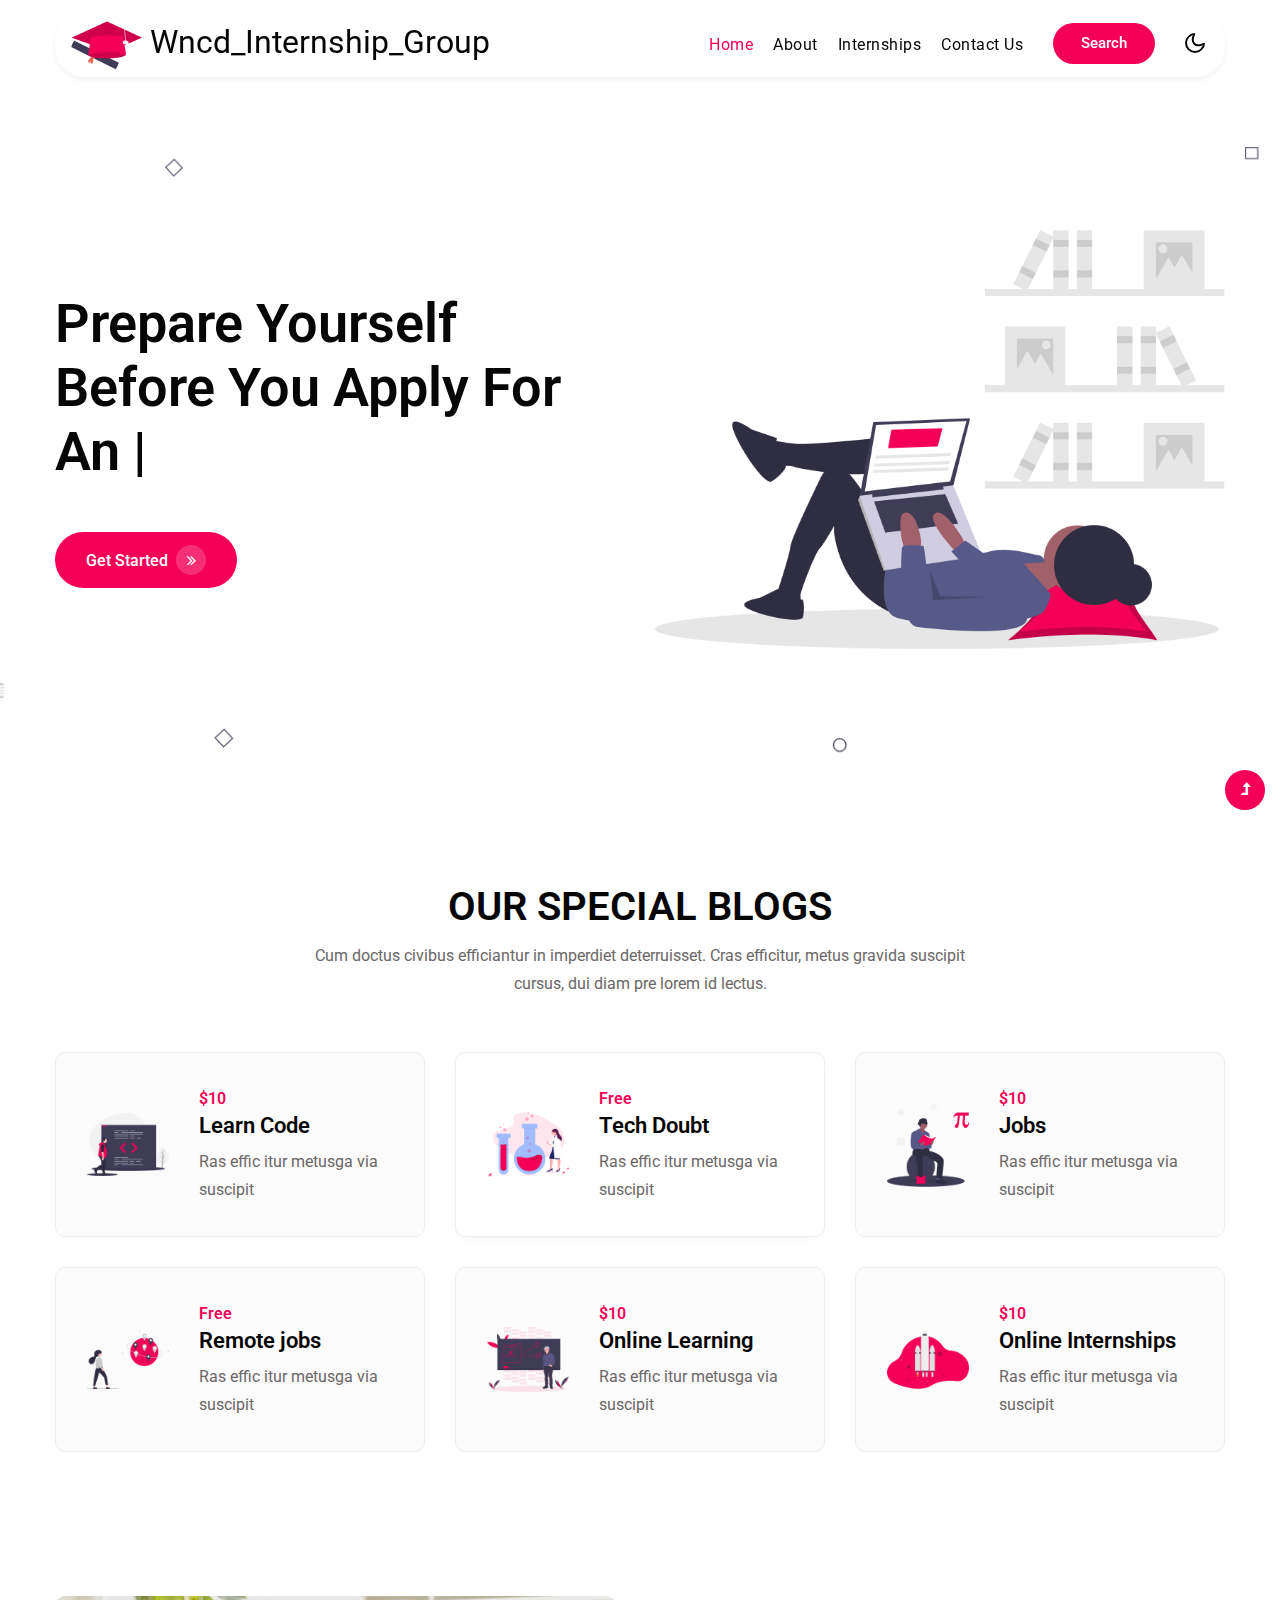
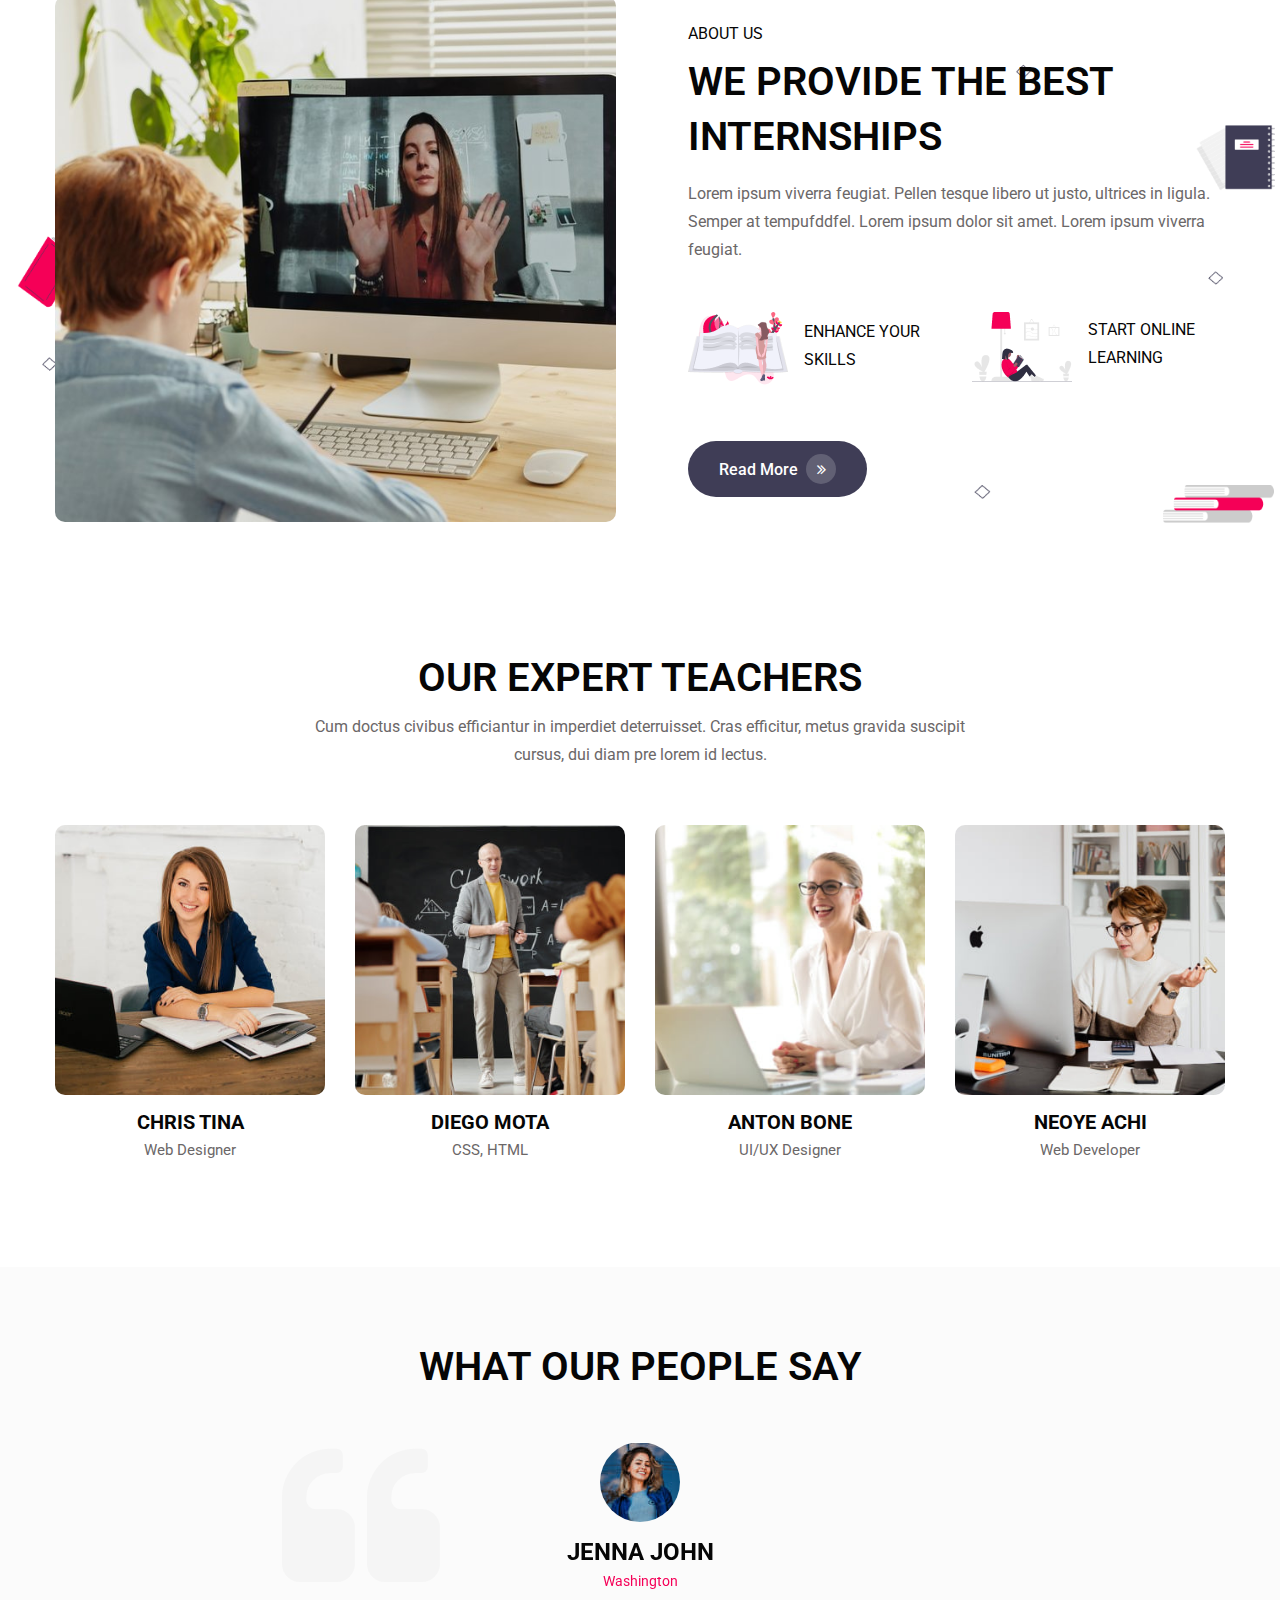
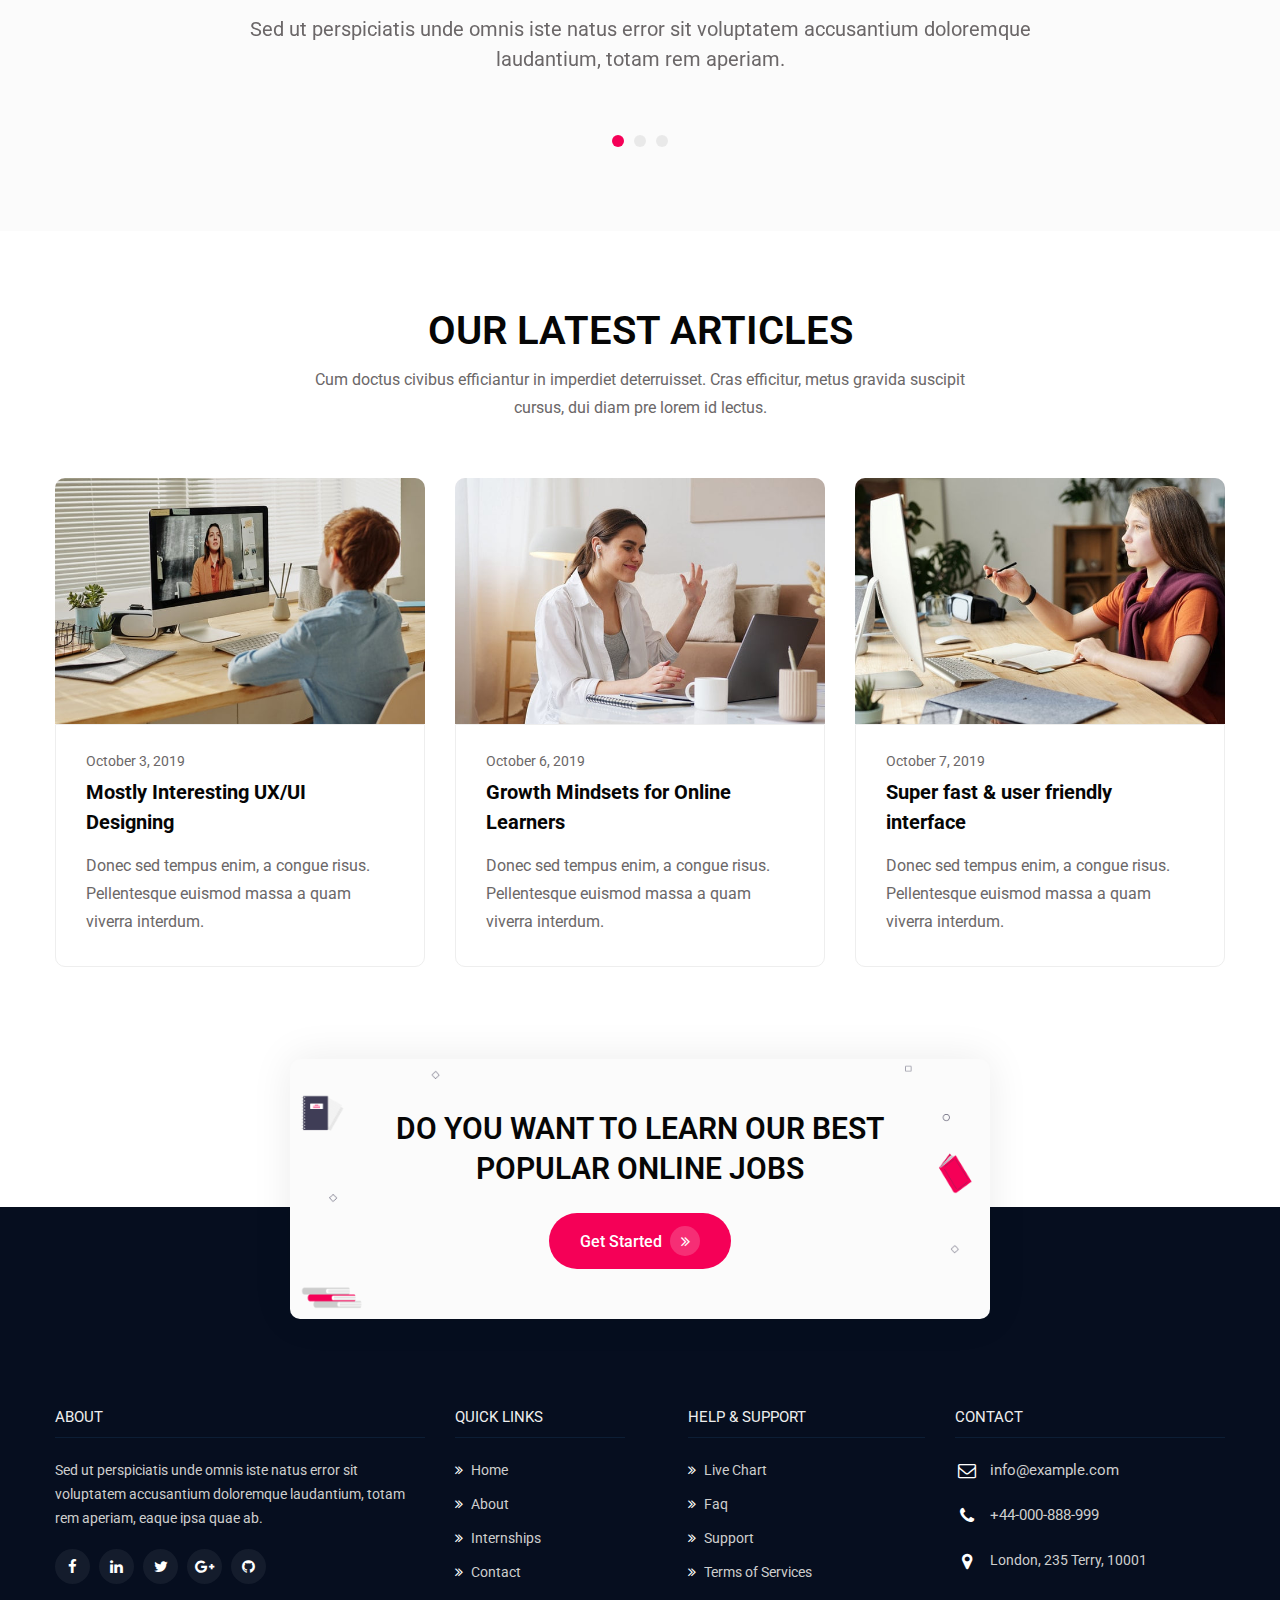
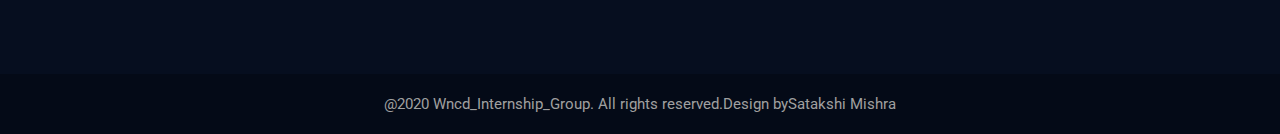
<file: index.html>
<!doctype html>
<html lang="en">

<head>
    <meta charset="utf-8">
    <meta name="viewport" content="width=device-width, initial-scale=1, shrink-to-fit=no">
    <title>Wncd_Internship_Group</title>
    <link href="//fonts.googleapis.com/css2?family=Roboto:wght@100;300;400;500;700;900&display=swap"
        rel="stylesheet">
 
    <link rel="stylesheet" href="assets/css/style-starter.css">
</head>

<body>
    <!--header-->
    <header id="site-header" class="fixed-top">
        <div class="container">
            <nav class="navbar navbar-expand-lg stroke">
                <h1>
                    <a class="navbar-brand" href="index.html">
                        <img class="img-fluid" src="assets/images/logo.png" alt=" "> Wncd_Internship_Group
                    </a>
                </h1>
 
                <button class="navbar-toggler  collapsed bg-gradient" type="button" data-toggle="collapse"
                    data-target="#navbarTogglerDemo02" aria-controls="navbarTogglerDemo02" aria-expanded="false"
                    aria-label="Toggle navigation">
                    <span class="navbar-toggler-icon fa icon-expand fa-bars"></span>
                    <span class="navbar-toggler-icon fa icon-close fa-times"></span>
                </button>

                <div class="collapse navbar-collapse" id="navbarTogglerDemo02">
                    <ul class="navbar-nav ml-lg-auto">
                        <li class="nav-item active">
                            <a class="nav-link" href="index.html">Home <span class="sr-only">(current)</span></a>
                        </li>
                        <li class="nav-item">
                            <a class="nav-link" href="about.html">About</a>
                        </li>
                        <li class="nav-item">
                            <a class="nav-link" href="courses.html">Internships</a>
                        </li>
                        <li class="nav-item">
                            <a class="nav-link" href="contact.html">Contact Us</a>
                        </li>
                        <!-- search button -->
                        <div class="search-right">
                            <a href="#search" class="btn button-style" title="search">Search</a>
                            <!-- search popup -->
                            <div id="search" class="pop-overlay">
                                <div class="popup">
                                    <h4 class="search-pop-text-w3 text-white text-center mb-4">Search Here how to get Your Internships
                                    </h4>
                                    <form action="#error" method="GET" class="search-box">
                                        <div class="input-search"> <span class="fa fa-search mr-2"
                                                aria-hidden="true"></span><input type="search"
                                                placeholder="Enter Keyword" name="search" required="required"
                                                autofocus="">
                                        </div>
                                        <button type="submit" class="btn button-style">Search</button>
                                    </form>
                                </div>
                                <a class="close" href="#close">×</a>
                            </div>
                            <!-- //search popup -->
                        </div>
                        <!-- //search button -->
                    </ul>
                </div>
                <!-- toggle switch for light and dark theme -->
                <div class="cont-ser-position">
                    <nav class="navigation">
                        <div class="theme-switch-wrapper">
                            <label class="theme-switch" for="checkbox">
                                <input type="checkbox" id="checkbox">
                                <div class="mode-container">
                                    <i class="gg-sun"></i>
                                    <i class="gg-moon"></i>
                                </div>
                            </label>
                        </div>
                    </nav>
                </div>
                <!-- //toggle switch for light and dark theme -->
            </nav>
        </div>
    </header>
    <!--//header-->
    <!-- banner section -->
    <section id="home" class="w3l-banner py-5">
        <div class="container pt-5 pb-md-4">
            <div class="row align-items-center">
                <div class="col-md-6 banner-left pt-md-0 pt-5">
                    <h3 class="mb-sm-4 mb-3 title">Prepare Yourself<br> before you apply for an <span class="type-js"><span
                                class="text-js">Internship</span></span></h3>
                    <div class="mt-md-5 mt-4 mb-lg-0 mb-4">
                        <a class="btn button-style" href="about.html">Get Started<i class="fa fa-angle-double-right"
                                aria-hidden="true"></i></a>
                    </div>
                </div>
                <div class="col-md-6 banner-right mt-md-0 mt-4">
                    <img class="img-fluid" src="assets/images/b1.png" alt=" ">
                </div>
            </div>
        </div>
    </section>
    <!-- //banner section -->
    <!-- banner bottom section -->
    <div class="w3l-index-block4 pb-5">
        <div class="features-bg pb-lg-5 pt-lg-4 py-4">
            <div class="container">
                <div class="title-main text-center mx-auto mb-md-4">
                    <h3 class="title-big">Our Special Blogs</h3>
                    <p class="sub-title mt-2">Cum doctus civibus efficiantur in imperdiet deterruisset. Cras efficitur,
                        metus
                        gravida suscipit cursus, dui diam pre lorem id
                        lectus.</p>
                </div>
                <div class="row">
                    <div class="col-lg-4 col-md-6 features15-col-text">
                        <a href="courses.html" class="d-flex feature-unit align-items-center">
                            <div class="col-4">
                                <div class="features15-info">
                                    <img class="img-fluid" src="assets/images/c2.png" alt=" ">
                                </div>
                            </div>
                            <div class="col-8">
                                <div class="features15-para">
                                    <h6>$10</h6>
                                    <h4>Learn Code</h4>
                                    <p>Ras effic itur metusga via suscipit</p>
                                </div>
                            </div>
                        </a>
                    </div>
                    <div class="col-lg-4 col-md-6 features15-col-text">
                        <a href="courses.html" class="d-flex feature-unit align-items-center active">
                            <div class="col-4">
                                <div class="features15-info">
                                    <img class="img-fluid" src="assets/images/c3.png" alt=" ">
                                </div>
                            </div>
                            <div class="col-8">
                                <div class="features15-para">
                                    <h6>Free</h6>
                                    <h4>Tech Doubt</h4>
                                    <p>Ras effic itur metusga via suscipit</p>
                                </div>
                            </div>
                        </a>
                    </div>
                    <div class="col-lg-4 col-md-6 features15-col-text">
                        <a href="courses.html" class="d-flex feature-unit align-items-center">
                            <div class="col-4">
                                <div class="features15-info">
                                    <img class="img-fluid" src="assets/images/c4.png" alt=" ">
                                </div>
                            </div>
                            <div class="col-8">
                                <div class="features15-para">
                                    <h6>$10</h6>
                                    <h4>Jobs</h4>
                                    <p>Ras effic itur metusga via suscipit</p>
                                </div>
                            </div>
                        </a>
                    </div>
                    <div class="col-lg-4 col-md-6 features15-col-text">
                        <a href="courses.html" class="d-flex feature-unit align-items-center">
                            <div class="col-4">
                                <div class="features15-info">
                                    <img class="img-fluid" src="assets/images/c5.png" alt=" ">
                                </div>
                            </div>
                            <div class="col-8">
                                <div class="features15-para">
                                    <h6>Free</h6>
                                    <h4>Remote jobs</h4>
                                    <p>Ras effic itur metusga via suscipit</p>
                                </div>
                            </div>
                        </a>
                    </div>
                    <div class="col-lg-4 col-md-6 features15-col-text">
                        <a href="courses.html" class="d-flex feature-unit align-items-center">
                            <div class="col-4">
                                <div class="features15-info">
                                    <img class="img-fluid" src="assets/images/c6.png" alt=" ">
                                </div>
                            </div>
                            <div class="col-8">
                                <div class="features15-para">
                                    <h6>$10</h6>
                                    <h4>Online Learning</h4>
                                    <p>Ras effic itur metusga via suscipit</p>
                                </div>
                            </div>
                        </a>
                    </div>
                    <div class="col-lg-4 col-md-6 features15-col-text">
                        <a href="courses.html" class="d-flex feature-unit align-items-center">
                            <div class="col-4">
                                <div class="features15-info">
                                    <img class="img-fluid" src="assets/images/c1.png" alt=" ">
                                </div>
                            </div>
                            <div class="col-8">
                                <div class="features15-para">
                                    <h6>$10</h6>
                                    <h4>Online Internships</h4>
                                    <p>Ras effic itur metusga via suscipit</p>
                                </div>
                            </div>
                        </a>
                    </div>
                </div>
            </div>
        </div>
    </div>
    <!-- //banner bottom section -->
    <!-- middle section -->
    <section class="w3l-servicesblock py-md-5 py-4">
        <div class="container pb-2">
            <div class="row align-items-center">
                <div class="col-lg-6 left-wthree-img pr-lg-4">
                    <img src="assets/images/img1.jpg" alt="" class="img-fluid">
                </div>
                <div class="col-lg-6 about-right-faq align-self mb-lg-0 mb-5 pl-xl-5">
                    <h6>About Us</h6>
                    <h3 class="title-big mb-3">We provide the best <br>Internships</h3>
                    <p class="">Lorem ipsum viverra feugiat. Pellen tesque libero ut justo,
                        ultrices in ligula. Semper at tempufddfel. Lorem ipsum dolor sit amet.
                        Lorem ipsum viverra feugiat.</p>
                    <div class="row mt-lg-5 mt-4 mb-2">
                        <div class="col-sm-6">
                            <div class="d-flex align-items-center left-insp-art">
                                <img src="assets/images/book.png" alt="" class="img-fluid mr-3">
                                <h6>Enhance your Skills</h6>
                            </div>
                        </div>
                        <div class="col-sm-6 mt-sm-0 mt-4">
                            <div class="d-flex align-items-center left-insp-art">
                                <img src="assets/images/book2.png" alt="" class="img-fluid mr-3">
                                <h6>Start Online Learning</h6>
                            </div>
                        </div>
                    </div>
                    <a class="btn button-style button-2 mt-lg-5 mt-4" href="about.html">Read More<i
                            class="fa fa-angle-double-right" aria-hidden="true"></i></a>
                </div>
            </div>
        </div>
    </section>
    <!-- //middle section -->
    <!-- teams 32 block -->
    <section class="w3l-teams-32-main py-5">
        <div class="teams-32 py-md-4">
            <div class="container">
                <div class="title-main text-center mx-auto mb-4">
                    <h3 class="title-big">Our Expert Teachers</h3>
                    <p class="sub-title mt-2">Cum doctus civibus efficiantur in imperdiet deterruisset. Cras efficitur,
                        metus
                        gravida suscipit cursus, dui diam pre lorem id
                        lectus.</p>
                </div>
                <div class="row main-contteam-32 mt-sm-5 pt-lg-2">
                    <div class="col-lg-3 col-6 team-main-19">
                        <div class="column-19">
                            <a href="#team"><img class="img-fluid" src="assets/images/team1.jpg" alt=" "></a>
                        </div>
                        <div class="right-team-9">
                            <h6><a href="#team" class="title-team-32">Chris Tina</a></h6>
                            <p class="sm-text-32">Web Designer</p>
                        </div>
                    </div>
                    <div class="col-lg-3 col-6 team-main-19">
                        <div class="column-19">
                            <a href="#team"><img class="img-fluid" src="assets/images/team2.jpg" alt=" "></a>
                        </div>
                        <div class="right-team-9">
                            <h6><a href="#team" class="title-team-32">Diego Mota</a></h6>
                            <p class="sm-text-32">CSS, HTML</p>
                        </div>
                    </div>
                    <div class="col-lg-3 col-6 team-main-19">
                        <div class="column-19">
                            <a href="#team"><img class="img-fluid" src="assets/images/team3.jpg" alt=" "></a>
                        </div>
                        <div class="right-team-9">
                            <h6><a href="#team" class="title-team-32">Anton Bone</a></h6>
                            <p class="sm-text-32">UI/UX Designer</p>
                        </div>
                    </div>
                    <div class="col-lg-3 col-6 team-main-19">
                        <div class="column-19">
                            <a href="#team"><img class="img-fluid" src="assets/images/team4.jpg" alt=" "></a>
                        </div>
                        <div class="right-team-9">
                            <h6><a href="#team" class="title-team-32">Neoye Achi</a></h6>
                            <p class="sm-text-32">Web Developer</p>
                        </div>
                    </div>
                </div>
            </div>
        </div>
    </section>
    <!-- //teams 32 block -->
    <!-- testimonials -->
    <section class="w3l-companies-hny-6 position-relative">
        <div class="cusrtomer-layout py-5">
            <div class="container py-md-4 py-3">
                <div class="title-heading-w3 text-center mx-auto">
                    <h3 class="title-big">What Our People Say</h3>
                </div>
                <div id="owl-demo1" class="owl-carousel owl-theme mt-5">
                    <div class="item">
                        <div class="testimonial-content">
                            <div class="testimonial">
                                <div class="testi-des">
                                    <div class="test-img"><img src="assets/images/testi2.jpg" class="img-fluid" alt="/">
                                    </div>
                                    <div class="peopl">
                                        <h3>Jenna John</h3>
                                        <p class="indentity">Washington</p>
                                    </div>
                                </div>
                                <blockquote>
                                    <p>Sed ut perspiciatis unde omnis iste natus error sit voluptatem accusantium
                                        doloremque laudantium, totam rem aperiam.</p>
                                </blockquote>
                                <quote></quote>
                            </div>
                        </div>
                    </div>
                    <div class="item">
                        <div class="testimonial-content">
                            <div class="testimonial">
                                <div class="testi-des">
                                    <div class="test-img"><img src="assets/images/testi1.jpg" class="img-fluid" alt="/">
                                    </div>
                                    <div class="peopl">
                                        <h3>Theo Hall</h3>
                                        <p class="indentity">Washington</p>
                                    </div>
                                </div>
                                <blockquote>
                                    <p>Sed ut perspiciatis unde omnis iste natus error sit voluptatem accusantium
                                        doloremque laudantium, totam rem aperiam.</p>
                                </blockquote>
                            </div>
                        </div>
                    </div>
                    <div class="item">
                        <div class="testimonial-content">
                            <div class="testimonial">
                                <div class="testi-des">
                                    <div class="test-img"><img src="assets/images/testi3.jpg" class="img-fluid" alt="/">
                                    </div>
                                    <div class="peopl">
                                        <h3>Linda Carini</h3>
                                        <p class="indentity">Washington</p>
                                    </div>
                                </div>
                                <blockquote>
                                    <p>Sed ut perspiciatis unde omnis iste natus error sit voluptatem accusantium
                                        doloremque laudantium, totam rem aperiam,.</p>
                                </blockquote>
                            </div>
                        </div>
                    </div>
                </div>
            </div>
            <div class="quote-special">
                <i class="fa fa-quote-left" aria-hidden="true"></i>
            </div>
        </div>
    </section>
    <!--//testimonials-->
    <!-- blog section -->
    <div class="w3l-grids-block-5 py-5">
        <section id="grids5-block" class="pt-md-4 pb-md-5 py-4 mb-5">
            <div class="container">
                <div class="title-main text-center mx-auto mb-4">
                    <h3 class="title-big">Our Latest Articles</h3>
                    <p class="sub-title mt-2">Cum doctus civibus efficiantur in imperdiet deterruisset. Cras efficitur,
                        metus
                        gravida suscipit cursus, dui diam pre lorem id
                        lectus.</p>
                </div>
                <div class="row mt-sm-5 pt-lg-2">
                    <div class="col-lg-4 col-sm-6">
                        <div class=" grids5-info">
                            <a href="#blog"><img src="assets/images/blog1.jpg" alt="" /></a>
                            <div class="blog-info">
                                <h5>October 3, 2019</h5>
                                <h4><a href="#blog">Mostly Interesting UX/UI Designing</a></h4>
                                <p>Donec sed tempus enim, a congue risus. Pellentesque euismod massa a quam
                                    viverra interdum.</p>
                            </div>
                        </div>
                    </div>
                    <div class="col-lg-4 col-sm-6 mt-sm-0 mt-4">
                        <div class=" grids5-info">
                            <a href="#blog"><img src="assets/images/blog2.jpg" alt="" /></a>
                            <div class="blog-info">
                                <h5>October 6, 2019</h5>
                                <h4><a href="#blog">Growth Mindsets for Online Learners </a></h4>
                                <p>Donec sed tempus enim, a congue risus. Pellentesque euismod massa a quam
                                    viverra interdum.</p>
                            </div>
                        </div>
                    </div>
                    <div class="col-lg-4 col-sm-6  mt-lg-0 mt-4">
                        <div class=" grids5-info">
                            <a href="#blog"><img src="assets/images/blog3.jpg" alt="" /></a>
                            <div class="blog-info">
                                <h5>October 7, 2019</h5>
                                <h4><a href="#blog">Super fast & user friendly interface</a></h4>
                                <p>Donec sed tempus enim, a congue risus. Pellentesque euismod massa a quam
                                    viverra interdum.</p>
                            </div>
                        </div>
                    </div>
                </div>
            </div>
        </section>
    </div>
 
    <footer class="w3l-footer-22 position-relative mt-5 pt-5">
        <div class="footer-sub">
            <div class="container">
                <div class="text-txt">
                    <div class="right-side text-center">
                        <h4>Do you want to learn our best popular online jobs</h4>
                        <a class="btn button-style mt-4" href="about.html">Get Started<i
                                class="fa fa-angle-double-right" aria-hidden="true"></i></a>
                    </div>
                    <div class="row sub-columns">
                        <div class="col-lg-4 col-md-6 col-sm-8 sub-one-left">
                            <h6>About </h6>
                            <p>Sed ut perspiciatis unde omnis iste natus error sit voluptatem accusantium
                                doloremque
                                laudantium, totam rem aperiam, eaque ipsa quae ab.</p>
                            <div class="columns-2">
                                <ul class="social">
                                    <li><a href="#facebook"><span class="fa fa-facebook" aria-hidden="true"></span></a>
                                    </li>
                                    <li><a href="#linkedin"><span class="fa fa-linkedin" aria-hidden="true"></span></a>
                                    </li>
                                    <li><a href="#twitter"><span class="fa fa-twitter" aria-hidden="true"></span></a>
                                    </li>
                                    <li><a href="#google"><span class="fa fa-google-plus" aria-hidden="true"></span></a>
                                    </li>
                                    <li><a href="#github"><span class="fa fa-github" aria-hidden="true"></span></a>
                                    </li>
                                </ul>
                            </div>
                        </div>
                        <div class="col-lg-2 col-md-6 col-sm-4 mt-sm-0 mt-5 sub-two-right">
                            <h6>Quick links</h6>
                            <ul>
                                <li><a href="index.html"><span class="fa fa-angle-double-right mr-2"></span>Home</a>
                                </li>
                                <li><a href="about.html"><span class="fa fa-angle-double-right mr-2"></span>About</a>
                                </li>
                                <li><a href="courses.html"><span
                                            class="fa fa-angle-double-right mr-2"></span>Internships</a></li>
                                <li><a href="contact.html"><span
                                            class="fa fa-angle-double-right mr-2"></span>Contact</a></li>
                            </ul>
                        </div>
                        <div class="col-lg-3 col-sm-6 sub-two-right pl-lg-5 mt-lg-0 mt-sm-5 mt-4">
                            <h6>Help & Support</h6>
                            <ul>
                                <li><a href="#live"><span class="fa fa-angle-double-right mr-2"></span>Live
                                        Chart</a></li>
                                <li><a href="#faq"><span class="fa fa-angle-double-right mr-2"></span>Faq</a>
                                </li>
                                <li><a href="#support"><span class="fa fa-angle-double-right mr-2"></span>Support</a>
                                </li>
                                <li><a href="#terms"><span class="fa fa-angle-double-right mr-2"></span>Terms
                                        of Services</a></li>
                            </ul>
                        </div>
                        <div class="col-lg-3 col-sm-6 sub-one-left mt-lg-0 mt-sm-5 mt-4">
                            <h6>Contact </h6>
                            <div class="column2">
                                <div class="href1"><span class="fa fa-envelope-o" aria-hidden="true"></span><a
                                        href="mailto:info@example.com">info@example.com</a>
                                </div>
                                <div class="href2"><span class="fa fa-phone" aria-hidden="true"></span><a
                                        href="tel:+44-000-888-999">+44-000-888-999</a>
                                </div>
                                <div>
                                    <p class="contact-para"><span class="fa fa-map-marker"
                                            aria-hidden="true"></span>London, 235 Terry, 10001</p>
                                </div>
                            </div>
                        </div>
                    </div>
                </div>
            </div>
        </div>
        <!-- copyright -->
        <div class="copyright-footer text-center">
            <div class="container">
                <div class="columns">
                    <p>@2020 Wncd_Internship_Group. All rights reserved.Design bySatakshi Mishra </a>
                    </p>
                </div>
            </div>
        </div>
        <!-- //copyright -->
    </footer>
    <!-- //footer -->

    <!-- Js scripts -->
    <!-- move top -->
    <button onclick="topFunction()" id="movetop" title="Go to top">
        <span class="fa fa-level-up" aria-hidden="true"></span>
    </button>
    <script>
        // When the user scrolls down 20px from the top of the document, show the button
        window.onscroll = function () {
            scrollFunction()
        };

        function scrollFunction() {
            if (document.body.scrollTop > 20 || document.documentElement.scrollTop > 20) {
                document.getElementById("movetop").style.display = "block";
            } else {
                document.getElementById("movetop").style.display = "none";
            }
        }

        // When the user clicks on the button, scroll to the top of the document
        function topFunction() {
            document.body.scrollTop = 0;
            document.documentElement.scrollTop = 0;
        }
    </script>
    <!-- //move top -->

    <!-- common jquery plugin -->
    <script src="assets/js/jquery-3.3.1.min.js"></script>
    <!-- //common jquery plugin -->

    <!-- theme switch js (light and dark)-->
    <script src="assets/js/theme-change.js"></script>
    <script>
        function autoType(elementClass, typingSpeed) {
            var thhis = $(elementClass);
            thhis.css({
                "position": "relative",
                "display": "inline-block"
            });
            thhis.prepend('<div class="cursor" style="right: initial; left:0;"></div>');
            thhis = thhis.find(".text-js");
            var text = thhis.text().trim().split('');
            var amntOfChars = text.length;
            var newString = "";
            thhis.text("|");
            setTimeout(function () {
                thhis.css("opacity", 1);
                thhis.prev().removeAttr("style");
                thhis.text("");
                for (var i = 0; i < amntOfChars; i++) {
                    (function (i, char) {
                        setTimeout(function () {
                            newString += char;
                            thhis.text(newString);
                        }, i * typingSpeed);
                    })(i + 1, text[i]);
                }
            }, 1500);
        }

        $(document).ready(function () {
            // Now to start autoTyping just call the autoType function with the 
            // class of outer div
            // The second paramter is the speed between each letter is typed.   
            autoType(".type-js", 200);
        });
    </script>
    <!-- //theme switch js (light and dark)-->

    <!-- magnific popup -->
    <script src="assets/js/jquery.magnific-popup.min.js"></script>
    <script>
        $(document).ready(function () {
            $('.popup-with-zoom-anim').magnificPopup({
                type: 'inline',

                fixedContentPos: false,
                fixedBgPos: true,

                overflowY: 'auto',

                closeBtnInside: true,
                preloader: false,

                midClick: true,
                removalDelay: 300,
                mainClass: 'my-mfp-zoom-in'
            });

            $('.popup-with-move-anim').magnificPopup({
                type: 'inline',

                fixedContentPos: false,
                fixedBgPos: true,

                overflowY: 'auto',

                closeBtnInside: true,
                preloader: false,

                midClick: true,
                removalDelay: 300,
                mainClass: 'my-mfp-slide-bottom'
            });
        });
    </script>
    <!-- //magnific popup -->

    <!-- MENU-JS -->
    <script>
        $(window).on("scroll", function () {
            var scroll = $(window).scrollTop();

            if (scroll >= 80) {
                $("#site-header").addClass("nav-fixed");
            } else {
                $("#site-header").removeClass("nav-fixed");
            }
        });

        //Main navigation Active Class Add Remove
        $(".navbar-toggler").on("click", function () {
            $("header").toggleClass("active");
        });
        $(document).on("ready", function () {
            if ($(window).width() > 991) {
                $("header").removeClass("active");
            }
            $(window).on("resize", function () {
                if ($(window).width() > 991) {
                    $("header").removeClass("active");
                }
            });
        });
    </script>
    <!-- //MENU-JS -->

    <!-- for testimonials carousel -->
    <script src="assets/js/owl.carousel.js"></script>
    <script>
        $(document).ready(function () {
            $("#owl-demo1").owlCarousel({
                loop: true,
                margin: 20,
                responsiveClass: true,
                responsive: {
                    0: {
                        items: 1,
                        nav: true
                    },
                    600: {
                        items: 1,
                        nav: false
                    },
                    1000: {
                        items: 1,
                        nav: true,
                        loop: true
                    }
                }
            })
        })
    </script>
    <!-- //for testimonials carousel -->

    <!-- disable body scroll which navbar is in active -->
    <script>
        $(function () {
            $('.navbar-toggler').click(function () {
                $('body').toggleClass('noscroll');
            })
        });
    </script>
    <!-- //disable body scroll which navbar is in active -->

    <!--bootstrap-->
    <script src="assets/js/bootstrap.min.js"></script>
    <!-- //bootstrap-->
    <!-- //Js scripts -->
</body>

</html>
</file>
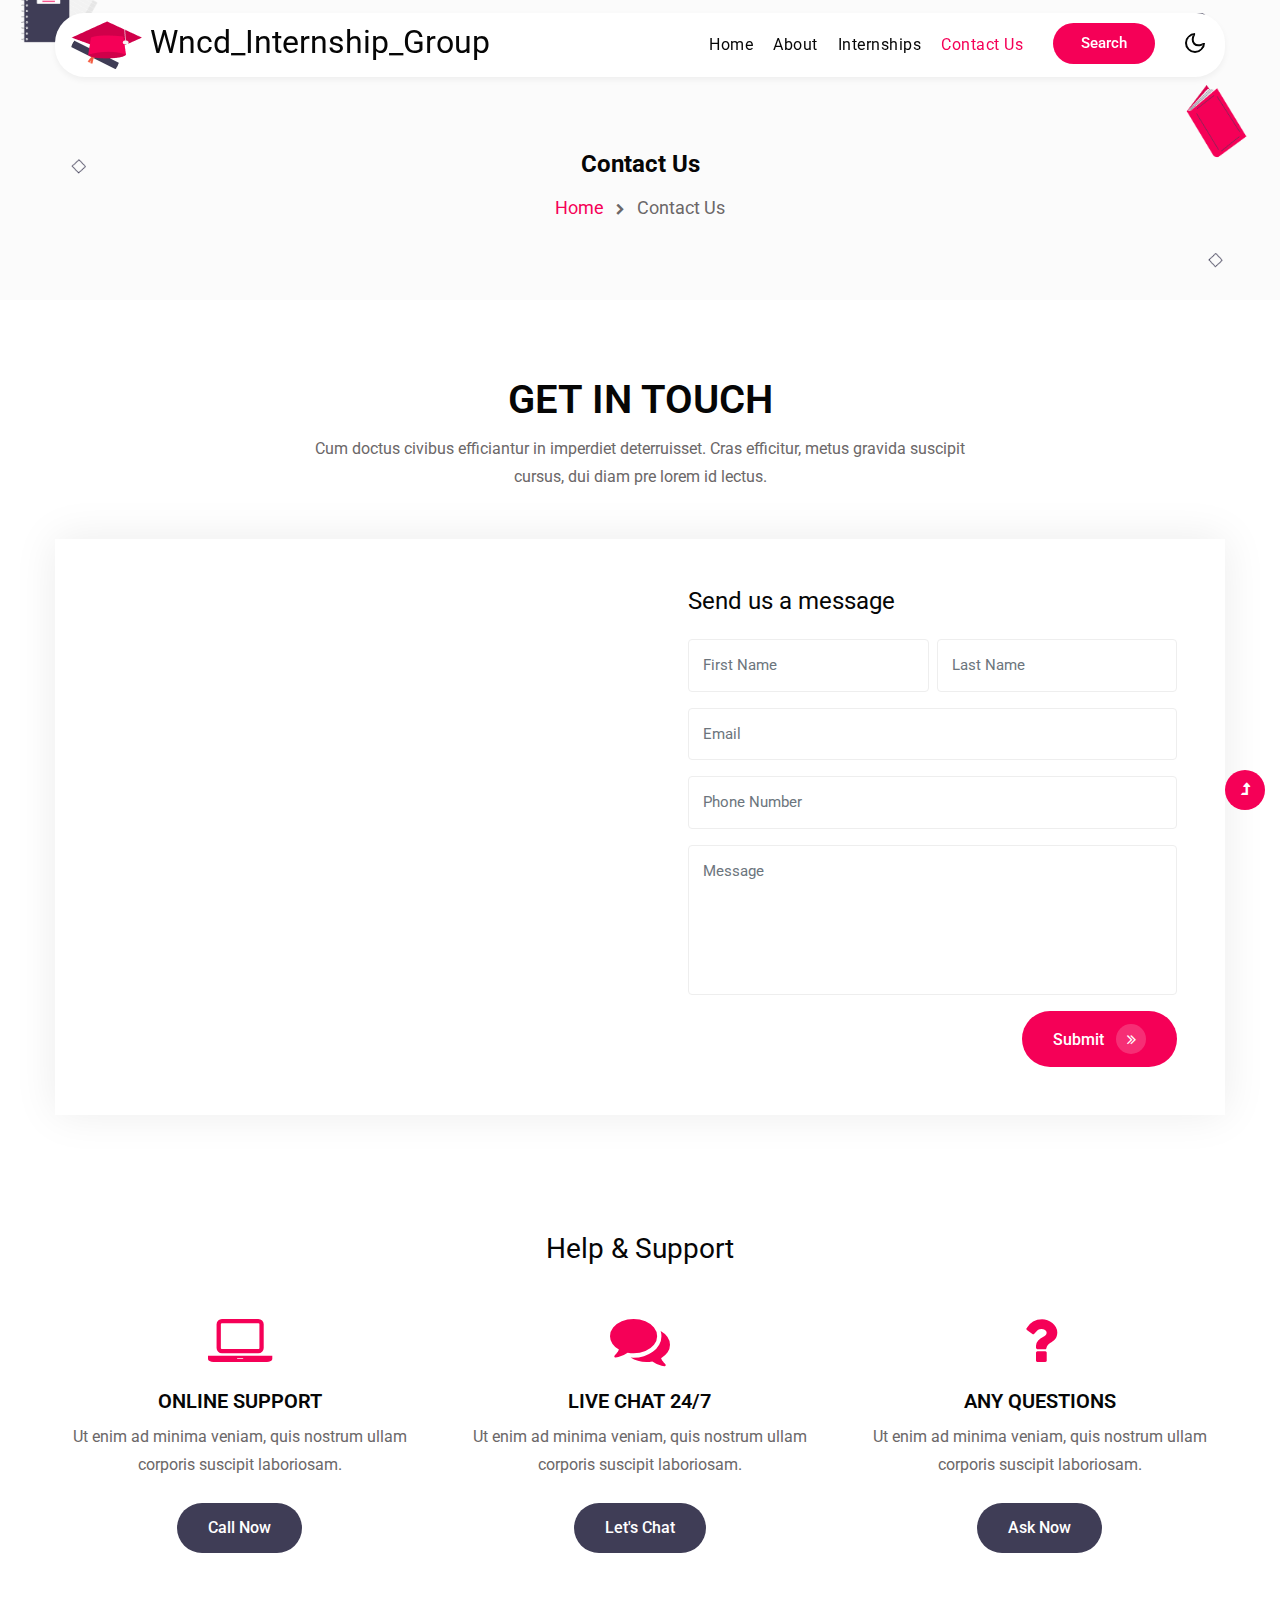
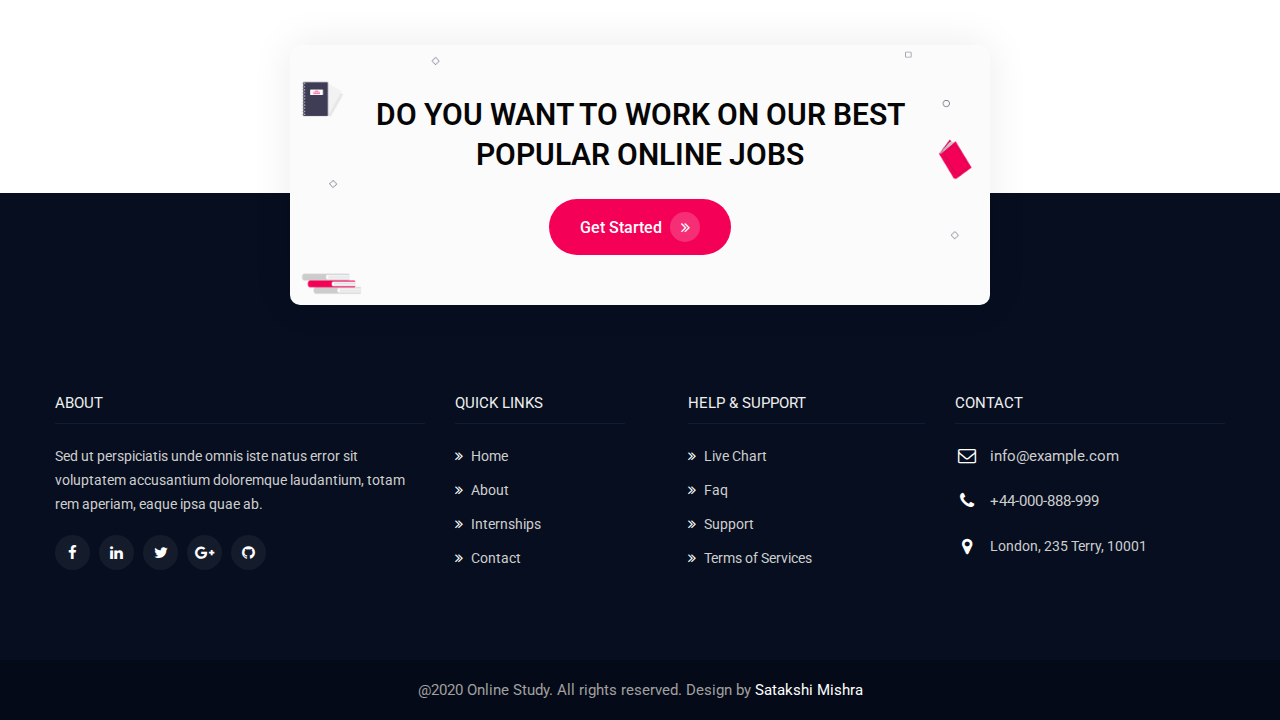
<file: contact.html>
<!doctype html>
<html lang="en">

<head>
    <!-- Required meta tags -->
    <meta charset="utf-8">
    <meta name="viewport" content="width=device-width, initial-scale=1, shrink-to-fit=no">
    <title>Wncd_Internship_Group</title>
    <!-- google-fonts -->
    <link href="//fonts.googleapis.com/css2?family=Roboto:wght@100;300;400;500;700;900&display=swap"
        rel="stylesheet">
    <!-- //google-fonts -->
    <!-- Template CSS Style link -->
    <link rel="stylesheet" href="assets/css/style-starter.css">
</head>

<body>
    <!--header-->
    <header id="site-header" class="fixed-top">
        <div class="container">
            <nav class="navbar navbar-expand-lg stroke">
                <h1>
                    <a class="navbar-brand" href="index.html">
                        <img class="img-fluid" src="assets/images/logo.png" alt=" "> Wncd_Internship_Group
                    </a>
                </h1>
                <!-- if logo is image enable this   
    <a class="navbar-brand" href="#index.html">
        <img src="image-path" alt="Your logo" title="Your logo" style="height:35px;" />
    </a> -->
                <button class="navbar-toggler  collapsed bg-gradient" type="button" data-toggle="collapse"
                    data-target="#navbarTogglerDemo02" aria-controls="navbarTogglerDemo02" aria-expanded="false"
                    aria-label="Toggle navigation">
                    <span class="navbar-toggler-icon fa icon-expand fa-bars"></span>
                    <span class="navbar-toggler-icon fa icon-close fa-times"></span>
                </button>

                <div class="collapse navbar-collapse" id="navbarTogglerDemo02">
                    <ul class="navbar-nav ml-lg-auto">
                        <li class="nav-item">
                            <a class="nav-link" href="index.html">Home <span class="sr-only">(current)</span></a>
                        </li>
                        <li class="nav-item">
                            <a class="nav-link" href="about.html">About</a>
                        </li>
                        <li class="nav-item">
                            <a class="nav-link" href="courses.html">Internships</a>
                        </li>
                        <li class="nav-item active">
                            <a class="nav-link" href="contact.html">Contact Us</a>
                        </li>
                        <!-- search button -->
                        <div class="search-right">
                            <a href="#search" class="btn button-style" title="search">Search</a>
                            <!-- search popup -->
                            <div id="search" class="pop-overlay">
                                <div class="popup">
                                    <h4 class="search-pop-text-w3 text-white text-center mb-4">Search Here Your
                                        Online Course
                                    </h4>
                                    <form action="#error" method="GET" class="search-box">
                                        <div class="input-search"> <span class="fa fa-search mr-2"
                                                aria-hidden="true"></span><input type="search"
                                                placeholder="Enter Keyword" name="search" required="required"
                                                autofocus="">
                                        </div>
                                        <button type="submit" class="btn button-style">Search</button>
                                    </form>
                                </div>
                                <a class="close" href="#close">×</a>
                            </div>
                            <!-- //search popup -->
                        </div>
                        <!-- //search button -->
                    </ul>
                </div>
                <!-- toggle switch for light and dark theme -->
                <div class="cont-ser-position">
                    <nav class="navigation">
                        <div class="theme-switch-wrapper">
                            <label class="theme-switch" for="checkbox">
                                <input type="checkbox" id="checkbox">
                                <div class="mode-container">
                                    <i class="gg-sun"></i>
                                    <i class="gg-moon"></i>
                                </div>
                            </label>
                        </div>
                    </nav>
                </div>
                <!-- //toggle switch for light and dark theme -->
            </nav>
        </div>
    </header>
    <!--//header-->
    <!-- inner banner -->
    <div class="inner-banner">
        <section class="w3l-breadcrumb">
            <div class="container">
                <h4 class="inner-text-title font-weight-bold mb-sm-3 mb-2">Contact Us</h4>
                <ul class="breadcrumbs-custom-path">
                    <li><a href="index.html">Home</a></li>
                    <li class="active"><span class="fa fa-chevron-right mx-2" aria-hidden="true"></span> Contact Us</li>
                </ul>
            </div>
        </section>
    </div>
    <!-- //inner banner -->
    <!-- contact -->
    <section class="contact py-5" id="contact">
        <div class="container py-md-4 py-3">
            <div class="title-main text-center mx-auto mb-md-4">
                <h3 class="title-big">Get In Touch</h3>
                <p class="sub-title mt-2">Cum doctus civibus efficiantur in imperdiet deterruisset. Cras efficitur,
                    metus
                    gravida suscipit cursus, dui diam pre lorem id
                    lectus.</p>
            </div>
            <div class="main-grid-contact">
                <div class="row mt-5 mx-0">
                    <!-- map -->
                    <div class="col-lg-6 map mt-lg-0 mt-3">
                        <iframe
                            src="https://www.google.com/maps/embed?pb=!1m18!1m12!1m3!1d423286.27404345275!2d-118.69191921441556!3d34.02016130939095!2m3!1f0!2f0!3f0!3m2!1i1024!2i768!4f13.1!3m3!1m2!1s0x80c2c75ddc27da13%3A0xe22fdf6f254608f4!2sLos+Angeles%2C+CA%2C+USA!5e0!3m2!1sen!2sin!4v1522474296007"
                            allowfullscreen></iframe>
                    </div>
                    <!-- contact form -->
                    <div class="col-lg-6 content-form-right p-0">
                        <div class="form-w3ls p-md-5 p-4">
                            <h4 class="mb-4 sec-title-w3">Send us a message</h4>
                            <form method="post" action="https://sendmail.w3layouts.com/submitForm">
                                <div class="row">
                                    <div class="col-sm-6 form-group pr-sm-1">
                                        <input class="form-control" type="text" name="w3lName" id="w3lName"
                                            placeholder="First Name" required="">
                                    </div>
                                    <div class="col-sm-6 form-group pl-sm-1">
                                        <input class="form-control" type="text" name="w3lName" id="w3lName"
                                            placeholder="Last Name" required="">
                                    </div>
                                </div>
                                <div class="form-group">
                                    <input class="form-control" type="email" name="w3lSender" id="w3lSender"
                                        placeholder="Email" required="">
                                </div>
                                <div class="form-group">
                                    <input class="form-control" type="text" name="w3lName" id="w3lName"
                                        placeholder="Phone Number" required="">
                                </div>
                                <div class="form-group">
                                    <textarea class="form-control" name="w3lMessage" id="w3lMessage"
                                        placeholder="Message" required=""></textarea>
                                </div>
                                <div class="input-group1 text-right">
                                    <button class="btn button-style" type="submit">Submit
                                        <i class="fa fa-angle-double-right" aria-hidden="true"></i>
                                    </button>
                                </div>
                            </form>
                        </div>
                    </div>
                </div>
            </div>
        </div>
    </section>
    <!-- //contact -->
    <!-- support -->
    <div class="support py-5" id="support">
        <div class="container pb-md-5 pb-3">
            <h3 class="title-w3ls text-center mb-5">Help & Support</h3>
            <div class="row support-bottom text-center mb-5">
                <div class="col-lg-4 col-sm-6 support-grid">
                    <span class="fa fa-laptop"></span>
                    <h5 class="text-uppercase mt-3 mb-2">Online Support</h5>
                    <p>Ut enim ad minima veniam, quis nostrum ullam corporis suscipit laboriosam.</p>
                    <a href="#call" class="btn button-style button-2 mt-4">
                        Call Now
                    </a>
                </div>
                <div class="col-lg-4 col-sm-6 support-grid mt-sm-0 mt-4">
                    <span class="fa fa-comments"></span>
                    <h5 class="text-uppercase mt-3 mb-2">Live Chat 24/7</h5>
                    <p>Ut enim ad minima veniam, quis nostrum ullam corporis suscipit laboriosam.</p>
                    <a href="#chat" class="btn button-style button-2 mt-4">
                        Let's Chat
                    </a>
                </div>
                <div class="col-lg-4 col-sm-6 support-grid mt-lg-0 mt-4">
                    <span class="fa fa-question"></span>
                    <h5 class="text-uppercase mt-3 mb-2">Any Questions</h5>
                    <p>Ut enim ad minima veniam, quis nostrum ullam corporis suscipit laboriosam.</p>
                    <a href="#ask" class="btn button-style button-2 mt-4">
                        Ask Now
                    </a>
                </div>
            </div>
        </div>
    </div>
    <!-- support -->
    <!-- footer -->
    <footer class="w3l-footer-22 position-relative mt-5 pt-5">
        <div class="footer-sub">
            <div class="container">
                <div class="text-txt">
                    <div class="right-side text-center">
                        <h4>Do you want to work on our best popular online jobs</h4>
                        <a class="btn button-style mt-4" href="about.html">Get Started<i
                                class="fa fa-angle-double-right" aria-hidden="true"></i></a>
                    </div>
                    <div class="row sub-columns">
                        <div class="col-lg-4 col-md-6 col-sm-8 sub-one-left">
                            <h6>About </h6>
                            <p>Sed ut perspiciatis unde omnis iste natus error sit voluptatem accusantium
                                doloremque
                                laudantium, totam rem aperiam, eaque ipsa quae ab.</p>
                            <div class="columns-2">
                                <ul class="social">
                                    <li><a href="#facebook"><span class="fa fa-facebook" aria-hidden="true"></span></a>
                                    </li>
                                    <li><a href="#linkedin"><span class="fa fa-linkedin" aria-hidden="true"></span></a>
                                    </li>
                                    <li><a href="#twitter"><span class="fa fa-twitter" aria-hidden="true"></span></a>
                                    </li>
                                    <li><a href="#google"><span class="fa fa-google-plus" aria-hidden="true"></span></a>
                                    </li>
                                    <li><a href="#github"><span class="fa fa-github" aria-hidden="true"></span></a>
                                    </li>
                                </ul>
                            </div>
                        </div>
                        <div class="col-lg-2 col-md-6 col-sm-4 mt-sm-0 mt-5 sub-two-right">
                            <h6>Quick links</h6>
                            <ul>
                                <li><a href="index.html"><span class="fa fa-angle-double-right mr-2"></span>Home</a>
                                </li>
                                <li><a href="about.html"><span class="fa fa-angle-double-right mr-2"></span>About</a>
                                </li>
                                <li><a href="courses.html"><span
                                            class="fa fa-angle-double-right mr-2"></span>Internships</a></li>
                                <li><a href="contact.html"><span
                                            class="fa fa-angle-double-right mr-2"></span>Contact</a></li>
                            </ul>
                        </div>
                        <div class="col-lg-3 col-sm-6 sub-two-right pl-lg-5 mt-lg-0 mt-sm-5 mt-4">
                            <h6>Help & Support</h6>
                            <ul>
                                <li><a href="#live"><span class="fa fa-angle-double-right mr-2"></span>Live
                                        Chart</a></li>
                                <li><a href="#faq"><span class="fa fa-angle-double-right mr-2"></span>Faq</a>
                                </li>
                                <li><a href="#support"><span class="fa fa-angle-double-right mr-2"></span>Support</a>
                                </li>
                                <li><a href="#terms"><span class="fa fa-angle-double-right mr-2"></span>Terms
                                        of Services</a></li>
                            </ul>
                        </div>
                        <div class="col-lg-3 col-sm-6 sub-one-left mt-lg-0 mt-sm-5 mt-4">
                            <h6>Contact </h6>
                            <div class="column2">
                                <div class="href1"><span class="fa fa-envelope-o" aria-hidden="true"></span><a
                                        href="mailto:info@example.com">info@example.com</a>
                                </div>
                                <div class="href2"><span class="fa fa-phone" aria-hidden="true"></span><a
                                        href="tel:+44-000-888-999">+44-000-888-999</a>
                                </div>
                                <div>
                                    <p class="contact-para"><span class="fa fa-map-marker"
                                            aria-hidden="true"></span>London, 235 Terry, 10001</p>
                                </div>
                            </div>
                        </div>
                    </div>
                </div>
            </div>
        </div>
        <!-- copyright -->
        <div class="copyright-footer text-center">
            <div class="container">
                <div class="columns">
                    <p>@2020 Online Study. All rights reserved. Design by <a href="https://w3layouts.com/"
                            target="_blank"> Satakshi Mishra</a>
                    </p>
                </div>
            </div>
        </div>
        <!-- //copyright -->
    </footer>
    <!-- //footer -->

    <!-- Js scripts -->
    <!-- move top -->
    <button onclick="topFunction()" id="movetop" title="Go to top">
        <span class="fa fa-level-up" aria-hidden="true"></span>
    </button>
    <script>
        // When the user scrolls down 20px from the top of the document, show the button
        window.onscroll = function () {
            scrollFunction()
        };

        function scrollFunction() {
            if (document.body.scrollTop > 20 || document.documentElement.scrollTop > 20) {
                document.getElementById("movetop").style.display = "block";
            } else {
                document.getElementById("movetop").style.display = "none";
            }
        }

        // When the user clicks on the button, scroll to the top of the document
        function topFunction() {
            document.body.scrollTop = 0;
            document.documentElement.scrollTop = 0;
        }
    </script>
    <!-- //move top -->

    <!-- common jquery plugin -->
    <script src="assets/js/jquery-3.3.1.min.js"></script>
    <!-- //common jquery plugin -->

    <!-- theme switch js (light and dark)-->
    <script src="assets/js/theme-change.js"></script>
    <script>
        function autoType(elementClass, typingSpeed) {
            var thhis = $(elementClass);
            thhis.css({
                "position": "relative",
                "display": "inline-block"
            });
            thhis.prepend('<div class="cursor" style="right: initial; left:0;"></div>');
            thhis = thhis.find(".text-js");
            var text = thhis.text().trim().split('');
            var amntOfChars = text.length;
            var newString = "";
            thhis.text("|");
            setTimeout(function () {
                thhis.css("opacity", 1);
                thhis.prev().removeAttr("style");
                thhis.text("");
                for (var i = 0; i < amntOfChars; i++) {
                    (function (i, char) {
                        setTimeout(function () {
                            newString += char;
                            thhis.text(newString);
                        }, i * typingSpeed);
                    })(i + 1, text[i]);
                }
            }, 1500);
        }

        $(document).ready(function () {
            // Now to start autoTyping just call the autoType function with the 
            // class of outer div
            // The second paramter is the speed between each letter is typed.   
            autoType(".type-js", 200);
        });
    </script>
    <!-- //theme switch js (light and dark)-->

    <!-- MENU-JS -->
    <script>
        $(window).on("scroll", function () {
            var scroll = $(window).scrollTop();

            if (scroll >= 80) {
                $("#site-header").addClass("nav-fixed");
            } else {
                $("#site-header").removeClass("nav-fixed");
            }
        });

        //Main navigation Active Class Add Remove
        $(".navbar-toggler").on("click", function () {
            $("header").toggleClass("active");
        });
        $(document).on("ready", function () {
            if ($(window).width() > 991) {
                $("header").removeClass("active");
            }
            $(window).on("resize", function () {
                if ($(window).width() > 991) {
                    $("header").removeClass("active");
                }
            });
        });
    </script>
    <!-- //MENU-JS -->

    <!-- disable body scroll which navbar is in active -->
    <script>
        $(function () {
            $('.navbar-toggler').click(function () {
                $('body').toggleClass('noscroll');
            })
        });
    </script>
    <!-- //disable body scroll which navbar is in active -->

    <!--bootstrap-->
    <script src="assets/js/bootstrap.min.js"></script>
    <!-- //bootstrap-->
    <!-- //Js scripts -->
</body>

</html>
</file>
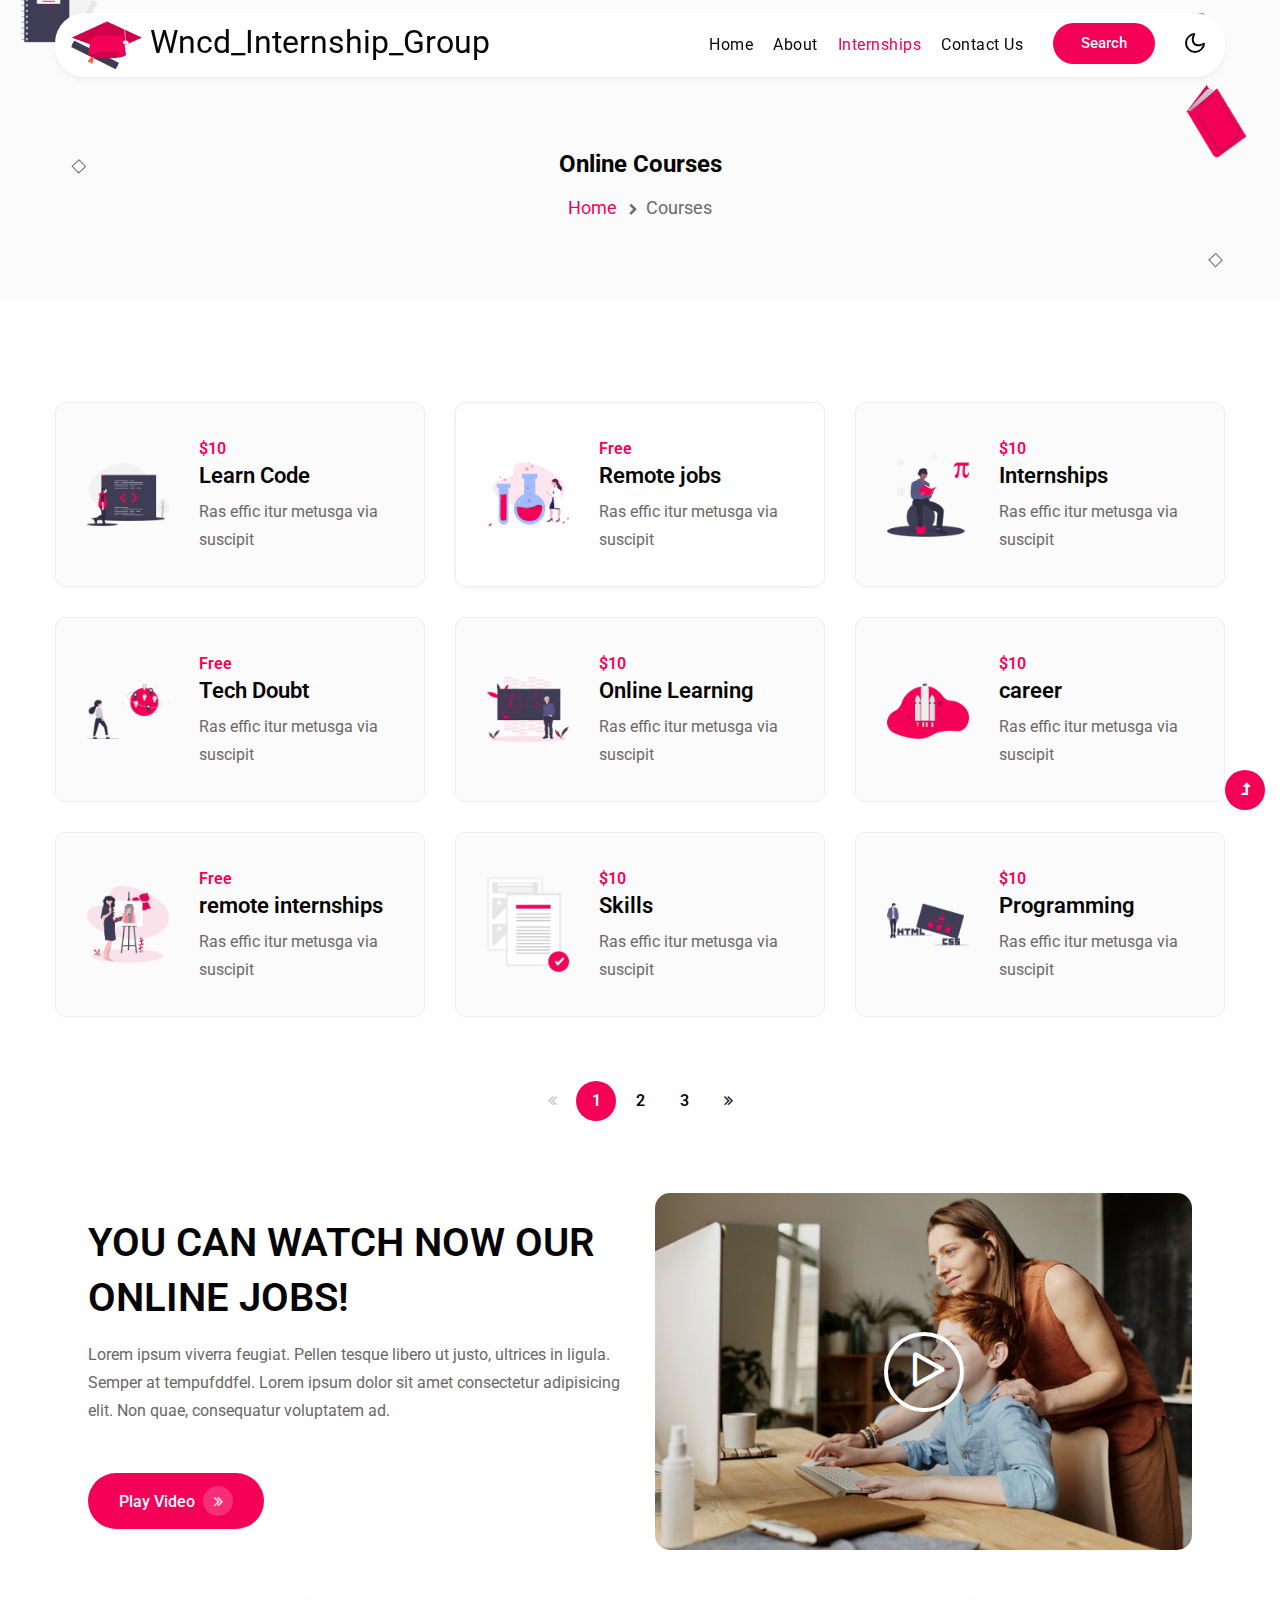
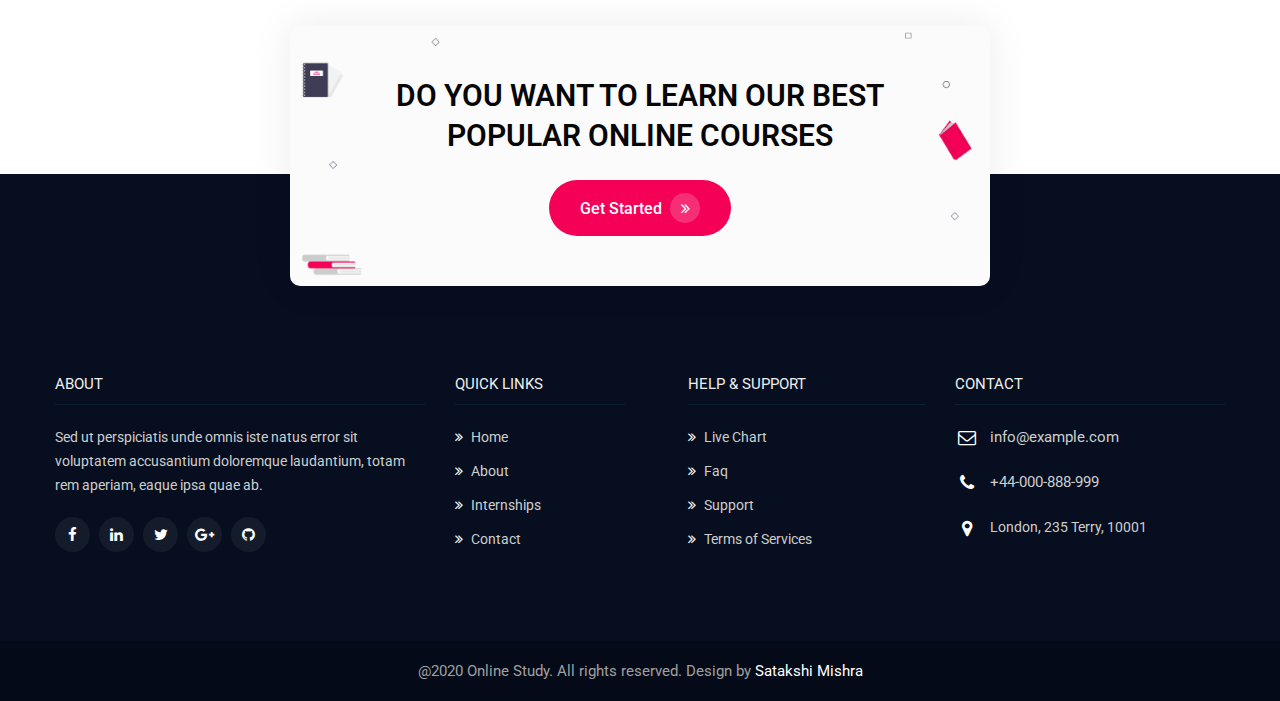
<file: courses.html>
<!doctype html>
<html lang="en">

<head>
    <!-- Required meta tags -->
    <meta charset="utf-8">
    <meta name="viewport" content="width=device-width, initial-scale=1, shrink-to-fit=no">
    <title>Wncd_Internship_Group</title>
    <!-- google-fonts -->
    <link href="//fonts.googleapis.com/css2?family=Roboto:wght@100;300;400;500;700;900&display=swap"
        rel="stylesheet">
    <!-- //google-fonts -->
    <!-- Template CSS Style link -->
    <link rel="stylesheet" href="assets/css/style-starter.css">
</head>

<body>
    <!--header-->
    <header id="site-header" class="fixed-top">
        <div class="container">
            <nav class="navbar navbar-expand-lg stroke">
                <h1>
                    <a class="navbar-brand" href="index.html">
                        <img class="img-fluid" src="assets/images/logo.png" alt=" "> Wncd_Internship_Group
                    </a>
                </h1>
                <!-- if logo is image enable this   
    <a class="navbar-brand" href="#index.html">
        <img src="image-path" alt="Your logo" title="Your logo" style="height:35px;" />
    </a> -->
                <button class="navbar-toggler  collapsed bg-gradient" type="button" data-toggle="collapse"
                    data-target="#navbarTogglerDemo02" aria-controls="navbarTogglerDemo02" aria-expanded="false"
                    aria-label="Toggle navigation">
                    <span class="navbar-toggler-icon fa icon-expand fa-bars"></span>
                    <span class="navbar-toggler-icon fa icon-close fa-times"></span>
                </button>

                <div class="collapse navbar-collapse" id="navbarTogglerDemo02">
                    <ul class="navbar-nav ml-lg-auto">
                        <li class="nav-item">
                            <a class="nav-link" href="index.html">Home <span class="sr-only">(current)</span></a>
                        </li>
                        <li class="nav-item">
                            <a class="nav-link" href="about.html">About</a>
                        </li>
                        <li class="nav-item active">
                            <a class="nav-link" href="courses.html">Internships</a>
                        </li>
                        <li class="nav-item">
                            <a class="nav-link" href="contact.html">Contact Us</a>
                        </li>
                        <!-- search button -->
                        <div class="search-right">
                            <a href="#search" class="btn button-style" title="search">Search</a>
                            <!-- search popup -->
                            <div id="search" class="pop-overlay">
                                <div class="popup">
                                    <h4 class="search-pop-text-w3 text-white text-center mb-4">Search Here Your
                                        jobs
                                    </h4>
                                    <form action="#error" method="GET" class="search-box">
                                        <div class="input-search"> <span class="fa fa-search mr-2"
                                                aria-hidden="true"></span><input type="search"
                                                placeholder="Enter Keyword" name="search" required="required"
                                                autofocus="">
                                        </div>
                                        <button type="submit" class="btn button-style">Search</button>
                                    </form>
                                </div>
                                <a class="close" href="#close">×</a>
                            </div>
                            <!-- //search popup -->
                        </div>
                        <!-- //search button -->
                    </ul>
                </div>
                <!-- toggle switch for light and dark theme -->
                <div class="cont-ser-position">
                    <nav class="navigation">
                        <div class="theme-switch-wrapper">
                            <label class="theme-switch" for="checkbox">
                                <input type="checkbox" id="checkbox">
                                <div class="mode-container">
                                    <i class="gg-sun"></i>
                                    <i class="gg-moon"></i>
                                </div>
                            </label>
                        </div>
                    </nav>
                </div>
                <!-- //toggle switch for light and dark theme -->
            </nav>
        </div>
    </header>
    <!--//header-->
    <!-- inner banner -->
    <div class="inner-banner">
        <section class="w3l-breadcrumb">
            <div class="container">
                <h4 class="inner-text-title font-weight-bold mb-sm-3 mb-2">Online Courses</h4>
                <ul class="breadcrumbs-custom-path">
                    <li><a href="index.html">Home</a></li>
                    <li class="active"><span class="fa fa-chevron-right mx-2" aria-hidden="true"></span>Courses</li>
                </ul>
            </div>
        </section>
    </div>
    <!-- //inner banner -->
    <!-- banner bottom section -->
    <div class="w3l-index-block4 py-md-5 py-4">
        <div class="features-bg py-lg-4">
            <div class="container">
                <div class="row">
                    <div class="col-lg-4 col-md-6 features15-col-text">
                        <a href="courses.html" class="d-flex feature-unit align-items-center">
                            <div class="col-4">
                                <div class="features15-info">
                                    <img class="img-fluid" src="assets/images/c2.png" alt=" ">
                                </div>
                            </div>
                            <div class="col-8">
                                <div class="features15-para">
                                    <h6>$10</h6>
                                    <h4>Learn Code</h4>
                                    <p>Ras effic itur metusga via suscipit</p>
                                </div>
                            </div>
                        </a>
                    </div>
                    <div class="col-lg-4 col-md-6 features15-col-text">
                        <a href="courses.html" class="d-flex feature-unit align-items-center active">
                            <div class="col-4">
                                <div class="features15-info">
                                    <img class="img-fluid" src="assets/images/c3.png" alt=" ">
                                </div>
                            </div>
                            <div class="col-8">
                                <div class="features15-para">
                                    <h6>Free</h6>
                                    <h4>Remote jobs</h4>
                                    <p>Ras effic itur metusga via suscipit</p>
                                </div>
                            </div>
                        </a>
                    </div>
                    <div class="col-lg-4 col-md-6 features15-col-text">
                        <a href="courses.html" class="d-flex feature-unit align-items-center">
                            <div class="col-4">
                                <div class="features15-info">
                                    <img class="img-fluid" src="assets/images/c4.png" alt=" ">
                                </div>
                            </div>
                            <div class="col-8">
                                <div class="features15-para">
                                    <h6>$10</h6>
                                    <h4>Internships</h4>
                                    <p>Ras effic itur metusga via suscipit</p>
                                </div>
                            </div>
                        </a>
                    </div>
                    <div class="col-lg-4 col-md-6 features15-col-text">
                        <a href="courses.html" class="d-flex feature-unit align-items-center">
                            <div class="col-4">
                                <div class="features15-info">
                                    <img class="img-fluid" src="assets/images/c5.png" alt=" ">
                                </div>
                            </div>
                            <div class="col-8">
                                <div class="features15-para">
                                    <h6>Free</h6>
                                    <h4>Tech Doubt</h4>
                                    <p>Ras effic itur metusga via suscipit</p>
                                </div>
                            </div>
                        </a>
                    </div>
                    <div class="col-lg-4 col-md-6 features15-col-text">
                        <a href="courses.html" class="d-flex feature-unit align-items-center">
                            <div class="col-4">
                                <div class="features15-info">
                                    <img class="img-fluid" src="assets/images/c6.png" alt=" ">
                                </div>
                            </div>
                            <div class="col-8">
                                <div class="features15-para">
                                    <h6>$10</h6>
                                    <h4>Online Learning</h4>
                                    <p>Ras effic itur metusga via suscipit</p>
                                </div>
                            </div>
                        </a>
                    </div>
                    <div class="col-lg-4 col-md-6 features15-col-text">
                        <a href="courses.html" class="d-flex feature-unit align-items-center">
                            <div class="col-4">
                                <div class="features15-info">
                                    <img class="img-fluid" src="assets/images/c1.png" alt=" ">
                                </div>
                            </div>
                            <div class="col-8">
                                <div class="features15-para">
                                    <h6>$10</h6>
                                    <h4>career</h4>
                                    <p>Ras effic itur metusga via suscipit</p>
                                </div>
                            </div>
                        </a>
                    </div>
                    <div class="col-lg-4 col-md-6 features15-col-text">
                        <a href="courses.html" class="d-flex feature-unit align-items-center">
                            <div class="col-4">
                                <div class="features15-info">
                                    <img class="img-fluid" src="assets/images/paint.png" alt=" ">
                                </div>
                            </div>
                            <div class="col-8">
                                <div class="features15-para">
                                    <h6>Free</h6>
                                    <h4>remote internships</h4>
                                    <p>Ras effic itur metusga via suscipit</p>
                                </div>
                            </div>
                        </a>
                    </div>
                    <div class="col-lg-4 col-md-6 features15-col-text">
                        <a href="courses.html" class="d-flex feature-unit align-items-center">
                            <div class="col-4">
                                <div class="features15-info">
                                    <img class="img-fluid" src="assets/images/history.png" alt=" ">
                                </div>
                            </div>
                            <div class="col-8">
                                <div class="features15-para">
                                    <h6>$10</h6>
                                    <h4>Skills</h4>
                                    <p>Ras effic itur metusga via suscipit</p>
                                </div>
                            </div>
                        </a>
                    </div>
                    <div class="col-lg-4 col-md-6 features15-col-text">
                        <a href="courses.html" class="d-flex feature-unit align-items-center">
                            <div class="col-4">
                                <div class="features15-info">
                                    <img class="img-fluid" src="assets/images/design.png" alt=" ">
                                </div>
                            </div>
                            <div class="col-8">
                                <div class="features15-para">
                                    <h6>$10</h6>
                                    <h4>Programming</h4>
                                    <p>Ras effic itur metusga via suscipit</p>
                                </div>
                            </div>
                        </a>
                    </div>
                </div>
                <!-- pagination -->
                <div class="pagination-style">
                    <ul>
                        <li> <a href="#none" class="not-allowed" disabled="">
                                <span class="fa fa-angle-double-left" aria-hidden="true"></span>
                            </a>
                        </li>
                        <li><a class="active" href="#page">1</a></li>
                        <li>
                            <a href="#page">2</a>
                        </li>
                        <li>
                            <a href="#page">3</a>
                        </li>
                        <li>
                            <a href="#page"><span class="fa fa-angle-double-right" aria-hidden="true"></span>
                            </a>
                        </li>
                    </ul>
                </div>
                <!-- //pagination -->
            </div>
        </div>
    </div>
    <!-- //banner bottom section -->
    <!-- video section -->
    <section class="video-section">
        <div class="midd-w3 pb-5">
            <div class="container pb-md-4 py-md-0 py-3 mb-5">
                <div class="row mb-lg-2">
                    <div class="col-lg-6 about-right-faq align-self pl-lg-5">
                        <h3 class="title-big">You can watch now our online jobs!</h3>
                        <p class="mt-3">Lorem ipsum viverra feugiat. Pellen tesque libero ut justo,
                            ultrices in ligula. Semper at tempufddfel. Lorem ipsum dolor sit amet consectetur
                            adipisicing
                            elit. Non quae, consequatur voluptatem ad.</p>
                        <a class="btn button-style mt-lg-5 mt-4 popup-with-zoom-anim play-view"
                            href="#small-dialog">Play Video<i class="fa fa-angle-double-right" aria-hidden="true"></i>
                        </a>
                    </div>
                    <div class="col-lg-6 left-wthree-img-video text-righ pr-lg-5 mt-lg-0 mt-5">
                        <div class="position-relative text-center">
                            <img src="assets/images/video.jpg" alt="" class="img-fluid radius-image-full">
                            <a href="#small-dialog"
                                class="popup-with-zoom-anim play-view text-center position-absolute">
                                <span class="video-play-icon">
                                    <span class="fa fa-play"></span>
                                </span>
                            </a>
                            <!-- dialog itself, mfp-hide class is required to make dialog hidden -->
                            <div id="small-dialog" class="zoom-anim-dialog mfp-hide">
                                <iframe
                                    src="https://player.vimeo.com/video/248099609?color=26e5d8&title=0&byline=0&portrait=0"
                                    frameborder="0" allow="autoplay; fullscreen" allowfullscreen></iframe>
                            </div>
                        </div>
                    </div>
                </div>
            </div>
        </div>
    </section>
    <!-- //video section -->
    <!-- footer -->
    <footer class="w3l-footer-22 position-relative mt-5 pt-5">
        <div class="footer-sub">
            <div class="container">
                <div class="text-txt">
                    <div class="right-side text-center">
                        <h4>Do you want to learn our best popular online courses</h4>
                        <a class="btn button-style mt-4" href="about.html">Get Started<i
                                class="fa fa-angle-double-right" aria-hidden="true"></i></a>
                    </div>
                    <div class="row sub-columns">
                        <div class="col-lg-4 col-md-6 col-sm-8 sub-one-left">
                            <h6>About </h6>
                            <p>Sed ut perspiciatis unde omnis iste natus error sit voluptatem accusantium
                                doloremque
                                laudantium, totam rem aperiam, eaque ipsa quae ab.</p>
                            <div class="columns-2">
                                <ul class="social">
                                    <li><a href="#facebook"><span class="fa fa-facebook" aria-hidden="true"></span></a>
                                    </li>
                                    <li><a href="#linkedin"><span class="fa fa-linkedin" aria-hidden="true"></span></a>
                                    </li>
                                    <li><a href="#twitter"><span class="fa fa-twitter" aria-hidden="true"></span></a>
                                    </li>
                                    <li><a href="#google"><span class="fa fa-google-plus" aria-hidden="true"></span></a>
                                    </li>
                                    <li><a href="#github"><span class="fa fa-github" aria-hidden="true"></span></a>
                                    </li>
                                </ul>
                            </div>
                        </div>
                        <div class="col-lg-2 col-md-6 col-sm-4 mt-sm-0 mt-5 sub-two-right">
                            <h6>Quick links</h6>
                            <ul>
                                <li><a href="index.html"><span class="fa fa-angle-double-right mr-2"></span>Home</a>
                                </li>
                                <li><a href="about.html"><span class="fa fa-angle-double-right mr-2"></span>About</a>
                                </li>
                                <li><a href="courses.html"><span
                                            class="fa fa-angle-double-right mr-2"></span>Internships</a></li>
                                <li><a href="contact.html"><span
                                            class="fa fa-angle-double-right mr-2"></span>Contact</a></li>
                            </ul>
                        </div>
                        <div class="col-lg-3 col-sm-6 sub-two-right pl-lg-5 mt-lg-0 mt-sm-5 mt-4">
                            <h6>Help & Support</h6>
                            <ul>
                                <li><a href="#live"><span class="fa fa-angle-double-right mr-2"></span>Live
                                        Chart</a></li>
                                <li><a href="#faq"><span class="fa fa-angle-double-right mr-2"></span>Faq</a>
                                </li>
                                <li><a href="#support"><span class="fa fa-angle-double-right mr-2"></span>Support</a>
                                </li>
                                <li><a href="#terms"><span class="fa fa-angle-double-right mr-2"></span>Terms
                                        of Services</a></li>
                            </ul>
                        </div>
                        <div class="col-lg-3 col-sm-6 sub-one-left mt-lg-0 mt-sm-5 mt-4">
                            <h6>Contact </h6>
                            <div class="column2">
                                <div class="href1"><span class="fa fa-envelope-o" aria-hidden="true"></span><a
                                        href="mailto:info@example.com">info@example.com</a>
                                </div>
                                <div class="href2"><span class="fa fa-phone" aria-hidden="true"></span><a
                                        href="tel:+44-000-888-999">+44-000-888-999</a>
                                </div>
                                <div>
                                    <p class="contact-para"><span class="fa fa-map-marker"
                                            aria-hidden="true"></span>London, 235 Terry, 10001</p>
                                </div>
                            </div>
                        </div>
                    </div>
                </div>
            </div>
        </div>
        <!-- copyright -->
        <div class="copyright-footer text-center">
            <div class="container">
                <div class="columns">
                    <p>@2020 Online Study. All rights reserved. Design by <a href="https://w3layouts.com/"
                            target="_blank"> Satakshi Mishra</a>
                    </p>
                </div>
            </div>
        </div>
        <!-- //copyright -->
    </footer>
    <!-- //footer -->

    <!-- Js scripts -->
    <!-- move top -->
    <button onclick="topFunction()" id="movetop" title="Go to top">
        <span class="fa fa-level-up" aria-hidden="true"></span>
    </button>
    <script>
        // When the user scrolls down 20px from the top of the document, show the button
        window.onscroll = function () {
            scrollFunction()
        };

        function scrollFunction() {
            if (document.body.scrollTop > 20 || document.documentElement.scrollTop > 20) {
                document.getElementById("movetop").style.display = "block";
            } else {
                document.getElementById("movetop").style.display = "none";
            }
        }

        // When the user clicks on the button, scroll to the top of the document
        function topFunction() {
            document.body.scrollTop = 0;
            document.documentElement.scrollTop = 0;
        }
    </script>
    <!-- //move top -->

    <!-- common jquery plugin -->
    <script src="assets/js/jquery-3.3.1.min.js"></script>
    <!-- //common jquery plugin -->

    <!-- theme switch js (light and dark)-->
    <script src="assets/js/theme-change.js"></script>
    <script>
        function autoType(elementClass, typingSpeed) {
            var thhis = $(elementClass);
            thhis.css({
                "position": "relative",
                "display": "inline-block"
            });
            thhis.prepend('<div class="cursor" style="right: initial; left:0;"></div>');
            thhis = thhis.find(".text-js");
            var text = thhis.text().trim().split('');
            var amntOfChars = text.length;
            var newString = "";
            thhis.text("|");
            setTimeout(function () {
                thhis.css("opacity", 1);
                thhis.prev().removeAttr("style");
                thhis.text("");
                for (var i = 0; i < amntOfChars; i++) {
                    (function (i, char) {
                        setTimeout(function () {
                            newString += char;
                            thhis.text(newString);
                        }, i * typingSpeed);
                    })(i + 1, text[i]);
                }
            }, 1500);
        }

        $(document).ready(function () {
            // Now to start autoTyping just call the autoType function with the 
            // class of outer div
            // The second paramter is the speed between each letter is typed.   
            autoType(".type-js", 200);
        });
    </script>
    <!-- //theme switch js (light and dark)-->

    <!-- magnific popup -->
    <script src="assets/js/jquery.magnific-popup.min.js"></script>
    <script>
        $(document).ready(function () {
            $('.popup-with-zoom-anim').magnificPopup({
                type: 'inline',

                fixedContentPos: false,
                fixedBgPos: true,

                overflowY: 'auto',

                closeBtnInside: true,
                preloader: false,

                midClick: true,
                removalDelay: 300,
                mainClass: 'my-mfp-zoom-in'
            });

            $('.popup-with-move-anim').magnificPopup({
                type: 'inline',

                fixedContentPos: false,
                fixedBgPos: true,

                overflowY: 'auto',

                closeBtnInside: true,
                preloader: false,

                midClick: true,
                removalDelay: 300,
                mainClass: 'my-mfp-slide-bottom'
            });
        });
    </script>
    <!-- //magnific popup -->

    <!-- MENU-JS -->
    <script>
        $(window).on("scroll", function () {
            var scroll = $(window).scrollTop();

            if (scroll >= 80) {
                $("#site-header").addClass("nav-fixed");
            } else {
                $("#site-header").removeClass("nav-fixed");
            }
        });

        //Main navigation Active Class Add Remove
        $(".navbar-toggler").on("click", function () {
            $("header").toggleClass("active");
        });
        $(document).on("ready", function () {
            if ($(window).width() > 991) {
                $("header").removeClass("active");
            }
            $(window).on("resize", function () {
                if ($(window).width() > 991) {
                    $("header").removeClass("active");
                }
            });
        });
    </script>
    <!-- //MENU-JS -->

    <!-- disable body scroll which navbar is in active -->
    <script>
        $(function () {
            $('.navbar-toggler').click(function () {
                $('body').toggleClass('noscroll');
            })
        });
    </script>
    <!-- //disable body scroll which navbar is in active -->

    <!--bootstrap-->
    <script src="assets/js/bootstrap.min.js"></script>
 
</body>

</html>
</file>
<file: assets/css/style-starter.css>
@charset "UTF-8";


:root {
  --blue: #007bff;
  --indigo: #6610f2;
  --purple: #6f42c1;
  --pink: #e83e8c;
  --red: #dc3545;
  --orange: #fd7e14;
  --yellow: #ffc107;
  --green: #28a745;
  --teal: #20c997;
  --cyan: #17a2b8;
  --white: #fff;
  --gray: #6c757d;
  --gray-dark: #343a40;
  --primary: #ff4c4c;
  --secondary: #e71d36;
  --success: #28a745;
  --info: #17a2b8;
  --warning: #ffc107;
  --danger: #dc3545;
  --light: #f8f9fa;
  --dark: #343a40;
  --breakpoint-xs: 0;
  --breakpoint-sm: 576px;
  --breakpoint-md: 768px;
  --breakpoint-lg: 992px;
  --breakpoint-xl: 1200px;
  --font-family-sans-serif: -apple-system, BlinkMacSystemFont, "Segoe UI", Roboto, "Helvetica Neue", Arial, "Noto Sans", sans-serif, "Apple Color Emoji", "Segoe UI Emoji", "Segoe UI Symbol", "Noto Color Emoji";
  --font-family-monospace: SFMono-Regular, Menlo, Monaco, Consolas, "Liberation Mono", "Courier New", monospace;
}

*,
*::before,
*::after {
  box-sizing: border-box;
}

html {
  font-family: sans-serif;
  line-height: 1.15;
  -webkit-text-size-adjust: 100%;
  -webkit-tap-highlight-color: rgba(0, 0, 0, 0);
}

article,
aside,
figcaption,
figure,
footer,
header,
hgroup,
main,
nav,
section {
  display: block;
}

body {
  margin: 0;
  font-family: -apple-system, BlinkMacSystemFont, "Segoe UI", Roboto, "Helvetica Neue", Arial, "Noto Sans", sans-serif, "Apple Color Emoji", "Segoe UI Emoji", "Segoe UI Symbol", "Noto Color Emoji";
  font-size: 1rem;
  font-weight: 400;
  line-height: 1.5;
  color: #212529;
  text-align: left;
  background-color: #fff;
}

[tabindex="-1"]:focus:not(:focus-visible) {
  outline: 0 !important;
}

hr {
  box-sizing: content-box;
  height: 0;
  overflow: visible;
}

h1,
h2,
h3,
h4,
h5,
h6 {
  margin-top: 0;
  margin-bottom: 0.5rem;
}

p {
  margin-top: 0;
  margin-bottom: 1rem;
}

abbr[title],
abbr[data-original-title] {
  text-decoration: underline;
  -webkit-text-decoration: underline dotted;
  text-decoration: underline dotted;
  cursor: help;
  border-bottom: 0;
  -webkit-text-decoration-skip-ink: none;
  text-decoration-skip-ink: none;
}

address {
  margin-bottom: 1rem;
  font-style: normal;
  line-height: inherit;
}

ol,
ul,
dl {
  margin-top: 0;
  margin-bottom: 1rem;
}

ol ol,
ul ul,
ol ul,
ul ol {
  margin-bottom: 0;
}

dt {
  font-weight: 600;
}

dd {
  margin-bottom: .5rem;
  margin-left: 0;
}

blockquote {
  margin: 0 0 1rem;
}

b,
strong {
  font-weight: bolder;
}

small {
  font-size: 80%;
}

sub,
sup {
  position: relative;
  font-size: 75%;
  line-height: 0;
  vertical-align: baseline;
}

sub {
  bottom: -.25em;
}

sup {
  top: -.5em;
}

a {
  color: var(--font-color);
  text-decoration: none;
  background-color: transparent;
}

a:hover {
  color: var(--primary-color);
  text-decoration: underline;
}

a:not([href]) {
  color: inherit;
  text-decoration: none;
}

a:not([href]):hover {
  color: inherit;
  text-decoration: none;
}

pre,
code,
kbd,
samp {
  font-family: SFMono-Regular, Menlo, Monaco, Consolas, "Liberation Mono", "Courier New", monospace;
  font-size: 1em;
}

pre {
  margin-top: 0;
  margin-bottom: 1rem;
  overflow: auto;
}

figure {
  margin: 0 0 1rem;
}

img {
  vertical-align: middle;
  border-style: none;
}

svg {
  overflow: hidden;
  vertical-align: middle;
}

table {
  border-collapse: collapse;
}

caption {
  padding-top: 0.75rem;
  padding-bottom: 0.75rem;
  color: #6c757d;
  text-align: left;
  caption-side: bottom;
}

th {
  text-align: inherit;
}

label {
  display: inline-block;
  margin-bottom: 0.5rem;
}

button {
  border-radius: 0;
}

button:focus {
  outline: 1px dotted;
  outline: 5px auto -webkit-focus-ring-color;
}

input,
button,
select,
optgroup,
textarea {
  margin: 0;
  font-family: inherit;
  font-size: inherit;
  line-height: inherit;
}

button,
input {
  overflow: visible;
}

button,
select {
  text-transform: none;
}

select {
  word-wrap: normal;
}

button,
[type="button"],
[type="reset"],
[type="submit"] {
  -webkit-appearance: button;
}

button:not(:disabled),
[type="button"]:not(:disabled),
[type="reset"]:not(:disabled),
[type="submit"]:not(:disabled) {
  cursor: pointer;
}

button::-moz-focus-inner,
[type="button"]::-moz-focus-inner,
[type="reset"]::-moz-focus-inner,
[type="submit"]::-moz-focus-inner {
  padding: 0;
  border-style: none;
}

input[type="radio"],
input[type="checkbox"] {
  box-sizing: border-box;
  padding: 0;
}

input[type="date"],
input[type="time"],
input[type="datetime-local"],
input[type="month"] {
  -webkit-appearance: listbox;
}

textarea {
  overflow: auto;
  resize: vertical;
}

fieldset {
  min-width: 0;
  padding: 0;
  margin: 0;
  border: 0;
}

legend {
  display: block;
  width: 100%;
  max-width: 100%;
  padding: 0;
  margin-bottom: .5rem;
  font-size: 1.5rem;
  line-height: inherit;
  color: inherit;
  white-space: normal;
}

@media (max-width: 1200px) {
  legend {
    font-size: calc(1.275rem + 0.3vw);
  }
}

progress {
  vertical-align: baseline;
}

[type="number"]::-webkit-inner-spin-button,
[type="number"]::-webkit-outer-spin-button {
  height: auto;
}

[type="search"] {
  outline-offset: -2px;
  -webkit-appearance: none;
}

[type="search"]::-webkit-search-decoration {
  -webkit-appearance: none;
}

::-webkit-file-upload-button {
  font: inherit;
  -webkit-appearance: button;
}

output {
  display: inline-block;
}

summary {
  display: list-item;
  cursor: pointer;
}

template {
  display: none;
}

[hidden] {
  display: none !important;
}

h1,
h2,
h3,
h4,
h5,
h6,
.h1,
.h2,
.h3,
.h4,
.h5,
.h6 {
  margin-bottom: 0.5rem;
  font-weight: 400;
  line-height: 28px;
}

h1,
.h1 {
  font-size: 2.5rem;
}

@media (max-width: 1200px) {

  h1,
  .h1 {
    font-size: calc(1.375rem + 1.5vw);
  }
}

h2,
.h2 {
  font-size: 2rem;
}

@media (max-width: 1200px) {

  h2,
  .h2 {
    font-size: calc(1.325rem + 0.9vw);
  }
}

h3,
.h3 {
  font-size: 1.75rem;
}

@media (max-width: 1200px) {

  h3,
  .h3 {
    font-size: calc(1.3rem + 0.6vw);
  }
}

h4,
.h4 {
  font-size: 1.5rem;
}

@media (max-width: 1200px) {

  h4,
  .h4 {
    font-size: calc(1.275rem + 0.3vw);
  }
}

h5,
.h5 {
  font-size: 1.25rem;
}

h6,
.h6 {
  font-size: 1rem;
}

.lead {
  font-size: 1.25rem;
  font-weight: 300;
}

.display-1 {
  font-size: 6rem;
  font-weight: 300;
  line-height: 1.2;
}

@media (max-width: 1200px) {
  .display-1 {
    font-size: calc(1.725rem + 5.7vw);
  }
}

.display-2 {
  font-size: 5.5rem;
  font-weight: 300;
  line-height: 1.2;
}

@media (max-width: 1200px) {
  .display-2 {
    font-size: calc(1.675rem + 5.1vw);
  }
}

.display-3 {
  font-size: 4.5rem;
  font-weight: 300;
  line-height: 1.2;
}

@media (max-width: 1200px) {
  .display-3 {
    font-size: calc(1.575rem + 3.9vw);
  }
}

.display-4 {
  font-size: 3.5rem;
  font-weight: 300;
  line-height: 1.2;
}

@media (max-width: 1200px) {
  .display-4 {
    font-size: calc(1.475rem + 2.7vw);
  }
}

hr {
  margin-top: 1rem;
  margin-bottom: 1rem;
  border: 0;
  border-top: 1px solid rgba(0, 0, 0, 0.1);
}

small,
.small {
  font-size: 80%;
  font-weight: 400;
}

mark,
.mark {
  padding: 0.2em;
  background-color: #fcf8e3;
}

.list-unstyled {
  padding-left: 0;
  list-style: none;
}

.list-inline {
  padding-left: 0;
  list-style: none;
}

.list-inline-item {
  display: inline-block;
}

.list-inline-item:not(:last-child) {
  margin-right: 0.5rem;
}

.initialism {
  font-size: 90%;
  text-transform: uppercase;
}

.blockquote {
  margin-bottom: 1rem;
  font-size: 1.25rem;
}

.blockquote-footer {
  display: block;
  font-size: 80%;
  color: #6c757d;
}

.blockquote-footer::before {
  content: "\2014\00A0";
}

.img-fluid {
  max-width: 100%;
  height: auto;
}

.img-thumbnail {
  padding: 0.25rem;
  background-color: #fff;
  border: 1px solid #dee2e6;
  border-radius: 0.25rem;
  max-width: 100%;
  height: auto;
}

.figure {
  display: inline-block;
}

.figure-img {
  margin-bottom: 0.5rem;
  line-height: 1;
}

.figure-caption {
  font-size: 90%;
  color: #6c757d;
}

code {
  font-size: 87.5%;
  color: #e83e8c;
  word-wrap: break-word;
}

a>code {
  color: inherit;
}

kbd {
  padding: 0.2rem 0.4rem;
  font-size: 87.5%;
  color: rgb(10, 10, 10);
  background-color: #212529;
  border-radius: 0.2rem;
}

kbd kbd {
  padding: 0;
  font-size: 100%;
  font-weight: 600;
}

pre {
  display: block;
  font-size: 87.5%;
  color: #212529;
}

pre code {
  font-size: inherit;
  color: inherit;
  word-break: normal;
}

.pre-scrollable {
  max-height: 340px;
  overflow-y: scroll;
}

.container {
  width: 100%;
  padding-right: 15px;
  padding-left: 15px;
  margin-right: auto;
  margin-left: auto;
}

@media (min-width: 576px) {
  .container {
    max-width: 540px;
  }
}

@media (min-width: 768px) {
  .container {
    max-width: 720px;
  }
}

@media (min-width: 992px) {
  .container {
    max-width: 960px;
  }
}

@media (min-width: 1200px) {
  .container {
    max-width: 1140px;
  }
}

.container-fluid,
.container-sm,
.container-md,
.container-lg,
.container-xl {
  width: 100%;
  padding-right: 15px;
  padding-left: 15px;
  margin-right: auto;
  margin-left: auto;
}

@media (min-width: 576px) {

  .container,
  .container-sm {
    max-width: 540px;
  }
}

@media (min-width: 768px) {

  .container,
  .container-sm,
  .container-md {
    max-width: 720px;
  }
}

@media (min-width: 992px) {

  .container,
  .container-sm,
  .container-md,
  .container-lg {
    max-width: 960px;
  }
}

@media (min-width: 1200px) {

  .container,
  .container-sm,
  .container-md,
  .container-lg,
  .container-xl {
    max-width: 1140px;
  }
}

.row {
  display: flex;
  flex-wrap: wrap;
  margin-right: -15px;
  margin-left: -15px;
}

.no-gutters {
  margin-right: 0;
  margin-left: 0;
}

.no-gutters>.col,
.no-gutters>[class*="col-"] {
  padding-right: 0;
  padding-left: 0;
}

.col-1,
.col-2,
.col-3,
.col-4,
.col-5,
.col-6,
.col-7,
.col-8,
.col-9,
.col-10,
.col-11,
.col-12,
.col,
.col-auto,
.col-sm-1,
.col-sm-2,
.col-sm-3,
.col-sm-4,
.col-sm-5,
.col-sm-6,
.col-sm-7,
.col-sm-8,
.col-sm-9,
.col-sm-10,
.col-sm-11,
.col-sm-12,
.col-sm,
.col-sm-auto,
.col-md-1,
.col-md-2,
.col-md-3,
.col-md-4,
.col-md-5,
.col-md-6,
.col-md-7,
.col-md-8,
.col-md-9,
.col-md-10,
.col-md-11,
.col-md-12,
.col-md,
.col-md-auto,
.col-lg-1,
.col-lg-2,
.col-lg-3,
.col-lg-4,
.col-lg-5,
.col-lg-6,
.col-lg-7,
.col-lg-8,
.col-lg-9,
.col-lg-10,
.col-lg-11,
.col-lg-12,
.col-lg,
.col-lg-auto,
.col-xl-1,
.col-xl-2,
.col-xl-3,
.col-xl-4,
.col-xl-5,
.col-xl-6,
.col-xl-7,
.col-xl-8,
.col-xl-9,
.col-xl-10,
.col-xl-11,
.col-xl-12,
.col-xl,
.col-xl-auto {
  position: relative;
  width: 100%;
  padding-right: 15px;
  padding-left: 15px;
}

.col {
  flex-basis: 0;
  flex-grow: 1;
  max-width: 100%;
}

.row-cols-1>* {
  flex: 0 0 100%;
  max-width: 100%;
}

.row-cols-2>* {
  flex: 0 0 50%;
  max-width: 50%;
}

.row-cols-3>* {
  flex: 0 0 33.33333%;
  max-width: 33.33333%;
}

.row-cols-4>* {
  flex: 0 0 25%;
  max-width: 25%;
}

.row-cols-5>* {
  flex: 0 0 20%;
  max-width: 20%;
}

.row-cols-6>* {
  flex: 0 0 16.66667%;
  max-width: 16.66667%;
}

.col-auto {
  flex: 0 0 auto;
  width: auto;
  max-width: 100%;
}

.col-1 {
  flex: 0 0 8.33333%;
  max-width: 8.33333%;
}

.col-2 {
  flex: 0 0 16.66667%;
  max-width: 16.66667%;
}

.col-3 {
  flex: 0 0 25%;
  max-width: 25%;
}

.col-4 {
  flex: 0 0 33.33333%;
  max-width: 33.33333%;
}

.col-5 {
  flex: 0 0 41.66667%;
  max-width: 41.66667%;
}

.col-6 {
  flex: 0 0 50%;
  max-width: 50%;
}

.col-7 {
  flex: 0 0 58.33333%;
  max-width: 58.33333%;
}

.col-8 {
  flex: 0 0 66.66667%;
  max-width: 66.66667%;
}

.col-9 {
  flex: 0 0 75%;
  max-width: 75%;
}

.col-10 {
  flex: 0 0 83.33333%;
  max-width: 83.33333%;
}

.col-11 {
  flex: 0 0 91.66667%;
  max-width: 91.66667%;
}

.col-12 {
  flex: 0 0 100%;
  max-width: 100%;
}

.order-first {
  order: -1;
}

.order-last {
  order: 13;
}

.order-0 {
  order: 0;
}

.order-1 {
  order: 1;
}

.order-2 {
  order: 2;
}

.order-3 {
  order: 3;
}

.order-4 {
  order: 4;
}

.order-5 {
  order: 5;
}

.order-6 {
  order: 6;
}

.order-7 {
  order: 7;
}

.order-8 {
  order: 8;
}

.order-9 {
  order: 9;
}

.order-10 {
  order: 10;
}

.order-11 {
  order: 11;
}

.order-12 {
  order: 12;
}

.offset-1 {
  margin-left: 8.33333%;
}

.offset-2 {
  margin-left: 16.66667%;
}

.offset-3 {
  margin-left: 25%;
}

.offset-4 {
  margin-left: 33.33333%;
}

.offset-5 {
  margin-left: 41.66667%;
}

.offset-6 {
  margin-left: 50%;
}

.offset-7 {
  margin-left: 58.33333%;
}

.offset-8 {
  margin-left: 66.66667%;
}

.offset-9 {
  margin-left: 75%;
}

.offset-10 {
  margin-left: 83.33333%;
}

.offset-11 {
  margin-left: 91.66667%;
}

@media (min-width: 576px) {
  .col-sm {
    flex-basis: 0;
    flex-grow: 1;
    max-width: 100%;
  }

  .row-cols-sm-1>* {
    flex: 0 0 100%;
    max-width: 100%;
  }

  .row-cols-sm-2>* {
    flex: 0 0 50%;
    max-width: 50%;
  }

  .row-cols-sm-3>* {
    flex: 0 0 33.33333%;
    max-width: 33.33333%;
  }

  .row-cols-sm-4>* {
    flex: 0 0 25%;
    max-width: 25%;
  }

  .row-cols-sm-5>* {
    flex: 0 0 20%;
    max-width: 20%;
  }

  .row-cols-sm-6>* {
    flex: 0 0 16.66667%;
    max-width: 16.66667%;
  }

  .col-sm-auto {
    flex: 0 0 auto;
    width: auto;
    max-width: 100%;
  }

  .col-sm-1 {
    flex: 0 0 8.33333%;
    max-width: 8.33333%;
  }

  .col-sm-2 {
    flex: 0 0 16.66667%;
    max-width: 16.66667%;
  }

  .col-sm-3 {
    flex: 0 0 25%;
    max-width: 25%;
  }

  .col-sm-4 {
    flex: 0 0 33.33333%;
    max-width: 33.33333%;
  }

  .col-sm-5 {
    flex: 0 0 41.66667%;
    max-width: 41.66667%;
  }

  .col-sm-6 {
    flex: 0 0 50%;
    max-width: 50%;
  }

  .col-sm-7 {
    flex: 0 0 58.33333%;
    max-width: 58.33333%;
  }

  .col-sm-8 {
    flex: 0 0 66.66667%;
    max-width: 66.66667%;
  }

  .col-sm-9 {
    flex: 0 0 75%;
    max-width: 75%;
  }

  .col-sm-10 {
    flex: 0 0 83.33333%;
    max-width: 83.33333%;
  }

  .col-sm-11 {
    flex: 0 0 91.66667%;
    max-width: 91.66667%;
  }

  .col-sm-12 {
    flex: 0 0 100%;
    max-width: 100%;
  }

  .order-sm-first {
    order: -1;
  }

  .order-sm-last {
    order: 13;
  }

  .order-sm-0 {
    order: 0;
  }

  .order-sm-1 {
    order: 1;
  }

  .order-sm-2 {
    order: 2;
  }

  .order-sm-3 {
    order: 3;
  }

  .order-sm-4 {
    order: 4;
  }

  .order-sm-5 {
    order: 5;
  }

  .order-sm-6 {
    order: 6;
  }

  .order-sm-7 {
    order: 7;
  }

  .order-sm-8 {
    order: 8;
  }

  .order-sm-9 {
    order: 9;
  }

  .order-sm-10 {
    order: 10;
  }

  .order-sm-11 {
    order: 11;
  }

  .order-sm-12 {
    order: 12;
  }

  .offset-sm-0 {
    margin-left: 0;
  }

  .offset-sm-1 {
    margin-left: 8.33333%;
  }

  .offset-sm-2 {
    margin-left: 16.66667%;
  }

  .offset-sm-3 {
    margin-left: 25%;
  }

  .offset-sm-4 {
    margin-left: 33.33333%;
  }

  .offset-sm-5 {
    margin-left: 41.66667%;
  }

  .offset-sm-6 {
    margin-left: 50%;
  }

  .offset-sm-7 {
    margin-left: 58.33333%;
  }

  .offset-sm-8 {
    margin-left: 66.66667%;
  }

  .offset-sm-9 {
    margin-left: 75%;
  }

  .offset-sm-10 {
    margin-left: 83.33333%;
  }

  .offset-sm-11 {
    margin-left: 91.66667%;
  }
}

@media (min-width: 768px) {
  .col-md {
    flex-basis: 0;
    flex-grow: 1;
    max-width: 100%;
  }

  .row-cols-md-1>* {
    flex: 0 0 100%;
    max-width: 100%;
  }

  .row-cols-md-2>* {
    flex: 0 0 50%;
    max-width: 50%;
  }

  .row-cols-md-3>* {
    flex: 0 0 33.33333%;
    max-width: 33.33333%;
  }

  .row-cols-md-4>* {
    flex: 0 0 25%;
    max-width: 25%;
  }

  .row-cols-md-5>* {
    flex: 0 0 20%;
    max-width: 20%;
  }

  .row-cols-md-6>* {
    flex: 0 0 16.66667%;
    max-width: 16.66667%;
  }

  .col-md-auto {
    flex: 0 0 auto;
    width: auto;
    max-width: 100%;
  }

  .col-md-1 {
    flex: 0 0 8.33333%;
    max-width: 8.33333%;
  }

  .col-md-2 {
    flex: 0 0 16.66667%;
    max-width: 16.66667%;
  }

  .col-md-3 {
    flex: 0 0 25%;
    max-width: 25%;
  }

  .col-md-4 {
    flex: 0 0 33.33333%;
    max-width: 33.33333%;
  }

  .col-md-5 {
    flex: 0 0 41.66667%;
    max-width: 41.66667%;
  }

  .col-md-6 {
    flex: 0 0 50%;
    max-width: 50%;
  }

  .col-md-7 {
    flex: 0 0 58.33333%;
    max-width: 58.33333%;
  }

  .col-md-8 {
    flex: 0 0 66.66667%;
    max-width: 66.66667%;
  }

  .col-md-9 {
    flex: 0 0 75%;
    max-width: 75%;
  }

  .col-md-10 {
    flex: 0 0 83.33333%;
    max-width: 83.33333%;
  }

  .col-md-11 {
    flex: 0 0 91.66667%;
    max-width: 91.66667%;
  }

  .col-md-12 {
    flex: 0 0 100%;
    max-width: 100%;
  }

  .order-md-first {
    order: -1;
  }

  .order-md-last {
    order: 13;
  }

  .order-md-0 {
    order: 0;
  }

  .order-md-1 {
    order: 1;
  }

  .order-md-2 {
    order: 2;
  }

  .order-md-3 {
    order: 3;
  }

  .order-md-4 {
    order: 4;
  }

  .order-md-5 {
    order: 5;
  }

  .order-md-6 {
    order: 6;
  }

  .order-md-7 {
    order: 7;
  }

  .order-md-8 {
    order: 8;
  }

  .order-md-9 {
    order: 9;
  }

  .order-md-10 {
    order: 10;
  }

  .order-md-11 {
    order: 11;
  }

  .order-md-12 {
    order: 12;
  }

  .offset-md-0 {
    margin-left: 0;
  }

  .offset-md-1 {
    margin-left: 8.33333%;
  }

  .offset-md-2 {
    margin-left: 16.66667%;
  }

  .offset-md-3 {
    margin-left: 25%;
  }

  .offset-md-4 {
    margin-left: 33.33333%;
  }

  .offset-md-5 {
    margin-left: 41.66667%;
  }

  .offset-md-6 {
    margin-left: 50%;
  }

  .offset-md-7 {
    margin-left: 58.33333%;
  }

  .offset-md-8 {
    margin-left: 66.66667%;
  }

  .offset-md-9 {
    margin-left: 75%;
  }

  .offset-md-10 {
    margin-left: 83.33333%;
  }

  .offset-md-11 {
    margin-left: 91.66667%;
  }
}

@media (min-width: 992px) {
  .col-lg {
    flex-basis: 0;
    flex-grow: 1;
    max-width: 100%;
  }

  .row-cols-lg-1>* {
    flex: 0 0 100%;
    max-width: 100%;
  }

  .row-cols-lg-2>* {
    flex: 0 0 50%;
    max-width: 50%;
  }

  .row-cols-lg-3>* {
    flex: 0 0 33.33333%;
    max-width: 33.33333%;
  }

  .row-cols-lg-4>* {
    flex: 0 0 25%;
    max-width: 25%;
  }

  .row-cols-lg-5>* {
    flex: 0 0 20%;
    max-width: 20%;
  }

  .row-cols-lg-6>* {
    flex: 0 0 16.66667%;
    max-width: 16.66667%;
  }

  .col-lg-auto {
    flex: 0 0 auto;
    width: auto;
    max-width: 100%;
  }

  .col-lg-1 {
    flex: 0 0 8.33333%;
    max-width: 8.33333%;
  }

  .col-lg-2 {
    flex: 0 0 16.66667%;
    max-width: 16.66667%;
  }

  .col-lg-3 {
    flex: 0 0 25%;
    max-width: 25%;
  }

  .col-lg-4 {
    flex: 0 0 33.33333%;
    max-width: 33.33333%;
  }

  .col-lg-5 {
    flex: 0 0 41.66667%;
    max-width: 41.66667%;
  }

  .col-lg-6 {
    flex: 0 0 50%;
    max-width: 50%;
  }

  .col-lg-7 {
    flex: 0 0 58.33333%;
    max-width: 58.33333%;
  }

  .col-lg-8 {
    flex: 0 0 66.66667%;
    max-width: 66.66667%;
  }

  .col-lg-9 {
    flex: 0 0 75%;
    max-width: 75%;
  }

  .col-lg-10 {
    flex: 0 0 83.33333%;
    max-width: 83.33333%;
  }

  .col-lg-11 {
    flex: 0 0 91.66667%;
    max-width: 91.66667%;
  }

  .col-lg-12 {
    flex: 0 0 100%;
    max-width: 100%;
  }

  .order-lg-first {
    order: -1;
  }

  .order-lg-last {
    order: 13;
  }

  .order-lg-0 {
    order: 0;
  }

  .order-lg-1 {
    order: 1;
  }

  .order-lg-2 {
    order: 2;
  }

  .order-lg-3 {
    order: 3;
  }

  .order-lg-4 {
    order: 4;
  }

  .order-lg-5 {
    order: 5;
  }

  .order-lg-6 {
    order: 6;
  }

  .order-lg-7 {
    order: 7;
  }

  .order-lg-8 {
    order: 8;
  }

  .order-lg-9 {
    order: 9;
  }

  .order-lg-10 {
    order: 10;
  }

  .order-lg-11 {
    order: 11;
  }

  .order-lg-12 {
    order: 12;
  }

  .offset-lg-0 {
    margin-left: 0;
  }

  .offset-lg-1 {
    margin-left: 8.33333%;
  }

  .offset-lg-2 {
    margin-left: 16.66667%;
  }

  .offset-lg-3 {
    margin-left: 25%;
  }

  .offset-lg-4 {
    margin-left: 33.33333%;
  }

  .offset-lg-5 {
    margin-left: 41.66667%;
  }

  .offset-lg-6 {
    margin-left: 50%;
  }

  .offset-lg-7 {
    margin-left: 58.33333%;
  }

  .offset-lg-8 {
    margin-left: 66.66667%;
  }

  .offset-lg-9 {
    margin-left: 75%;
  }

  .offset-lg-10 {
    margin-left: 83.33333%;
  }

  .offset-lg-11 {
    margin-left: 91.66667%;
  }
}

@media (min-width: 1200px) {
  .col-xl {
    flex-basis: 0;
    flex-grow: 1;
    max-width: 100%;
  }

  .row-cols-xl-1>* {
    flex: 0 0 100%;
    max-width: 100%;
  }

  .row-cols-xl-2>* {
    flex: 0 0 50%;
    max-width: 50%;
  }

  .row-cols-xl-3>* {
    flex: 0 0 33.33333%;
    max-width: 33.33333%;
  }

  .row-cols-xl-4>* {
    flex: 0 0 25%;
    max-width: 25%;
  }

  .row-cols-xl-5>* {
    flex: 0 0 20%;
    max-width: 20%;
  }

  .row-cols-xl-6>* {
    flex: 0 0 16.66667%;
    max-width: 16.66667%;
  }

  .col-xl-auto {
    flex: 0 0 auto;
    width: auto;
    max-width: 100%;
  }

  .col-xl-1 {
    flex: 0 0 8.33333%;
    max-width: 8.33333%;
  }

  .col-xl-2 {
    flex: 0 0 16.66667%;
    max-width: 16.66667%;
  }

  .col-xl-3 {
    flex: 0 0 25%;
    max-width: 25%;
  }

  .col-xl-4 {
    flex: 0 0 33.33333%;
    max-width: 33.33333%;
  }

  .col-xl-5 {
    flex: 0 0 41.66667%;
    max-width: 41.66667%;
  }

  .col-xl-6 {
    flex: 0 0 50%;
    max-width: 50%;
  }

  .col-xl-7 {
    flex: 0 0 58.33333%;
    max-width: 58.33333%;
  }

  .col-xl-8 {
    flex: 0 0 66.66667%;
    max-width: 66.66667%;
  }

  .col-xl-9 {
    flex: 0 0 75%;
    max-width: 75%;
  }

  .col-xl-10 {
    flex: 0 0 83.33333%;
    max-width: 83.33333%;
  }

  .col-xl-11 {
    flex: 0 0 91.66667%;
    max-width: 91.66667%;
  }

  .col-xl-12 {
    flex: 0 0 100%;
    max-width: 100%;
  }

  .order-xl-first {
    order: -1;
  }

  .order-xl-last {
    order: 13;
  }

  .order-xl-0 {
    order: 0;
  }

  .order-xl-1 {
    order: 1;
  }

  .order-xl-2 {
    order: 2;
  }

  .order-xl-3 {
    order: 3;
  }

  .order-xl-4 {
    order: 4;
  }

  .order-xl-5 {
    order: 5;
  }

  .order-xl-6 {
    order: 6;
  }

  .order-xl-7 {
    order: 7;
  }

  .order-xl-8 {
    order: 8;
  }

  .order-xl-9 {
    order: 9;
  }

  .order-xl-10 {
    order: 10;
  }

  .order-xl-11 {
    order: 11;
  }

  .order-xl-12 {
    order: 12;
  }

  .offset-xl-0 {
    margin-left: 0;
  }

  .offset-xl-1 {
    margin-left: 8.33333%;
  }

  .offset-xl-2 {
    margin-left: 16.66667%;
  }

  .offset-xl-3 {
    margin-left: 25%;
  }

  .offset-xl-4 {
    margin-left: 33.33333%;
  }

  .offset-xl-5 {
    margin-left: 41.66667%;
  }

  .offset-xl-6 {
    margin-left: 50%;
  }

  .offset-xl-7 {
    margin-left: 58.33333%;
  }

  .offset-xl-8 {
    margin-left: 66.66667%;
  }

  .offset-xl-9 {
    margin-left: 75%;
  }

  .offset-xl-10 {
    margin-left: 83.33333%;
  }

  .offset-xl-11 {
    margin-left: 91.66667%;
  }
}

.table {
  width: 100%;
  margin-bottom: 1rem;
  color: #212529;
}

.table th,
.table td {
  padding: 0.75rem;
  vertical-align: top;
  border-top: 1px solid #dee2e6;
}

.table thead th {
  vertical-align: bottom;
  border-bottom: 2px solid #dee2e6;
}

.table tbody+tbody {
  border-top: 2px solid #dee2e6;
}

.table-sm th,
.table-sm td {
  padding: 0.3rem;
}

.table-bordered {
  border: 1px solid #dee2e6;
}

.table-bordered th,
.table-bordered td {
  border: 1px solid #dee2e6;
}

.table-bordered thead th,
.table-bordered thead td {
  border-bottom-width: 2px;
}

.table-borderless th,
.table-borderless td,
.table-borderless thead th,
.table-borderless tbody+tbody {
  border: 0;
}

.table-striped tbody tr:nth-of-type(odd) {
  background-color: rgba(0, 0, 0, 0.05);
}

.table-hover tbody tr:hover {
  color: #212529;
  background-color: rgba(0, 0, 0, 0.075);
}

.table-primary,
.table-primary>th,
.table-primary>td {
  background-color: #c4f0df;
}

.table-primary th,
.table-primary td,
.table-primary thead th,
.table-primary tbody+tbody {
  border-color: #92e3c3;
}

.table-hover .table-primary:hover {
  background-color: #b0ebd4;
}

.table-hover .table-primary:hover>td,
.table-hover .table-primary:hover>th {
  background-color: #b0ebd4;
}

.table-secondary,
.table-secondary>th,
.table-secondary>td {
  background-color: #c8c7d3;
}

.table-secondary th,
.table-secondary td,
.table-secondary thead th,
.table-secondary tbody+tbody {
  border-color: #9996ae;
}

.table-hover .table-secondary:hover {
  background-color: #bab9c8;
}

.table-hover .table-secondary:hover>td,
.table-hover .table-secondary:hover>th {
  background-color: #bab9c8;
}

.table-success,
.table-success>th,
.table-success>td {
  background-color: #c3e6cb;
}

.table-success th,
.table-success td,
.table-success thead th,
.table-success tbody+tbody {
  border-color: #8fd19e;
}

.table-hover .table-success:hover {
  background-color: #b1dfbb;
}

.table-hover .table-success:hover>td,
.table-hover .table-success:hover>th {
  background-color: #b1dfbb;
}

.table-info,
.table-info>th,
.table-info>td {
  background-color: #bee5eb;
}

.table-info th,
.table-info td,
.table-info thead th,
.table-info tbody+tbody {
  border-color: #86cfda;
}

.table-hover .table-info:hover {
  background-color: #abdde5;
}

.table-hover .table-info:hover>td,
.table-hover .table-info:hover>th {
  background-color: #abdde5;
}

.table-warning,
.table-warning>th,
.table-warning>td {
  background-color: #ffeeba;
}

.table-warning th,
.table-warning td,
.table-warning thead th,
.table-warning tbody+tbody {
  border-color: #ffdf7e;
}

.table-hover .table-warning:hover {
  background-color: #ffe8a1;
}

.table-hover .table-warning:hover>td,
.table-hover .table-warning:hover>th {
  background-color: #ffe8a1;
}

.table-danger,
.table-danger>th,
.table-danger>td {
  background-color: #f5c6cb;
}

.table-danger th,
.table-danger td,
.table-danger thead th,
.table-danger tbody+tbody {
  border-color: #ed969e;
}

.table-hover .table-danger:hover {
  background-color: #f1b0b7;
}

.table-hover .table-danger:hover>td,
.table-hover .table-danger:hover>th {
  background-color: #f1b0b7;
}

.table-light,
.table-light>th,
.table-light>td {
  background-color: #fdfdfe;
}

.table-light th,
.table-light td,
.table-light thead th,
.table-light tbody+tbody {
  border-color: #fbfcfc;
}

.table-hover .table-light:hover {
  background-color: #ececf6;
}

.table-hover .table-light:hover>td,
.table-hover .table-light:hover>th {
  background-color: #ececf6;
}

.table-dark,
.table-dark>th,
.table-dark>td {
  background-color: #c6c8ca;
}

.table-dark th,
.table-dark td,
.table-dark thead th,
.table-dark tbody+tbody {
  border-color: #95999c;
}

.table-hover .table-dark:hover {
  background-color: #b9bbbe;
}

.table-hover .table-dark:hover>td,
.table-hover .table-dark:hover>th {
  background-color: #b9bbbe;
}

.table-active,
.table-active>th,
.table-active>td {
  background-color: rgba(0, 0, 0, 0.075);
}

.table-hover .table-active:hover {
  background-color: rgba(0, 0, 0, 0.075);
}

.table-hover .table-active:hover>td,
.table-hover .table-active:hover>th {
  background-color: rgba(0, 0, 0, 0.075);
}

.table .thead-dark th {
  color: #fff;
  background-color: #343a40;
  border-color: #454d55;
}

.table .thead-light th {
  color: #495057;
  background-color: #e9ecef;
  border-color: #dee2e6;
}

.table-dark {
  color: #fff;
  background-color: #343a40;
}

.table-dark th,
.table-dark td,
.table-dark thead th {
  border-color: #454d55;
}

.table-dark.table-bordered {
  border: 0;
}

.table-dark.table-striped tbody tr:nth-of-type(odd) {
  background-color: rgba(255, 255, 255, 0.05);
}

.table-dark.table-hover tbody tr:hover {
  color: #fff;
  background-color: rgba(255, 255, 255, 0.075);
}

@media (max-width: 575.98px) {
  .table-responsive-sm {
    display: block;
    width: 100%;
    overflow-x: auto;
    -webkit-overflow-scrolling: touch;
  }

  .table-responsive-sm>.table-bordered {
    border: 0;
  }
}

@media (max-width: 767.98px) {
  .table-responsive-md {
    display: block;
    width: 100%;
    overflow-x: auto;
    -webkit-overflow-scrolling: touch;
  }

  .table-responsive-md>.table-bordered {
    border: 0;
  }
}

@media (max-width: 991.98px) {
  .table-responsive-lg {
    display: block;
    width: 100%;
    overflow-x: auto;
    -webkit-overflow-scrolling: touch;
  }

  .table-responsive-lg>.table-bordered {
    border: 0;
  }
}

@media (max-width: 1199.98px) {
  .table-responsive-xl {
    display: block;
    width: 100%;
    overflow-x: auto;
    -webkit-overflow-scrolling: touch;
  }

  .table-responsive-xl>.table-bordered {
    border: 0;
  }
}

.table-responsive {
  display: block;
  width: 100%;
  overflow-x: auto;
  -webkit-overflow-scrolling: touch;
}

.table-responsive>.table-bordered {
  border: 0;
}

.form-control {
  display: block;
  width: 100%;
  height: calc(1.5em + 0.75rem + 2px);
  padding: 0.375rem 0.75rem;
  font-size: 1rem;
  font-weight: 400;
  line-height: 1.5;
  color: #495057;
  background-color: #fff;
  background-clip: padding-box;
  border: 1px solid #ced4da;
  border-radius: 0.25rem;
  transition: border-color 0.15s ease-in-out, box-shadow 0.15s ease-in-out;
}

@media (prefers-reduced-motion: reduce) {
  .form-control {
    transition: none;
  }
}

.form-control::-ms-expand {
  background-color: transparent;
  border: 0;
}

.form-control:-moz-focusring {
  color: transparent;
  text-shadow: 0 0 0 #495057;
}

.form-control:focus {
  color: #495057;
  background-color: #fff;
  border-color: #91e6c4;
  outline: 0;
  box-shadow: 0 0 0 0.2rem rgba(46, 202, 139, 0.25);
}

.form-control::-webkit-input-placeholder {
  color: #6c757d;
  opacity: 1;
}

.form-control::-moz-placeholder {
  color: #6c757d;
  opacity: 1;
}

.form-control:-ms-input-placeholder {
  color: #6c757d;
  opacity: 1;
}

.form-control::-ms-input-placeholder {
  color: #6c757d;
  opacity: 1;
}

.form-control::placeholder {
  color: #6c757d;
  opacity: 1;
}

.form-control:disabled,
.form-control[readonly] {
  background-color: #e9ecef;
  opacity: 1;
}

select.form-control:focus::-ms-value {
  color: #495057;
  background-color: #fff;
}

.form-control-file,
.form-control-range {
  display: block;
  width: 100%;
}

.col-form-label {
  padding-top: calc(0.375rem + 1px);
  padding-bottom: calc(0.375rem + 1px);
  margin-bottom: 0;
  font-size: inherit;
  line-height: 1.5;
}

.col-form-label-lg {
  padding-top: calc(0.5rem + 1px);
  padding-bottom: calc(0.5rem + 1px);
  font-size: 1.25rem;
  line-height: 1.5;
}

.col-form-label-sm {
  padding-top: calc(0.25rem + 1px);
  padding-bottom: calc(0.25rem + 1px);
  font-size: 0.875rem;
  line-height: 1.5;
}

.form-control-plaintext {
  display: block;
  width: 100%;
  padding: 0.375rem 0;
  margin-bottom: 0;
  font-size: 1rem;
  line-height: 1.5;
  color: #212529;
  background-color: transparent;
  border: solid transparent;
  border-width: 1px 0;
}

.form-control-plaintext.form-control-sm,
.form-control-plaintext.form-control-lg {
  padding-right: 0;
  padding-left: 0;
}

.form-control-sm {
  height: calc(1.5em + 0.5rem + 2px);
  padding: 0.25rem 0.5rem;
  font-size: 0.875rem;
  line-height: 1.5;
  border-radius: 0.2rem;
}

.form-control-lg {
  height: calc(1.5em + 1rem + 2px);
  padding: 0.5rem 1rem;
  font-size: 1.25rem;
  line-height: 1.5;
  border-radius: 0.3rem;
}

select.form-control[size],
select.form-control[multiple] {
  height: auto;
}

textarea.form-control {
  height: auto;
}

.form-group {
  margin-bottom: 1rem;
}

.form-text {
  display: block;
  margin-top: 0.25rem;
}

.form-row {
  display: flex;
  flex-wrap: wrap;
  margin-right: -5px;
  margin-left: -5px;
}

.form-row>.col,
.form-row>[class*="col-"] {
  padding-right: 5px;
  padding-left: 5px;
}

.form-check {
  position: relative;
  display: block;
  padding-left: 1.25rem;
}

.form-check-input {
  position: absolute;
  margin-top: 0.3rem;
  margin-left: -1.25rem;
}

.form-check-input[disabled]~.form-check-label,
.form-check-input:disabled~.form-check-label {
  color: #6c757d;
}

.form-check-label {
  margin-bottom: 0;
}

.form-check-inline {
  display: inline-flex;
  align-items: center;
  padding-left: 0;
  margin-right: 0.75rem;
}

.form-check-inline .form-check-input {
  position: static;
  margin-top: 0;
  margin-right: 0.3125rem;
  margin-left: 0;
}

.valid-feedback {
  display: none;
  width: 100%;
  margin-top: 0.25rem;
  font-size: 80%;
  color: #28a745;
}

.valid-tooltip {
  position: absolute;
  top: 100%;
  z-index: 5;
  display: none;
  max-width: 100%;
  padding: 0.25rem 0.5rem;
  margin-top: .1rem;
  font-size: 0.875rem;
  line-height: 1.5;
  color: #fff;
  background-color: rgba(40, 167, 69, 0.9);
  border-radius: 0.25rem;
}

.was-validated :valid~.valid-feedback,
.was-validated :valid~.valid-tooltip,
.is-valid~.valid-feedback,
.is-valid~.valid-tooltip {
  display: block;
}

.was-validated .form-control:valid,
.form-control.is-valid {
  border-color: #28a745;
  padding-right: calc(1.5em + 0.75rem);
  background-image: url("data:image/svg+xml,%3csvg xmlns='http://www.w3.org/2000/svg' width='8' height='8' viewBox='0 0 8 8'%3e%3cpath fill='%2328a745' d='M2.3 6.73L.6 4.53c-.4-1.04.46-1.4 1.1-.8l1.1 1.4 3.4-3.8c.6-.63 1.6-.27 1.2.7l-4 4.6c-.43.5-.8.4-1.1.1z'/%3e%3c/svg%3e");
  background-repeat: no-repeat;
  background-position: right calc(0.375em + 0.1875rem) center;
  background-size: calc(0.75em + 0.375rem) calc(0.75em + 0.375rem);
}

.was-validated .form-control:valid:focus,
.form-control.is-valid:focus {
  border-color: #28a745;
  box-shadow: 0 0 0 0.2rem rgba(40, 167, 69, 0.25);
}

.was-validated textarea.form-control:valid,
textarea.form-control.is-valid {
  padding-right: calc(1.5em + 0.75rem);
  background-position: top calc(0.375em + 0.1875rem) right calc(0.375em + 0.1875rem);
}

.was-validated .custom-select:valid,
.custom-select.is-valid {
  border-color: #28a745;
  padding-right: calc(0.75em + 2.3125rem);
  background: url("data:image/svg+xml,%3csvg xmlns='http://www.w3.org/2000/svg' width='4' height='5' viewBox='0 0 4 5'%3e%3cpath fill='%23343a40' d='M2 0L0 2h4zm0 5L0 3h4z'/%3e%3c/svg%3e") no-repeat right 0.75rem center/8px 10px, url("data:image/svg+xml,%3csvg xmlns='http://www.w3.org/2000/svg' width='8' height='8' viewBox='0 0 8 8'%3e%3cpath fill='%2328a745' d='M2.3 6.73L.6 4.53c-.4-1.04.46-1.4 1.1-.8l1.1 1.4 3.4-3.8c.6-.63 1.6-.27 1.2.7l-4 4.6c-.43.5-.8.4-1.1.1z'/%3e%3c/svg%3e") #fff no-repeat center right 1.75rem/calc(0.75em + 0.375rem) calc(0.75em + 0.375rem);
}

.was-validated .custom-select:valid:focus,
.custom-select.is-valid:focus {
  border-color: #28a745;
  box-shadow: 0 0 0 0.2rem rgba(40, 167, 69, 0.25);
}

.was-validated .form-check-input:valid~.form-check-label,
.form-check-input.is-valid~.form-check-label {
  color: #28a745;
}

.was-validated .form-check-input:valid~.valid-feedback,
.was-validated .form-check-input:valid~.valid-tooltip,
.form-check-input.is-valid~.valid-feedback,
.form-check-input.is-valid~.valid-tooltip {
  display: block;
}

.was-validated .custom-control-input:valid~.custom-control-label,
.custom-control-input.is-valid~.custom-control-label {
  color: #28a745;
}

.was-validated .custom-control-input:valid~.custom-control-label::before,
.custom-control-input.is-valid~.custom-control-label::before {
  border-color: #28a745;
}

.was-validated .custom-control-input:valid:checked~.custom-control-label::before,
.custom-control-input.is-valid:checked~.custom-control-label::before {
  border-color: #34ce57;
  background-color: #34ce57;
}

.was-validated .custom-control-input:valid:focus~.custom-control-label::before,
.custom-control-input.is-valid:focus~.custom-control-label::before {
  box-shadow: 0 0 0 0.2rem rgba(40, 167, 69, 0.25);
}

.was-validated .custom-control-input:valid:focus:not(:checked)~.custom-control-label::before,
.custom-control-input.is-valid:focus:not(:checked)~.custom-control-label::before {
  border-color: #28a745;
}

.was-validated .custom-file-input:valid~.custom-file-label,
.custom-file-input.is-valid~.custom-file-label {
  border-color: #28a745;
}

.was-validated .custom-file-input:valid:focus~.custom-file-label,
.custom-file-input.is-valid:focus~.custom-file-label {
  border-color: #28a745;
  box-shadow: 0 0 0 0.2rem rgba(40, 167, 69, 0.25);
}

.invalid-feedback {
  display: none;
  width: 100%;
  margin-top: 0.25rem;
  font-size: 80%;
  color: #dc3545;
}

.invalid-tooltip {
  position: absolute;
  top: 100%;
  z-index: 5;
  display: none;
  max-width: 100%;
  padding: 0.25rem 0.5rem;
  margin-top: .1rem;
  font-size: 0.875rem;
  line-height: 1.5;
  color: #fff;
  background-color: rgba(220, 53, 69, 0.9);
  border-radius: 0.25rem;
}

.was-validated :invalid~.invalid-feedback,
.was-validated :invalid~.invalid-tooltip,
.is-invalid~.invalid-feedback,
.is-invalid~.invalid-tooltip {
  display: block;
}

.was-validated .form-control:invalid,
.form-control.is-invalid {
  border-color: #a55a62;
  padding-right: calc(1.5em + 0.75rem);
  background-image: url("data:image/svg+xml,%3csvg xmlns='http://www.w3.org/2000/svg' width='12' height='12' fill='none' stroke='%23dc3545' viewBox='0 0 12 12'%3e%3ccircle cx='6' cy='6' r='4.5'/%3e%3cpath stroke-linejoin='round' d='M5.8 3.6h.4L6 6.5z'/%3e%3ccircle cx='6' cy='8.2' r='.6' fill='%23dc3545' stroke='none'/%3e%3c/svg%3e");
  background-repeat: no-repeat;
  background-position: right calc(0.375em + 0.1875rem) center;
  background-size: calc(0.75em + 0.375rem) calc(0.75em + 0.375rem);
}

.was-validated .form-control:invalid:focus,
.form-control.is-invalid:focus {
  border-color: #dc3545;
  box-shadow: 0 0 0 0.2rem rgba(220, 53, 69, 0.25);
}

.was-validated textarea.form-control:invalid,
textarea.form-control.is-invalid {
  padding-right: calc(1.5em + 0.75rem);
  background-position: top calc(0.375em + 0.1875rem) right calc(0.375em + 0.1875rem);
}

.was-validated .custom-select:invalid,
.custom-select.is-invalid {
  border-color: #dc3545;
  padding-right: calc(0.75em + 2.3125rem);
  background: url("data:image/svg+xml,%3csvg xmlns='http://www.w3.org/2000/svg' width='4' height='5' viewBox='0 0 4 5'%3e%3cpath fill='%23343a40' d='M2 0L0 2h4zm0 5L0 3h4z'/%3e%3c/svg%3e") no-repeat right 0.75rem center/8px 10px, url("data:image/svg+xml,%3csvg xmlns='http://www.w3.org/2000/svg' width='12' height='12' fill='none' stroke='%23dc3545' viewBox='0 0 12 12'%3e%3ccircle cx='6' cy='6' r='4.5'/%3e%3cpath stroke-linejoin='round' d='M5.8 3.6h.4L6 6.5z'/%3e%3ccircle cx='6' cy='8.2' r='.6' fill='%23dc3545' stroke='none'/%3e%3c/svg%3e") #fff no-repeat center right 1.75rem/calc(0.75em + 0.375rem) calc(0.75em + 0.375rem);
}

.was-validated .custom-select:invalid:focus,
.custom-select.is-invalid:focus {
  border-color: #dc3545;
  box-shadow: 0 0 0 0.2rem rgba(220, 53, 69, 0.25);
}

.was-validated .form-check-input:invalid~.form-check-label,
.form-check-input.is-invalid~.form-check-label {
  color: #dc3545;
}

.was-validated .form-check-input:invalid~.invalid-feedback,
.was-validated .form-check-input:invalid~.invalid-tooltip,
.form-check-input.is-invalid~.invalid-feedback,
.form-check-input.is-invalid~.invalid-tooltip {
  display: block;
}

.was-validated .custom-control-input:invalid~.custom-control-label,
.custom-control-input.is-invalid~.custom-control-label {
  color: #dc3545;
}

.was-validated .custom-control-input:invalid~.custom-control-label::before,
.custom-control-input.is-invalid~.custom-control-label::before {
  border-color: #dc3545;
}

.was-validated .custom-control-input:invalid:checked~.custom-control-label::before,
.custom-control-input.is-invalid:checked~.custom-control-label::before {
  border-color: #e4606d;
  background-color: #e4606d;
}

.was-validated .custom-control-input:invalid:focus~.custom-control-label::before,
.custom-control-input.is-invalid:focus~.custom-control-label::before {
  box-shadow: 0 0 0 0.2rem rgba(220, 53, 69, 0.25);
}

.was-validated .custom-control-input:invalid:focus:not(:checked)~.custom-control-label::before,
.custom-control-input.is-invalid:focus:not(:checked)~.custom-control-label::before {
  border-color: #dc3545;
}

.was-validated .custom-file-input:invalid~.custom-file-label,
.custom-file-input.is-invalid~.custom-file-label {
  border-color: #dc3545;
}

.was-validated .custom-file-input:invalid:focus~.custom-file-label,
.custom-file-input.is-invalid:focus~.custom-file-label {
  border-color: #dc3545;
  box-shadow: 0 0 0 0.2rem rgba(220, 53, 69, 0.25);
}

.form-inline {
  display: flex;
  flex-flow: row wrap;
  align-items: center;
}

.form-inline .form-check {
  width: 100%;
}

@media (min-width: 576px) {
  .form-inline label {
    display: flex;
    align-items: center;
    justify-content: center;
    margin-bottom: 0;
  }

  .form-inline .form-group {
    display: flex;
    flex: 0 0 auto;
    flex-flow: row wrap;
    align-items: center;
    margin-bottom: 0;
  }

  .form-inline .form-control {
    display: inline-block;
    width: auto;
    vertical-align: middle;
  }

  .form-inline .form-control-plaintext {
    display: inline-block;
  }

  .form-inline .input-group,
  .form-inline .custom-select {
    width: auto;
  }

  .form-inline .form-check {
    display: flex;
    align-items: center;
    justify-content: center;
    width: auto;
    padding-left: 0;
  }

  .form-inline .form-check-input {
    position: relative;
    flex-shrink: 0;
    margin-top: 0;
    margin-right: 0.25rem;
    margin-left: 0;
  }

  .form-inline .custom-control {
    align-items: center;
    justify-content: center;
  }

  .form-inline .custom-control-label {
    margin-bottom: 0;
  }
}

.btn {
  display: inline-block;
  font-weight: 400;
  color: #212529;
  text-align: center;
  vertical-align: middle;
  cursor: pointer;
  -webkit-user-select: none;
  -moz-user-select: none;
  -ms-user-select: none;
  user-select: none;
  background-color: transparent;
  border: 1px solid transparent;
  padding: 0.375rem 0.75rem;
  font-size: 1rem;
  line-height: 1.5;
  border-radius: 0.25rem;
  transition: color 0.15s ease-in-out, background-color 0.15s ease-in-out, border-color 0.15s ease-in-out, box-shadow 0.15s ease-in-out;
}

@media (prefers-reduced-motion: reduce) {
  .btn {
    transition: none;
  }
}

.btn:hover {
  color: #212529;
  text-decoration: none;
}

.btn:focus,
.btn.focus {
  outline: 0;
  box-shadow: 0 0 0 0.2rem rgba(46, 202, 139, 0.25);
}

.btn.disabled,
.btn:disabled {
  opacity: 0.65;
}

a.btn.disabled,
fieldset:disabled a.btn {
  pointer-events: none;
}

.btn-primary {
  color: #fff;
  background-color: #fc5656;
  border: none;
}

.btn-primary:hover {
  color: #fff;
  background-color: #956fef;
  box-shadow: none;
}

.btn-primary:focus,
.btn-primary.focus {
  color: #fff;
  background-color: #956fef;
  border-color: #956fef;
  box-shadow: 0 0 0 0.2rem rgb(102 16 242 / 35%);
}

.btn-primary.disabled,
.btn-primary:disabled {
  color: #fff;
  background-color: #ff4c4c;
  border-color: #ff4c4c;
}

.btn-primary:not(:disabled):not(.disabled):active,
.btn-primary:not(:disabled):not(.disabled).active,
.show>.btn-primary.dropdown-toggle {
  color: #fff;
  background-color: #956fef;
  border-color: #956fef;
}

.btn-primary:not(:disabled):not(.disabled):active:focus,
.btn-primary:not(:disabled):not(.disabled).active:focus,
.show>.btn-primary.dropdown-toggle:focus {
  box-shadow: 0 0 0 0.2rem rgb(117 202 194 / 58%);
}

.btn-secondary {
  color: #fff;
  background-color: #e71d36;
  border-color: #e71d36;
}

.btn-secondary:hover {
  color: #fff;
  background-color: #2c294a;
  border-color: #272442;
}

.btn-secondary:focus,
.btn-secondary.focus {
  color: #fff;
  background-color: #2c294a;
  border-color: #272442;
  box-shadow: 0 0 0 0.2rem rgba(88, 84, 122, 0.5);
}

.btn-secondary.disabled,
.btn-secondary:disabled {
  color: #fff;
  background-color: #e71d36;
  border-color: #e71d36;
}

.btn-secondary:not(:disabled):not(.disabled):active,
.btn-secondary:not(:disabled):not(.disabled).active,
.show>.btn-secondary.dropdown-toggle {
  color: #fff;
  background-color: #272442;
  border-color: #22203a;
}

.btn-secondary:not(:disabled):not(.disabled):active:focus,
.btn-secondary:not(:disabled):not(.disabled).active:focus,
.show>.btn-secondary.dropdown-toggle:focus {
  box-shadow: 0 0 0 0.2rem rgba(88, 84, 122, 0.5);
}

.btn-success {
  color: #fff;
  background-color: #28a745;
  border-color: #28a745;
}

.btn-success:hover {
  color: #fff;
  background-color: #218838;
  border-color: #1e7e34;
}

.btn-success:focus,
.btn-success.focus {
  color: #fff;
  background-color: #218838;
  border-color: #1e7e34;
  box-shadow: 0 0 0 0.2rem rgba(72, 180, 97, 0.5);
}

.btn-success.disabled,
.btn-success:disabled {
  color: #fff;
  background-color: #28a745;
  border-color: #28a745;
}

.btn-success:not(:disabled):not(.disabled):active,
.btn-success:not(:disabled):not(.disabled).active,
.show>.btn-success.dropdown-toggle {
  color: #fff;
  background-color: #1e7e34;
  border-color: #1c7430;
}

.btn-success:not(:disabled):not(.disabled):active:focus,
.btn-success:not(:disabled):not(.disabled).active:focus,
.show>.btn-success.dropdown-toggle:focus {
  box-shadow: 0 0 0 0.2rem rgba(72, 180, 97, 0.5);
}

.btn-info {
  color: #fff;
  background-color: #17a2b8;
  border-color: #17a2b8;
}

.btn-info:hover {
  color: #fff;
  background-color: #138496;
  border-color: #117a8b;
}

.btn-info:focus,
.btn-info.focus {
  color: #fff;
  background-color: #138496;
  border-color: #117a8b;
  box-shadow: 0 0 0 0.2rem rgb(102 16 242 / 35%);
}

.btn-info.disabled,
.btn-info:disabled {
  color: #fff;
  background-color: #17a2b8;
  border-color: #17a2b8;
}

.btn-info:not(:disabled):not(.disabled):active,
.btn-info:not(:disabled):not(.disabled).active,
.show>.btn-info.dropdown-toggle {
  color: #fff;
  background-color: #117a8b;
  border-color: #10707f;
}

.btn-info:not(:disabled):not(.disabled):active:focus,
.btn-info:not(:disabled):not(.disabled).active:focus,
.show>.btn-info.dropdown-toggle:focus {
  box-shadow: 0 0 0 0.2rem rgba(58, 176, 195, 0.5);
}

.btn-warning {
  color: #212529;
  background-color: #ffc107;
  border-color: #ffc107;
}

.btn-warning:hover {
  color: #212529;
  background-color: #e0a800;
  border-color: #d39e00;
}

.btn-warning:focus,
.btn-warning.focus {
  color: #212529;
  background-color: #e0a800;
  border-color: #d39e00;
  box-shadow: 0 0 0 0.2rem rgba(222, 170, 12, 0.5);
}

.btn-warning.disabled,
.btn-warning:disabled {
  color: #212529;
  background-color: #ffc107;
  border-color: #ffc107;
}

.btn-warning:not(:disabled):not(.disabled):active,
.btn-warning:not(:disabled):not(.disabled).active,
.show>.btn-warning.dropdown-toggle {
  color: #212529;
  background-color: #d39e00;
  border-color: #c69500;
}

.btn-warning:not(:disabled):not(.disabled):active:focus,
.btn-warning:not(:disabled):not(.disabled).active:focus,
.show>.btn-warning.dropdown-toggle:focus {
  box-shadow: 0 0 0 0.2rem rgba(222, 170, 12, 0.5);
}

.btn-danger {
  color: #fff;
  background-color: #dc3545;
  border-color: #dc3545;
}

.btn-danger:hover {
  color: #fff;
  background-color: #c82333;
  border-color: #bd2130;
}

.btn-danger:focus,
.btn-danger.focus {
  color: #fff;
  background-color: #c82333;
  border-color: #bd2130;
  box-shadow: 0 0 0 0.2rem rgba(225, 83, 97, 0.5);
}

.btn-danger.disabled,
.btn-danger:disabled {
  color: #fff;
  background-color: #dc3545;
  border-color: #dc3545;
}

.btn-danger:not(:disabled):not(.disabled):active,
.btn-danger:not(:disabled):not(.disabled).active,
.show>.btn-danger.dropdown-toggle {
  color: #fff;
  background-color: #bd2130;
  border-color: #b21f2d;
}

.btn-danger:not(:disabled):not(.disabled):active:focus,
.btn-danger:not(:disabled):not(.disabled).active:focus,
.show>.btn-danger.dropdown-toggle:focus {
  box-shadow: 0 0 0 0.2rem rgba(225, 83, 97, 0.5);
}

.btn-light {
  color: #212529;
  background-color: #f8f9fa;
  border-color: #f8f9fa;
}

.btn-light:hover {
  color: #212529;
  background-color: #e2e6ea;
  border-color: #dae0e5;
}

.btn-light:focus,
.btn-light.focus {
  color: #212529;
  background-color: #e2e6ea;
  border-color: #dae0e5;
  box-shadow: 0 0 0 0.2rem rgba(216, 217, 219, 0.5);
}

.btn-light.disabled,
.btn-light:disabled {
  color: #212529;
  background-color: #f8f9fa;
  border-color: #f8f9fa;
}

.btn-light:not(:disabled):not(.disabled):active,
.btn-light:not(:disabled):not(.disabled).active,
.show>.btn-light.dropdown-toggle {
  color: #212529;
  background-color: #dae0e5;
  border-color: #d3d9df;
}

.btn-light:not(:disabled):not(.disabled):active:focus,
.btn-light:not(:disabled):not(.disabled).active:focus,
.show>.btn-light.dropdown-toggle:focus {
  box-shadow: 0 0 0 0.2rem rgba(216, 217, 219, 0.5);
}

.btn-dark {
  color: #fff;
  background-color: #343a40;
  border-color: #343a40;
}

.btn-dark:hover {
  color: #fff;
  background-color: #23272b;
  border-color: #1d2124;
}

.btn-dark:focus,
.btn-dark.focus {
  color: #fff;
  background-color: #23272b;
  border-color: #1d2124;
  box-shadow: 0 0 0 0.2rem rgba(82, 88, 93, 0.5);
}

.btn-dark.disabled,
.btn-dark:disabled {
  color: #fff;
  background-color: #343a40;
  border-color: #343a40;
}

.btn-dark:not(:disabled):not(.disabled):active,
.btn-dark:not(:disabled):not(.disabled).active,
.show>.btn-dark.dropdown-toggle {
  color: #fff;
  background-color: #1d2124;
  border-color: #171a1d;
}

.btn-dark:not(:disabled):not(.disabled):active:focus,
.btn-dark:not(:disabled):not(.disabled).active:focus,
.show>.btn-dark.dropdown-toggle:focus {
  box-shadow: 0 0 0 0.2rem rgba(82, 88, 93, 0.5);
}

.btn-outline-primary {
  color: #ff4c4c;
  border-color: #ff4c4c;
}

.btn-outline-primary:hover {
  color: #fff;
  background-color: #ff4c4c;
  border-color: #ff4c4c;
}

.btn-outline-primary:focus,
.btn-outline-primary.focus {
  box-shadow: 0 0 0 0.2rem rgba(46, 202, 139, 0.5);
}

.btn-outline-primary.disabled,
.btn-outline-primary:disabled {
  color: #ff4c4c;
  background-color: transparent;
}

.btn-outline-primary:not(:disabled):not(.disabled):active,
.btn-outline-primary:not(:disabled):not(.disabled).active,
.show>.btn-outline-primary.dropdown-toggle {
  color: #fff;
  background-color: #ff4c4c;
  border-color: #ff4c4c;
}

.btn-outline-primary:not(:disabled):not(.disabled):active:focus,
.btn-outline-primary:not(:disabled):not(.disabled).active:focus,
.show>.btn-outline-primary.dropdown-toggle:focus {
  box-shadow: 0 0 0 0.2rem rgba(46, 202, 139, 0.5);
}

.btn-outline-secondary {
  color: #e71d36;
  border-color: #e71d36;
}

.btn-outline-secondary:hover {
  color: #fff;
  background-color: #e71d36;
  border-color: #e71d36;
}

.btn-outline-secondary:focus,
.btn-outline-secondary.focus {
  box-shadow: 0 0 0 0.2rem rgba(59, 54, 99, 0.5);
}

.btn-outline-secondary.disabled,
.btn-outline-secondary:disabled {
  color: #e71d36;
  background-color: transparent;
}

.btn-outline-secondary:not(:disabled):not(.disabled):active,
.btn-outline-secondary:not(:disabled):not(.disabled).active,
.show>.btn-outline-secondary.dropdown-toggle {
  color: #fff;
  background-color: #e71d36;
  border-color: #e71d36;
}

.btn-outline-secondary:not(:disabled):not(.disabled):active:focus,
.btn-outline-secondary:not(:disabled):not(.disabled).active:focus,
.show>.btn-outline-secondary.dropdown-toggle:focus {
  box-shadow: 0 0 0 0.2rem rgba(59, 54, 99, 0.5);
}

.btn-outline-success {
  color: #28a745;
  border-color: #28a745;
}

.btn-outline-success:hover {
  color: #fff;
  background-color: #28a745;
  border-color: #28a745;
}

.btn-outline-success:focus,
.btn-outline-success.focus {
  box-shadow: 0 0 0 0.2rem rgba(40, 167, 69, 0.5);
}

.btn-outline-success.disabled,
.btn-outline-success:disabled {
  color: #28a745;
  background-color: transparent;
}

.btn-outline-success:not(:disabled):not(.disabled):active,
.btn-outline-success:not(:disabled):not(.disabled).active,
.show>.btn-outline-success.dropdown-toggle {
  color: #fff;
  background-color: #28a745;
  border-color: #28a745;
}

.btn-outline-success:not(:disabled):not(.disabled):active:focus,
.btn-outline-success:not(:disabled):not(.disabled).active:focus,
.show>.btn-outline-success.dropdown-toggle:focus {
  box-shadow: 0 0 0 0.2rem rgba(40, 167, 69, 0.5);
}

.btn-outline-info {
  color: #17a2b8;
  border-color: #17a2b8;
}

.btn-outline-info:hover {
  color: #fff;
  background-color: #17a2b8;
  border-color: #17a2b8;
}

.btn-outline-info:focus,
.btn-outline-info.focus {
  box-shadow: 0 0 0 0.2rem rgba(23, 162, 184, 0.5);
}

.btn-outline-info.disabled,
.btn-outline-info:disabled {
  color: #17a2b8;
  background-color: transparent;
}

.btn-outline-info:not(:disabled):not(.disabled):active,
.btn-outline-info:not(:disabled):not(.disabled).active,
.show>.btn-outline-info.dropdown-toggle {
  color: #fff;
  background-color: #17a2b8;
  border-color: #17a2b8;
}

.btn-outline-info:not(:disabled):not(.disabled):active:focus,
.btn-outline-info:not(:disabled):not(.disabled).active:focus,
.show>.btn-outline-info.dropdown-toggle:focus {
  box-shadow: 0 0 0 0.2rem rgba(23, 162, 184, 0.5);
}

.btn-outline-warning {
  color: #ffc107;
  border-color: #ffc107;
}

.btn-outline-warning:hover {
  color: #212529;
  background-color: #ffc107;
  border-color: #ffc107;
}

.btn-outline-warning:focus,
.btn-outline-warning.focus {
  box-shadow: 0 0 0 0.2rem rgba(255, 193, 7, 0.5);
}

.btn-outline-warning.disabled,
.btn-outline-warning:disabled {
  color: #ffc107;
  background-color: transparent;
}

.btn-outline-warning:not(:disabled):not(.disabled):active,
.btn-outline-warning:not(:disabled):not(.disabled).active,
.show>.btn-outline-warning.dropdown-toggle {
  color: #212529;
  background-color: #ffc107;
  border-color: #ffc107;
}

.btn-outline-warning:not(:disabled):not(.disabled):active:focus,
.btn-outline-warning:not(:disabled):not(.disabled).active:focus,
.show>.btn-outline-warning.dropdown-toggle:focus {
  box-shadow: 0 0 0 0.2rem rgba(255, 193, 7, 0.5);
}

.btn-outline-danger {
  color: #dc3545;
  border-color: #dc3545;
}

.btn-outline-danger:hover {
  color: #fff;
  background-color: #dc3545;
  border-color: #dc3545;
}

.btn-outline-danger:focus,
.btn-outline-danger.focus {
  box-shadow: 0 0 0 0.2rem rgba(220, 53, 69, 0.5);
}

.btn-outline-danger.disabled,
.btn-outline-danger:disabled {
  color: #dc3545;
  background-color: transparent;
}

.btn-outline-danger:not(:disabled):not(.disabled):active,
.btn-outline-danger:not(:disabled):not(.disabled).active,
.show>.btn-outline-danger.dropdown-toggle {
  color: #fff;
  background-color: #dc3545;
  border-color: #dc3545;
}

.btn-outline-danger:not(:disabled):not(.disabled):active:focus,
.btn-outline-danger:not(:disabled):not(.disabled).active:focus,
.show>.btn-outline-danger.dropdown-toggle:focus {
  box-shadow: 0 0 0 0.2rem rgba(220, 53, 69, 0.5);
}

.btn-outline-light {
  color: #f8f9fa;
  border-color: #f8f9fa;
}

.btn-outline-light:hover {
  color: #212529;
  background-color: #f8f9fa;
  border-color: #f8f9fa;
}

.btn-outline-light:focus,
.btn-outline-light.focus {
  box-shadow: 0 0 0 0.2rem rgba(248, 249, 250, 0.5);
}

.btn-outline-light.disabled,
.btn-outline-light:disabled {
  color: #f8f9fa;
  background-color: transparent;
}

.btn-outline-light:not(:disabled):not(.disabled):active,
.btn-outline-light:not(:disabled):not(.disabled).active,
.show>.btn-outline-light.dropdown-toggle {
  color: #212529;
  background-color: #f8f9fa;
  border-color: #f8f9fa;
}

.btn-outline-light:not(:disabled):not(.disabled):active:focus,
.btn-outline-light:not(:disabled):not(.disabled).active:focus,
.show>.btn-outline-light.dropdown-toggle:focus {
  box-shadow: 0 0 0 0.2rem rgba(248, 249, 250, 0.5);
}

.btn-outline-dark {
  color: #343a40;
  border-color: #343a40;
}

.btn-outline-dark:hover {
  color: #fff;
  background-color: #343a40;
  border-color: #343a40;
}

.btn-outline-dark:focus,
.btn-outline-dark.focus {
  box-shadow: 0 0 0 0.2rem rgba(52, 58, 64, 0.5);
}

.btn-outline-dark.disabled,
.btn-outline-dark:disabled {
  color: #343a40;
  background-color: transparent;
}

.btn-outline-dark:not(:disabled):not(.disabled):active,
.btn-outline-dark:not(:disabled):not(.disabled).active,
.show>.btn-outline-dark.dropdown-toggle {
  color: #fff;
  background-color: #343a40;
  border-color: #343a40;
}

.btn-outline-dark:not(:disabled):not(.disabled):active:focus,
.btn-outline-dark:not(:disabled):not(.disabled).active:focus,
.show>.btn-outline-dark.dropdown-toggle:focus {
  box-shadow: 0 0 0 0.2rem rgba(52, 58, 64, 0.5);
}

.btn-link {
  font-weight: 400;
  color: #ff4c4c;
  text-decoration: none;
}

.btn-link:hover {
  color: #208c60;
  text-decoration: underline;
}

.btn-link:focus,
.btn-link.focus {
  text-decoration: underline;
  box-shadow: none;
}

.btn-link:disabled,
.btn-link.disabled {
  color: #6c757d;
  pointer-events: none;
}

.btn-lg,
.btn-group-lg>.btn {
  padding: 0.5rem 1rem;
  font-size: 1.25rem;
  line-height: 1.5;
  border-radius: 0.3rem;
}

.btn-sm,
.btn-group-sm>.btn {
  padding: 0.25rem 0.5rem;
  font-size: 0.875rem;
  line-height: 1.5;
  border-radius: 0.2rem;
}

.btn-block {
  display: block;
  width: 100%;
}

.btn-block+.btn-block {
  margin-top: 0.5rem;
}

input[type="submit"].btn-block,
input[type="reset"].btn-block,
input[type="button"].btn-block {
  width: 100%;
}

.fade {
  transition: opacity 0.15s linear;
}

@media (prefers-reduced-motion: reduce) {
  .fade {
    transition: none;
  }
}

.fade:not(.show) {
  opacity: 0;
}

.collapse:not(.show) {
  display: none;
}

.collapsing {
  position: relative;
  height: 0;
  overflow: hidden;
  transition: height 0.35s ease;
}

@media (prefers-reduced-motion: reduce) {
  .collapsing {
    transition: none;
  }
}

.dropup,
.dropright,
.dropdown,
.dropleft {
  position: relative;
}

.dropdown-toggle {
  white-space: nowrap;
}

.dropdown-toggle::after {
  display: inline-block;
  margin-left: 0.255em;
  vertical-align: 0.255em;
  content: "";
  border-top: 0.3em solid;
  border-right: 0.3em solid transparent;
  border-bottom: 0;
  border-left: 0.3em solid transparent;
}

.dropdown-toggle:empty::after {
  margin-left: 0;
}

.dropdown-menu {
  position: absolute;
  top: 100%;
  left: 0;
  z-index: 1000;
  display: none;
  float: left;
  min-width: 10rem;
  padding: 0.5rem 0;
  margin: 0.125rem 0 0;
  font-size: 1rem;
  color: #212529;
  text-align: left;
  list-style: none;
  background-color: #fff;
  background-clip: padding-box;
  border: 1px solid rgba(0, 0, 0, 0.15);
  border-radius: 0.25rem;
}

.dropdown-menu-left {
  right: auto;
  left: 0;
}

.dropdown-menu-right {
  right: 0;
  left: auto;
}

@media (min-width: 576px) {
  .dropdown-menu-sm-left {
    right: auto;
    left: 0;
  }

  .dropdown-menu-sm-right {
    right: 0;
    left: auto;
  }
}

@media (min-width: 768px) {
  .dropdown-menu-md-left {
    right: auto;
    left: 0;
  }

  .dropdown-menu-md-right {
    right: 0;
    left: auto;
  }
}

@media (min-width: 992px) {
  .dropdown-menu-lg-left {
    right: auto;
    left: 0;
  }

  .dropdown-menu-lg-right {
    right: 0;
    left: auto;
  }
}

@media (min-width: 1200px) {
  .dropdown-menu-xl-left {
    right: auto;
    left: 0;
  }

  .dropdown-menu-xl-right {
    right: 0;
    left: auto;
  }
}

.dropup .dropdown-menu {
  top: auto;
  bottom: 100%;
  margin-top: 0;
  margin-bottom: 0.125rem;
}

.dropup .dropdown-toggle::after {
  display: inline-block;
  margin-left: 0.255em;
  vertical-align: 0.255em;
  content: "";
  border-top: 0;
  border-right: 0.3em solid transparent;
  border-bottom: 0.3em solid;
  border-left: 0.3em solid transparent;
}

.dropup .dropdown-toggle:empty::after {
  margin-left: 0;
}

.dropright .dropdown-menu {
  top: 0;
  right: auto;
  left: 100%;
  margin-top: 0;
  margin-left: 0.125rem;
}

.dropright .dropdown-toggle::after {
  display: inline-block;
  margin-left: 0.255em;
  vertical-align: 0.255em;
  content: "";
  border-top: 0.3em solid transparent;
  border-right: 0;
  border-bottom: 0.3em solid transparent;
  border-left: 0.3em solid;
}

.dropright .dropdown-toggle:empty::after {
  margin-left: 0;
}

.dropright .dropdown-toggle::after {
  vertical-align: 0;
}

.dropleft .dropdown-menu {
  top: 0;
  right: 100%;
  left: auto;
  margin-top: 0;
  margin-right: 0.125rem;
}

.dropleft .dropdown-toggle::after {
  display: inline-block;
  margin-left: 0.255em;
  vertical-align: 0.255em;
  content: "";
}

.dropleft .dropdown-toggle::after {
  display: none;
}

.dropleft .dropdown-toggle::before {
  display: inline-block;
  margin-right: 0.255em;
  vertical-align: 0.255em;
  content: "";
  border-top: 0.3em solid transparent;
  border-right: 0.3em solid;
  border-bottom: 0.3em solid transparent;
}

.dropleft .dropdown-toggle:empty::after {
  margin-left: 0;
}

.dropleft .dropdown-toggle::before {
  vertical-align: 0;
}

.dropdown-menu[x-placement^="top"],
.dropdown-menu[x-placement^="right"],
.dropdown-menu[x-placement^="bottom"],
.dropdown-menu[x-placement^="left"] {
  right: auto;
  bottom: auto;
}

.dropdown-divider {
  height: 0;
  margin: 0.5rem 0;
  overflow: hidden;
  border-top: 1px solid #e9ecef;
}

.dropdown-item {
  display: block;
  width: 100%;
  padding: 0.25rem 1.5rem;
  clear: both;
  font-weight: 400;
  color: #212529;
  text-align: inherit;
  white-space: nowrap;
  background-color: transparent;
  border: 0;
}

.dropdown-item:hover,
.dropdown-item:focus {
  color: #16181b;
  text-decoration: none;
  background-color: #f8f9fa;
}

.dropdown-item.active,
.dropdown-item:active {
  color: #fff;
  text-decoration: none;
  background-color: #ff4c4c;
}

.dropdown-item.disabled,
.dropdown-item:disabled {
  color: #6c757d;
  pointer-events: none;
  background-color: transparent;
}

.dropdown-menu.show {
  display: block;
}

.dropdown-header {
  display: block;
  padding: 0.5rem 1.5rem;
  margin-bottom: 0;
  font-size: 0.875rem;
  color: #6c757d;
  white-space: nowrap;
}

.dropdown-item-text {
  display: block;
  padding: 0.25rem 1.5rem;
  color: #212529;
}

.btn-group,
.btn-group-vertical {
  position: relative;
  display: inline-flex;
  vertical-align: middle;
}

.btn-group>.btn,
.btn-group-vertical>.btn {
  position: relative;
  flex: 1 1 auto;
}

.btn-group>.btn:hover,
.btn-group-vertical>.btn:hover {
  z-index: 1;
}

.btn-group>.btn:focus,
.btn-group>.btn:active,
.btn-group>.btn.active,
.btn-group-vertical>.btn:focus,
.btn-group-vertical>.btn:active,
.btn-group-vertical>.btn.active {
  z-index: 1;
}

.btn-toolbar {
  display: flex;
  flex-wrap: wrap;
  justify-content: flex-start;
}

.btn-toolbar .input-group {
  width: auto;
}

.btn-group>.btn:not(:first-child),
.btn-group>.btn-group:not(:first-child) {
  margin-left: -1px;
}

.btn-group>.btn:not(:last-child):not(.dropdown-toggle),
.btn-group>.btn-group:not(:last-child)>.btn {
  border-top-right-radius: 0;
  border-bottom-right-radius: 0;
}

.btn-group>.btn:not(:first-child),
.btn-group>.btn-group:not(:first-child)>.btn {
  border-top-left-radius: 0;
  border-bottom-left-radius: 0;
}

.dropdown-toggle-split {
  padding-right: 0.5625rem;
  padding-left: 0.5625rem;
}

.dropdown-toggle-split::after,
.dropup .dropdown-toggle-split::after,
.dropright .dropdown-toggle-split::after {
  margin-left: 0;
}

.dropleft .dropdown-toggle-split::before {
  margin-right: 0;
}

.btn-sm+.dropdown-toggle-split,
.btn-group-sm>.btn+.dropdown-toggle-split {
  padding-right: 0.375rem;
  padding-left: 0.375rem;
}

.btn-lg+.dropdown-toggle-split,
.btn-group-lg>.btn+.dropdown-toggle-split {
  padding-right: 0.75rem;
  padding-left: 0.75rem;
}

.btn-group-vertical {
  flex-direction: column;
  align-items: flex-start;
  justify-content: center;
}

.btn-group-vertical>.btn,
.btn-group-vertical>.btn-group {
  width: 100%;
}

.btn-group-vertical>.btn:not(:first-child),
.btn-group-vertical>.btn-group:not(:first-child) {
  margin-top: -1px;
}

.btn-group-vertical>.btn:not(:last-child):not(.dropdown-toggle),
.btn-group-vertical>.btn-group:not(:last-child)>.btn {
  border-bottom-right-radius: 0;
  border-bottom-left-radius: 0;
}

.btn-group-vertical>.btn:not(:first-child),
.btn-group-vertical>.btn-group:not(:first-child)>.btn {
  border-top-left-radius: 0;
  border-top-right-radius: 0;
}

.btn-group-toggle>.btn,
.btn-group-toggle>.btn-group>.btn {
  margin-bottom: 0;
}

.btn-group-toggle>.btn input[type="radio"],
.btn-group-toggle>.btn input[type="checkbox"],
.btn-group-toggle>.btn-group>.btn input[type="radio"],
.btn-group-toggle>.btn-group>.btn input[type="checkbox"] {
  position: absolute;
  clip: rect(0, 0, 0, 0);
  pointer-events: none;
}

.input-group {
  position: relative;
  display: flex;
  flex-wrap: wrap;
  align-items: stretch;
  width: 100%;
}

.input-group>.form-control,
.input-group>.form-control-plaintext,
.input-group>.custom-select,
.input-group>.custom-file {
  position: relative;
  flex: 1 1 0%;
  min-width: 0;
  margin-bottom: 0;
}

.input-group>.form-control+.form-control,
.input-group>.form-control+.custom-select,
.input-group>.form-control+.custom-file,
.input-group>.form-control-plaintext+.form-control,
.input-group>.form-control-plaintext+.custom-select,
.input-group>.form-control-plaintext+.custom-file,
.input-group>.custom-select+.form-control,
.input-group>.custom-select+.custom-select,
.input-group>.custom-select+.custom-file,
.input-group>.custom-file+.form-control,
.input-group>.custom-file+.custom-select,
.input-group>.custom-file+.custom-file {
  margin-left: -1px;
}

.input-group>.form-control:focus,
.input-group>.custom-select:focus,
.input-group>.custom-file .custom-file-input:focus~.custom-file-label {
  z-index: 3;
}

.input-group>.custom-file .custom-file-input:focus {
  z-index: 4;
}

.input-group>.form-control:not(:last-child),
.input-group>.custom-select:not(:last-child) {
  border-top-right-radius: 0;
  border-bottom-right-radius: 0;
}

.input-group>.form-control:not(:first-child),
.input-group>.custom-select:not(:first-child) {
  border-top-left-radius: 0;
  border-bottom-left-radius: 0;
}

.input-group>.custom-file {
  display: flex;
  align-items: center;
}

.input-group>.custom-file:not(:last-child) .custom-file-label,
.input-group>.custom-file:not(:last-child) .custom-file-label::after {
  border-top-right-radius: 0;
  border-bottom-right-radius: 0;
}

.input-group>.custom-file:not(:first-child) .custom-file-label {
  border-top-left-radius: 0;
  border-bottom-left-radius: 0;
}

.input-group-prepend,
.input-group-append {
  display: flex;
}

.input-group-prepend .btn,
.input-group-append .btn {
  position: relative;
  z-index: 2;
}

.input-group-prepend .btn:focus,
.input-group-append .btn:focus {
  z-index: 3;
}

.input-group-prepend .btn+.btn,
.input-group-prepend .btn+.input-group-text,
.input-group-prepend .input-group-text+.input-group-text,
.input-group-prepend .input-group-text+.btn,
.input-group-append .btn+.btn,
.input-group-append .btn+.input-group-text,
.input-group-append .input-group-text+.input-group-text,
.input-group-append .input-group-text+.btn {
  margin-left: -1px;
}

.input-group-prepend {
  margin-right: -1px;
}

.input-group-append {
  margin-left: -1px;
}

.input-group-text {
  display: flex;
  align-items: center;
  padding: 0.375rem 0.75rem;
  margin-bottom: 0;
  font-size: 1rem;
  font-weight: 400;
  line-height: 1.5;
  color: #495057;
  text-align: center;
  white-space: nowrap;
  background-color: #e9ecef;
  border: 1px solid #ced4da;
  border-radius: 0.25rem;
}

.input-group-text input[type="radio"],
.input-group-text input[type="checkbox"] {
  margin-top: 0;
}

.input-group-lg>.form-control:not(textarea),
.input-group-lg>.custom-select {
  height: calc(1.5em + 1rem + 2px);
}

.input-group-lg>.form-control,
.input-group-lg>.custom-select,
.input-group-lg>.input-group-prepend>.input-group-text,
.input-group-lg>.input-group-append>.input-group-text,
.input-group-lg>.input-group-prepend>.btn,
.input-group-lg>.input-group-append>.btn {
  padding: 0.5rem 1rem;
  font-size: 1.25rem;
  line-height: 1.5;
  border-radius: 0.3rem;
}

.input-group-sm>.form-control:not(textarea),
.input-group-sm>.custom-select {
  height: calc(1.5em + 0.5rem + 2px);
}

.input-group-sm>.form-control,
.input-group-sm>.custom-select,
.input-group-sm>.input-group-prepend>.input-group-text,
.input-group-sm>.input-group-append>.input-group-text,
.input-group-sm>.input-group-prepend>.btn,
.input-group-sm>.input-group-append>.btn {
  padding: 0.25rem 0.5rem;
  font-size: 0.875rem;
  line-height: 1.5;
  border-radius: 0.2rem;
}

.input-group-lg>.custom-select,
.input-group-sm>.custom-select {
  padding-right: 1.75rem;
}

.input-group>.input-group-prepend>.btn,
.input-group>.input-group-prepend>.input-group-text,
.input-group>.input-group-append:not(:last-child)>.btn,
.input-group>.input-group-append:not(:last-child)>.input-group-text,
.input-group>.input-group-append:last-child>.btn:not(:last-child):not(.dropdown-toggle),
.input-group>.input-group-append:last-child>.input-group-text:not(:last-child) {
  border-top-right-radius: 0;
  border-bottom-right-radius: 0;
}

.input-group>.input-group-append>.btn,
.input-group>.input-group-append>.input-group-text,
.input-group>.input-group-prepend:not(:first-child)>.btn,
.input-group>.input-group-prepend:not(:first-child)>.input-group-text,
.input-group>.input-group-prepend:first-child>.btn:not(:first-child),
.input-group>.input-group-prepend:first-child>.input-group-text:not(:first-child) {
  border-top-left-radius: 0;
  border-bottom-left-radius: 0;
}

.custom-control {
  position: relative;
  display: block;
  min-height: 1.5rem;
  padding-left: 1.5rem;
}

.custom-control-inline {
  display: inline-flex;
  margin-right: 1rem;
}

.custom-control-input {
  position: absolute;
  left: 0;
  z-index: -1;
  width: 1rem;
  height: 1.25rem;
  opacity: 0;
}

.custom-control-input:checked~.custom-control-label::before {
  color: #fff;
  border-color: #ff4c4c;
  background-color: #ff4c4c;
}

.custom-control-input:focus~.custom-control-label::before {
  box-shadow: 0 0 0 0.2rem rgba(46, 202, 139, 0.25);
}

.custom-control-input:focus:not(:checked)~.custom-control-label::before {
  border-color: #91e6c4;
}

.custom-control-input:not(:disabled):active~.custom-control-label::before {
  color: #fff;
  background-color: #bbf0da;
  border-color: #bbf0da;
}

.custom-control-input[disabled]~.custom-control-label,
.custom-control-input:disabled~.custom-control-label {
  color: #6c757d;
}

.custom-control-input[disabled]~.custom-control-label::before,
.custom-control-input:disabled~.custom-control-label::before {
  background-color: #e9ecef;
}

.custom-control-label {
  position: relative;
  margin-bottom: 0;
  vertical-align: top;
}

.custom-control-label::before {
  position: absolute;
  top: 0.25rem;
  left: -1.5rem;
  display: block;
  width: 1rem;
  height: 1rem;
  pointer-events: none;
  content: "";
  background-color: #fff;
  border: #adb5bd solid 1px;
}

.custom-control-label::after {
  position: absolute;
  top: 0.25rem;
  left: -1.5rem;
  display: block;
  width: 1rem;
  height: 1rem;
  content: "";
  background: no-repeat 50% / 50% 50%;
}

.custom-checkbox .custom-control-label::before {
  border-radius: 0.25rem;
}

.custom-checkbox .custom-control-input:checked~.custom-control-label::after {
  background-image: url("data:image/svg+xml,%3csvg xmlns='http://www.w3.org/2000/svg' width='8' height='8' viewBox='0 0 8 8'%3e%3cpath fill='%23fff' d='M6.564.75l-3.59 3.612-1.538-1.55L0 4.26l2.974 2.99L8 2.193z'/%3e%3c/svg%3e");
}

.custom-checkbox .custom-control-input:indeterminate~.custom-control-label::before {
  border-color: #ff4c4c;
  background-color: #ff4c4c;
}

.custom-checkbox .custom-control-input:indeterminate~.custom-control-label::after {
  background-image: url("data:image/svg+xml,%3csvg xmlns='http://www.w3.org/2000/svg' width='4' height='4' viewBox='0 0 4 4'%3e%3cpath stroke='%23fff' d='M0 2h4'/%3e%3c/svg%3e");
}

.custom-checkbox .custom-control-input:disabled:checked~.custom-control-label::before {
  background-color: rgba(46, 202, 139, 0.5);
}

.custom-checkbox .custom-control-input:disabled:indeterminate~.custom-control-label::before {
  background-color: rgba(46, 202, 139, 0.5);
}

.custom-radio .custom-control-label::before {
  border-radius: 50%;
}

.custom-radio .custom-control-input:checked~.custom-control-label::after {
  background-image: url("data:image/svg+xml,%3csvg xmlns='http://www.w3.org/2000/svg' width='12' height='12' viewBox='-4 -4 8 8'%3e%3ccircle r='3' fill='%23fff'/%3e%3c/svg%3e");
}

.custom-radio .custom-control-input:disabled:checked~.custom-control-label::before {
  background-color: rgba(46, 202, 139, 0.5);
}

.custom-switch {
  padding-left: 2.25rem;
}

.custom-switch .custom-control-label::before {
  left: -2.25rem;
  width: 1.75rem;
  pointer-events: all;
  border-radius: 0.5rem;
}

.custom-switch .custom-control-label::after {
  top: calc(0.25rem + 2px);
  left: calc(-2.25rem + 2px);
  width: calc(1rem - 4px);
  height: calc(1rem - 4px);
  background-color: #adb5bd;
  border-radius: 0.5rem;
  transition: transform 0.15s ease-in-out, background-color 0.15s ease-in-out, border-color 0.15s ease-in-out, box-shadow 0.15s ease-in-out;
}

@media (prefers-reduced-motion: reduce) {
  .custom-switch .custom-control-label::after {
    transition: none;
  }
}

.custom-switch .custom-control-input:checked~.custom-control-label::after {
  background-color: #fff;
  transform: translateX(0.75rem);
}

.custom-switch .custom-control-input:disabled:checked~.custom-control-label::before {
  background-color: rgba(46, 202, 139, 0.5);
}

.custom-select {
  display: inline-block;
  width: 100%;
  height: calc(1.5em + 0.75rem + 2px);
  padding: 0.375rem 1.75rem 0.375rem 0.75rem;
  font-size: 1rem;
  font-weight: 400;
  line-height: 1.5;
  color: #495057;
  vertical-align: middle;
  background: #fff url("data:image/svg+xml,%3csvg xmlns='http://www.w3.org/2000/svg' width='4' height='5' viewBox='0 0 4 5'%3e%3cpath fill='%23343a40' d='M2 0L0 2h4zm0 5L0 3h4z'/%3e%3c/svg%3e") no-repeat right 0.75rem center/8px 10px;
  border: 1px solid #ced4da;
  border-radius: 0.25rem;
  -webkit-appearance: none;
  -moz-appearance: none;
  appearance: none;
}

.custom-select:focus {
  border-color: #91e6c4;
  outline: 0;
  box-shadow: 0 0 0 0.2rem rgba(46, 202, 139, 0.25);
}

.custom-select:focus::-ms-value {
  color: #495057;
  background-color: #fff;
}

.custom-select[multiple],
.custom-select[size]:not([size="1"]) {
  height: auto;
  padding-right: 0.75rem;
  background-image: none;
}

.custom-select:disabled {
  color: #6c757d;
  background-color: #e9ecef;
}

.custom-select::-ms-expand {
  display: none;
}

.custom-select:-moz-focusring {
  color: transparent;
  text-shadow: 0 0 0 #495057;
}

.custom-select-sm {
  height: calc(1.5em + 0.5rem + 2px);
  padding-top: 0.25rem;
  padding-bottom: 0.25rem;
  padding-left: 0.5rem;
  font-size: 0.875rem;
}

.custom-select-lg {
  height: calc(1.5em + 1rem + 2px);
  padding-top: 0.5rem;
  padding-bottom: 0.5rem;
  padding-left: 1rem;
  font-size: 1.25rem;
}

.custom-file {
  position: relative;
  display: inline-block;
  width: 100%;
  height: calc(1.5em + 0.75rem + 2px);
  margin-bottom: 0;
}

.custom-file-input {
  position: relative;
  z-index: 2;
  width: 100%;
  height: calc(1.5em + 0.75rem + 2px);
  margin: 0;
  opacity: 0;
}

.custom-file-input:focus~.custom-file-label {
  border-color: #91e6c4;
  box-shadow: 0 0 0 0.2rem rgba(46, 202, 139, 0.25);
}

.custom-file-input[disabled]~.custom-file-label,
.custom-file-input:disabled~.custom-file-label {
  background-color: #e9ecef;
}

.custom-file-input:lang(en)~.custom-file-label::after {
  content: "Browse";
}

.custom-file-input~.custom-file-label[data-browse]::after {
  content: attr(data-browse);
}

.custom-file-label {
  position: absolute;
  top: 0;
  right: 0;
  left: 0;
  z-index: 1;
  height: calc(1.5em + 0.75rem + 2px);
  padding: 0.375rem 0.75rem;
  font-weight: 400;
  line-height: 1.5;
  color: #495057;
  background-color: #fff;
  border: 1px solid #ced4da;
  border-radius: 0.25rem;
}

.custom-file-label::after {
  position: absolute;
  top: 0;
  right: 0;
  bottom: 0;
  z-index: 3;
  display: block;
  height: calc(1.5em + 0.75rem);
  padding: 0.375rem 0.75rem;
  line-height: 1.5;
  color: #495057;
  content: "Browse";
  background-color: #e9ecef;
  border-left: inherit;
  border-radius: 0 0.25rem 0.25rem 0;
}

.custom-range {
  width: 100%;
  height: 1.4rem;
  padding: 0;
  background-color: transparent;
  -webkit-appearance: none;
  -moz-appearance: none;
  appearance: none;
}

.custom-range:focus {
  outline: none;
}

.custom-range:focus::-webkit-slider-thumb {
  box-shadow: 0 0 0 1px #fff, 0 0 0 0.2rem rgba(46, 202, 139, 0.25);
}

.custom-range:focus::-moz-range-thumb {
  box-shadow: 0 0 0 1px #fff, 0 0 0 0.2rem rgba(46, 202, 139, 0.25);
}

.custom-range:focus::-ms-thumb {
  box-shadow: 0 0 0 1px #fff, 0 0 0 0.2rem rgba(46, 202, 139, 0.25);
}

.custom-range::-moz-focus-outer {
  border: 0;
}

.custom-range::-webkit-slider-thumb {
  width: 1rem;
  height: 1rem;
  margin-top: -0.25rem;
  background-color: #ff4c4c;
  border: 0;
  border-radius: 1rem;
  transition: background-color 0.15s ease-in-out, border-color 0.15s ease-in-out, box-shadow 0.15s ease-in-out;
  -webkit-appearance: none;
  appearance: none;
}

@media (prefers-reduced-motion: reduce) {
  .custom-range::-webkit-slider-thumb {
    transition: none;
  }
}

.custom-range::-webkit-slider-thumb:active {
  background-color: #bbf0da;
}

.custom-range::-webkit-slider-runnable-track {
  width: 100%;
  height: 0.5rem;
  color: transparent;
  cursor: pointer;
  background-color: #dee2e6;
  border-color: transparent;
  border-radius: 1rem;
}

.custom-range::-moz-range-thumb {
  width: 1rem;
  height: 1rem;
  background-color: #ff4c4c;
  border: 0;
  border-radius: 1rem;
  transition: background-color 0.15s ease-in-out, border-color 0.15s ease-in-out, box-shadow 0.15s ease-in-out;
  -moz-appearance: none;
  appearance: none;
}

@media (prefers-reduced-motion: reduce) {
  .custom-range::-moz-range-thumb {
    transition: none;
  }
}

.custom-range::-moz-range-thumb:active {
  background-color: #bbf0da;
}

.custom-range::-moz-range-track {
  width: 100%;
  height: 0.5rem;
  color: transparent;
  cursor: pointer;
  background-color: #dee2e6;
  border-color: transparent;
  border-radius: 1rem;
}

.custom-range::-ms-thumb {
  width: 1rem;
  height: 1rem;
  margin-top: 0;
  margin-right: 0.2rem;
  margin-left: 0.2rem;
  background-color: #ff4c4c;
  border: 0;
  border-radius: 1rem;
  transition: background-color 0.15s ease-in-out, border-color 0.15s ease-in-out, box-shadow 0.15s ease-in-out;
  appearance: none;
}

@media (prefers-reduced-motion: reduce) {
  .custom-range::-ms-thumb {
    transition: none;
  }
}

.custom-range::-ms-thumb:active {
  background-color: #bbf0da;
}

.custom-range::-ms-track {
  width: 100%;
  height: 0.5rem;
  color: transparent;
  cursor: pointer;
  background-color: transparent;
  border-color: transparent;
  border-width: 0.5rem;
}

.custom-range::-ms-fill-lower {
  background-color: #dee2e6;
  border-radius: 1rem;
}

.custom-range::-ms-fill-upper {
  margin-right: 15px;
  background-color: #dee2e6;
  border-radius: 1rem;
}

.custom-range:disabled::-webkit-slider-thumb {
  background-color: #adb5bd;
}

.custom-range:disabled::-webkit-slider-runnable-track {
  cursor: default;
}

.custom-range:disabled::-moz-range-thumb {
  background-color: #adb5bd;
}

.custom-range:disabled::-moz-range-track {
  cursor: default;
}

.custom-range:disabled::-ms-thumb {
  background-color: #adb5bd;
}

.custom-control-label::before,
.custom-file-label,
.custom-select {
  transition: background-color 0.15s ease-in-out, border-color 0.15s ease-in-out, box-shadow 0.15s ease-in-out;
}

@media (prefers-reduced-motion: reduce) {

  .custom-control-label::before,
  .custom-file-label,
  .custom-select {
    transition: none;
  }
}

.nav {
  display: flex;
  flex-wrap: wrap;
  padding-left: 0;
  margin-bottom: 0;
  list-style: none;
}

.nav-link {
  display: block;
  padding: 0.5rem 1rem;
}

.nav-link:hover,
.nav-link:focus {
  text-decoration: none;
}

.nav-link.disabled {
  color: #6c757d;
  pointer-events: none;
  cursor: default;
}

.nav-tabs {
  border-bottom: 1px solid #dee2e6;
}

.nav-tabs .nav-item {
  margin-bottom: -1px;
}

.nav-tabs .nav-link {
  border: 1px solid transparent;
  border-top-left-radius: 0.25rem;
  border-top-right-radius: 0.25rem;
}

.nav-tabs .nav-link:hover,
.nav-tabs .nav-link:focus {
  border-color: #e9ecef #e9ecef #dee2e6;
}

.nav-tabs .nav-link.disabled {
  color: #6c757d;
  background-color: transparent;
  border-color: transparent;
}

.nav-tabs .nav-link.active,
.nav-tabs .nav-item.show .nav-link {
  color: #495057;
  background-color: #fff;
  border-color: #dee2e6 #dee2e6 #fff;
}

.nav-tabs .dropdown-menu {
  margin-top: -1px;
  border-top-left-radius: 0;
  border-top-right-radius: 0;
}

.nav-pills .nav-link {
  border-radius: 0.25rem;
}

.nav-pills .nav-link.active,
.nav-pills .show>.nav-link {
  color: #fff;
  background-color: #ff4c4c;
}

.nav-fill .nav-item {
  flex: 1 1 auto;
  text-align: center;
}

.nav-justified .nav-item {
  flex-basis: 0;
  flex-grow: 1;
  text-align: center;
}

.tab-content>.tab-pane {
  display: none;
}

.tab-content>.active {
  display: block;
}

.navbar {
  position: relative;
  display: flex;
  flex-wrap: wrap;
  align-items: center;
  justify-content: space-between;
  padding: 0.5rem 1rem;
}

.navbar .container,
.navbar .container-fluid,
.navbar .container-sm,
.navbar .container-md,
.navbar .container-lg,
.navbar .container-xl {
  display: flex;
  flex-wrap: wrap;
  align-items: center;
  justify-content: space-between;
}

.navbar-brand {
  display: inline-block;
  padding-top: 0.3125rem;
  padding-bottom: 0.3125rem;
  margin-right: 1rem;
  font-size: 1.25rem;
  line-height: inherit;
  white-space: nowrap;
}

.navbar-brand:hover,
.navbar-brand:focus {
  text-decoration: none;
}

.navbar-nav {
  display: flex;
  flex-direction: column;
  padding-left: 0;
  margin-bottom: 0;
  list-style: none;
}

.navbar-nav .nav-link {
  padding-right: 0;
  padding-left: 0;
}

.navbar-nav .dropdown-menu {
  position: static;
  float: none;
}

.navbar-text {
  display: inline-block;
  padding-top: 0.5rem;
  padding-bottom: 0.5rem;
}

.navbar-collapse {
  flex-basis: 100%;
  flex-grow: 1;
  align-items: center;
}

.navbar-toggler {
  padding: 0.25rem 0.75rem;
  font-size: 1.25rem;
  line-height: 1;
  background-color: transparent;
  border: 1px solid transparent;
  border-radius: 0.25rem;
}

.navbar-toggler:hover,
.navbar-toggler:focus {
  text-decoration: none;
}

.navbar-toggler-icon {
  display: inline-block;
  width: 1.5em;
  height: 1.5em;
  vertical-align: middle;
  content: "";
  background: no-repeat center center;
  background-size: 100% 100%;
}

@media (max-width: 575.98px) {

  .navbar-expand-sm>.container,
  .navbar-expand-sm>.container-fluid,
  .navbar-expand-sm>.container-sm,
  .navbar-expand-sm>.container-md,
  .navbar-expand-sm>.container-lg,
  .navbar-expand-sm>.container-xl {
    padding-right: 0;
    padding-left: 0;
  }
}

@media (min-width: 576px) {
  .navbar-expand-sm {
    flex-flow: row nowrap;
    justify-content: flex-start;
  }

  .navbar-expand-sm .navbar-nav {
    flex-direction: row;
  }

  .navbar-expand-sm .navbar-nav .dropdown-menu {
    position: absolute;
  }

  .navbar-expand-sm .navbar-nav .nav-link {
    padding-right: 0.5rem;
    padding-left: 0.5rem;
  }

  .navbar-expand-sm>.container,
  .navbar-expand-sm>.container-fluid,
  .navbar-expand-sm>.container-sm,
  .navbar-expand-sm>.container-md,
  .navbar-expand-sm>.container-lg,
  .navbar-expand-sm>.container-xl {
    flex-wrap: nowrap;
  }

  .navbar-expand-sm .navbar-collapse {
    display: flex !important;
    flex-basis: auto;
  }

  .navbar-expand-sm .navbar-toggler {
    display: none;
  }
}

@media (max-width: 767.98px) {

  .navbar-expand-md>.container,
  .navbar-expand-md>.container-fluid,
  .navbar-expand-md>.container-sm,
  .navbar-expand-md>.container-md,
  .navbar-expand-md>.container-lg,
  .navbar-expand-md>.container-xl {
    padding-right: 0;
    padding-left: 0;
  }
}

@media (min-width: 768px) {
  .navbar-expand-md {
    flex-flow: row nowrap;
    justify-content: flex-start;
  }

  .navbar-expand-md .navbar-nav {
    flex-direction: row;
  }

  .navbar-expand-md .navbar-nav .dropdown-menu {
    position: absolute;
  }

  .navbar-expand-md .navbar-nav .nav-link {
    padding-right: 0.5rem;
    padding-left: 0.5rem;
  }

  .navbar-expand-md>.container,
  .navbar-expand-md>.container-fluid,
  .navbar-expand-md>.container-sm,
  .navbar-expand-md>.container-md,
  .navbar-expand-md>.container-lg,
  .navbar-expand-md>.container-xl {
    flex-wrap: nowrap;
  }

  .navbar-expand-md .navbar-collapse {
    display: flex !important;
    flex-basis: auto;
  }

  .navbar-expand-md .navbar-toggler {
    display: none;
  }
}

@media (max-width: 991.98px) {

  .navbar-expand-lg>.container,
  .navbar-expand-lg>.container-fluid,
  .navbar-expand-lg>.container-sm,
  .navbar-expand-lg>.container-md,
  .navbar-expand-lg>.container-lg,
  .navbar-expand-lg>.container-xl {
    padding-right: 0;
    padding-left: 0;
  }
}

@media (min-width: 992px) {
  .navbar-expand-lg {
    flex-flow: row nowrap;
    justify-content: flex-start;
  }

  .navbar-expand-lg .navbar-nav {
    flex-direction: row;
  }

  .navbar-expand-lg .navbar-nav .dropdown-menu {
    position: absolute;
  }

  .navbar-expand-lg .navbar-nav .nav-link {
    padding-right: 0.5rem;
    padding-left: 0.5rem;
  }

  .navbar-expand-lg>.container,
  .navbar-expand-lg>.container-fluid,
  .navbar-expand-lg>.container-sm,
  .navbar-expand-lg>.container-md,
  .navbar-expand-lg>.container-lg,
  .navbar-expand-lg>.container-xl {
    flex-wrap: nowrap;
  }

  .navbar-expand-lg .navbar-collapse {
    display: flex !important;
    flex-basis: auto;
  }

  .navbar-expand-lg .navbar-toggler {
    display: none;
  }
}

@media (max-width: 1199.98px) {

  .navbar-expand-xl>.container,
  .navbar-expand-xl>.container-fluid,
  .navbar-expand-xl>.container-sm,
  .navbar-expand-xl>.container-md,
  .navbar-expand-xl>.container-lg,
  .navbar-expand-xl>.container-xl {
    padding-right: 0;
    padding-left: 0;
  }
}

@media (min-width: 1200px) {
  .navbar-expand-xl {
    flex-flow: row nowrap;
    justify-content: flex-start;
  }

  .navbar-expand-xl .navbar-nav {
    flex-direction: row;
  }

  .navbar-expand-xl .navbar-nav .dropdown-menu {
    position: absolute;
  }

  .navbar-expand-xl .navbar-nav .nav-link {
    padding-right: 0.5rem;
    padding-left: 0.5rem;
  }

  .navbar-expand-xl>.container,
  .navbar-expand-xl>.container-fluid,
  .navbar-expand-xl>.container-sm,
  .navbar-expand-xl>.container-md,
  .navbar-expand-xl>.container-lg,
  .navbar-expand-xl>.container-xl {
    flex-wrap: nowrap;
  }

  .navbar-expand-xl .navbar-collapse {
    display: flex !important;
    flex-basis: auto;
  }

  .navbar-expand-xl .navbar-toggler {
    display: none;
  }
}

.navbar-expand {
  flex-flow: row nowrap;
  justify-content: flex-start;
}

.navbar-expand>.container,
.navbar-expand>.container-fluid,
.navbar-expand>.container-sm,
.navbar-expand>.container-md,
.navbar-expand>.container-lg,
.navbar-expand>.container-xl {
  padding-right: 0;
  padding-left: 0;
}

.navbar-expand .navbar-nav {
  flex-direction: row;
}

.navbar-expand .navbar-nav .dropdown-menu {
  position: absolute;
}

.navbar-expand .navbar-nav .nav-link {
  padding-right: 0.5rem;
  padding-left: 0.5rem;
}

.navbar-expand>.container,
.navbar-expand>.container-fluid,
.navbar-expand>.container-sm,
.navbar-expand>.container-md,
.navbar-expand>.container-lg,
.navbar-expand>.container-xl {
  flex-wrap: nowrap;
}

.navbar-expand .navbar-collapse {
  display: flex !important;
  flex-basis: auto;
}

.navbar-expand .navbar-toggler {
  display: none;
}

.navbar-light .navbar-brand {
  color: rgba(0, 0, 0, 0.9);
}

.navbar-light .navbar-brand:hover,
.navbar-light .navbar-brand:focus {
  color: rgba(0, 0, 0, 0.9);
}

.navbar-light .navbar-nav .nav-link {
  color: rgba(0, 0, 0, 0.5);
}

.navbar-light .navbar-nav .nav-link:hover,
.navbar-light .navbar-nav .nav-link:focus {
  color: rgba(0, 0, 0, 0.7);
}

.navbar-light .navbar-nav .nav-link.disabled {
  color: rgba(0, 0, 0, 0.3);
}

.navbar-light .navbar-nav .show>.nav-link,
.navbar-light .navbar-nav .active>.nav-link,
.navbar-light .navbar-nav .nav-link.show,
.navbar-light .navbar-nav .nav-link.active {
  color: rgba(0, 0, 0, 0.9);
}

.navbar-light .navbar-toggler {
  color: rgba(0, 0, 0, 0.5);
  border-color: rgba(0, 0, 0, 0.1);
}

.navbar-light .navbar-toggler-icon {
  background-image: url("data:image/svg+xml,%3csvg xmlns='http://www.w3.org/2000/svg' width='30' height='30' viewBox='0 0 30 30'%3e%3cpath stroke='rgba(0, 0, 0, 0.5)' stroke-linecap='round' stroke-miterlimit='10' stroke-width='2' d='M4 7h22M4 15h22M4 23h22'/%3e%3c/svg%3e");
}

.navbar-light .navbar-text {
  color: rgba(0, 0, 0, 0.5);
}

.navbar-light .navbar-text a {
  color: rgba(0, 0, 0, 0.9);
}

.navbar-light .navbar-text a:hover,
.navbar-light .navbar-text a:focus {
  color: rgba(0, 0, 0, 0.9);
}

.navbar-dark .navbar-brand {
  color: #fff;
}

.navbar-dark .navbar-brand:hover,
.navbar-dark .navbar-brand:focus {
  color: #fff;
}

.navbar-dark .navbar-nav .nav-link {
  color: rgba(255, 255, 255, 0.5);
}

.navbar-dark .navbar-nav .nav-link:hover,
.navbar-dark .navbar-nav .nav-link:focus {
  color: rgba(255, 255, 255, 0.75);
}

.navbar-dark .navbar-nav .nav-link.disabled {
  color: rgba(255, 255, 255, 0.25);
}

.navbar-dark .navbar-nav .show>.nav-link,
.navbar-dark .navbar-nav .active>.nav-link,
.navbar-dark .navbar-nav .nav-link.show,
.navbar-dark .navbar-nav .nav-link.active {
  color: #fff;
}

.navbar-dark .navbar-toggler {
  color: rgba(255, 255, 255, 0.5);
  border-color: rgba(255, 255, 255, 0.1);
}

.navbar-dark .navbar-toggler-icon {
  background-image: url("data:image/svg+xml,%3csvg xmlns='http://www.w3.org/2000/svg' width='30' height='30' viewBox='0 0 30 30'%3e%3cpath stroke='rgba(255, 255, 255, 0.5)' stroke-linecap='round' stroke-miterlimit='10' stroke-width='2' d='M4 7h22M4 15h22M4 23h22'/%3e%3c/svg%3e");
}

.navbar-dark .navbar-text {
  color: rgba(255, 255, 255, 0.5);
}

.navbar-dark .navbar-text a {
  color: #fff;
}

.navbar-dark .navbar-text a:hover,
.navbar-dark .navbar-text a:focus {
  color: #fff;
}

.card {
  position: relative;
  display: flex;
  flex-direction: column;
  min-width: 0;
  word-wrap: break-word;
  background-color: #fff;
  background-clip: border-box;
  border: 1px solid rgba(0, 0, 0, 0.125);
  border-radius: 0.25rem;
}

.card>hr {
  margin-right: 0;
  margin-left: 0;
}

.card>.list-group:first-child .list-group-item:first-child {
  border-top-left-radius: 0.25rem;
  border-top-right-radius: 0.25rem;
}

.card>.list-group:last-child .list-group-item:last-child {
  border-bottom-right-radius: 0.25rem;
  border-bottom-left-radius: 0.25rem;
}

.card-body {
  flex: 1 1 auto;
  min-height: 1px;
  padding: 1.25rem;
}

.card-title {
  margin-bottom: 0.75rem;
}

.card-subtitle {
  margin-top: -0.375rem;
  margin-bottom: 0;
}

.card-text:last-child {
  margin-bottom: 0;
}

.card-link:hover {
  text-decoration: none;
}

.card-link+.card-link {
  margin-left: 1.25rem;
}

.card-header {
  padding: 0.75rem 1.25rem;
  margin-bottom: 0;
  background-color: rgba(0, 0, 0, 0.03);
  border-bottom: 1px solid rgba(0, 0, 0, 0.125);
}

.card-header:first-child {
  border-radius: calc(0.25rem - 1px) calc(0.25rem - 1px) 0 0;
}

.card-header+.list-group .list-group-item:first-child {
  border-top: 0;
}

.card-footer {
  padding: 0.75rem 1.25rem;
  background-color: rgba(0, 0, 0, 0.03);
  border-top: 1px solid rgba(0, 0, 0, 0.125);
}

.card-footer:last-child {
  border-radius: 0 0 calc(0.25rem - 1px) calc(0.25rem - 1px);
}

.card-header-tabs {
  margin-right: -0.625rem;
  margin-bottom: -0.75rem;
  margin-left: -0.625rem;
  border-bottom: 0;
}

.card-header-pills {
  margin-right: -0.625rem;
  margin-left: -0.625rem;
}

.card-img-overlay {
  position: absolute;
  top: 0;
  right: 0;
  bottom: 0;
  left: 0;
  padding: 1.25rem;
}

.card-img,
.card-img-top,
.card-img-bottom {
  flex-shrink: 0;
  width: 100%;
}

.card-img,
.card-img-top {
  border-top-left-radius: calc(0.25rem - 1px);
  border-top-right-radius: calc(0.25rem - 1px);
}

.card-img,
.card-img-bottom {
  border-bottom-right-radius: calc(0.25rem - 1px);
  border-bottom-left-radius: calc(0.25rem - 1px);
}

.card-deck .card {
  margin-bottom: 15px;
}

@media (min-width: 576px) {
  .card-deck {
    display: flex;
    flex-flow: row wrap;
    margin-right: -15px;
    margin-left: -15px;
  }

  .card-deck .card {
    flex: 1 0 0%;
    margin-right: 15px;
    margin-bottom: 0;
    margin-left: 15px;
  }
}

.card-group>.card {
  margin-bottom: 15px;
}

@media (min-width: 576px) {
  .card-group {
    display: flex;
    flex-flow: row wrap;
  }

  .card-group>.card {
    flex: 1 0 0%;
    margin-bottom: 0;
  }

  .card-group>.card+.card {
    margin-left: 0;
    border-left: 0;
  }

  .card-group>.card:not(:last-child) {
    border-top-right-radius: 0;
    border-bottom-right-radius: 0;
  }

  .card-group>.card:not(:last-child) .card-img-top,
  .card-group>.card:not(:last-child) .card-header {
    border-top-right-radius: 0;
  }

  .card-group>.card:not(:last-child) .card-img-bottom,
  .card-group>.card:not(:last-child) .card-footer {
    border-bottom-right-radius: 0;
  }

  .card-group>.card:not(:first-child) {
    border-top-left-radius: 0;
    border-bottom-left-radius: 0;
  }

  .card-group>.card:not(:first-child) .card-img-top,
  .card-group>.card:not(:first-child) .card-header {
    border-top-left-radius: 0;
  }

  .card-group>.card:not(:first-child) .card-img-bottom,
  .card-group>.card:not(:first-child) .card-footer {
    border-bottom-left-radius: 0;
  }
}

.card-columns .card {
  margin-bottom: 0.75rem;
}

@media (min-width: 576px) {
  .card-columns {
    -webkit-column-count: 3;
    -moz-column-count: 3;
    column-count: 3;
    -webkit-column-gap: 1.25rem;
    -moz-column-gap: 1.25rem;
    column-gap: 1.25rem;
    orphans: 1;
    widows: 1;
  }

  .card-columns .card {
    display: inline-block;
    width: 100%;
  }
}

.accordion>.card {
  overflow: hidden;
}

.accordion>.card:not(:last-of-type) {
  border-bottom: 0;
  border-bottom-right-radius: 0;
  border-bottom-left-radius: 0;
}

.accordion>.card:not(:first-of-type) {
  border-top-left-radius: 0;
  border-top-right-radius: 0;
}

.accordion>.card>.card-header {
  border-radius: 0;
  margin-bottom: -1px;
}

.breadcrumb {
  display: flex;
  flex-wrap: wrap;
  padding: 0.75rem 1rem;
  margin-bottom: 1rem;
  list-style: none;
  background-color: #e9ecef;
  border-radius: 0.25rem;
}

.breadcrumb-item+.breadcrumb-item {
  padding-left: 0.5rem;
}

.breadcrumb-item+.breadcrumb-item::before {
  display: inline-block;
  padding-right: 0.5rem;
  color: #6c757d;
  content: "/";
}

.breadcrumb-item+.breadcrumb-item:hover::before {
  text-decoration: underline;
}

.breadcrumb-item+.breadcrumb-item:hover::before {
  text-decoration: none;
}

.breadcrumb-item.active {
  color: #6c757d;
}

.pagination {
  display: flex;
  padding-left: 0;
  list-style: none;
  border-radius: 0.25rem;
}

.page-link {
  position: relative;
  display: block;
  padding: 0.5rem 0.75rem;
  margin-left: -1px;
  line-height: 1.25;
  color: #ff4c4c;
  background-color: #fff;
  border: 1px solid #dee2e6;
}

.page-link:hover {
  z-index: 2;
  color: #208c60;
  text-decoration: none;
  background-color: #e9ecef;
  border-color: #dee2e6;
}

.page-link:focus {
  z-index: 3;
  outline: 0;
  box-shadow: 0 0 0 0.2rem rgba(46, 202, 139, 0.25);
}

.page-item:first-child .page-link {
  margin-left: 0;
  border-top-left-radius: 0.25rem;
  border-bottom-left-radius: 0.25rem;
}

.page-item:last-child .page-link {
  border-top-right-radius: 0.25rem;
  border-bottom-right-radius: 0.25rem;
}

.page-item.active .page-link {
  z-index: 3;
  color: #fff;
  background-color: #ff4c4c;
  border-color: #ff4c4c;
}

.page-item.disabled .page-link {
  color: #6c757d;
  pointer-events: none;
  cursor: auto;
  background-color: #fff;
  border-color: #dee2e6;
}

.pagination-lg .page-link {
  padding: 0.75rem 1.5rem;
  font-size: 1.25rem;
  line-height: 1.5;
}

.pagination-lg .page-item:first-child .page-link {
  border-top-left-radius: 0.3rem;
  border-bottom-left-radius: 0.3rem;
}

.pagination-lg .page-item:last-child .page-link {
  border-top-right-radius: 0.3rem;
  border-bottom-right-radius: 0.3rem;
}

.pagination-sm .page-link {
  padding: 0.25rem 0.5rem;
  font-size: 0.875rem;
  line-height: 1.5;
}

.pagination-sm .page-item:first-child .page-link {
  border-top-left-radius: 0.2rem;
  border-bottom-left-radius: 0.2rem;
}

.pagination-sm .page-item:last-child .page-link {
  border-top-right-radius: 0.2rem;
  border-bottom-right-radius: 0.2rem;
}

.badge {
  display: inline-block;
  padding: 0.25em 0.4em;
  font-size: 75%;
  font-weight: 600;
  line-height: 1;
  text-align: center;
  white-space: nowrap;
  vertical-align: baseline;
  border-radius: 0.25rem;
  transition: color 0.15s ease-in-out, background-color 0.15s ease-in-out, border-color 0.15s ease-in-out, box-shadow 0.15s ease-in-out;
}

@media (prefers-reduced-motion: reduce) {
  .badge {
    transition: none;
  }
}

a.badge:hover,
a.badge:focus {
  text-decoration: none;
}

.badge:empty {
  display: none;
}

.btn .badge {
  position: relative;
  top: -1px;
}

.badge-pill {
  padding-right: 0.6em;
  padding-left: 0.6em;
  border-radius: 10rem;
}

.badge-primary {
  color: #fff;
  background-color: #ff4c4c;
}

a.badge-primary:hover,
a.badge-primary:focus {
  color: #fff;
  background-color: #956fef;
}

a.badge-primary:focus,
a.badge-primary.focus {
  outline: 0;
  box-shadow: 0 0 0 0.2rem rgba(46, 202, 139, 0.5);
}

.badge-secondary {
  color: #fff;
  background-color: #e71d36;
}

a.badge-secondary:hover,
a.badge-secondary:focus {
  color: #fff;
  background-color: #272442;
}

a.badge-secondary:focus,
a.badge-secondary.focus {
  outline: 0;
  box-shadow: 0 0 0 0.2rem rgba(59, 54, 99, 0.5);
}

.badge-success {
  color: #fff;
  background-color: #28a745;
}

a.badge-success:hover,
a.badge-success:focus {
  color: #fff;
  background-color: #1e7e34;
}

a.badge-success:focus,
a.badge-success.focus {
  outline: 0;
  box-shadow: 0 0 0 0.2rem rgba(40, 167, 69, 0.5);
}

.badge-info {
  color: #fff;
  background-color: #17a2b8;
}

a.badge-info:hover,
a.badge-info:focus {
  color: #fff;
  background-color: #117a8b;
}

a.badge-info:focus,
a.badge-info.focus {
  outline: 0;
  box-shadow: 0 0 0 0.2rem rgba(23, 162, 184, 0.5);
}

.badge-warning {
  color: #212529;
  background-color: #ffc107;
}

a.badge-warning:hover,
a.badge-warning:focus {
  color: #212529;
  background-color: #d39e00;
}

a.badge-warning:focus,
a.badge-warning.focus {
  outline: 0;
  box-shadow: 0 0 0 0.2rem rgba(255, 193, 7, 0.5);
}

.badge-danger {
  color: #fff;
  background-color: #dc3545;
}

a.badge-danger:hover,
a.badge-danger:focus {
  color: #fff;
  background-color: #bd2130;
}

a.badge-danger:focus,
a.badge-danger.focus {
  outline: 0;
  box-shadow: 0 0 0 0.2rem rgba(220, 53, 69, 0.5);
}

.badge-light {
  color: #212529;
  background-color: #f8f9fa;
}

a.badge-light:hover,
a.badge-light:focus {
  color: #212529;
  background-color: #dae0e5;
}

a.badge-light:focus,
a.badge-light.focus {
  outline: 0;
  box-shadow: 0 0 0 0.2rem rgba(248, 249, 250, 0.5);
}

.badge-dark {
  color: #fff;
  background-color: #343a40;
}

a.badge-dark:hover,
a.badge-dark:focus {
  color: #fff;
  background-color: #1d2124;
}

a.badge-dark:focus,
a.badge-dark.focus {
  outline: 0;
  box-shadow: 0 0 0 0.2rem rgba(52, 58, 64, 0.5);
}

.jumbotron {
  padding: 2rem 1rem;
  margin-bottom: 2rem;
  background-color: #e9ecef;
  border-radius: 0.3rem;
}

@media (min-width: 576px) {
  .jumbotron {
    padding: 4rem 2rem;
  }
}

.jumbotron-fluid {
  padding-right: 0;
  padding-left: 0;
  border-radius: 0;
}

.alert {
  position: relative;
  padding: 0.75rem 1.25rem;
  margin-bottom: 1rem;
  border: 1px solid transparent;
  border-radius: 0.25rem;
}

.alert-heading {
  color: inherit;
}

.alert-link {
  font-weight: 600;
}

.alert-dismissible {
  padding-right: 4rem;
}

.alert-dismissible .close {
  position: absolute;
  top: 0;
  right: 0;
  padding: 0.75rem 1.25rem;
  color: inherit;
}

.alert-primary {
  color: #186948;
  background-color: #d5f4e8;
  border-color: #c4f0df;
}

.alert-primary hr {
  border-top-color: #b0ebd4;
}

.alert-primary .alert-link {
  color: #0f3f2c;
}

.alert-secondary {
  color: #1f1c33;
  background-color: #d8d7e0;
  border-color: #c8c7d3;
}

.alert-secondary hr {
  border-top-color: #bab9c8;
}

.alert-secondary .alert-link {
  color: #0b0a12;
}

.alert-success {
  color: #155724;
  background-color: #d4edda;
  border-color: #c3e6cb;
}

.alert-success hr {
  border-top-color: #b1dfbb;
}

.alert-success .alert-link {
  color: #0b2e13;
}

.alert-info {
  color: #0c5460;
  background-color: #d1ecf1;
  border-color: #bee5eb;
}

.alert-info hr {
  border-top-color: #abdde5;
}

.alert-info .alert-link {
  color: #062c33;
}

.alert-warning {
  color: #856404;
  background-color: #fff3cd;
  border-color: #ffeeba;
}

.alert-warning hr {
  border-top-color: #ffe8a1;
}

.alert-warning .alert-link {
  color: #533f03;
}

.alert-danger {
  color: #721c24;
  background-color: #f8d7da;
  border-color: #f5c6cb;
}

.alert-danger hr {
  border-top-color: #f1b0b7;
}

.alert-danger .alert-link {
  color: #491217;
}

.alert-light {
  color: #818182;
  background-color: #fefefe;
  border-color: #fdfdfe;
}

.alert-light hr {
  border-top-color: #ececf6;
}

.alert-light .alert-link {
  color: #686868;
}

.alert-dark {
  color: #1b1e21;
  background-color: #d6d8d9;
  border-color: #c6c8ca;
}

.alert-dark hr {
  border-top-color: #b9bbbe;
}

.alert-dark .alert-link {
  color: #040505;
}

@-webkit-keyframes progress-bar-stripes {
  from {
    background-position: 1rem 0;
  }

  to {
    background-position: 0 0;
  }
}

@keyframes progress-bar-stripes {
  from {
    background-position: 1rem 0;
  }

  to {
    background-position: 0 0;
  }
}

.progress {
  display: flex;
  height: 1rem;
  overflow: hidden;
  font-size: 0.75rem;
  background-color: #e9ecef;
  border-radius: 0.25rem;
}

.progress-bar {
  display: flex;
  flex-direction: column;
  justify-content: center;
  overflow: hidden;
  color: #fff;
  text-align: center;
  white-space: nowrap;
  background-color: #ff4c4c;
  transition: width 0.6s ease;
}

@media (prefers-reduced-motion: reduce) {
  .progress-bar {
    transition: none;
  }
}

.progress-bar-striped {
  background-image: linear-gradient(45deg, rgba(255, 255, 255, 0.15) 25%, transparent 25%, transparent 50%, rgba(255, 255, 255, 0.15) 50%, rgba(255, 255, 255, 0.15) 75%, transparent 75%, transparent);
  background-size: 1rem 1rem;
}

.progress-bar-animated {
  -webkit-animation: progress-bar-stripes 1s linear infinite;
  animation: progress-bar-stripes 1s linear infinite;
}

@media (prefers-reduced-motion: reduce) {
  .progress-bar-animated {
    -webkit-animation: none;
    animation: none;
  }
}

.media {
  display: flex;
  align-items: flex-start;
}

.media-body {
  flex: 1;
}

.list-group {
  display: flex;
  flex-direction: column;
  padding-left: 0;
  margin-bottom: 0;
}

.list-group-item-action {
  width: 100%;
  color: #495057;
  text-align: inherit;
}

.list-group-item-action:hover,
.list-group-item-action:focus {
  z-index: 1;
  color: #495057;
  text-decoration: none;
  background-color: #f8f9fa;
}

.list-group-item-action:active {
  color: #212529;
  background-color: #e9ecef;
}

.list-group-item {
  position: relative;
  display: block;
  padding: 0.75rem 1.25rem;
  background-color: #fff;
  border: 1px solid rgba(0, 0, 0, 0.125);
}

.list-group-item:first-child {
  border-top-left-radius: 0.25rem;
  border-top-right-radius: 0.25rem;
}

.list-group-item:last-child {
  border-bottom-right-radius: 0.25rem;
  border-bottom-left-radius: 0.25rem;
}

.list-group-item.disabled,
.list-group-item:disabled {
  color: #6c757d;
  pointer-events: none;
  background-color: #fff;
}

.list-group-item.active {
  z-index: 2;
  color: #fff;
  background-color: #ff4c4c;
  border-color: #ff4c4c;
}

.list-group-item+.list-group-item {
  border-top-width: 0;
}

.list-group-item+.list-group-item.active {
  margin-top: -1px;
  border-top-width: 1px;
}

.list-group-horizontal {
  flex-direction: row;
}

.list-group-horizontal .list-group-item:first-child {
  border-bottom-left-radius: 0.25rem;
  border-top-right-radius: 0;
}

.list-group-horizontal .list-group-item:last-child {
  border-top-right-radius: 0.25rem;
  border-bottom-left-radius: 0;
}

.list-group-horizontal .list-group-item.active {
  margin-top: 0;
}

.list-group-horizontal .list-group-item+.list-group-item {
  border-top-width: 1px;
  border-left-width: 0;
}

.list-group-horizontal .list-group-item+.list-group-item.active {
  margin-left: -1px;
  border-left-width: 1px;
}

@media (min-width: 576px) {
  .list-group-horizontal-sm {
    flex-direction: row;
  }

  .list-group-horizontal-sm .list-group-item:first-child {
    border-bottom-left-radius: 0.25rem;
    border-top-right-radius: 0;
  }

  .list-group-horizontal-sm .list-group-item:last-child {
    border-top-right-radius: 0.25rem;
    border-bottom-left-radius: 0;
  }

  .list-group-horizontal-sm .list-group-item.active {
    margin-top: 0;
  }

  .list-group-horizontal-sm .list-group-item+.list-group-item {
    border-top-width: 1px;
    border-left-width: 0;
  }

  .list-group-horizontal-sm .list-group-item+.list-group-item.active {
    margin-left: -1px;
    border-left-width: 1px;
  }
}

@media (min-width: 768px) {
  .list-group-horizontal-md {
    flex-direction: row;
  }

  .list-group-horizontal-md .list-group-item:first-child {
    border-bottom-left-radius: 0.25rem;
    border-top-right-radius: 0;
  }

  .list-group-horizontal-md .list-group-item:last-child {
    border-top-right-radius: 0.25rem;
    border-bottom-left-radius: 0;
  }

  .list-group-horizontal-md .list-group-item.active {
    margin-top: 0;
  }

  .list-group-horizontal-md .list-group-item+.list-group-item {
    border-top-width: 1px;
    border-left-width: 0;
  }

  .list-group-horizontal-md .list-group-item+.list-group-item.active {
    margin-left: -1px;
    border-left-width: 1px;
  }
}

@media (min-width: 992px) {
  .list-group-horizontal-lg {
    flex-direction: row;
  }

  .list-group-horizontal-lg .list-group-item:first-child {
    border-bottom-left-radius: 0.25rem;
    border-top-right-radius: 0;
  }

  .list-group-horizontal-lg .list-group-item:last-child {
    border-top-right-radius: 0.25rem;
    border-bottom-left-radius: 0;
  }

  .list-group-horizontal-lg .list-group-item.active {
    margin-top: 0;
  }

  .list-group-horizontal-lg .list-group-item+.list-group-item {
    border-top-width: 1px;
    border-left-width: 0;
  }

  .list-group-horizontal-lg .list-group-item+.list-group-item.active {
    margin-left: -1px;
    border-left-width: 1px;
  }
}

@media (min-width: 1200px) {
  .list-group-horizontal-xl {
    flex-direction: row;
  }

  .list-group-horizontal-xl .list-group-item:first-child {
    border-bottom-left-radius: 0.25rem;
    border-top-right-radius: 0;
  }

  .list-group-horizontal-xl .list-group-item:last-child {
    border-top-right-radius: 0.25rem;
    border-bottom-left-radius: 0;
  }

  .list-group-horizontal-xl .list-group-item.active {
    margin-top: 0;
  }

  .list-group-horizontal-xl .list-group-item+.list-group-item {
    border-top-width: 1px;
    border-left-width: 0;
  }

  .list-group-horizontal-xl .list-group-item+.list-group-item.active {
    margin-left: -1px;
    border-left-width: 1px;
  }
}

.list-group-flush .list-group-item {
  border-right-width: 0;
  border-left-width: 0;
  border-radius: 0;
}

.list-group-flush .list-group-item:first-child {
  border-top-width: 0;
}

.list-group-flush:last-child .list-group-item:last-child {
  border-bottom-width: 0;
}

.list-group-item-primary {
  color: #186948;
  background-color: #c4f0df;
}

.list-group-item-primary.list-group-item-action:hover,
.list-group-item-primary.list-group-item-action:focus {
  color: #186948;
  background-color: #b0ebd4;
}

.list-group-item-primary.list-group-item-action.active {
  color: #fff;
  background-color: #186948;
  border-color: #186948;
}

.list-group-item-secondary {
  color: #1f1c33;
  background-color: #c8c7d3;
}

.list-group-item-secondary.list-group-item-action:hover,
.list-group-item-secondary.list-group-item-action:focus {
  color: #1f1c33;
  background-color: #bab9c8;
}

.list-group-item-secondary.list-group-item-action.active {
  color: #fff;
  background-color: #1f1c33;
  border-color: #1f1c33;
}

.list-group-item-success {
  color: #155724;
  background-color: #c3e6cb;
}

.list-group-item-success.list-group-item-action:hover,
.list-group-item-success.list-group-item-action:focus {
  color: #155724;
  background-color: #b1dfbb;
}

.list-group-item-success.list-group-item-action.active {
  color: #fff;
  background-color: #155724;
  border-color: #155724;
}

.list-group-item-info {
  color: #0c5460;
  background-color: #bee5eb;
}

.list-group-item-info.list-group-item-action:hover,
.list-group-item-info.list-group-item-action:focus {
  color: #0c5460;
  background-color: #abdde5;
}

.list-group-item-info.list-group-item-action.active {
  color: #fff;
  background-color: #0c5460;
  border-color: #0c5460;
}

.list-group-item-warning {
  color: #856404;
  background-color: #ffeeba;
}

.list-group-item-warning.list-group-item-action:hover,
.list-group-item-warning.list-group-item-action:focus {
  color: #856404;
  background-color: #ffe8a1;
}

.list-group-item-warning.list-group-item-action.active {
  color: #fff;
  background-color: #856404;
  border-color: #856404;
}

.list-group-item-danger {
  color: #721c24;
  background-color: #f5c6cb;
}

.list-group-item-danger.list-group-item-action:hover,
.list-group-item-danger.list-group-item-action:focus {
  color: #721c24;
  background-color: #f1b0b7;
}

.list-group-item-danger.list-group-item-action.active {
  color: #fff;
  background-color: #721c24;
  border-color: #721c24;
}

.list-group-item-light {
  color: #818182;
  background-color: #fdfdfe;
}

.list-group-item-light.list-group-item-action:hover,
.list-group-item-light.list-group-item-action:focus {
  color: #818182;
  background-color: #ececf6;
}

.list-group-item-light.list-group-item-action.active {
  color: #fff;
  background-color: #818182;
  border-color: #818182;
}

.list-group-item-dark {
  color: #1b1e21;
  background-color: #c6c8ca;
}

.list-group-item-dark.list-group-item-action:hover,
.list-group-item-dark.list-group-item-action:focus {
  color: #1b1e21;
  background-color: #b9bbbe;
}

.list-group-item-dark.list-group-item-action.active {
  color: #fff;
  background-color: #1b1e21;
  border-color: #1b1e21;
}

.close {
  float: right;
  font-size: 1.5rem;
  font-weight: 600;
  line-height: 1;
  color: #000;
  text-shadow: 0 1px 0 #fff;
  opacity: .5;
}

@media (max-width: 1200px) {
  .close {
    font-size: calc(1.275rem + 0.3vw);
  }
}

.close:hover {
  color: #000;
  text-decoration: none;
}

.close:not(:disabled):not(.disabled):hover,
.close:not(:disabled):not(.disabled):focus {
  opacity: .75;
}

button.close {
  padding: 0;
  background-color: transparent;
  border: 0;
  -webkit-appearance: none;
  -moz-appearance: none;
  appearance: none;
}

a.close.disabled {
  pointer-events: none;
}

.toast {
  max-width: 350px;
  overflow: hidden;
  font-size: 0.875rem;
  background-color: rgba(255, 255, 255, 0.85);
  background-clip: padding-box;
  border: 1px solid rgba(0, 0, 0, 0.1);
  box-shadow: 0 0.25rem 0.75rem rgba(0, 0, 0, 0.1);
  -webkit-backdrop-filter: blur(10px);
  backdrop-filter: blur(10px);
  opacity: 0;
  border-radius: 0.25rem;
}

.toast:not(:last-child) {
  margin-bottom: 0.75rem;
}

.toast.showing {
  opacity: 1;
}

.toast.show {
  display: block;
  opacity: 1;
}

.toast.hide {
  display: none;
}

.toast-header {
  display: flex;
  align-items: center;
  padding: 0.25rem 0.75rem;
  color: #6c757d;
  background-color: rgba(255, 255, 255, 0.85);
  background-clip: padding-box;
  border-bottom: 1px solid rgba(0, 0, 0, 0.05);
}

.toast-body {
  padding: 0.75rem;
}

.modal-open {
  overflow: hidden;
}

.modal-open .modal {
  overflow-x: hidden;
  overflow-y: auto;
}

.modal {
  position: fixed;
  top: 0;
  left: 0;
  z-index: 1050;
  display: none;
  width: 100%;
  height: 100%;
  overflow: hidden;
  outline: 0;
}

.modal-dialog {
  position: relative;
  width: auto;
  margin: 0.5rem;
  pointer-events: none;
}

.modal.fade .modal-dialog {
  transition: transform 0.3s ease-out;
  transform: translate(0, -50px);
}

@media (prefers-reduced-motion: reduce) {
  .modal.fade .modal-dialog {
    transition: none;
  }
}

.modal.show .modal-dialog {
  transform: none;
}

.modal.modal-static .modal-dialog {
  transform: scale(1.02);
}

.modal-dialog-scrollable {
  display: flex;
  max-height: calc(100% - 1rem);
}

.modal-dialog-scrollable .modal-content {
  max-height: calc(100vh - 1rem);
  overflow: hidden;
}

.modal-dialog-scrollable .modal-header,
.modal-dialog-scrollable .modal-footer {
  flex-shrink: 0;
}

.modal-dialog-scrollable .modal-body {
  overflow-y: auto;
}

.modal-dialog-centered {
  display: flex;
  align-items: center;
  min-height: calc(100% - 1rem);
}

.modal-dialog-centered::before {
  display: block;
  height: calc(100vh - 1rem);
  content: "";
}

.modal-dialog-centered.modal-dialog-scrollable {
  flex-direction: column;
  justify-content: center;
  height: 100%;
}

.modal-dialog-centered.modal-dialog-scrollable .modal-content {
  max-height: none;
}

.modal-dialog-centered.modal-dialog-scrollable::before {
  content: none;
}

.modal-content {
  position: relative;
  display: flex;
  flex-direction: column;
  width: 100%;
  pointer-events: auto;
  background-color: #fff;
  background-clip: padding-box;
  border: 1px solid rgba(0, 0, 0, 0.2);
  border-radius: 0.3rem;
  outline: 0;
}

.modal-backdrop {
  position: fixed;
  top: 0;
  left: 0;
  z-index: 1040;
  width: 100vw;
  height: 100vh;
  background-color: #000;
}

.modal-backdrop.fade {
  opacity: 0;
}

.modal-backdrop.show {
  opacity: 0.5;
}

.modal-header {
  display: flex;
  align-items: flex-start;
  justify-content: space-between;
  padding: 1rem 1rem;
  border-bottom: 1px solid #dee2e6;
  border-top-left-radius: calc(0.3rem - 1px);
  border-top-right-radius: calc(0.3rem - 1px);
}

.modal-header .close {
  padding: 1rem 1rem;
  margin: -1rem -1rem -1rem auto;
}

.modal-title {
  margin-bottom: 0;
  line-height: 1.5;
}

.modal-body {
  position: relative;
  flex: 1 1 auto;
  padding: 1rem;
}

.modal-footer {
  display: flex;
  flex-wrap: wrap;
  align-items: center;
  justify-content: flex-end;
  padding: 0.75rem;
  border-top: 1px solid #dee2e6;
  border-bottom-right-radius: calc(0.3rem - 1px);
  border-bottom-left-radius: calc(0.3rem - 1px);
}

.modal-footer>* {
  margin: 0.25rem;
}

.modal-scrollbar-measure {
  position: absolute;
  top: -9999px;
  width: 50px;
  height: 50px;
  overflow: scroll;
}

@media (min-width: 576px) {
  .modal-dialog {
    max-width: 500px;
    margin: 1.75rem auto;
  }

  .modal-dialog-scrollable {
    max-height: calc(100% - 3.5rem);
  }

  .modal-dialog-scrollable .modal-content {
    max-height: calc(100vh - 3.5rem);
  }

  .modal-dialog-centered {
    min-height: calc(100% - 3.5rem);
  }

  .modal-dialog-centered::before {
    height: calc(100vh - 3.5rem);
  }

  .modal-sm {
    max-width: 300px;
  }
}

@media (min-width: 992px) {

  .modal-lg,
  .modal-xl {
    max-width: 800px;
  }
}

@media (min-width: 1200px) {
  .modal-xl {
    max-width: 1140px;
  }
}

.tooltip {
  position: absolute;
  z-index: 1070;
  display: block;
  margin: 0;
  font-family: -apple-system, BlinkMacSystemFont, "Segoe UI", Roboto, "Helvetica Neue", Arial, "Noto Sans", sans-serif, "Apple Color Emoji", "Segoe UI Emoji", "Segoe UI Symbol", "Noto Color Emoji";
  font-style: normal;
  font-weight: 400;
  line-height: 1.5;
  text-align: left;
  text-align: start;
  text-decoration: none;
  text-shadow: none;
  text-transform: none;
  letter-spacing: normal;
  word-break: normal;
  word-spacing: normal;
  white-space: normal;
  line-break: auto;
  font-size: 0.875rem;
  word-wrap: break-word;
  opacity: 0;
}

.tooltip.show {
  opacity: 0.9;
}

.tooltip .arrow {
  position: absolute;
  display: block;
  width: 0.8rem;
  height: 0.4rem;
}

.tooltip .arrow::before {
  position: absolute;
  content: "";
  border-color: transparent;
  border-style: solid;
}

.bs-tooltip-top,
.bs-tooltip-auto[x-placement^="top"] {
  padding: 0.4rem 0;
}

.bs-tooltip-top .arrow,
.bs-tooltip-auto[x-placement^="top"] .arrow {
  bottom: 0;
}

.bs-tooltip-top .arrow::before,
.bs-tooltip-auto[x-placement^="top"] .arrow::before {
  top: 0;
  border-width: 0.4rem 0.4rem 0;
  border-top-color: #000;
}

.bs-tooltip-right,
.bs-tooltip-auto[x-placement^="right"] {
  padding: 0 0.4rem;
}

.bs-tooltip-right .arrow,
.bs-tooltip-auto[x-placement^="right"] .arrow {
  left: 0;
  width: 0.4rem;
  height: 0.8rem;
}

.bs-tooltip-right .arrow::before,
.bs-tooltip-auto[x-placement^="right"] .arrow::before {
  right: 0;
  border-width: 0.4rem 0.4rem 0.4rem 0;
  border-right-color: #000;
}

.bs-tooltip-bottom,
.bs-tooltip-auto[x-placement^="bottom"] {
  padding: 0.4rem 0;
}

.bs-tooltip-bottom .arrow,
.bs-tooltip-auto[x-placement^="bottom"] .arrow {
  top: 0;
}

.bs-tooltip-bottom .arrow::before,
.bs-tooltip-auto[x-placement^="bottom"] .arrow::before {
  bottom: 0;
  border-width: 0 0.4rem 0.4rem;
  border-bottom-color: #000;
}

.bs-tooltip-left,
.bs-tooltip-auto[x-placement^="left"] {
  padding: 0 0.4rem;
}

.bs-tooltip-left .arrow,
.bs-tooltip-auto[x-placement^="left"] .arrow {
  right: 0;
  width: 0.4rem;
  height: 0.8rem;
}

.bs-tooltip-left .arrow::before,
.bs-tooltip-auto[x-placement^="left"] .arrow::before {
  left: 0;
  border-width: 0.4rem 0 0.4rem 0.4rem;
  border-left-color: #000;
}

.tooltip-inner {
  max-width: 200px;
  padding: 0.25rem 0.5rem;
  color: #fff;
  text-align: center;
  background-color: #000;
  border-radius: 0.25rem;
}

.popover {
  position: absolute;
  top: 0;
  left: 0;
  z-index: 1060;
  display: block;
  max-width: 276px;
  font-family: -apple-system, BlinkMacSystemFont, "Segoe UI", Roboto, "Helvetica Neue", Arial, "Noto Sans", sans-serif, "Apple Color Emoji", "Segoe UI Emoji", "Segoe UI Symbol", "Noto Color Emoji";
  font-style: normal;
  font-weight: 400;
  line-height: 1.5;
  text-align: left;
  text-align: start;
  text-decoration: none;
  text-shadow: none;
  text-transform: none;
  letter-spacing: normal;
  word-break: normal;
  word-spacing: normal;
  white-space: normal;
  line-break: auto;
  font-size: 0.875rem;
  word-wrap: break-word;
  background-color: #fff;
  background-clip: padding-box;
  border: 1px solid rgba(0, 0, 0, 0.2);
  border-radius: 0.3rem;
}

.popover .arrow {
  position: absolute;
  display: block;
  width: 1rem;
  height: 0.5rem;
  margin: 0 0.3rem;
}

.popover .arrow::before,
.popover .arrow::after {
  position: absolute;
  display: block;
  content: "";
  border-color: transparent;
  border-style: solid;
}

.bs-popover-top,
.bs-popover-auto[x-placement^="top"] {
  margin-bottom: 0.5rem;
}

.bs-popover-top>.arrow,
.bs-popover-auto[x-placement^="top"]>.arrow {
  bottom: calc(-0.5rem - 1px);
}

.bs-popover-top>.arrow::before,
.bs-popover-auto[x-placement^="top"]>.arrow::before {
  bottom: 0;
  border-width: 0.5rem 0.5rem 0;
  border-top-color: rgba(0, 0, 0, 0.25);
}

.bs-popover-top>.arrow::after,
.bs-popover-auto[x-placement^="top"]>.arrow::after {
  bottom: 1px;
  border-width: 0.5rem 0.5rem 0;
  border-top-color: #fff;
}

.bs-popover-right,
.bs-popover-auto[x-placement^="right"] {
  margin-left: 0.5rem;
}

.bs-popover-right>.arrow,
.bs-popover-auto[x-placement^="right"]>.arrow {
  left: calc(-0.5rem - 1px);
  width: 0.5rem;
  height: 1rem;
  margin: 0.3rem 0;
}

.bs-popover-right>.arrow::before,
.bs-popover-auto[x-placement^="right"]>.arrow::before {
  left: 0;
  border-width: 0.5rem 0.5rem 0.5rem 0;
  border-right-color: rgba(0, 0, 0, 0.25);
}

.bs-popover-right>.arrow::after,
.bs-popover-auto[x-placement^="right"]>.arrow::after {
  left: 1px;
  border-width: 0.5rem 0.5rem 0.5rem 0;
  border-right-color: #fff;
}

.bs-popover-bottom,
.bs-popover-auto[x-placement^="bottom"] {
  margin-top: 0.5rem;
}

.bs-popover-bottom>.arrow,
.bs-popover-auto[x-placement^="bottom"]>.arrow {
  top: calc(-0.5rem - 1px);
}

.bs-popover-bottom>.arrow::before,
.bs-popover-auto[x-placement^="bottom"]>.arrow::before {
  top: 0;
  border-width: 0 0.5rem 0.5rem 0.5rem;
  border-bottom-color: rgba(0, 0, 0, 0.25);
}

.bs-popover-bottom>.arrow::after,
.bs-popover-auto[x-placement^="bottom"]>.arrow::after {
  top: 1px;
  border-width: 0 0.5rem 0.5rem 0.5rem;
  border-bottom-color: #fff;
}

.bs-popover-bottom .popover-header::before,
.bs-popover-auto[x-placement^="bottom"] .popover-header::before {
  position: absolute;
  top: 0;
  left: 50%;
  display: block;
  width: 1rem;
  margin-left: -0.5rem;
  content: "";
  border-bottom: 1px solid #f7f7f7;
}

.bs-popover-left,
.bs-popover-auto[x-placement^="left"] {
  margin-right: 0.5rem;
}

.bs-popover-left>.arrow,
.bs-popover-auto[x-placement^="left"]>.arrow {
  right: calc(-0.5rem - 1px);
  width: 0.5rem;
  height: 1rem;
  margin: 0.3rem 0;
}

.bs-popover-left>.arrow::before,
.bs-popover-auto[x-placement^="left"]>.arrow::before {
  right: 0;
  border-width: 0.5rem 0 0.5rem 0.5rem;
  border-left-color: rgba(0, 0, 0, 0.25);
}

.bs-popover-left>.arrow::after,
.bs-popover-auto[x-placement^="left"]>.arrow::after {
  right: 1px;
  border-width: 0.5rem 0 0.5rem 0.5rem;
  border-left-color: #fff;
}

.popover-header {
  padding: 0.5rem 0.75rem;
  margin-bottom: 0;
  font-size: 1rem;
  background-color: #f7f7f7;
  border-bottom: 1px solid #ebebeb;
  border-top-left-radius: calc(0.3rem - 1px);
  border-top-right-radius: calc(0.3rem - 1px);
}

.popover-header:empty {
  display: none;
}

.popover-body {
  padding: 0.5rem 0.75rem;
  color: #212529;
}

.carousel {
  position: relative;
}

.carousel.pointer-event {
  touch-action: pan-y;
}

.carousel-inner {
  position: relative;
  width: 100%;
  overflow: hidden;
}

.carousel-inner::after {
  display: block;
  clear: both;
  content: "";
}

.carousel-item {
  position: relative;
  display: none;
  float: left;
  width: 100%;
  margin-right: -100%;
  -webkit-backface-visibility: hidden;
  backface-visibility: hidden;
  transition: transform 0.6s ease-in-out;
}

@media (prefers-reduced-motion: reduce) {
  .carousel-item {
    transition: none;
  }
}

.carousel-item.active,
.carousel-item-next,
.carousel-item-prev {
  display: block;
}

.carousel-item-next:not(.carousel-item-left),
.active.carousel-item-right {
  transform: translateX(100%);
}

.carousel-item-prev:not(.carousel-item-right),
.active.carousel-item-left {
  transform: translateX(-100%);
}

.carousel-fade .carousel-item {
  opacity: 0;
  transition-property: opacity;
  transform: none;
}

.carousel-fade .carousel-item.active,
.carousel-fade .carousel-item-next.carousel-item-left,
.carousel-fade .carousel-item-prev.carousel-item-right {
  z-index: 1;
  opacity: 1;
}

.carousel-fade .active.carousel-item-left,
.carousel-fade .active.carousel-item-right {
  z-index: 0;
  opacity: 0;
  transition: opacity 0s 0.6s;
}

@media (prefers-reduced-motion: reduce) {

  .carousel-fade .active.carousel-item-left,
  .carousel-fade .active.carousel-item-right {
    transition: none;
  }
}

.carousel-control-prev,
.carousel-control-next {
  position: absolute;
  top: 0;
  bottom: 0;
  z-index: 1;
  display: flex;
  align-items: center;
  justify-content: center;
  width: 15%;
  color: #fff;
  text-align: center;
  opacity: 0.5;
  transition: opacity 0.15s ease;
}

@media (prefers-reduced-motion: reduce) {

  .carousel-control-prev,
  .carousel-control-next {
    transition: none;
  }
}

.carousel-control-prev:hover,
.carousel-control-prev:focus,
.carousel-control-next:hover,
.carousel-control-next:focus {
  color: #fff;
  text-decoration: none;
  outline: 0;
  opacity: 0.9;
}

.carousel-control-prev {
  left: 0;
}

.carousel-control-next {
  right: 0;
}

.carousel-control-prev-icon,
.carousel-control-next-icon {
  display: inline-block;
  width: 20px;
  height: 20px;
  background: no-repeat 50% / 100% 100%;
}

.carousel-control-prev-icon {
  background-image: url("data:image/svg+xml,%3csvg xmlns='http://www.w3.org/2000/svg' fill='%23fff' width='8' height='8' viewBox='0 0 8 8'%3e%3cpath d='M5.25 0l-4 4 4 4 1.5-1.5L4.25 4l2.5-2.5L5.25 0z'/%3e%3c/svg%3e");
}

.carousel-control-next-icon {
  background-image: url("data:image/svg+xml,%3csvg xmlns='http://www.w3.org/2000/svg' fill='%23fff' width='8' height='8' viewBox='0 0 8 8'%3e%3cpath d='M2.75 0l-1.5 1.5L3.75 4l-2.5 2.5L2.75 8l4-4-4-4z'/%3e%3c/svg%3e");
}

.carousel-indicators {
  position: absolute;
  right: 0;
  bottom: 0;
  left: 0;
  z-index: 15;
  display: flex;
  justify-content: center;
  padding-left: 0;
  margin-right: 15%;
  margin-left: 15%;
  list-style: none;
}

.carousel-indicators li {
  box-sizing: content-box;
  flex: 0 1 auto;
  width: 30px;
  height: 3px;
  margin-right: 3px;
  margin-left: 3px;
  text-indent: -999px;
  cursor: pointer;
  background-color: #fff;
  background-clip: padding-box;
  border-top: 10px solid transparent;
  border-bottom: 10px solid transparent;
  opacity: .5;
  transition: opacity 0.6s ease;
}

@media (prefers-reduced-motion: reduce) {
  .carousel-indicators li {
    transition: none;
  }
}

.carousel-indicators .active {
  opacity: 1;
}

.carousel-caption {
  position: absolute;
  right: 15%;
  bottom: 20px;
  left: 15%;
  z-index: 10;
  padding-top: 20px;
  padding-bottom: 20px;
  color: #fff;
  text-align: center;
}

@-webkit-keyframes spinner-border {
  to {
    transform: rotate(360deg);
  }
}

@keyframes spinner-border {
  to {
    transform: rotate(360deg);
  }
}

.spinner-border {
  display: inline-block;
  width: 2rem;
  height: 2rem;
  vertical-align: text-bottom;
  border: 0.25em solid currentColor;
  border-right-color: transparent;
  border-radius: 50%;
  -webkit-animation: spinner-border .75s linear infinite;
  animation: spinner-border .75s linear infinite;
}

.spinner-border-sm {
  width: 1rem;
  height: 1rem;
  border-width: 0.2em;
}

@-webkit-keyframes spinner-grow {
  0% {
    transform: scale(0);
  }

  50% {
    opacity: 1;
  }
}

@keyframes spinner-grow {
  0% {
    transform: scale(0);
  }

  50% {
    opacity: 1;
  }
}

.spinner-grow {
  display: inline-block;
  width: 2rem;
  height: 2rem;
  vertical-align: text-bottom;
  background-color: currentColor;
  border-radius: 50%;
  opacity: 0;
  -webkit-animation: spinner-grow .75s linear infinite;
  animation: spinner-grow .75s linear infinite;
}

.spinner-grow-sm {
  width: 1rem;
  height: 1rem;
}

.align-baseline {
  vertical-align: baseline !important;
}

.align-top {
  vertical-align: top !important;
}

.align-middle {
  vertical-align: middle !important;
}

.align-bottom {
  vertical-align: bottom !important;
}

.align-text-bottom {
  vertical-align: text-bottom !important;
}

.align-text-top {
  vertical-align: text-top !important;
}

.bg-primary {
  background-color: #2ec4b6 !important;
}

a.bg-primary:hover,
a.bg-primary:focus,
button.bg-primary:hover,
button.bg-primary:focus {
  background-color: #27A599 !important;
}

.bg-secondary {
  background-color: #e71d36 !important;
}

a.bg-secondary:hover,
a.bg-secondary:focus,
button.bg-secondary:hover,
button.bg-secondary:focus {
  background-color: #272442 !important;
}

.bg-success {
  background-color: #28a745 !important;
}

a.bg-success:hover,
a.bg-success:focus,
button.bg-success:hover,
button.bg-success:focus {
  background-color: #1e7e34 !important;
}

.bg-info {
  background-color: #17a2b8 !important;
}

a.bg-info:hover,
a.bg-info:focus,
button.bg-info:hover,
button.bg-info:focus {
  background-color: #117a8b !important;
}

.bg-warning {
  background-color: #ffc107 !important;
}

a.bg-warning:hover,
a.bg-warning:focus,
button.bg-warning:hover,
button.bg-warning:focus {
  background-color: #d39e00 !important;
}

.bg-danger {
  background-color: #dc3545 !important;
}

a.bg-danger:hover,
a.bg-danger:focus,
button.bg-danger:hover,
button.bg-danger:focus {
  background-color: #bd2130 !important;
}

.bg-light {
  background-color: #f8f9fa !important;
}

a.bg-light:hover,
a.bg-light:focus,
button.bg-light:hover,
button.bg-light:focus {
  background-color: #dae0e5 !important;
}

.bg-dark {
  background-color: #343a40 !important;
}

a.bg-dark:hover,
a.bg-dark:focus,
button.bg-dark:hover,
button.bg-dark:focus {
  background-color: #1d2124 !important;
}

.bg-white {
  background-color: #fff !important;
}

.bg-transparent {
  background-color: transparent !important;
}

.border {
  border: 1px solid #dee2e6 !important;
}

.border-top {
  border-top: 1px solid #dee2e6 !important;
}

.border-right {
  border-right: 1px solid #dee2e6 !important;
}

.border-bottom {
  border-bottom: 1px solid #dee2e6 !important;
}

.border-left {
  border-left: 1px solid #dee2e6 !important;
}

.border-0 {
  border: 0 !important;
}

.border-top-0 {
  border-top: 0 !important;
}

.border-right-0 {
  border-right: 0 !important;
}

.border-bottom-0 {
  border-bottom: 0 !important;
}

.border-left-0 {
  border-left: 0 !important;
}

.border-primary {
  border-color: #2ec4b6 !important;
}

.border-secondary {
  border-color: #e71d36 !important;
}

.border-success {
  border-color: #28a745 !important;
}

.border-info {
  border-color: #17a2b8 !important;
}

.border-warning {
  border-color: #ffc107 !important;
}

.border-danger {
  border-color: #dc3545 !important;
}

.border-light {
  border-color: #f8f9fa !important;
}

.border-dark {
  border-color: #343a40 !important;
}

.border-white {
  border-color: #fff !important;
}

.rounded-sm {
  border-radius: 0.2rem !important;
}

.rounded {
  border-radius: 0.25rem !important;
}

.rounded-top {
  border-top-left-radius: 0.25rem !important;
  border-top-right-radius: 0.25rem !important;
}

.rounded-right {
  border-top-right-radius: 0.25rem !important;
  border-bottom-right-radius: 0.25rem !important;
}

.rounded-bottom {
  border-bottom-right-radius: 0.25rem !important;
  border-bottom-left-radius: 0.25rem !important;
}

.rounded-left {
  border-top-left-radius: 0.25rem !important;
  border-bottom-left-radius: 0.25rem !important;
}

.rounded-lg {
  border-radius: 0.3rem !important;
}

.rounded-circle {
  border-radius: 50% !important;
}

.rounded-pill {
  border-radius: 50rem !important;
}

.rounded-0 {
  border-radius: 0 !important;
}

.clearfix::after {
  display: block;
  clear: both;
  content: "";
}

.d-none {
  display: none !important;
}

.d-inline {
  display: inline !important;
}

.d-inline-block {
  display: inline-block !important;
}

.d-block {
  display: block !important;
}

.d-table {
  display: table !important;
}

.d-table-row {
  display: table-row !important;
}

.d-table-cell {
  display: table-cell !important;
}

.d-flex {
  display: flex !important;
}

.d-inline-flex {
  display: inline-flex !important;
}

@media (min-width: 576px) {
  .d-sm-none {
    display: none !important;
  }

  .d-sm-inline {
    display: inline !important;
  }

  .d-sm-inline-block {
    display: inline-block !important;
  }

  .d-sm-block {
    display: block !important;
  }

  .d-sm-table {
    display: table !important;
  }

  .d-sm-table-row {
    display: table-row !important;
  }

  .d-sm-table-cell {
    display: table-cell !important;
  }

  .d-sm-flex {
    display: flex !important;
  }

  .d-sm-inline-flex {
    display: inline-flex !important;
  }
}

@media (min-width: 768px) {
  .d-md-none {
    display: none !important;
  }

  .d-md-inline {
    display: inline !important;
  }

  .d-md-inline-block {
    display: inline-block !important;
  }

  .d-md-block {
    display: block !important;
  }

  .d-md-table {
    display: table !important;
  }

  .d-md-table-row {
    display: table-row !important;
  }

  .d-md-table-cell {
    display: table-cell !important;
  }

  .d-md-flex {
    display: flex !important;
  }

  .d-md-inline-flex {
    display: inline-flex !important;
  }
}

@media (min-width: 992px) {
  .d-lg-none {
    display: none !important;
  }

  .d-lg-inline {
    display: inline !important;
  }

  .d-lg-inline-block {
    display: inline-block !important;
  }

  .d-lg-block {
    display: block !important;
  }

  .d-lg-table {
    display: table !important;
  }

  .d-lg-table-row {
    display: table-row !important;
  }

  .d-lg-table-cell {
    display: table-cell !important;
  }

  .d-lg-flex {
    display: flex !important;
  }

  .d-lg-inline-flex {
    display: inline-flex !important;
  }
}

@media (min-width: 1200px) {
  .d-xl-none {
    display: none !important;
  }

  .d-xl-inline {
    display: inline !important;
  }

  .d-xl-inline-block {
    display: inline-block !important;
  }

  .d-xl-block {
    display: block !important;
  }

  .d-xl-table {
    display: table !important;
  }

  .d-xl-table-row {
    display: table-row !important;
  }

  .d-xl-table-cell {
    display: table-cell !important;
  }

  .d-xl-flex {
    display: flex !important;
  }

  .d-xl-inline-flex {
    display: inline-flex !important;
  }
}

@media print {
  .d-print-none {
    display: none !important;
  }

  .d-print-inline {
    display: inline !important;
  }

  .d-print-inline-block {
    display: inline-block !important;
  }

  .d-print-block {
    display: block !important;
  }

  .d-print-table {
    display: table !important;
  }

  .d-print-table-row {
    display: table-row !important;
  }

  .d-print-table-cell {
    display: table-cell !important;
  }

  .d-print-flex {
    display: flex !important;
  }

  .d-print-inline-flex {
    display: inline-flex !important;
  }
}

.embed-responsive {
  position: relative;
  display: block;
  width: 100%;
  padding: 0;
  overflow: hidden;
}

.embed-responsive::before {
  display: block;
  content: "";
}

.embed-responsive .embed-responsive-item,
.embed-responsive iframe,
.embed-responsive embed,
.embed-responsive object,
.embed-responsive video {
  position: absolute;
  top: 0;
  bottom: 0;
  left: 0;
  width: 100%;
  height: 100%;
  border: 0;
}

.embed-responsive-21by9::before {
  padding-top: 42.85714%;
}

.embed-responsive-16by9::before {
  padding-top: 56.25%;
}

.embed-responsive-4by3::before {
  padding-top: 75%;
}

.embed-responsive-1by1::before {
  padding-top: 100%;
}

.embed-responsive-21by9::before {
  padding-top: 42.85714%;
}

.embed-responsive-16by9::before {
  padding-top: 56.25%;
}

.embed-responsive-4by3::before {
  padding-top: 75%;
}

.embed-responsive-1by1::before {
  padding-top: 100%;
}

.flex-row {
  flex-direction: row !important;
}

.flex-column {
  flex-direction: column !important;
}

.flex-row-reverse {
  flex-direction: row-reverse !important;
}

.flex-column-reverse {
  flex-direction: column-reverse !important;
}

.flex-wrap {
  flex-wrap: wrap !important;
}

.flex-nowrap {
  flex-wrap: nowrap !important;
}

.flex-wrap-reverse {
  flex-wrap: wrap-reverse !important;
}

.flex-fill {
  flex: 1 1 auto !important;
}

.flex-grow-0 {
  flex-grow: 0 !important;
}

.flex-grow-1 {
  flex-grow: 1 !important;
}

.flex-shrink-0 {
  flex-shrink: 0 !important;
}

.flex-shrink-1 {
  flex-shrink: 1 !important;
}

.justify-content-start {
  justify-content: flex-start !important;
}

.justify-content-end {
  justify-content: flex-end !important;
}

.justify-content-center {
  justify-content: center !important;
}

.justify-content-between {
  justify-content: space-between !important;
}

.justify-content-around {
  justify-content: space-around !important;
}

.align-items-start {
  align-items: flex-start !important;
}

.align-items-end {
  align-items: flex-end !important;
}

.align-items-center {
  align-items: center !important;
}

.align-items-baseline {
  align-items: baseline !important;
}

.align-items-stretch {
  align-items: stretch !important;
}

.align-content-start {
  align-content: flex-start !important;
}

.align-content-end {
  align-content: flex-end !important;
}

.align-content-center {
  align-content: center !important;
}

.align-content-between {
  align-content: space-between !important;
}

.align-content-around {
  align-content: space-around !important;
}

.align-content-stretch {
  align-content: stretch !important;
}

.align-self-auto {
  align-self: auto !important;
}

.align-self-start {
  align-self: flex-start !important;
}

.align-self-end {
  align-self: flex-end !important;
}

.align-self-center {
  align-self: center !important;
}

.align-self-baseline {
  align-self: baseline !important;
}

.align-self-stretch {
  align-self: stretch !important;
}

@media (min-width: 576px) {
  .flex-sm-row {
    flex-direction: row !important;
  }

  .flex-sm-column {
    flex-direction: column !important;
  }

  .flex-sm-row-reverse {
    flex-direction: row-reverse !important;
  }

  .flex-sm-column-reverse {
    flex-direction: column-reverse !important;
  }

  .flex-sm-wrap {
    flex-wrap: wrap !important;
  }

  .flex-sm-nowrap {
    flex-wrap: nowrap !important;
  }

  .flex-sm-wrap-reverse {
    flex-wrap: wrap-reverse !important;
  }

  .flex-sm-fill {
    flex: 1 1 auto !important;
  }

  .flex-sm-grow-0 {
    flex-grow: 0 !important;
  }

  .flex-sm-grow-1 {
    flex-grow: 1 !important;
  }

  .flex-sm-shrink-0 {
    flex-shrink: 0 !important;
  }

  .flex-sm-shrink-1 {
    flex-shrink: 1 !important;
  }

  .justify-content-sm-start {
    justify-content: flex-start !important;
  }

  .justify-content-sm-end {
    justify-content: flex-end !important;
  }

  .justify-content-sm-center {
    justify-content: center !important;
  }

  .justify-content-sm-between {
    justify-content: space-between !important;
  }

  .justify-content-sm-around {
    justify-content: space-around !important;
  }

  .align-items-sm-start {
    align-items: flex-start !important;
  }

  .align-items-sm-end {
    align-items: flex-end !important;
  }

  .align-items-sm-center {
    align-items: center !important;
  }

  .align-items-sm-baseline {
    align-items: baseline !important;
  }

  .align-items-sm-stretch {
    align-items: stretch !important;
  }

  .align-content-sm-start {
    align-content: flex-start !important;
  }

  .align-content-sm-end {
    align-content: flex-end !important;
  }

  .align-content-sm-center {
    align-content: center !important;
  }

  .align-content-sm-between {
    align-content: space-between !important;
  }

  .align-content-sm-around {
    align-content: space-around !important;
  }

  .align-content-sm-stretch {
    align-content: stretch !important;
  }

  .align-self-sm-auto {
    align-self: auto !important;
  }

  .align-self-sm-start {
    align-self: flex-start !important;
  }

  .align-self-sm-end {
    align-self: flex-end !important;
  }

  .align-self-sm-center {
    align-self: center !important;
  }

  .align-self-sm-baseline {
    align-self: baseline !important;
  }

  .align-self-sm-stretch {
    align-self: stretch !important;
  }
}

@media (min-width: 768px) {
  .flex-md-row {
    flex-direction: row !important;
  }

  .flex-md-column {
    flex-direction: column !important;
  }

  .flex-md-row-reverse {
    flex-direction: row-reverse !important;
  }

  .flex-md-column-reverse {
    flex-direction: column-reverse !important;
  }

  .flex-md-wrap {
    flex-wrap: wrap !important;
  }

  .flex-md-nowrap {
    flex-wrap: nowrap !important;
  }

  .flex-md-wrap-reverse {
    flex-wrap: wrap-reverse !important;
  }

  .flex-md-fill {
    flex: 1 1 auto !important;
  }

  .flex-md-grow-0 {
    flex-grow: 0 !important;
  }

  .flex-md-grow-1 {
    flex-grow: 1 !important;
  }

  .flex-md-shrink-0 {
    flex-shrink: 0 !important;
  }

  .flex-md-shrink-1 {
    flex-shrink: 1 !important;
  }

  .justify-content-md-start {
    justify-content: flex-start !important;
  }

  .justify-content-md-end {
    justify-content: flex-end !important;
  }

  .justify-content-md-center {
    justify-content: center !important;
  }

  .justify-content-md-between {
    justify-content: space-between !important;
  }

  .justify-content-md-around {
    justify-content: space-around !important;
  }

  .align-items-md-start {
    align-items: flex-start !important;
  }

  .align-items-md-end {
    align-items: flex-end !important;
  }

  .align-items-md-center {
    align-items: center !important;
  }

  .align-items-md-baseline {
    align-items: baseline !important;
  }

  .align-items-md-stretch {
    align-items: stretch !important;
  }

  .align-content-md-start {
    align-content: flex-start !important;
  }

  .align-content-md-end {
    align-content: flex-end !important;
  }

  .align-content-md-center {
    align-content: center !important;
  }

  .align-content-md-between {
    align-content: space-between !important;
  }

  .align-content-md-around {
    align-content: space-around !important;
  }

  .align-content-md-stretch {
    align-content: stretch !important;
  }

  .align-self-md-auto {
    align-self: auto !important;
  }

  .align-self-md-start {
    align-self: flex-start !important;
  }

  .align-self-md-end {
    align-self: flex-end !important;
  }

  .align-self-md-center {
    align-self: center !important;
  }

  .align-self-md-baseline {
    align-self: baseline !important;
  }

  .align-self-md-stretch {
    align-self: stretch !important;
  }
}

@media (min-width: 992px) {
  .flex-lg-row {
    flex-direction: row !important;
  }

  .flex-lg-column {
    flex-direction: column !important;
  }

  .flex-lg-row-reverse {
    flex-direction: row-reverse !important;
  }

  .flex-lg-column-reverse {
    flex-direction: column-reverse !important;
  }

  .flex-lg-wrap {
    flex-wrap: wrap !important;
  }

  .flex-lg-nowrap {
    flex-wrap: nowrap !important;
  }

  .flex-lg-wrap-reverse {
    flex-wrap: wrap-reverse !important;
  }

  .flex-lg-fill {
    flex: 1 1 auto !important;
  }

  .flex-lg-grow-0 {
    flex-grow: 0 !important;
  }

  .flex-lg-grow-1 {
    flex-grow: 1 !important;
  }

  .flex-lg-shrink-0 {
    flex-shrink: 0 !important;
  }

  .flex-lg-shrink-1 {
    flex-shrink: 1 !important;
  }

  .justify-content-lg-start {
    justify-content: flex-start !important;
  }

  .justify-content-lg-end {
    justify-content: flex-end !important;
  }

  .justify-content-lg-center {
    justify-content: center !important;
  }

  .justify-content-lg-between {
    justify-content: space-between !important;
  }

  .justify-content-lg-around {
    justify-content: space-around !important;
  }

  .align-items-lg-start {
    align-items: flex-start !important;
  }

  .align-items-lg-end {
    align-items: flex-end !important;
  }

  .align-items-lg-center {
    align-items: center !important;
  }

  .align-items-lg-baseline {
    align-items: baseline !important;
  }

  .align-items-lg-stretch {
    align-items: stretch !important;
  }

  .align-content-lg-start {
    align-content: flex-start !important;
  }

  .align-content-lg-end {
    align-content: flex-end !important;
  }

  .align-content-lg-center {
    align-content: center !important;
  }

  .align-content-lg-between {
    align-content: space-between !important;
  }

  .align-content-lg-around {
    align-content: space-around !important;
  }

  .align-content-lg-stretch {
    align-content: stretch !important;
  }

  .align-self-lg-auto {
    align-self: auto !important;
  }

  .align-self-lg-start {
    align-self: flex-start !important;
  }

  .align-self-lg-end {
    align-self: flex-end !important;
  }

  .align-self-lg-center {
    align-self: center !important;
  }

  .align-self-lg-baseline {
    align-self: baseline !important;
  }

  .align-self-lg-stretch {
    align-self: stretch !important;
  }
}

@media (min-width: 1200px) {
  .flex-xl-row {
    flex-direction: row !important;
  }

  .flex-xl-column {
    flex-direction: column !important;
  }

  .flex-xl-row-reverse {
    flex-direction: row-reverse !important;
  }

  .flex-xl-column-reverse {
    flex-direction: column-reverse !important;
  }

  .flex-xl-wrap {
    flex-wrap: wrap !important;
  }

  .flex-xl-nowrap {
    flex-wrap: nowrap !important;
  }

  .flex-xl-wrap-reverse {
    flex-wrap: wrap-reverse !important;
  }

  .flex-xl-fill {
    flex: 1 1 auto !important;
  }

  .flex-xl-grow-0 {
    flex-grow: 0 !important;
  }

  .flex-xl-grow-1 {
    flex-grow: 1 !important;
  }

  .flex-xl-shrink-0 {
    flex-shrink: 0 !important;
  }

  .flex-xl-shrink-1 {
    flex-shrink: 1 !important;
  }

  .justify-content-xl-start {
    justify-content: flex-start !important;
  }

  .justify-content-xl-end {
    justify-content: flex-end !important;
  }

  .justify-content-xl-center {
    justify-content: center !important;
  }

  .justify-content-xl-between {
    justify-content: space-between !important;
  }

  .justify-content-xl-around {
    justify-content: space-around !important;
  }

  .align-items-xl-start {
    align-items: flex-start !important;
  }

  .align-items-xl-end {
    align-items: flex-end !important;
  }

  .align-items-xl-center {
    align-items: center !important;
  }

  .align-items-xl-baseline {
    align-items: baseline !important;
  }

  .align-items-xl-stretch {
    align-items: stretch !important;
  }

  .align-content-xl-start {
    align-content: flex-start !important;
  }

  .align-content-xl-end {
    align-content: flex-end !important;
  }

  .align-content-xl-center {
    align-content: center !important;
  }

  .align-content-xl-between {
    align-content: space-between !important;
  }

  .align-content-xl-around {
    align-content: space-around !important;
  }

  .align-content-xl-stretch {
    align-content: stretch !important;
  }

  .align-self-xl-auto {
    align-self: auto !important;
  }

  .align-self-xl-start {
    align-self: flex-start !important;
  }

  .align-self-xl-end {
    align-self: flex-end !important;
  }

  .align-self-xl-center {
    align-self: center !important;
  }

  .align-self-xl-baseline {
    align-self: baseline !important;
  }

  .align-self-xl-stretch {
    align-self: stretch !important;
  }
}

.float-left {
  float: left !important;
}

.float-right {
  float: right !important;
}

.float-none {
  float: none !important;
}

@media (min-width: 576px) {
  .float-sm-left {
    float: left !important;
  }

  .float-sm-right {
    float: right !important;
  }

  .float-sm-none {
    float: none !important;
  }
}

@media (min-width: 768px) {
  .float-md-left {
    float: left !important;
  }

  .float-md-right {
    float: right !important;
  }

  .float-md-none {
    float: none !important;
  }
}

@media (min-width: 992px) {
  .float-lg-left {
    float: left !important;
  }

  .float-lg-right {
    float: right !important;
  }

  .float-lg-none {
    float: none !important;
  }
}

@media (min-width: 1200px) {
  .float-xl-left {
    float: left !important;
  }

  .float-xl-right {
    float: right !important;
  }

  .float-xl-none {
    float: none !important;
  }
}

.overflow-auto {
  overflow: auto !important;
}

.overflow-hidden {
  overflow: hidden !important;
}

.position-static {
  position: static !important;
}

.position-relative {
  position: relative !important;
}

.position-absolute {
  position: absolute !important;
}

.position-fixed {
  position: fixed !important;
}

.position-sticky {
  position: -webkit-sticky !important;
  position: sticky !important;
}

.fixed-top {
  position: fixed;
  top: 0;
  right: 0;
  left: 0;
  z-index: 1030;
}

.fixed-bottom {
  position: fixed;
  right: 0;
  bottom: 0;
  left: 0;
  z-index: 1030;
}

@supports ((position: -webkit-sticky) or (position: sticky)) {
  .sticky-top {
    position: -webkit-sticky;
    position: sticky;
    top: 0;
    z-index: 1020;
  }
}

.sr-only {
  position: absolute;
  width: 1px;
  height: 1px;
  padding: 0;
  margin: -1px;
  overflow: hidden;
  clip: rect(0, 0, 0, 0);
  white-space: nowrap;
  border: 0;
}

.sr-only-focusable:active,
.sr-only-focusable:focus {
  position: static;
  width: auto;
  height: auto;
  overflow: visible;
  clip: auto;
  white-space: normal;
}

.shadow-sm {
  box-shadow: 0 0.125rem 0.25rem rgba(0, 0, 0, 0.075) !important;
}

.shadow {
  box-shadow: 0 0.5rem 1rem rgba(0, 0, 0, 0.15) !important;
}

.shadow-lg {
  box-shadow: 0 1rem 3rem rgba(0, 0, 0, 0.175) !important;
}

.shadow-none {
  box-shadow: none !important;
}

.w-25 {
  width: 25% !important;
}

.w-50 {
  width: 50% !important;
}

.w-75 {
  width: 75% !important;
}

.w-100 {
  width: 100% !important;
}

.w-auto {
  width: auto !important;
}

.h-25 {
  height: 25% !important;
}

.h-50 {
  height: 50% !important;
}

.h-75 {
  height: 75% !important;
}

.h-100 {
  height: 100% !important;
}

.h-auto {
  height: auto !important;
}

.mw-100 {
  max-width: 100% !important;
}

.mh-100 {
  max-height: 100% !important;
}

.min-vw-100 {
  min-width: 100vw !important;
}

.min-vh-100 {
  min-height: 100vh !important;
}

.vw-100 {
  width: 100vw !important;
}

.vh-100 {
  height: 100vh !important;
}

.stretched-link::after {
  position: absolute;
  top: 0;
  right: 0;
  bottom: 0;
  left: 0;
  z-index: 1;
  pointer-events: auto;
  content: "";
  background-color: rgba(0, 0, 0, 0);
}

.m-0 {
  margin: 0 !important;
}

.mt-0,
.my-0 {
  margin-top: 0 !important;
}

.mr-0,
.mx-0 {
  margin-right: 0 !important;
}

.mb-0,
.my-0 {
  margin-bottom: 0 !important;
}

.ml-0,
.mx-0 {
  margin-left: 0 !important;
}

.m-1 {
  margin: 0.25rem !important;
}

.mt-1,
.my-1 {
  margin-top: 0.25rem !important;
}

.mr-1,
.mx-1 {
  margin-right: 0.25rem !important;
}

.mb-1,
.my-1 {
  margin-bottom: 0.25rem !important;
}

.ml-1,
.mx-1 {
  margin-left: 0.25rem !important;
}

.m-2 {
  margin: 0.5rem !important;
}

.mt-2,
.my-2 {
  margin-top: 0.5rem !important;
}

.mr-2,
.mx-2 {
  margin-right: 0.5rem !important;
}

.mb-2,
.my-2 {
  margin-bottom: 0.5rem !important;
}

.ml-2,
.mx-2 {
  margin-left: 0.5rem !important;
}

.m-3 {
  margin: 1rem !important;
}

.mt-3,
.my-3 {
  margin-top: 1rem !important;
}

.mr-3,
.mx-3 {
  margin-right: 1rem !important;
}

.mb-3,
.my-3 {
  margin-bottom: 1rem !important;
}

.ml-3,
.mx-3 {
  margin-left: 1rem !important;
}

.m-4 {
  margin: 1.5rem !important;
}

.mt-4,
.my-4 {
  margin-top: 1.5rem !important;
}

.mr-4,
.mx-4 {
  margin-right: 1.5rem !important;
}

.mb-4,
.my-4 {
  margin-bottom: 1.5rem !important;
}

.ml-4,
.mx-4 {
  margin-left: 1.5rem !important;
}

.m-5 {
  margin: 3rem !important;
}

.mt-5,
.my-5 {
  margin-top: 3rem !important;
}

.mr-5,
.mx-5 {
  margin-right: 3rem !important;
}

.mb-5,
.my-5 {
  margin-bottom: 3rem !important;
}

.ml-5,
.mx-5 {
  margin-left: 3rem !important;
}

.p-0 {
  padding: 0 !important;
}

.pt-0,
.py-0 {
  padding-top: 0 !important;
}

.pr-0,
.px-0 {
  padding-right: 0 !important;
}

.pb-0,
.py-0 {
  padding-bottom: 0 !important;
}

.pl-0,
.px-0 {
  padding-left: 0 !important;
}

.p-1 {
  padding: 0.25rem !important;
}

.pt-1,
.py-1 {
  padding-top: 0.25rem !important;
}

.pr-1,
.px-1 {
  padding-right: 0.25rem !important;
}

.pb-1,
.py-1 {
  padding-bottom: 0.25rem !important;
}

.pl-1,
.px-1 {
  padding-left: 0.25rem !important;
}

.p-2 {
  padding: 0.5rem !important;
}

.pt-2,
.py-2 {
  padding-top: 0.5rem !important;
}

.pr-2,
.px-2 {
  padding-right: 0.5rem !important;
}

.pb-2,
.py-2 {
  padding-bottom: 0.5rem !important;
}

.pl-2,
.px-2 {
  padding-left: 0.5rem !important;
}

.p-3 {
  padding: 1rem !important;
}

.pt-3,
.py-3 {
  padding-top: 1rem !important;
}

.pr-3,
.px-3 {
  padding-right: 1rem !important;
}

.pb-3,
.py-3 {
  padding-bottom: 1rem !important;
}

.pl-3,
.px-3 {
  padding-left: 1rem !important;
}

.p-4 {
  padding: 1.5rem !important;
}

.pt-4,
.py-4 {
  padding-top: 1.5rem !important;
}

.pr-4,
.px-4 {
  padding-right: 1.5rem !important;
}

.pb-4,
.py-4 {
  padding-bottom: 1.5rem !important;
}

.pl-4,
.px-4 {
  padding-left: 1.5rem !important;
}

.p-5 {
  padding: 3rem !important;
}

.pt-5,
.py-5 {
  padding-top: 3rem !important;
}

.pr-5,
.px-5 {
  padding-right: 3rem !important;
}

.pb-5,
.py-5 {
  padding-bottom: 3rem !important;
}

.pl-5,
.px-5 {
  padding-left: 3rem !important;
}

.m-n1 {
  margin: -0.25rem !important;
}

.mt-n1,
.my-n1 {
  margin-top: -0.25rem !important;
}

.mr-n1,
.mx-n1 {
  margin-right: -0.25rem !important;
}

.mb-n1,
.my-n1 {
  margin-bottom: -0.25rem !important;
}

.ml-n1,
.mx-n1 {
  margin-left: -0.25rem !important;
}

.m-n2 {
  margin: -0.5rem !important;
}

.mt-n2,
.my-n2 {
  margin-top: -0.5rem !important;
}

.mr-n2,
.mx-n2 {
  margin-right: -0.5rem !important;
}

.mb-n2,
.my-n2 {
  margin-bottom: -0.5rem !important;
}

.ml-n2,
.mx-n2 {
  margin-left: -0.5rem !important;
}

.m-n3 {
  margin: -1rem !important;
}

.mt-n3,
.my-n3 {
  margin-top: -1rem !important;
}

.mr-n3,
.mx-n3 {
  margin-right: -1rem !important;
}

.mb-n3,
.my-n3 {
  margin-bottom: -1rem !important;
}

.ml-n3,
.mx-n3 {
  margin-left: -1rem !important;
}

.m-n4 {
  margin: -1.5rem !important;
}

.mt-n4,
.my-n4 {
  margin-top: -1.5rem !important;
}

.mr-n4,
.mx-n4 {
  margin-right: -1.5rem !important;
}

.mb-n4,
.my-n4 {
  margin-bottom: -1.5rem !important;
}

.ml-n4,
.mx-n4 {
  margin-left: -1.5rem !important;
}

.m-n5 {
  margin: -3rem !important;
}

.mt-n5,
.my-n5 {
  margin-top: -3rem !important;
}

.mr-n5,
.mx-n5 {
  margin-right: -3rem !important;
}

.mb-n5,
.my-n5 {
  margin-bottom: -3rem !important;
}

.ml-n5,
.mx-n5 {
  margin-left: -3rem !important;
}

.m-auto {
  margin: auto !important;
}

.mt-auto,
.my-auto {
  margin-top: auto !important;
}

.mr-auto,
.mx-auto {
  margin-right: auto !important;
}

.mb-auto,
.my-auto {
  margin-bottom: auto !important;
}

.ml-auto,
.mx-auto {
  margin-left: auto !important;
}

@media (min-width: 576px) {
  .m-sm-0 {
    margin: 0 !important;
  }

  .mt-sm-0,
  .my-sm-0 {
    margin-top: 0 !important;
  }

  .mr-sm-0,
  .mx-sm-0 {
    margin-right: 0 !important;
  }

  .mb-sm-0,
  .my-sm-0 {
    margin-bottom: 0 !important;
  }

  .ml-sm-0,
  .mx-sm-0 {
    margin-left: 0 !important;
  }

  .m-sm-1 {
    margin: 0.25rem !important;
  }

  .mt-sm-1,
  .my-sm-1 {
    margin-top: 0.25rem !important;
  }

  .mr-sm-1,
  .mx-sm-1 {
    margin-right: 0.25rem !important;
  }

  .mb-sm-1,
  .my-sm-1 {
    margin-bottom: 0.25rem !important;
  }

  .ml-sm-1,
  .mx-sm-1 {
    margin-left: 0.25rem !important;
  }

  .m-sm-2 {
    margin: 0.5rem !important;
  }

  .mt-sm-2,
  .my-sm-2 {
    margin-top: 0.5rem !important;
  }

  .mr-sm-2,
  .mx-sm-2 {
    margin-right: 0.5rem !important;
  }

  .mb-sm-2,
  .my-sm-2 {
    margin-bottom: 0.5rem !important;
  }

  .ml-sm-2,
  .mx-sm-2 {
    margin-left: 0.5rem !important;
  }

  .m-sm-3 {
    margin: 1rem !important;
  }

  .mt-sm-3,
  .my-sm-3 {
    margin-top: 1rem !important;
  }

  .mr-sm-3,
  .mx-sm-3 {
    margin-right: 1rem !important;
  }

  .mb-sm-3,
  .my-sm-3 {
    margin-bottom: 1rem !important;
  }

  .ml-sm-3,
  .mx-sm-3 {
    margin-left: 1rem !important;
  }

  .m-sm-4 {
    margin: 1.5rem !important;
  }

  .mt-sm-4,
  .my-sm-4 {
    margin-top: 1.5rem !important;
  }

  .mr-sm-4,
  .mx-sm-4 {
    margin-right: 1.5rem !important;
  }

  .mb-sm-4,
  .my-sm-4 {
    margin-bottom: 1.5rem !important;
  }

  .ml-sm-4,
  .mx-sm-4 {
    margin-left: 1.5rem !important;
  }

  .m-sm-5 {
    margin: 3rem !important;
  }

  .mt-sm-5,
  .my-sm-5 {
    margin-top: 3rem !important;
  }

  .mr-sm-5,
  .mx-sm-5 {
    margin-right: 3rem !important;
  }

  .mb-sm-5,
  .my-sm-5 {
    margin-bottom: 3rem !important;
  }

  .ml-sm-5,
  .mx-sm-5 {
    margin-left: 3rem !important;
  }

  .p-sm-0 {
    padding: 0 !important;
  }

  .pt-sm-0,
  .py-sm-0 {
    padding-top: 0 !important;
  }

  .pr-sm-0,
  .px-sm-0 {
    padding-right: 0 !important;
  }

  .pb-sm-0,
  .py-sm-0 {
    padding-bottom: 0 !important;
  }

  .pl-sm-0,
  .px-sm-0 {
    padding-left: 0 !important;
  }

  .p-sm-1 {
    padding: 0.25rem !important;
  }

  .pt-sm-1,
  .py-sm-1 {
    padding-top: 0.25rem !important;
  }

  .pr-sm-1,
  .px-sm-1 {
    padding-right: 0.25rem !important;
  }

  .pb-sm-1,
  .py-sm-1 {
    padding-bottom: 0.25rem !important;
  }

  .pl-sm-1,
  .px-sm-1 {
    padding-left: 0.25rem !important;
  }

  .p-sm-2 {
    padding: 0.5rem !important;
  }

  .pt-sm-2,
  .py-sm-2 {
    padding-top: 0.5rem !important;
  }

  .pr-sm-2,
  .px-sm-2 {
    padding-right: 0.5rem !important;
  }

  .pb-sm-2,
  .py-sm-2 {
    padding-bottom: 0.5rem !important;
  }

  .pl-sm-2,
  .px-sm-2 {
    padding-left: 0.5rem !important;
  }

  .p-sm-3 {
    padding: 1rem !important;
  }

  .pt-sm-3,
  .py-sm-3 {
    padding-top: 1rem !important;
  }

  .pr-sm-3,
  .px-sm-3 {
    padding-right: 1rem !important;
  }

  .pb-sm-3,
  .py-sm-3 {
    padding-bottom: 1rem !important;
  }

  .pl-sm-3,
  .px-sm-3 {
    padding-left: 1rem !important;
  }

  .p-sm-4 {
    padding: 1.5rem !important;
  }

  .pt-sm-4,
  .py-sm-4 {
    padding-top: 1.5rem !important;
  }

  .pr-sm-4,
  .px-sm-4 {
    padding-right: 1.5rem !important;
  }

  .pb-sm-4,
  .py-sm-4 {
    padding-bottom: 1.5rem !important;
  }

  .pl-sm-4,
  .px-sm-4 {
    padding-left: 1.5rem !important;
  }

  .p-sm-5 {
    padding: 3rem !important;
  }

  .pt-sm-5,
  .py-sm-5 {
    padding-top: 3rem !important;
  }

  .pr-sm-5,
  .px-sm-5 {
    padding-right: 3rem !important;
  }

  .pb-sm-5,
  .py-sm-5 {
    padding-bottom: 3rem !important;
  }

  .pl-sm-5,
  .px-sm-5 {
    padding-left: 3rem !important;
  }

  .m-sm-n1 {
    margin: -0.25rem !important;
  }

  .mt-sm-n1,
  .my-sm-n1 {
    margin-top: -0.25rem !important;
  }

  .mr-sm-n1,
  .mx-sm-n1 {
    margin-right: -0.25rem !important;
  }

  .mb-sm-n1,
  .my-sm-n1 {
    margin-bottom: -0.25rem !important;
  }

  .ml-sm-n1,
  .mx-sm-n1 {
    margin-left: -0.25rem !important;
  }

  .m-sm-n2 {
    margin: -0.5rem !important;
  }

  .mt-sm-n2,
  .my-sm-n2 {
    margin-top: -0.5rem !important;
  }

  .mr-sm-n2,
  .mx-sm-n2 {
    margin-right: -0.5rem !important;
  }

  .mb-sm-n2,
  .my-sm-n2 {
    margin-bottom: -0.5rem !important;
  }

  .ml-sm-n2,
  .mx-sm-n2 {
    margin-left: -0.5rem !important;
  }

  .m-sm-n3 {
    margin: -1rem !important;
  }

  .mt-sm-n3,
  .my-sm-n3 {
    margin-top: -1rem !important;
  }

  .mr-sm-n3,
  .mx-sm-n3 {
    margin-right: -1rem !important;
  }

  .mb-sm-n3,
  .my-sm-n3 {
    margin-bottom: -1rem !important;
  }

  .ml-sm-n3,
  .mx-sm-n3 {
    margin-left: -1rem !important;
  }

  .m-sm-n4 {
    margin: -1.5rem !important;
  }

  .mt-sm-n4,
  .my-sm-n4 {
    margin-top: -1.5rem !important;
  }

  .mr-sm-n4,
  .mx-sm-n4 {
    margin-right: -1.5rem !important;
  }

  .mb-sm-n4,
  .my-sm-n4 {
    margin-bottom: -1.5rem !important;
  }

  .ml-sm-n4,
  .mx-sm-n4 {
    margin-left: -1.5rem !important;
  }

  .m-sm-n5 {
    margin: -3rem !important;
  }

  .mt-sm-n5,
  .my-sm-n5 {
    margin-top: -3rem !important;
  }

  .mr-sm-n5,
  .mx-sm-n5 {
    margin-right: -3rem !important;
  }

  .mb-sm-n5,
  .my-sm-n5 {
    margin-bottom: -3rem !important;
  }

  .ml-sm-n5,
  .mx-sm-n5 {
    margin-left: -3rem !important;
  }

  .m-sm-auto {
    margin: auto !important;
  }

  .mt-sm-auto,
  .my-sm-auto {
    margin-top: auto !important;
  }

  .mr-sm-auto,
  .mx-sm-auto {
    margin-right: auto !important;
  }

  .mb-sm-auto,
  .my-sm-auto {
    margin-bottom: auto !important;
  }

  .ml-sm-auto,
  .mx-sm-auto {
    margin-left: auto !important;
  }
}

@media (min-width: 768px) {
  .m-md-0 {
    margin: 0 !important;
  }

  .mt-md-0,
  .my-md-0 {
    margin-top: 0 !important;
  }

  .mr-md-0,
  .mx-md-0 {
    margin-right: 0 !important;
  }

  .mb-md-0,
  .my-md-0 {
    margin-bottom: 0 !important;
  }

  .ml-md-0,
  .mx-md-0 {
    margin-left: 0 !important;
  }

  .m-md-1 {
    margin: 0.25rem !important;
  }

  .mt-md-1,
  .my-md-1 {
    margin-top: 0.25rem !important;
  }

  .mr-md-1,
  .mx-md-1 {
    margin-right: 0.25rem !important;
  }

  .mb-md-1,
  .my-md-1 {
    margin-bottom: 0.25rem !important;
  }

  .ml-md-1,
  .mx-md-1 {
    margin-left: 0.25rem !important;
  }

  .m-md-2 {
    margin: 0.5rem !important;
  }

  .mt-md-2,
  .my-md-2 {
    margin-top: 0.5rem !important;
  }

  .mr-md-2,
  .mx-md-2 {
    margin-right: 0.5rem !important;
  }

  .mb-md-2,
  .my-md-2 {
    margin-bottom: 0.5rem !important;
  }

  .ml-md-2,
  .mx-md-2 {
    margin-left: 0.5rem !important;
  }

  .m-md-3 {
    margin: 1rem !important;
  }

  .mt-md-3,
  .my-md-3 {
    margin-top: 1rem !important;
  }

  .mr-md-3,
  .mx-md-3 {
    margin-right: 1rem !important;
  }

  .mb-md-3,
  .my-md-3 {
    margin-bottom: 1rem !important;
  }

  .ml-md-3,
  .mx-md-3 {
    margin-left: 1rem !important;
  }

  .m-md-4 {
    margin: 1.5rem !important;
  }

  .mt-md-4,
  .my-md-4 {
    margin-top: 1.5rem !important;
  }

  .mr-md-4,
  .mx-md-4 {
    margin-right: 1.5rem !important;
  }

  .mb-md-4,
  .my-md-4 {
    margin-bottom: 1.5rem !important;
  }

  .ml-md-4,
  .mx-md-4 {
    margin-left: 1.5rem !important;
  }

  .m-md-5 {
    margin: 3rem !important;
  }

  .mt-md-5,
  .my-md-5 {
    margin-top: 3rem !important;
  }

  .mr-md-5,
  .mx-md-5 {
    margin-right: 3rem !important;
  }

  .mb-md-5,
  .my-md-5 {
    margin-bottom: 3rem !important;
  }

  .ml-md-5,
  .mx-md-5 {
    margin-left: 3rem !important;
  }

  .p-md-0 {
    padding: 0 !important;
  }

  .pt-md-0,
  .py-md-0 {
    padding-top: 0 !important;
  }

  .pr-md-0,
  .px-md-0 {
    padding-right: 0 !important;
  }

  .pb-md-0,
  .py-md-0 {
    padding-bottom: 0 !important;
  }

  .pl-md-0,
  .px-md-0 {
    padding-left: 0 !important;
  }

  .p-md-1 {
    padding: 0.25rem !important;
  }

  .pt-md-1,
  .py-md-1 {
    padding-top: 0.25rem !important;
  }

  .pr-md-1,
  .px-md-1 {
    padding-right: 0.25rem !important;
  }

  .pb-md-1,
  .py-md-1 {
    padding-bottom: 0.25rem !important;
  }

  .pl-md-1,
  .px-md-1 {
    padding-left: 0.25rem !important;
  }

  .p-md-2 {
    padding: 0.5rem !important;
  }

  .pt-md-2,
  .py-md-2 {
    padding-top: 0.5rem !important;
  }

  .pr-md-2,
  .px-md-2 {
    padding-right: 0.5rem !important;
  }

  .pb-md-2,
  .py-md-2 {
    padding-bottom: 0.5rem !important;
  }

  .pl-md-2,
  .px-md-2 {
    padding-left: 0.5rem !important;
  }

  .p-md-3 {
    padding: 1rem !important;
  }

  .pt-md-3,
  .py-md-3 {
    padding-top: 1rem !important;
  }

  .pr-md-3,
  .px-md-3 {
    padding-right: 1rem !important;
  }

  .pb-md-3,
  .py-md-3 {
    padding-bottom: 1rem !important;
  }

  .pl-md-3,
  .px-md-3 {
    padding-left: 1rem !important;
  }

  .p-md-4 {
    padding: 1.5rem !important;
  }

  .pt-md-4,
  .py-md-4 {
    padding-top: 1.5rem !important;
  }

  .pr-md-4,
  .px-md-4 {
    padding-right: 1.5rem !important;
  }

  .pb-md-4,
  .py-md-4 {
    padding-bottom: 1.5rem !important;
  }

  .pl-md-4,
  .px-md-4 {
    padding-left: 1.5rem !important;
  }

  .p-md-5 {
    padding: 3rem !important;
  }

  .pt-md-5,
  .py-md-5 {
    padding-top: 3rem !important;
  }

  .pr-md-5,
  .px-md-5 {
    padding-right: 3rem !important;
  }

  .pb-md-5,
  .py-md-5 {
    padding-bottom: 3rem !important;
  }

  .pl-md-5,
  .px-md-5 {
    padding-left: 3rem !important;
  }

  .m-md-n1 {
    margin: -0.25rem !important;
  }

  .mt-md-n1,
  .my-md-n1 {
    margin-top: -0.25rem !important;
  }

  .mr-md-n1,
  .mx-md-n1 {
    margin-right: -0.25rem !important;
  }

  .mb-md-n1,
  .my-md-n1 {
    margin-bottom: -0.25rem !important;
  }

  .ml-md-n1,
  .mx-md-n1 {
    margin-left: -0.25rem !important;
  }

  .m-md-n2 {
    margin: -0.5rem !important;
  }

  .mt-md-n2,
  .my-md-n2 {
    margin-top: -0.5rem !important;
  }

  .mr-md-n2,
  .mx-md-n2 {
    margin-right: -0.5rem !important;
  }

  .mb-md-n2,
  .my-md-n2 {
    margin-bottom: -0.5rem !important;
  }

  .ml-md-n2,
  .mx-md-n2 {
    margin-left: -0.5rem !important;
  }

  .m-md-n3 {
    margin: -1rem !important;
  }

  .mt-md-n3,
  .my-md-n3 {
    margin-top: -1rem !important;
  }

  .mr-md-n3,
  .mx-md-n3 {
    margin-right: -1rem !important;
  }

  .mb-md-n3,
  .my-md-n3 {
    margin-bottom: -1rem !important;
  }

  .ml-md-n3,
  .mx-md-n3 {
    margin-left: -1rem !important;
  }

  .m-md-n4 {
    margin: -1.5rem !important;
  }

  .mt-md-n4,
  .my-md-n4 {
    margin-top: -1.5rem !important;
  }

  .mr-md-n4,
  .mx-md-n4 {
    margin-right: -1.5rem !important;
  }

  .mb-md-n4,
  .my-md-n4 {
    margin-bottom: -1.5rem !important;
  }

  .ml-md-n4,
  .mx-md-n4 {
    margin-left: -1.5rem !important;
  }

  .m-md-n5 {
    margin: -3rem !important;
  }

  .mt-md-n5,
  .my-md-n5 {
    margin-top: -3rem !important;
  }

  .mr-md-n5,
  .mx-md-n5 {
    margin-right: -3rem !important;
  }

  .mb-md-n5,
  .my-md-n5 {
    margin-bottom: -3rem !important;
  }

  .ml-md-n5,
  .mx-md-n5 {
    margin-left: -3rem !important;
  }

  .m-md-auto {
    margin: auto !important;
  }

  .mt-md-auto,
  .my-md-auto {
    margin-top: auto !important;
  }

  .mr-md-auto,
  .mx-md-auto {
    margin-right: auto !important;
  }

  .mb-md-auto,
  .my-md-auto {
    margin-bottom: auto !important;
  }

  .ml-md-auto,
  .mx-md-auto {
    margin-left: auto !important;
  }
}

@media (min-width: 992px) {
  .m-lg-0 {
    margin: 0 !important;
  }

  .mt-lg-0,
  .my-lg-0 {
    margin-top: 0 !important;
  }

  .mr-lg-0,
  .mx-lg-0 {
    margin-right: 0 !important;
  }

  .mb-lg-0,
  .my-lg-0 {
    margin-bottom: 0 !important;
  }

  .ml-lg-0,
  .mx-lg-0 {
    margin-left: 0 !important;
  }

  .m-lg-1 {
    margin: 0.25rem !important;
  }

  .mt-lg-1,
  .my-lg-1 {
    margin-top: 0.25rem !important;
  }

  .mr-lg-1,
  .mx-lg-1 {
    margin-right: 0.25rem !important;
  }

  .mb-lg-1,
  .my-lg-1 {
    margin-bottom: 0.25rem !important;
  }

  .ml-lg-1,
  .mx-lg-1 {
    margin-left: 0.25rem !important;
  }

  .m-lg-2 {
    margin: 0.5rem !important;
  }

  .mt-lg-2,
  .my-lg-2 {
    margin-top: 0.5rem !important;
  }

  .mr-lg-2,
  .mx-lg-2 {
    margin-right: 0.5rem !important;
  }

  .mb-lg-2,
  .my-lg-2 {
    margin-bottom: 0.5rem !important;
  }

  .ml-lg-2,
  .mx-lg-2 {
    margin-left: 0.5rem !important;
  }

  .m-lg-3 {
    margin: 1rem !important;
  }

  .mt-lg-3,
  .my-lg-3 {
    margin-top: 1rem !important;
  }

  .mr-lg-3,
  .mx-lg-3 {
    margin-right: 1rem !important;
  }

  .mb-lg-3,
  .my-lg-3 {
    margin-bottom: 1rem !important;
  }

  .ml-lg-3,
  .mx-lg-3 {
    margin-left: 1rem !important;
  }

  .m-lg-4 {
    margin: 1.5rem !important;
  }

  .mt-lg-4,
  .my-lg-4 {
    margin-top: 1.5rem !important;
  }

  .mr-lg-4,
  .mx-lg-4 {
    margin-right: 1.5rem !important;
  }

  .mb-lg-4,
  .my-lg-4 {
    margin-bottom: 1.5rem !important;
  }

  .ml-lg-4,
  .mx-lg-4 {
    margin-left: 1.5rem !important;
  }

  .m-lg-5 {
    margin: 3rem !important;
  }

  .mt-lg-5,
  .my-lg-5 {
    margin-top: 3rem !important;
  }

  .mr-lg-5,
  .mx-lg-5 {
    margin-right: 3rem !important;
  }

  .mb-lg-5,
  .my-lg-5 {
    margin-bottom: 3rem !important;
  }

  .ml-lg-5,
  .mx-lg-5 {
    margin-left: 3rem !important;
  }

  .p-lg-0 {
    padding: 0 !important;
  }

  .pt-lg-0,
  .py-lg-0 {
    padding-top: 0 !important;
  }

  .pr-lg-0,
  .px-lg-0 {
    padding-right: 0 !important;
  }

  .pb-lg-0,
  .py-lg-0 {
    padding-bottom: 0 !important;
  }

  .pl-lg-0,
  .px-lg-0 {
    padding-left: 0 !important;
  }

  .p-lg-1 {
    padding: 0.25rem !important;
  }

  .pt-lg-1,
  .py-lg-1 {
    padding-top: 0.25rem !important;
  }

  .pr-lg-1,
  .px-lg-1 {
    padding-right: 0.25rem !important;
  }

  .pb-lg-1,
  .py-lg-1 {
    padding-bottom: 0.25rem !important;
  }

  .pl-lg-1,
  .px-lg-1 {
    padding-left: 0.25rem !important;
  }

  .p-lg-2 {
    padding: 0.5rem !important;
  }

  .pt-lg-2,
  .py-lg-2 {
    padding-top: 0.5rem !important;
  }

  .pr-lg-2,
  .px-lg-2 {
    padding-right: 0.5rem !important;
  }

  .pb-lg-2,
  .py-lg-2 {
    padding-bottom: 0.5rem !important;
  }

  .pl-lg-2,
  .px-lg-2 {
    padding-left: 0.5rem !important;
  }

  .p-lg-3 {
    padding: 1rem !important;
  }

  .pt-lg-3,
  .py-lg-3 {
    padding-top: 1rem !important;
  }

  .pr-lg-3,
  .px-lg-3 {
    padding-right: 1rem !important;
  }

  .pb-lg-3,
  .py-lg-3 {
    padding-bottom: 1rem !important;
  }

  .pl-lg-3,
  .px-lg-3 {
    padding-left: 1rem !important;
  }

  .p-lg-4 {
    padding: 1.5rem !important;
  }

  .pt-lg-4,
  .py-lg-4 {
    padding-top: 1.5rem !important;
  }

  .pr-lg-4,
  .px-lg-4 {
    padding-right: 1.5rem !important;
  }

  .pb-lg-4,
  .py-lg-4 {
    padding-bottom: 1.5rem !important;
  }

  .pl-lg-4,
  .px-lg-4 {
    padding-left: 1.5rem !important;
  }

  .p-lg-5 {
    padding: 3rem !important;
  }

  .pt-lg-5,
  .py-lg-5 {
    padding-top: 3rem !important;
  }

  .pr-lg-5,
  .px-lg-5 {
    padding-right: 3rem !important;
  }

  .pb-lg-5,
  .py-lg-5 {
    padding-bottom: 3rem !important;
  }

  .pl-lg-5,
  .px-lg-5 {
    padding-left: 3rem !important;
  }

  .m-lg-n1 {
    margin: -0.25rem !important;
  }

  .mt-lg-n1,
  .my-lg-n1 {
    margin-top: -0.25rem !important;
  }

  .mr-lg-n1,
  .mx-lg-n1 {
    margin-right: -0.25rem !important;
  }

  .mb-lg-n1,
  .my-lg-n1 {
    margin-bottom: -0.25rem !important;
  }

  .ml-lg-n1,
  .mx-lg-n1 {
    margin-left: -0.25rem !important;
  }

  .m-lg-n2 {
    margin: -0.5rem !important;
  }

  .mt-lg-n2,
  .my-lg-n2 {
    margin-top: -0.5rem !important;
  }

  .mr-lg-n2,
  .mx-lg-n2 {
    margin-right: -0.5rem !important;
  }

  .mb-lg-n2,
  .my-lg-n2 {
    margin-bottom: -0.5rem !important;
  }

  .ml-lg-n2,
  .mx-lg-n2 {
    margin-left: -0.5rem !important;
  }

  .m-lg-n3 {
    margin: -1rem !important;
  }

  .mt-lg-n3,
  .my-lg-n3 {
    margin-top: -1rem !important;
  }

  .mr-lg-n3,
  .mx-lg-n3 {
    margin-right: -1rem !important;
  }

  .mb-lg-n3,
  .my-lg-n3 {
    margin-bottom: -1rem !important;
  }

  .ml-lg-n3,
  .mx-lg-n3 {
    margin-left: -1rem !important;
  }

  .m-lg-n4 {
    margin: -1.5rem !important;
  }

  .mt-lg-n4,
  .my-lg-n4 {
    margin-top: -1.5rem !important;
  }

  .mr-lg-n4,
  .mx-lg-n4 {
    margin-right: -1.5rem !important;
  }

  .mb-lg-n4,
  .my-lg-n4 {
    margin-bottom: -1.5rem !important;
  }

  .ml-lg-n4,
  .mx-lg-n4 {
    margin-left: -1.5rem !important;
  }

  .m-lg-n5 {
    margin: -3rem !important;
  }

  .mt-lg-n5,
  .my-lg-n5 {
    margin-top: -3rem !important;
  }

  .mr-lg-n5,
  .mx-lg-n5 {
    margin-right: -3rem !important;
  }

  .mb-lg-n5,
  .my-lg-n5 {
    margin-bottom: -3rem !important;
  }

  .ml-lg-n5,
  .mx-lg-n5 {
    margin-left: -3rem !important;
  }

  .m-lg-auto {
    margin: auto !important;
  }

  .mt-lg-auto,
  .my-lg-auto {
    margin-top: auto !important;
  }

  .mr-lg-auto,
  .mx-lg-auto {
    margin-right: auto !important;
  }

  .mb-lg-auto,
  .my-lg-auto {
    margin-bottom: auto !important;
  }

  .ml-lg-auto,
  .mx-lg-auto {
    margin-left: auto !important;
  }
}

@media (min-width: 1200px) {
  .m-xl-0 {
    margin: 0 !important;
  }

  .mt-xl-0,
  .my-xl-0 {
    margin-top: 0 !important;
  }

  .mr-xl-0,
  .mx-xl-0 {
    margin-right: 0 !important;
  }

  .mb-xl-0,
  .my-xl-0 {
    margin-bottom: 0 !important;
  }

  .ml-xl-0,
  .mx-xl-0 {
    margin-left: 0 !important;
  }

  .m-xl-1 {
    margin: 0.25rem !important;
  }

  .mt-xl-1,
  .my-xl-1 {
    margin-top: 0.25rem !important;
  }

  .mr-xl-1,
  .mx-xl-1 {
    margin-right: 0.25rem !important;
  }

  .mb-xl-1,
  .my-xl-1 {
    margin-bottom: 0.25rem !important;
  }

  .ml-xl-1,
  .mx-xl-1 {
    margin-left: 0.25rem !important;
  }

  .m-xl-2 {
    margin: 0.5rem !important;
  }

  .mt-xl-2,
  .my-xl-2 {
    margin-top: 0.5rem !important;
  }

  .mr-xl-2,
  .mx-xl-2 {
    margin-right: 0.5rem !important;
  }

  .mb-xl-2,
  .my-xl-2 {
    margin-bottom: 0.5rem !important;
  }

  .ml-xl-2,
  .mx-xl-2 {
    margin-left: 0.5rem !important;
  }

  .m-xl-3 {
    margin: 1rem !important;
  }

  .mt-xl-3,
  .my-xl-3 {
    margin-top: 1rem !important;
  }

  .mr-xl-3,
  .mx-xl-3 {
    margin-right: 1rem !important;
  }

  .mb-xl-3,
  .my-xl-3 {
    margin-bottom: 1rem !important;
  }

  .ml-xl-3,
  .mx-xl-3 {
    margin-left: 1rem !important;
  }

  .m-xl-4 {
    margin: 1.5rem !important;
  }

  .mt-xl-4,
  .my-xl-4 {
    margin-top: 1.5rem !important;
  }

  .mr-xl-4,
  .mx-xl-4 {
    margin-right: 1.5rem !important;
  }

  .mb-xl-4,
  .my-xl-4 {
    margin-bottom: 1.5rem !important;
  }

  .ml-xl-4,
  .mx-xl-4 {
    margin-left: 1.5rem !important;
  }

  .m-xl-5 {
    margin: 3rem !important;
  }

  .mt-xl-5,
  .my-xl-5 {
    margin-top: 3rem !important;
  }

  .mr-xl-5,
  .mx-xl-5 {
    margin-right: 3rem !important;
  }

  .mb-xl-5,
  .my-xl-5 {
    margin-bottom: 3rem !important;
  }

  .ml-xl-5,
  .mx-xl-5 {
    margin-left: 3rem !important;
  }

  .p-xl-0 {
    padding: 0 !important;
  }

  .pt-xl-0,
  .py-xl-0 {
    padding-top: 0 !important;
  }

  .pr-xl-0,
  .px-xl-0 {
    padding-right: 0 !important;
  }

  .pb-xl-0,
  .py-xl-0 {
    padding-bottom: 0 !important;
  }

  .pl-xl-0,
  .px-xl-0 {
    padding-left: 0 !important;
  }

  .p-xl-1 {
    padding: 0.25rem !important;
  }

  .pt-xl-1,
  .py-xl-1 {
    padding-top: 0.25rem !important;
  }

  .pr-xl-1,
  .px-xl-1 {
    padding-right: 0.25rem !important;
  }

  .pb-xl-1,
  .py-xl-1 {
    padding-bottom: 0.25rem !important;
  }

  .pl-xl-1,
  .px-xl-1 {
    padding-left: 0.25rem !important;
  }

  .p-xl-2 {
    padding: 0.5rem !important;
  }

  .pt-xl-2,
  .py-xl-2 {
    padding-top: 0.5rem !important;
  }

  .pr-xl-2,
  .px-xl-2 {
    padding-right: 0.5rem !important;
  }

  .pb-xl-2,
  .py-xl-2 {
    padding-bottom: 0.5rem !important;
  }

  .pl-xl-2,
  .px-xl-2 {
    padding-left: 0.5rem !important;
  }

  .p-xl-3 {
    padding: 1rem !important;
  }

  .pt-xl-3,
  .py-xl-3 {
    padding-top: 1rem !important;
  }

  .pr-xl-3,
  .px-xl-3 {
    padding-right: 1rem !important;
  }

  .pb-xl-3,
  .py-xl-3 {
    padding-bottom: 1rem !important;
  }

  .pl-xl-3,
  .px-xl-3 {
    padding-left: 1rem !important;
  }

  .p-xl-4 {
    padding: 1.5rem !important;
  }

  .pt-xl-4,
  .py-xl-4 {
    padding-top: 1.5rem !important;
  }

  .pr-xl-4,
  .px-xl-4 {
    padding-right: 1.5rem !important;
  }

  .pb-xl-4,
  .py-xl-4 {
    padding-bottom: 1.5rem !important;
  }

  .pl-xl-4,
  .px-xl-4 {
    padding-left: 1.5rem !important;
  }

  .p-xl-5 {
    padding: 3rem !important;
  }

  .pt-xl-5,
  .py-xl-5 {
    padding-top: 3rem !important;
  }

  .pr-xl-5,
  .px-xl-5 {
    padding-right: 3rem !important;
  }

  .pb-xl-5,
  .py-xl-5 {
    padding-bottom: 3rem !important;
  }

  .pl-xl-5,
  .px-xl-5 {
    padding-left: 3rem !important;
  }

  .m-xl-n1 {
    margin: -0.25rem !important;
  }

  .mt-xl-n1,
  .my-xl-n1 {
    margin-top: -0.25rem !important;
  }

  .mr-xl-n1,
  .mx-xl-n1 {
    margin-right: -0.25rem !important;
  }

  .mb-xl-n1,
  .my-xl-n1 {
    margin-bottom: -0.25rem !important;
  }

  .ml-xl-n1,
  .mx-xl-n1 {
    margin-left: -0.25rem !important;
  }

  .m-xl-n2 {
    margin: -0.5rem !important;
  }

  .mt-xl-n2,
  .my-xl-n2 {
    margin-top: -0.5rem !important;
  }

  .mr-xl-n2,
  .mx-xl-n2 {
    margin-right: -0.5rem !important;
  }

  .mb-xl-n2,
  .my-xl-n2 {
    margin-bottom: -0.5rem !important;
  }

  .ml-xl-n2,
  .mx-xl-n2 {
    margin-left: -0.5rem !important;
  }

  .m-xl-n3 {
    margin: -1rem !important;
  }

  .mt-xl-n3,
  .my-xl-n3 {
    margin-top: -1rem !important;
  }

  .mr-xl-n3,
  .mx-xl-n3 {
    margin-right: -1rem !important;
  }

  .mb-xl-n3,
  .my-xl-n3 {
    margin-bottom: -1rem !important;
  }

  .ml-xl-n3,
  .mx-xl-n3 {
    margin-left: -1rem !important;
  }

  .m-xl-n4 {
    margin: -1.5rem !important;
  }

  .mt-xl-n4,
  .my-xl-n4 {
    margin-top: -1.5rem !important;
  }

  .mr-xl-n4,
  .mx-xl-n4 {
    margin-right: -1.5rem !important;
  }

  .mb-xl-n4,
  .my-xl-n4 {
    margin-bottom: -1.5rem !important;
  }

  .ml-xl-n4,
  .mx-xl-n4 {
    margin-left: -1.5rem !important;
  }

  .m-xl-n5 {
    margin: -3rem !important;
  }

  .mt-xl-n5,
  .my-xl-n5 {
    margin-top: -3rem !important;
  }

  .mr-xl-n5,
  .mx-xl-n5 {
    margin-right: -3rem !important;
  }

  .mb-xl-n5,
  .my-xl-n5 {
    margin-bottom: -3rem !important;
  }

  .ml-xl-n5,
  .mx-xl-n5 {
    margin-left: -3rem !important;
  }

  .m-xl-auto {
    margin: auto !important;
  }

  .mt-xl-auto,
  .my-xl-auto {
    margin-top: auto !important;
  }

  .mr-xl-auto,
  .mx-xl-auto {
    margin-right: auto !important;
  }

  .mb-xl-auto,
  .my-xl-auto {
    margin-bottom: auto !important;
  }

  .ml-xl-auto,
  .mx-xl-auto {
    margin-left: auto !important;
  }
}

.text-monospace {
  font-family: SFMono-Regular, Menlo, Monaco, Consolas, "Liberation Mono", "Courier New", monospace !important;
}

.text-justify {
  text-align: justify !important;
}

.text-wrap {
  white-space: normal !important;
}

.text-nowrap {
  white-space: nowrap !important;
}

.text-truncate {
  overflow: hidden;
  text-overflow: ellipsis;
  white-space: nowrap;
}

.text-left {
  text-align: left !important;
}

.text-right {
  text-align: right !important;
}

.text-center {
  text-align: center !important;
}

@media (min-width: 576px) {
  .text-sm-left {
    text-align: left !important;
  }

  .text-sm-right {
    text-align: right !important;
  }

  .text-sm-center {
    text-align: center !important;
  }
}

@media (min-width: 768px) {
  .text-md-left {
    text-align: left !important;
  }

  .text-md-right {
    text-align: right !important;
  }

  .text-md-center {
    text-align: center !important;
  }
}

@media (min-width: 992px) {
  .text-lg-left {
    text-align: left !important;
  }

  .text-lg-right {
    text-align: right !important;
  }

  .text-lg-center {
    text-align: center !important;
  }
}

@media (min-width: 1200px) {
  .text-xl-left {
    text-align: left !important;
  }

  .text-xl-right {
    text-align: right !important;
  }

  .text-xl-center {
    text-align: center !important;
  }
}

.text-lowercase {
  text-transform: lowercase !important;
}

.text-uppercase {
  text-transform: uppercase !important;
}

.text-capitalize {
  text-transform: capitalize !important;
}

.font-weight-light {
  font-weight: 300 !important;
}

.font-weight-lighter {
  font-weight: lighter !important;
}

.font-weight-normal {
  font-weight: 400 !important;
}

.font-weight-bold {
  font-weight: 700 !important;
}

.font-weight-bolder {
  font-weight: bolder !important;
}

.font-italic {
  font-style: italic !important;
}

.text-white {
  color: #fff !important;
}

.text-primary {
  color: #2ec4b6 !important;
}

a.text-primary:hover,
a.text-primary:focus {
  color: #208c60 !important;
}

.text-secondary {
  color: #e71d36 !important;
}

a.text-secondary:hover,
a.text-secondary:focus {
  color: #1e1b32 !important;
}

.text-success {
  color: #28a745 !important;
}

a.text-success:hover,
a.text-success:focus {
  color: #19692c !important;
}

.text-info {
  color: #17a2b8 !important;
}

a.text-info:hover,
a.text-info:focus {
  color: #0f6674 !important;
}

.text-warning {
  color: #ffc107 !important;
}

a.text-warning:hover,
a.text-warning:focus {
  color: #ba8b00 !important;
}

.text-danger {
  color: #dc3545 !important;
}

a.text-danger:hover,
a.text-danger:focus {
  color: #a71d2a !important;
}

.text-light {
  color: #f8f9fa !important;
}

a.text-light:hover,
a.text-light:focus {
  color: #cbd3da !important;
}

.text-dark {
  color: #343a40 !important;
}

a.text-dark:hover,
a.text-dark:focus {
  color: #121416 !important;
}

.text-body {
  color: #212529 !important;
}

.text-muted {
  color: #6c757d !important;
}

.text-black-50 {
  color: rgba(0, 0, 0, 0.5) !important;
}

.text-white-50 {
  color: rgba(255, 255, 255, 0.5) !important;
}

.text-hide {
  font: 0/0 a;
  color: transparent;
  text-shadow: none;
  background-color: transparent;
  border: 0;
}

.text-decoration-none {
  text-decoration: none !important;
}

.text-break {
  word-break: break-word !important;
  overflow-wrap: break-word !important;
}

.text-reset {
  color: inherit !important;
}

.visible {
  visibility: visible !important;
}

.invisible {
  visibility: hidden !important;
}

@media print {

  *,
  *::before,
  *::after {
    text-shadow: none !important;
    box-shadow: none !important;
  }

  a:not(.btn) {
    text-decoration: underline;
  }

  abbr[title]::after {
    content: " ("attr(title) ")";
  }

  pre {
    white-space: pre-wrap !important;
  }

  pre,
  blockquote {
    border: 1px solid #adb5bd;
    page-break-inside: avoid;
  }

  thead {
    display: table-header-group;
  }

  tr,
  img {
    page-break-inside: avoid;
  }

  p,
  h2,
  h3 {
    orphans: 3;
    widows: 3;
  }

  h2,
  h3 {
    page-break-after: avoid;
  }

  @page {
    size: a3;
  }

  body {
    min-width: 992px !important;
  }

  .container {
    min-width: 992px !important;
  }

  .navbar {
    display: none;
  }

  .badge {
    border: 1px solid #000;
  }

  .table {
    border-collapse: collapse !important;
  }

  .table td,
  .table th {
    background-color: #fff !important;
  }

  .table-bordered th,
  .table-bordered td {
    border: 1px solid #dee2e6 !important;
  }

  .table-dark {
    color: inherit;
  }

  .table-dark th,
  .table-dark td,
  .table-dark thead th,
  .table-dark tbody+tbody {
    border-color: #dee2e6;
  }

  .table .thead-dark th {
    color: inherit;
    border-color: #dee2e6;
  }
}

/*!
 *  Font Awesome 4.7.0 by @davegandy - http://fontawesome.io - @fontawesome
 *  License - http://fontawesome.io/license (Font: SIL OFL 1.1, CSS: MIT License)
 */
/* FONT PATH
 * -------------------------- */
@font-face {
  font-family: 'FontAwesome';
  src: url("../fonts/fontawesome-webfont.eot?v=4.7.0");
  src: url("../fonts/fontawesome-webfont.eot?#iefix&v=4.7.0") format("embedded-opentype"), url("../fonts/fontawesome-webfont.woff2?v=4.7.0") format("woff2"), url("../fonts/fontawesome-webfont.woff?v=4.7.0") format("woff"), url("../fonts/fontawesome-webfont.ttf?v=4.7.0") format("truetype"), url("../fonts/fontawesome-webfont.svg?v=4.7.0#fontawesomeregular") format("svg");
  font-weight: normal;
  font-style: normal;
}

.fa {
  display: inline-block;
  font: normal normal normal 14px/1 FontAwesome;
  font-size: inherit;
  text-rendering: auto;
  -webkit-font-smoothing: antialiased;
  -moz-osx-font-smoothing: grayscale;
}

/* makes the font 33% larger relative to the icon container */
.fa-lg {
  font-size: 1.33333em;
  line-height: 0.75em;
  vertical-align: -15%;
}

.fa-2x {
  font-size: 2em;
}

.fa-3x {
  font-size: 3em;
}

.fa-4x {
  font-size: 4em;
}

.fa-5x {
  font-size: 5em;
}

.fa-fw {
  width: 1.28571em;
  text-align: center;
}

.fa-ul {
  padding-left: 0;
  margin-left: 2.14286em;
  list-style-type: none;
}

.fa-ul>li {
  position: relative;
}

.fa-li {
  position: absolute;
  left: -2.14286em;
  width: 2.14286em;
  top: 0.14286em;
  text-align: center;
}

.fa-li.fa-lg {
  left: -1.85714em;
}

.fa-border {
  padding: .2em .25em .15em;
  border: solid 0.08em #eee;
  border-radius: .1em;
}

.fa-pull-left {
  float: left;
}

.fa-pull-right {
  float: right;
}

.fa.fa-pull-left {
  margin-right: .3em;
}

.fa.fa-pull-right {
  margin-left: .3em;
}

/* Deprecated as of 4.4.0 */
.pull-right {
  float: right;
}

.pull-left {
  float: left;
}

.fa.pull-left {
  margin-right: .3em;
}

.fa.pull-right {
  margin-left: .3em;
}

.fa-spin {
  -webkit-animation: fa-spin 2s infinite linear;
  animation: fa-spin 2s infinite linear;
}

.fa-pulse {
  -webkit-animation: fa-spin 1s infinite steps(8);
  animation: fa-spin 1s infinite steps(8);
}

@-webkit-keyframes fa-spin {
  0% {
    transform: rotate(0deg);
  }

  100% {
    transform: rotate(359deg);
  }
}

@keyframes fa-spin {
  0% {
    transform: rotate(0deg);
  }

  100% {
    transform: rotate(359deg);
  }
}

.fa-rotate-90 {
  -ms-filter: "progid:DXImageTransform.Microsoft.BasicImage(rotation=1)";
  transform: rotate(90deg);
}

.fa-rotate-180 {
  -ms-filter: "progid:DXImageTransform.Microsoft.BasicImage(rotation=2)";
  transform: rotate(180deg);
}

.fa-rotate-270 {
  -ms-filter: "progid:DXImageTransform.Microsoft.BasicImage(rotation=3)";
  transform: rotate(270deg);
}

.fa-flip-horizontal {
  -ms-filter: "progid:DXImageTransform.Microsoft.BasicImage(rotation=0, mirror=1)";
  transform: scale(-1, 1);
}

.fa-flip-vertical {
  -ms-filter: "progid:DXImageTransform.Microsoft.BasicImage(rotation=2, mirror=1)";
  transform: scale(1, -1);
}

:root .fa-rotate-90,
:root .fa-rotate-180,
:root .fa-rotate-270,
:root .fa-flip-horizontal,
:root .fa-flip-vertical {
  -webkit-filter: none;
  filter: none;
}

.fa-stack {
  position: relative;
  display: inline-block;
  width: 2em;
  height: 2em;
  line-height: 2em;
  vertical-align: middle;
}

.fa-stack-1x,
.fa-stack-2x {
  position: absolute;
  left: 0;
  width: 100%;
  text-align: center;
}

.fa-stack-1x {
  line-height: inherit;
}

.fa-stack-2x {
  font-size: 2em;
}

.fa-inverse {
  color: #fff;
}

/* Font Awesome uses the Unicode Private Use Area (PUA) to ensure screen
   readers do not read off random characters that represent icons */
.fa-glass:before {
  content: "";
}

.fa-music:before {
  content: "";
}

.fa-search:before {
  content: "";
}

.fa-envelope-o:before {
  content: "";
}

.fa-heart:before {
  content: "";
}

.fa-star:before {
  content: "";
}

.fa-star-o:before {
  content: "";
}

.fa-user:before {
  content: "";
}

.fa-film:before {
  content: "";
}

.fa-th-large:before {
  content: "";
}

.fa-th:before {
  content: "";
}

.fa-th-list:before {
  content: "";
}

.fa-check:before {
  content: "";
}

.fa-remove:before,
.fa-close:before,
.fa-times:before {
  content: "";
}

.fa-search-plus:before {
  content: "";
}

.fa-search-minus:before {
  content: "";
}

.fa-power-off:before {
  content: "";
}

.fa-signal:before {
  content: "";
}

.fa-gear:before,
.fa-cog:before {
  content: "";
}

.fa-trash-o:before {
  content: "";
}

.fa-home:before {
  content: "";
}

.fa-file-o:before {
  content: "";
}

.fa-clock-o:before {
  content: "";
}

.fa-road:before {
  content: "";
}

.fa-download:before {
  content: "";
}

.fa-arrow-circle-o-down:before {
  content: "";
}

.fa-arrow-circle-o-up:before {
  content: "";
}

.fa-inbox:before {
  content: "";
}

.fa-play-circle-o:before {
  content: "";
}

.fa-rotate-right:before,
.fa-repeat:before {
  content: "";
}

.fa-refresh:before {
  content: "";
}

.fa-list-alt:before {
  content: "";
}

.fa-lock:before {
  content: "";
}

.fa-flag:before {
  content: "";
}

.fa-headphones:before {
  content: "";
}

.fa-volume-off:before {
  content: "";
}

.fa-volume-down:before {
  content: "";
}

.fa-volume-up:before {
  content: "";
}

.fa-qrcode:before {
  content: "";
}

.fa-barcode:before {
  content: "";
}

.fa-tag:before {
  content: "";
}

.fa-tags:before {
  content: "";
}

.fa-book:before {
  content: "";
}

.fa-bookmark:before {
  content: "";
}

.fa-print:before {
  content: "";
}

.fa-camera:before {
  content: "";
}

.fa-font:before {
  content: "";
}

.fa-bold:before {
  content: "";
}

.fa-italic:before {
  content: "";
}

.fa-text-height:before {
  content: "";
}

.fa-text-width:before {
  content: "";
}

.fa-align-left:before {
  content: "";
}

.fa-align-center:before {
  content: "";
}

.fa-align-right:before {
  content: "";
}

.fa-align-justify:before {
  content: "";
}

.fa-list:before {
  content: "";
}

.fa-dedent:before,
.fa-outdent:before {
  content: "";
}

.fa-indent:before {
  content: "";
}

.fa-video-camera:before {
  content: "";
}

.fa-photo:before,
.fa-image:before,
.fa-picture-o:before {
  content: "";
}

.fa-pencil:before {
  content: "";
}

.fa-map-marker:before {
  content: "";
}

.fa-adjust:before {
  content: "";
}

.fa-tint:before {
  content: "";
}

.fa-edit:before,
.fa-pencil-square-o:before {
  content: "";
}

.fa-share-square-o:before {
  content: "";
}

.fa-check-square-o:before {
  content: "";
}

.fa-arrows:before {
  content: "";
}

.fa-step-backward:before {
  content: "";
}

.fa-fast-backward:before {
  content: "";
}

.fa-backward:before {
  content: "";
}

.fa-play:before {
  content: "";
}

.fa-pause:before {
  content: "";
}

.fa-stop:before {
  content: "";
}

.fa-forward:before {
  content: "";
}

.fa-fast-forward:before {
  content: "";
}

.fa-step-forward:before {
  content: "";
}

.fa-eject:before {
  content: "";
}

.fa-chevron-left:before {
  content: "";
}

.fa-chevron-right:before {
  content: "";
}

.fa-plus-circle:before {
  content: "";
}

.fa-minus-circle:before {
  content: "";
}

.fa-times-circle:before {
  content: "";
}

.fa-check-circle:before {
  content: "";
}

.fa-question-circle:before {
  content: "";
}

.fa-info-circle:before {
  content: "";
}

.fa-crosshairs:before {
  content: "";
}

.fa-times-circle-o:before {
  content: "";
}

.fa-check-circle-o:before {
  content: "";
}

.fa-ban:before {
  content: "";
}

.fa-arrow-left:before {
  content: "";
}

.fa-arrow-right:before {
  content: "";
}

.fa-arrow-up:before {
  content: "";
}

.fa-arrow-down:before {
  content: "";
}

.fa-mail-forward:before,
.fa-share:before {
  content: "";
}

.fa-expand:before {
  content: "";
}

.fa-compress:before {
  content: "";
}

.fa-plus:before {
  content: "";
}

.fa-minus:before {
  content: "";
}

.fa-asterisk:before {
  content: "";
}

.fa-exclamation-circle:before {
  content: "";
}

.fa-gift:before {
  content: "";
}

.fa-leaf:before {
  content: "";
}

.fa-fire:before {
  content: "";
}

.fa-eye:before {
  content: "";
}

.fa-eye-slash:before {
  content: "";
}

.fa-warning:before,
.fa-exclamation-triangle:before {
  content: "";
}

.fa-plane:before {
  content: "";
}

.fa-calendar:before {
  content: "";
}

.fa-random:before {
  content: "";
}

.fa-comment:before {
  content: "";
}

.fa-magnet:before {
  content: "";
}

.fa-chevron-up:before {
  content: "";
}

.fa-chevron-down:before {
  content: "";
}

.fa-retweet:before {
  content: "";
}

.fa-shopping-cart:before {
  content: "";
}

.fa-folder:before {
  content: "";
}

.fa-folder-open:before {
  content: "";
}

.fa-arrows-v:before {
  content: "";
}

.fa-arrows-h:before {
  content: "";
}

.fa-bar-chart-o:before,
.fa-bar-chart:before {
  content: "";
}

.fa-twitter-square:before {
  content: "";
}

.fa-facebook-square:before {
  content: "";
}

.fa-camera-retro:before {
  content: "";
}

.fa-key:before {
  content: "";
}

.fa-gears:before,
.fa-cogs:before {
  content: "";
}

.fa-comments:before {
  content: "";
}

.fa-thumbs-o-up:before {
  content: "";
}

.fa-thumbs-o-down:before {
  content: "";
}

.fa-star-half:before {
  content: "";
}

.fa-heart-o:before {
  content: "";
}

.fa-sign-out:before {
  content: "";
}

.fa-linkedin-square:before {
  content: "";
}

.fa-thumb-tack:before {
  content: "";
}

.fa-external-link:before {
  content: "";
}

.fa-sign-in:before {
  content: "";
}

.fa-trophy:before {
  content: "";
}

.fa-github-square:before {
  content: "";
}

.fa-upload:before {
  content: "";
}

.fa-lemon-o:before {
  content: "";
}

.fa-phone:before {
  content: "";
}

.fa-square-o:before {
  content: "";
}

.fa-bookmark-o:before {
  content: "";
}

.fa-phone-square:before {
  content: "";
}

.fa-twitter:before {
  content: "";
}

.fa-facebook-f:before,
.fa-facebook:before {
  content: "";
}

.fa-github:before {
  content: "";
}

.fa-unlock:before {
  content: "";
}

.fa-credit-card:before {
  content: "";
}

.fa-feed:before,
.fa-rss:before {
  content: "";
}

.fa-hdd-o:before {
  content: "";
}

.fa-bullhorn:before {
  content: "";
}

.fa-bell:before {
  content: "";
}

.fa-certificate:before {
  content: "";
}

.fa-hand-o-right:before {
  content: "";
}

.fa-hand-o-left:before {
  content: "";
}

.fa-hand-o-up:before {
  content: "";
}

.fa-hand-o-down:before {
  content: "";
}

.fa-arrow-circle-left:before {
  content: "";
}

.fa-arrow-circle-right:before {
  content: "";
}

.fa-arrow-circle-up:before {
  content: "";
}

.fa-arrow-circle-down:before {
  content: "";
}

.fa-globe:before {
  content: "";
}

.fa-wrench:before {
  content: "";
}

.fa-tasks:before {
  content: "";
}

.fa-filter:before {
  content: "";
}

.fa-briefcase:before {
  content: "";
}

.fa-arrows-alt:before {
  content: "";
}

.fa-group:before,
.fa-users:before {
  content: "";
}

.fa-chain:before,
.fa-link:before {
  content: "";
}

.fa-cloud:before {
  content: "";
}

.fa-flask:before {
  content: "";
}

.fa-cut:before,
.fa-scissors:before {
  content: "";
}

.fa-copy:before,
.fa-files-o:before {
  content: "";
}

.fa-paperclip:before {
  content: "";
}

.fa-save:before,
.fa-floppy-o:before {
  content: "";
}

.fa-square:before {
  content: "";
}

.fa-navicon:before,
.fa-reorder:before,
.fa-bars:before {
  content: "";
}

.fa-list-ul:before {
  content: "";
}

.fa-list-ol:before {
  content: "";
}

.fa-strikethrough:before {
  content: "";
}

.fa-underline:before {
  content: "";
}

.fa-table:before {
  content: "";
}

.fa-magic:before {
  content: "";
}

.fa-truck:before {
  content: "";
}

.fa-pinterest:before {
  content: "";
}

.fa-pinterest-square:before {
  content: "";
}

.fa-google-plus-square:before {
  content: "";
}

.fa-google-plus:before {
  content: "";
}

.fa-money:before {
  content: "";
}

.fa-caret-down:before {
  content: "";
}

.fa-caret-up:before {
  content: "";
}

.fa-caret-left:before {
  content: "";
}

.fa-caret-right:before {
  content: "";
}

.fa-columns:before {
  content: "";
}

.fa-unsorted:before,
.fa-sort:before {
  content: "";
}

.fa-sort-down:before,
.fa-sort-desc:before {
  content: "";
}

.fa-sort-up:before,
.fa-sort-asc:before {
  content: "";
}

.fa-envelope:before {
  content: "";
}

.fa-linkedin:before {
  content: "";
}

.fa-rotate-left:before,
.fa-undo:before {
  content: "";
}

.fa-legal:before,
.fa-gavel:before {
  content: "";
}

.fa-dashboard:before,
.fa-tachometer:before {
  content: "";
}

.fa-comment-o:before {
  content: "";
}

.fa-comments-o:before {
  content: "";
}

.fa-flash:before,
.fa-bolt:before {
  content: "";
}

.fa-sitemap:before {
  content: "";
}

.fa-umbrella:before {
  content: "";
}

.fa-paste:before,
.fa-clipboard:before {
  content: "";
}

.fa-lightbulb-o:before {
  content: "";
}

.fa-exchange:before {
  content: "";
}

.fa-cloud-download:before {
  content: "";
}

.fa-cloud-upload:before {
  content: "";
}

.fa-user-md:before {
  content: "";
}

.fa-stethoscope:before {
  content: "";
}

.fa-suitcase:before {
  content: "";
}

.fa-bell-o:before {
  content: "";
}

.fa-coffee:before {
  content: "";
}

.fa-cutlery:before {
  content: "";
}

.fa-file-text-o:before {
  content: "";
}

.fa-building-o:before {
  content: "";
}

.fa-hospital-o:before {
  content: "";
}

.fa-ambulance:before {
  content: "";
}

.fa-medkit:before {
  content: "";
}

.fa-fighter-jet:before {
  content: "";
}

.fa-beer:before {
  content: "";
}

.fa-h-square:before {
  content: "";
}

.fa-plus-square:before {
  content: "";
}

.fa-angle-double-left:before {
  content: "";
}

.fa-angle-double-right:before {
  content: "";
}

.fa-angle-double-up:before {
  content: "";
}

.fa-angle-double-down:before {
  content: "";
}

.fa-angle-left:before {
  content: "";
}

.fa-angle-right:before {
  content: "";
}

.fa-angle-up:before {
  content: "";
}

.fa-angle-down:before {
  content: "";
}

.fa-desktop:before {
  content: "";
}

.fa-laptop:before {
  content: "";
}

.fa-tablet:before {
  content: "";
}

.fa-cont-ser-phone:before,
.fa-cont-ser:before {
  content: "";
}

.fa-circle-o:before {
  content: "";
}

.fa-quote-left:before {
  content: "";
}

.fa-quote-right:before {
  content: "";
}

.fa-spinner:before {
  content: "";
}

.fa-circle:before {
  content: "";
}

.fa-mail-reply:before,
.fa-reply:before {
  content: "";
}

.fa-github-alt:before {
  content: "";
}

.fa-folder-o:before {
  content: "";
}

.fa-folder-open-o:before {
  content: "";
}

.fa-smile-o:before {
  content: "";
}

.fa-frown-o:before {
  content: "";
}

.fa-meh-o:before {
  content: "";
}

.fa-gamepad:before {
  content: "";
}

.fa-keyboard-o:before {
  content: "";
}

.fa-flag-o:before {
  content: "";
}

.fa-flag-checkered:before {
  content: "";
}

.fa-terminal:before {
  content: "";
}

.fa-code:before {
  content: "";
}

.fa-mail-reply-all:before,
.fa-reply-all:before {
  content: "";
}

.fa-star-half-empty:before,
.fa-star-half-full:before,
.fa-star-half-o:before {
  content: "";
}

.fa-location-arrow:before {
  content: "";
}

.fa-crop:before {
  content: "";
}

.fa-code-fork:before {
  content: "";
}

.fa-unlink:before,
.fa-chain-broken:before {
  content: "";
}

.fa-question:before {
  content: "";
}

.fa-info:before {
  content: "";
}

.fa-exclamation:before {
  content: "";
}

.fa-superscript:before {
  content: "";
}

.fa-subscript:before {
  content: "";
}

.fa-eraser:before {
  content: "";
}

.fa-puzzle-piece:before {
  content: "";
}

.fa-microphone:before {
  content: "";
}

.fa-microphone-slash:before {
  content: "";
}

.fa-shield:before {
  content: "";
}

.fa-calendar-o:before {
  content: "";
}

.fa-fire-extinguisher:before {
  content: "";
}

.fa-rocket:before {
  content: "";
}

.fa-maxcdn:before {
  content: "";
}

.fa-chevron-circle-left:before {
  content: "";
}

.fa-chevron-circle-right:before {
  content: "";
}

.fa-chevron-circle-up:before {
  content: "";
}

.fa-chevron-circle-down:before {
  content: "";
}

.fa-html5:before {
  content: "";
}

.fa-css3:before {
  content: "";
}

.fa-anchor:before {
  content: "";
}

.fa-unlock-alt:before {
  content: "";
}

.fa-bullseye:before {
  content: "";
}

.fa-ellipsis-h:before {
  content: "";
}

.fa-ellipsis-v:before {
  content: "";
}

.fa-rss-square:before {
  content: "";
}

.fa-play-circle:before {
  content: "";
}

.fa-ticket:before {
  content: "";
}

.fa-minus-square:before {
  content: "";
}

.fa-minus-square-o:before {
  content: "";
}

.fa-level-up:before {
  content: "";
}

.fa-level-down:before {
  content: "";
}

.fa-check-square:before {
  content: "";
}

.fa-pencil-square:before {
  content: "";
}

.fa-external-link-square:before {
  content: "";
}

.fa-share-square:before {
  content: "";
}

.fa-compass:before {
  content: "";
}

.fa-toggle-down:before,
.fa-caret-square-o-down:before {
  content: "";
}

.fa-toggle-up:before,
.fa-caret-square-o-up:before {
  content: "";
}

.fa-toggle-right:before,
.fa-caret-square-o-right:before {
  content: "";
}

.fa-euro:before,
.fa-eur:before {
  content: "";
}

.fa-gbp:before {
  content: "";
}

.fa-dollar:before,
.fa-usd:before {
  content: "";
}

.fa-rupee:before,
.fa-inr:before {
  content: "";
}

.fa-cny:before,
.fa-rmb:before,
.fa-yen:before,
.fa-jpy:before {
  content: "";
}

.fa-ruble:before,
.fa-rouble:before,
.fa-rub:before {
  content: "";
}

.fa-won:before,
.fa-krw:before {
  content: "";
}

.fa-bitcoin:before,
.fa-btc:before {
  content: "";
}

.fa-file:before {
  content: "";
}

.fa-file-text:before {
  content: "";
}

.fa-sort-alpha-asc:before {
  content: "";
}

.fa-sort-alpha-desc:before {
  content: "";
}

.fa-sort-amount-asc:before {
  content: "";
}

.fa-sort-amount-desc:before {
  content: "";
}

.fa-sort-numeric-asc:before {
  content: "";
}

.fa-sort-numeric-desc:before {
  content: "";
}

.fa-thumbs-up:before {
  content: "";
}

.fa-thumbs-down:before {
  content: "";
}

.fa-youtube-square:before {
  content: "";
}

.fa-youtube:before {
  content: "";
}

.fa-xing:before {
  content: "";
}

.fa-xing-square:before {
  content: "";
}

.fa-youtube-play:before {
  content: "";
}

.fa-dropbox:before {
  content: "";
}

.fa-stack-overflow:before {
  content: "";
}

.fa-instagram:before {
  content: "";
}

.fa-flickr:before {
  content: "";
}

.fa-adn:before {
  content: "";
}

.fa-bitbucket:before {
  content: "";
}

.fa-bitbucket-square:before {
  content: "";
}

.fa-tumblr:before {
  content: "";
}

.fa-tumblr-square:before {
  content: "";
}

.fa-long-arrow-down:before {
  content: "";
}

.fa-long-arrow-up:before {
  content: "";
}

.fa-long-arrow-left:before {
  content: "";
}

.fa-long-arrow-right:before {
  content: "";
}

.fa-apple:before {
  content: "";
}

.fa-windows:before {
  content: "";
}

.fa-android:before {
  content: "";
}

.fa-linux:before {
  content: "";
}

.fa-dribbble:before {
  content: "";
}

.fa-skype:before {
  content: "";
}

.fa-foursquare:before {
  content: "";
}

.fa-trello:before {
  content: "";
}

.fa-female:before {
  content: "";
}

.fa-male:before {
  content: "";
}

.fa-gittip:before,
.fa-gratipay:before {
  content: "";
}

.fa-sun-o:before {
  content: "";
}

.fa-moon-o:before {
  content: "";
}

.fa-archive:before {
  content: "";
}

.fa-bug:before {
  content: "";
}

.fa-vk:before {
  content: "";
}

.fa-weibo:before {
  content: "";
}

.fa-renren:before {
  content: "";
}

.fa-pagelines:before {
  content: "";
}

.fa-stack-exchange:before {
  content: "";
}

.fa-arrow-circle-o-right:before {
  content: "";
}

.fa-arrow-circle-o-left:before {
  content: "";
}

.fa-toggle-left:before,
.fa-caret-square-o-left:before {
  content: "";
}

.fa-dot-circle-o:before {
  content: "";
}

.fa-wheelchair:before {
  content: "";
}

.fa-vimeo-square:before {
  content: "";
}

.fa-turkish-lira:before,
.fa-try:before {
  content: "";
}

.fa-plus-square-o:before {
  content: "";
}

.fa-space-shuttle:before {
  content: "";
}

.fa-slack:before {
  content: "";
}

.fa-envelope-square:before {
  content: "";
}

.fa-wordpress:before {
  content: "";
}

.fa-openid:before {
  content: "";
}

.fa-institution:before,
.fa-bank:before,
.fa-university:before {
  content: "";
}

.fa-mortar-board:before,
.fa-graduation-cap:before {
  content: "";
}

.fa-yahoo:before {
  content: "";
}

.fa-google:before {
  content: "";
}

.fa-reddit:before {
  content: "";
}

.fa-reddit-square:before {
  content: "";
}

.fa-stumbleupon-circle:before {
  content: "";
}

.fa-stumbleupon:before {
  content: "";
}

.fa-delicious:before {
  content: "";
}

.fa-digg:before {
  content: "";
}

.fa-pied-piper-pp:before {
  content: "";
}

.fa-pied-piper-alt:before {
  content: "";
}

.fa-drupal:before {
  content: "";
}

.fa-joomla:before {
  content: "";
}

.fa-language:before {
  content: "";
}

.fa-fax:before {
  content: "";
}

.fa-building:before {
  content: "";
}

.fa-child:before {
  content: "";
}

.fa-paw:before {
  content: "";
}

.fa-spoon:before {
  content: "";
}

.fa-cube:before {
  content: "";
}

.fa-cubes:before {
  content: "";
}

.fa-behance:before {
  content: "";
}

.fa-behance-square:before {
  content: "";
}

.fa-steam:before {
  content: "";
}

.fa-steam-square:before {
  content: "";
}

.fa-recycle:before {
  content: "";
}

.fa-autocont-ser:before,
.fa-car:before {
  content: "";
}

.fa-cab:before,
.fa-taxi:before {
  content: "";
}

.fa-tree:before {
  content: "";
}

.fa-spotify:before {
  content: "";
}

.fa-deviantart:before {
  content: "";
}

.fa-soundcloud:before {
  content: "";
}

.fa-database:before {
  content: "";
}

.fa-file-pdf-o:before {
  content: "";
}

.fa-file-word-o:before {
  content: "";
}

.fa-file-excel-o:before {
  content: "";
}

.fa-file-powerpoint-o:before {
  content: "";
}

.fa-file-photo-o:before,
.fa-file-picture-o:before,
.fa-file-image-o:before {
  content: "";
}

.fa-file-zip-o:before,
.fa-file-archive-o:before {
  content: "";
}

.fa-file-sound-o:before,
.fa-file-audio-o:before {
  content: "";
}

.fa-file-movie-o:before,
.fa-file-video-o:before {
  content: "";
}

.fa-file-code-o:before {
  content: "";
}

.fa-vine:before {
  content: "";
}

.fa-codepen:before {
  content: "";
}

.fa-jsfiddle:before {
  content: "";
}

.fa-life-bouy:before,
.fa-life-buoy:before,
.fa-life-saver:before,
.fa-support:before,
.fa-life-ring:before {
  content: "";
}

.fa-circle-o-notch:before {
  content: "";
}

.fa-ra:before,
.fa-resistance:before,
.fa-rebel:before {
  content: "";
}

.fa-ge:before,
.fa-empire:before {
  content: "";
}

.fa-git-square:before {
  content: "";
}

.fa-git:before {
  content: "";
}

.fa-y-combinator-square:before,
.fa-yc-square:before,
.fa-hacker-news:before {
  content: "";
}

.fa-tencent-weibo:before {
  content: "";
}

.fa-qq:before {
  content: "";
}

.fa-wechat:before,
.fa-weixin:before {
  content: "";
}

.fa-send:before,
.fa-paper-plane:before {
  content: "";
}

.fa-send-o:before,
.fa-paper-plane-o:before {
  content: "";
}

.fa-history:before {
  content: "";
}

.fa-circle-thin:before {
  content: "";
}

.fa-header:before {
  content: "";
}

.fa-paragraph:before {
  content: "";
}

.fa-sliders:before {
  content: "";
}

.fa-share-alt:before {
  content: "";
}

.fa-share-alt-square:before {
  content: "";
}

.fa-bomb:before {
  content: "";
}

.fa-soccer-ball-o:before,
.fa-futbol-o:before {
  content: "";
}

.fa-tty:before {
  content: "";
}

.fa-binoculars:before {
  content: "";
}

.fa-plug:before {
  content: "";
}

.fa-slideshare:before {
  content: "";
}

.fa-twitch:before {
  content: "";
}

.fa-yelp:before {
  content: "";
}

.fa-newspaper-o:before {
  content: "";
}

.fa-wifi:before {
  content: "";
}

.fa-calculator:before {
  content: "";
}

.fa-paypal:before {
  content: "";
}

.fa-google-wallet:before {
  content: "";
}

.fa-cc-visa:before {
  content: "";
}

.fa-cc-mastercard:before {
  content: "";
}

.fa-cc-discover:before {
  content: "";
}

.fa-cc-amex:before {
  content: "";
}

.fa-cc-paypal:before {
  content: "";
}

.fa-cc-stripe:before {
  content: "";
}

.fa-bell-slash:before {
  content: "";
}

.fa-bell-slash-o:before {
  content: "";
}

.fa-trash:before {
  content: "";
}

.fa-copyright:before {
  content: "";
}

.fa-at:before {
  content: "";
}

.fa-eyedropper:before {
  content: "";
}

.fa-paint-brush:before {
  content: "";
}

.fa-birthday-cake:before {
  content: "";
}

.fa-area-chart:before {
  content: "";
}

.fa-pie-chart:before {
  content: "";
}

.fa-line-chart:before {
  content: "";
}

.fa-lastfm:before {
  content: "";
}

.fa-lastfm-square:before {
  content: "";
}

.fa-toggle-off:before {
  content: "";
}

.fa-toggle-on:before {
  content: "";
}

.fa-bicycle:before {
  content: "";
}

.fa-bus:before {
  content: "";
}

.fa-ioxhost:before {
  content: "";
}

.fa-angellist:before {
  content: "";
}

.fa-cc:before {
  content: "";
}

.fa-shekel:before,
.fa-sheqel:before,
.fa-ils:before {
  content: "";
}

.fa-meanpath:before {
  content: "";
}

.fa-buysellads:before {
  content: "";
}

.fa-connectdevelop:before {
  content: "";
}

.fa-dashcube:before {
  content: "";
}

.fa-forumbee:before {
  content: "";
}

.fa-leanpub:before {
  content: "";
}

.fa-sellsy:before {
  content: "";
}

.fa-shirtsinbulk:before {
  content: "";
}

.fa-simplybuilt:before {
  content: "";
}

.fa-skyatlas:before {
  content: "";
}

.fa-cart-plus:before {
  content: "";
}

.fa-cart-arrow-down:before {
  content: "";
}

.fa-diamond:before {
  content: "";
}

.fa-ship:before {
  content: "";
}

.fa-user-secret:before {
  content: "";
}

.fa-motorcycle:before {
  content: "";
}

.fa-street-view:before {
  content: "";
}

.fa-heartbeat:before {
  content: "";
}

.fa-venus:before {
  content: "";
}

.fa-mars:before {
  content: "";
}

.fa-mercury:before {
  content: "";
}

.fa-intersex:before,
.fa-transgender:before {
  content: "";
}

.fa-transgender-alt:before {
  content: "";
}

.fa-venus-double:before {
  content: "";
}

.fa-mars-double:before {
  content: "";
}

.fa-venus-mars:before {
  content: "";
}

.fa-mars-stroke:before {
  content: "";
}

.fa-mars-stroke-v:before {
  content: "";
}

.fa-mars-stroke-h:before {
  content: "";
}

.fa-neuter:before {
  content: "";
}

.fa-genderless:before {
  content: "";
}

.fa-facebook-official:before {
  content: "";
}

.fa-pinterest-p:before {
  content: "";
}

.fa-whatsapp:before {
  content: "";
}

.fa-server:before {
  content: "";
}

.fa-user-plus:before {
  content: "";
}

.fa-user-times:before {
  content: "";
}

.fa-hotel:before,
.fa-bed:before {
  content: "";
}

.fa-viacoin:before {
  content: "";
}

.fa-train:before {
  content: "";
}

.fa-subway:before {
  content: "";
}

.fa-medium:before {
  content: "";
}

.fa-yc:before,
.fa-y-combinator:before {
  content: "";
}

.fa-optin-monster:before {
  content: "";
}

.fa-opencart:before {
  content: "";
}

.fa-expeditedssl:before {
  content: "";
}

.fa-battery-4:before,
.fa-battery:before,
.fa-battery-full:before {
  content: "";
}

.fa-battery-3:before,
.fa-battery-three-quarters:before {
  content: "";
}

.fa-battery-2:before,
.fa-battery-half:before {
  content: "";
}

.fa-battery-1:before,
.fa-battery-quarter:before {
  content: "";
}

.fa-battery-0:before,
.fa-battery-empty:before {
  content: "";
}

.fa-mouse-pointer:before {
  content: "";
}

.fa-i-cursor:before {
  content: "";
}

.fa-object-group:before {
  content: "";
}

.fa-object-ungroup:before {
  content: "";
}

.fa-sticky-note:before {
  content: "";
}

.fa-sticky-note-o:before {
  content: "";
}

.fa-cc-jcb:before {
  content: "";
}

.fa-cc-diners-club:before {
  content: "";
}

.fa-clone:before {
  content: "";
}

.fa-balance-scale:before {
  content: "";
}

.fa-hourglass-o:before {
  content: "";
}

.fa-hourglass-1:before,
.fa-hourglass-start:before {
  content: "";
}

.fa-hourglass-2:before,
.fa-hourglass-half:before {
  content: "";
}

.fa-hourglass-3:before,
.fa-hourglass-end:before {
  content: "";
}

.fa-hourglass:before {
  content: "";
}

.fa-hand-grab-o:before,
.fa-hand-rock-o:before {
  content: "";
}

.fa-hand-stop-o:before,
.fa-hand-paper-o:before {
  content: "";
}

.fa-hand-scissors-o:before {
  content: "";
}

.fa-hand-lizard-o:before {
  content: "";
}

.fa-hand-spock-o:before {
  content: "";
}

.fa-hand-pointer-o:before {
  content: "";
}

.fa-hand-peace-o:before {
  content: "";
}

.fa-trademark:before {
  content: "";
}

.fa-registered:before {
  content: "";
}

.fa-creative-commons:before {
  content: "";
}

.fa-gg:before {
  content: "";
}

.fa-gg-circle:before {
  content: "";
}

.fa-tripadvisor:before {
  content: "";
}

.fa-odnoklassniki:before {
  content: "";
}

.fa-odnoklassniki-square:before {
  content: "";
}

.fa-get-pocket:before {
  content: "";
}

.fa-wikipedia-w:before {
  content: "";
}

.fa-safari:before {
  content: "";
}

.fa-chrome:before {
  content: "";
}

.fa-firefox:before {
  content: "";
}

.fa-opera:before {
  content: "";
}

.fa-internet-explorer:before {
  content: "";
}

.fa-tv:before,
.fa-television:before {
  content: "";
}

.fa-contao:before {
  content: "";
}

.fa-500px:before {
  content: "";
}

.fa-amazon:before {
  content: "";
}

.fa-calendar-plus-o:before {
  content: "";
}

.fa-calendar-minus-o:before {
  content: "";
}

.fa-calendar-times-o:before {
  content: "";
}

.fa-calendar-check-o:before {
  content: "";
}

.fa-industry:before {
  content: "";
}

.fa-map-pin:before {
  content: "";
}

.fa-map-signs:before {
  content: "";
}

.fa-map-o:before {
  content: "";
}

.fa-map:before {
  content: "";
}

.fa-commenting:before {
  content: "";
}

.fa-commenting-o:before {
  content: "";
}

.fa-houzz:before {
  content: "";
}

.fa-vimeo:before {
  content: "";
}

.fa-black-tie:before {
  content: "";
}

.fa-fonticons:before {
  content: "";
}

.fa-reddit-alien:before {
  content: "";
}

.fa-edge:before {
  content: "";
}

.fa-credit-card-alt:before {
  content: "";
}

.fa-codiepie:before {
  content: "";
}

.fa-modx:before {
  content: "";
}

.fa-fort-awesome:before {
  content: "";
}

.fa-usb:before {
  content: "";
}

.fa-product-hunt:before {
  content: "";
}

.fa-mixcloud:before {
  content: "";
}

.fa-scribd:before {
  content: "";
}

.fa-pause-circle:before {
  content: "";
}

.fa-pause-circle-o:before {
  content: "";
}

.fa-stop-circle:before {
  content: "";
}

.fa-stop-circle-o:before {
  content: "";
}

.fa-shopping-bag:before {
  content: "";
}

.fa-shopping-basket:before {
  content: "";
}

.fa-hashtag:before {
  content: "";
}

.fa-bluetooth:before {
  content: "";
}

.fa-bluetooth-b:before {
  content: "";
}

.fa-percent:before {
  content: "";
}

.fa-gitlab:before {
  content: "";
}

.fa-wpbeginner:before {
  content: "";
}

.fa-wpforms:before {
  content: "";
}

.fa-envira:before {
  content: "";
}

.fa-universal-access:before {
  content: "";
}

.fa-wheelchair-alt:before {
  content: "";
}

.fa-question-circle-o:before {
  content: "";
}

.fa-blind:before {
  content: "";
}

.fa-audio-description:before {
  content: "";
}

.fa-volume-control-phone:before {
  content: "";
}

.fa-braille:before {
  content: "";
}

.fa-assistive-listening-systems:before {
  content: "";
}

.fa-asl-interpreting:before,
.fa-american-sign-language-interpreting:before {
  content: "";
}

.fa-deafness:before,
.fa-hard-of-hearing:before,
.fa-deaf:before {
  content: "";
}

.fa-glide:before {
  content: "";
}

.fa-glide-g:before {
  content: "";
}

.fa-signing:before,
.fa-sign-language:before {
  content: "";
}

.fa-low-vision:before {
  content: "";
}

.fa-viadeo:before {
  content: "";
}

.fa-viadeo-square:before {
  content: "";
}

.fa-snapchat:before {
  content: "";
}

.fa-snapchat-ghost:before {
  content: "";
}

.fa-snapchat-square:before {
  content: "";
}

.fa-pied-piper:before {
  content: "";
}

.fa-first-order:before {
  content: "";
}

.fa-yoast:before {
  content: "";
}

.fa-themeisle:before {
  content: "";
}

.fa-google-plus-circle:before,
.fa-google-plus-official:before {
  content: "";
}

.fa-fa:before,
.fa-font-awesome:before {
  content: "";
}

.fa-handshake-o:before {
  content: "";
}

.fa-envelope-open:before {
  content: "";
}

.fa-envelope-open-o:before {
  content: "";
}

.fa-linode:before {
  content: "";
}

.fa-address-book:before {
  content: "";
}

.fa-address-book-o:before {
  content: "";
}

.fa-vcard:before,
.fa-address-card:before {
  content: "";
}

.fa-vcard-o:before,
.fa-address-card-o:before {
  content: "";
}

.fa-user-circle:before {
  content: "";
}

.fa-user-circle-o:before {
  content: "";
}

.fa-user-o:before {
  content: "";
}

.fa-id-badge:before {
  content: "";
}

.fa-drivers-license:before,
.fa-id-card:before {
  content: "";
}

.fa-drivers-license-o:before,
.fa-id-card-o:before {
  content: "";
}

.fa-quora:before {
  content: "";
}

.fa-free-code-camp:before {
  content: "";
}

.fa-telegram:before {
  content: "";
}

.fa-thermometer-4:before,
.fa-thermometer:before,
.fa-thermometer-full:before {
  content: "";
}

.fa-thermometer-3:before,
.fa-thermometer-three-quarters:before {
  content: "";
}

.fa-thermometer-2:before,
.fa-thermometer-half:before {
  content: "";
}

.fa-thermometer-1:before,
.fa-thermometer-quarter:before {
  content: "";
}

.fa-thermometer-0:before,
.fa-thermometer-empty:before {
  content: "";
}

.fa-shower:before {
  content: "";
}

.fa-bathtub:before,
.fa-s15:before,
.fa-bath:before {
  content: "";
}

.fa-podcast:before {
  content: "";
}

.fa-window-maximize:before {
  content: "";
}

.fa-window-minimize:before {
  content: "";
}

.fa-window-restore:before {
  content: "";
}

.fa-times-rectangle:before,
.fa-window-close:before {
  content: "";
}

.fa-times-rectangle-o:before,
.fa-window-close-o:before {
  content: "";
}

.fa-bandcamp:before {
  content: "";
}

.fa-grav:before {
  content: "";
}

.fa-etsy:before {
  content: "";
}

.fa-imdb:before {
  content: "";
}

.fa-ravelry:before {
  content: "";
}

.fa-eercast:before {
  content: "";
}

.fa-microchip:before {
  content: "";
}

.fa-snowflake-o:before {
  content: "";
}

.fa-superpowers:before {
  content: "";
}

.fa-wpexplorer:before {
  content: "";
}

.fa-meetup:before {
  content: "";
}

.sr-only {
  position: absolute;
  width: 1px;
  height: 1px;
  padding: 0;
  margin: -1px;
  overflow: hidden;
  clip: rect(0, 0, 0, 0);
  border: 0;
}

.sr-only-focusable:active,
.sr-only-focusable:focus {
  position: static;
  width: auto;
  height: auto;
  margin: 0;
  overflow: visible;
  clip: auto;
}

:root {
  --theme-color: #e40000;
  --primary-color: #3f3d56;
  --primary-light: #fcf1e7;
  --primary-dark: #ffc945;
  --secondary-color: #f50057;
  --font-color: #6b6768;
  --bg-color: #fff;
  --heading-color: #060606;
  --footer-color: #060e1f;
  --footer-cpy-color: #040a17;
  --border-radius: 30px;
  --border-radius-full: 15px;
  --border-color: transparent;
  --border-color-light: #eee;
  --iframe-filter: grayscale(0%);
  --bg-grey: #f4f4f4;
  --bg-light: #fbfbfb;
  --bg-dark-color: #fff;
}

[data-theme="dark"] {
  --theme-color: #e40000;
  --primary-color: #3f3d56;
  --primary-light: #ffc945;
  --secondary-color: #f50057;
  --primary-dark: #00070c;
  --font-color: #b7b7b7;
  --bg-color: #131617;
  --heading-color: #fdfffc;
  --footer-color: #0e0e0e;
  --footer-cpy-color: #060606;
  --border-color: rgba(255, 255, 255, 0.2);
  --border-color-light: rgba(255, 255, 255, 0.2);
  --iframe-filter: grayscale(100%);
  --bg-grey: #0b0d0e;
  --bg-light: #27282b;
  --bg-dark-color: #27282b;
}

.noscroll {
  overflow: hidden;
  height: 100vh;
}

html {
  scroll-behavior: smooth;
}

body,
html {
  margin: 0;
  padding: 0;
  background: var(--bg-color);
  color: var(--font-color);
  font-family: 'Roboto', sans-serif;
}

body a,
button,
.btn {
  cursor: pointer !important;
}

.clear {
  clear: both;
}

.img-responsive {
  max-width: 100%;
  display: block;
}

.d-grid {
  display: grid;
}

.align-self {
  align-self: center;
}

.align-end {
  align-self: end;
}

button,
input,
select,
label,
li,
span {
  -webkit-appearance: none;
  outline: none;
  font-family: 'Roboto', sans-serif;
}

a,
a:hover,
button,
button:hover {
  text-decoration: none;
  transition: .5s all;
  -moz-transition: .5s all;
}

iframe {
  border: none;
  display: block;
}

ul {
  margin: 0;
  padding: 0;
}

h1,
h2,
h3,
h4,
h5,
h6 {
  margin: 0;
  padding: 0;
  color: var(--heading-color);
  font-family: 'Roboto', sans-serif;
}

p {
  margin: 0;
  padding: 0;
  font-size: 16px;
  line-height: 28px;
  color: var(--font-color);
  font-weight: 400;
}

li {
  list-style-type: none;
}

p.white {
  color: #eee;
}

.align-center {
  align-self: center;
}

.noscroll {
  min-height: 100vh;
  overflow: hidden;
}

.radius-image {
  border-radius: var(--border-radius);
}

.radius-image-full {
  border-radius: var(--border-radius-full);
}

/*-- container --*/
.container {
  width: 100%;
  padding-right: 15px;
  padding-left: 15px;
  margin-right: auto;
  margin-left: auto;
}

@media (min-width: 992px) {
  .container {
    max-width: 960px;
    margin-right: auto;
    margin-left: auto;
  }
}

@media (min-width: 1200px) {
  .container {
    max-width: 1140px;
    margin-right: auto;
    margin-left: auto;
  }
}

@media (min-width: 1280px) {
  .container {
    max-width: 1200px;
  }
}

/*-- //container --*/

/*-- toggle switch --*/
.theme-switch-wrapper {
  display: flex;
  align-items: center;
}

.theme-switch-wrapper em {
  margin-left: 10px;
  font-size: 1rem;
}

.theme-switch {
  display: inline-block;
  position: relative;
  margin: 0;
}

.theme-switch input {
  display: none;
}

/*-- //toggle switch --*/
/* //bootstrap */
/*-- dark and light mode styling --*/
.mode-container {
  width: 24px;
  height: 24px;
  padding: 0px 0;
  margin-left: 10px;
  color: var(--heading-color);
}

.mode-container:hover {
  color: var(--secondary-color);
}

.gg-sun {
  position: relative;
  transform: scale(var(--ggs, 1));
  height: 24px;
  background: linear-gradient(180deg, currentColor 4px, transparent 0) no-repeat 5px -6px/2px 6px, linear-gradient(180deg, currentColor 4px, transparent 0) no-repeat 5px 14px/2px 6px, linear-gradient(180deg, currentColor 4px, transparent 0) no-repeat -8px 5px/6px 2px, linear-gradient(180deg, currentColor 4px, transparent 0) no-repeat 14px 5px/6px 2px;
  border-radius: 100px;
  box-shadow: inset 0 0 0 2px;
  border: 6px solid transparent;
}

.gg-moon {
  overflow: hidden;
  position: relative;
  transform: rotate(-135deg) scale(var(--ggs, 1));
  width: 20px;
  height: 20px;
  border: 2px solid;
  border-bottom: 2px solid transparent;
}

.gg-moon,
.gg-moon:after {
  display: block;
  box-sizing: border-box;
  border-radius: 50%;
  /* color: #fff; */
}

.nav-fixed .gg-moon,
.nav-fixed .gg-moon:after {
  color: var(--heading-color);
}

.gg-moon:after {
  content: "";
  position: absolute;
  width: 12px;
  height: 18px;
  border: 2px solid transparent;
  box-shadow: 0 0 0 2px;
  top: 8px;
  left: 2px;
}

.gg-sun,
.gg-sun:after,
.gg-sun:before {
  box-sizing: border-box;
  display: block;
  width: 24px;
}

.gg-sun:after,
.gg-sun:before {
  content: "";
  position: absolute;
  height: 2px;
  border-right: 4px solid;
  border-left: 4px solid;
  left: -6px;
  top: 5px;
}

.gg-sun:before {
  transform: rotate(-45deg);
}

.gg-sun:after {
  transform: rotate(45deg);
}

.mode-container i.gg-sun {
  display: none;
}

.mode-container i.gg-moon {
  display: block;
  cursor: pointer;
}

input:checked+.mode-container i.gg-sun {
  display: block;
  cursor: pointer;
}

input:checked+.mode-container i.gg-moon {
  display: none;
}

/* .cont-ser-position {
  color: #fff;
} */

/*-- //dark and light mode styling --*/
/* Magnific Popup CSS */
.mfp-bg {
  top: 0;
  left: 0;
  width: 100%;
  height: 100%;
  z-index: 1042;
  overflow: hidden;
  position: fixed;
  background: #0b0b0b;
  opacity: 0.8;
}

.mfp-wrap {
  top: 0;
  left: 0;
  width: 100%;
  height: 100%;
  z-index: 1043;
  position: fixed;
  outline: none !important;
  -webkit-backface-visibility: hidden;
}

.mfp-container {
  text-align: center;
  position: absolute;
  width: 100%;
  height: 100%;
  left: 0;
  top: 0;
  padding: 0 8px;
  box-sizing: border-box;
}

.mfp-container:before {
  content: '';
  display: inline-block;
  height: 100%;
  vertical-align: middle;
}

.mfp-align-top .mfp-container:before {
  display: none;
}

.mfp-content {
  position: relative;
  display: inline-block;
  vertical-align: middle;
  margin: 0 auto;
  text-align: left;
  z-index: 1045;
}

.mfp-inline-holder .mfp-content,
.mfp-ajax-holder .mfp-content {
  width: 100%;
  cursor: auto;
}

.mfp-ajax-cur {
  cursor: progress;
}

.mfp-zoom-out-cur,
.mfp-zoom-out-cur .mfp-image-holder .mfp-close {
  cursor: zoom-out;
}

.mfp-zoom {
  cursor: pointer;
  cursor: zoom-in;
}

.mfp-auto-cursor .mfp-content {
  cursor: auto;
}

.mfp-close,
.mfp-arrow,
.mfp-preloader,
.mfp-counter {
  -webkit-user-select: none;
  -moz-user-select: none;
  -ms-user-select: none;
  user-select: none;
}

.mfp-loading.mfp-figure {
  display: none;
}

.mfp-hide {
  display: none !important;
}

.mfp-preloader {
  color: #CCC;
  position: absolute;
  top: 50%;
  width: auto;
  text-align: center;
  margin-top: -0.8em;
  left: 8px;
  right: 8px;
  z-index: 1044;
}

.mfp-preloader a {
  color: #CCC;
}

.mfp-preloader a:hover {
  color: #FFF;
}

.mfp-s-ready .mfp-preloader {
  display: none;
}

.mfp-s-error .mfp-content {
  display: none;
}

button.mfp-close,
button.mfp-arrow {
  overflow: visible;
  cursor: pointer;
  border: 0;
  -webkit-appearance: none;
  display: block;
  outline: none;
  padding: 0;
  z-index: 1046;
  box-shadow: none;
  touch-action: manipulation;
}

button::-moz-focus-inner {
  padding: 0;
  border: 0;
}

.mfp-close {
  line-height: 40px;
  position: absolute;
  right: 0px;
  top: -40px;
  text-decoration: none;
  text-align: center;
  padding: 0 0 18px 10px;
  color: #FFF;
  font-style: normal;
  font-size: 28px;
  background: transparent;
}

.mfp-close-btn-in .mfp-close {
  color: #fff;
}

.mfp-image-holder .mfp-close,
.mfp-iframe-holder .mfp-close {
  color: #FFF;
  right: -6px;
  text-align: right;
  padding-right: 6px;
  width: 100%;
}

.mfp-counter {
  position: absolute;
  top: 0;
  right: 0;
  color: #CCC;
  font-size: 12px;
  line-height: 18px;
  white-space: nowrap;
}

.mfp-arrow {
  position: absolute;
  opacity: 0.65;
  margin: 0;
  top: 50%;
  margin-top: -55px;
  padding: 0;
  width: 90px;
  height: 110px;
  -webkit-tap-highlight-color: transparent;
}

.mfp-arrow:active {
  margin-top: -54px;
}

.mfp-arrow:hover,
.mfp-arrow:focus {
  opacity: 1;
}

.mfp-arrow:before,
.mfp-arrow:after {
  content: '';
  display: block;
  width: 0;
  height: 0;
  position: absolute;
  left: 0;
  top: 0;
  margin-top: 35px;
  margin-left: 35px;
  border: medium inset transparent;
}

.mfp-arrow:after {
  border-top-width: 13px;
  border-bottom-width: 13px;
  top: 8px;
}

.mfp-arrow:before {
  border-top-width: 21px;
  border-bottom-width: 21px;
  opacity: 0.7;
}

.mfp-arrow-left {
  left: 0;
}

.mfp-arrow-left:after {
  border-right: 17px solid #FFF;
  margin-left: 31px;
}

.mfp-arrow-left:before {
  margin-left: 25px;
  border-right: 27px solid #3F3F3F;
}

.mfp-arrow-right {
  right: 0;
}

.mfp-arrow-right:after {
  border-left: 17px solid #FFF;
  margin-left: 39px;
}

.mfp-arrow-right:before {
  border-left: 27px solid #3F3F3F;
}

.mfp-iframe-holder {
  padding-top: 40px;
  padding-bottom: 40px;
}

.mfp-iframe-holder .mfp-content {
  line-height: 0;
  width: 100%;
  max-width: 900px;
}

.mfp-iframe-holder .mfp-close {
  top: -40px;
}

.mfp-iframe-scaler {
  width: 100%;
  height: 0;
  overflow: hidden;
  padding-top: 56.25%;
}

.mfp-iframe-scaler iframe {
  position: absolute;
  display: block;
  top: 0;
  left: 0;
  width: 100%;
  height: 100%;
  box-shadow: 0 0 8px rgba(0, 0, 0, 0.6);
  background: #000;
}

/* Main image in popup */
img.mfp-img {
  width: auto;
  max-width: 100%;
  height: auto;
  display: block;
  line-height: 0;
  box-sizing: border-box;
  padding: 40px 0 40px;
  margin: 0 auto;
}

/* The shadow behind the image */
.mfp-figure {
  line-height: 0;
}

.mfp-figure:after {
  content: '';
  position: absolute;
  left: 0;
  top: 40px;
  bottom: 40px;
  display: block;
  right: 0;
  width: auto;
  height: auto;
  z-index: -1;
  box-shadow: 0 0 8px rgba(0, 0, 0, 0.6);
  background: #444;
}

.mfp-figure small {
  color: #BDBDBD;
  display: block;
  font-size: 12px;
  line-height: 14px;
}

.mfp-figure figure {
  margin: 0;
}

.mfp-bottom-bar {
  margin-top: -36px;
  position: absolute;
  top: 100%;
  left: 0;
  width: 100%;
  cursor: auto;
}

.mfp-title {
  text-align: left;
  line-height: 18px;
  color: #F3F3F3;
  word-wrap: break-word;
  padding-right: 36px;
}

.mfp-image-holder .mfp-content {
  max-width: 100%;
}

.mfp-gallery .mfp-image-holder .mfp-figure {
  cursor: pointer;
}

@media screen and (max-width: 800px) and (orientation: landscape),
screen and (max-height: 300px) {

  /**
       * Remove all paddings around the image on small screen
       */
  .mfp-img-cont-ser .mfp-image-holder {
    padding-left: 0;
    padding-right: 0;
  }

  .mfp-img-cont-ser img.mfp-img {
    padding: 0;
  }

  .mfp-img-cont-ser .mfp-figure:after {
    top: 0;
    bottom: 0;
  }

  .mfp-img-cont-ser .mfp-figure small {
    display: inline;
    margin-left: 5px;
  }

  .mfp-img-cont-ser .mfp-bottom-bar {
    background: rgba(0, 0, 0, 0.6);
    bottom: 0;
    margin: 0;
    top: auto;
    padding: 3px 5px;
    position: fixed;
    box-sizing: border-box;
  }

  .mfp-img-cont-ser .mfp-bottom-bar:empty {
    padding: 0;
  }

  .mfp-img-cont-ser .mfp-counter {
    right: 5px;
    top: 3px;
  }

  .mfp-img-cont-ser .mfp-close {
    top: 0;
    right: 0;
    width: 35px;
    height: 35px;
    line-height: 35px;
    background: rgba(0, 0, 0, 0.6);
    position: fixed;
    text-align: center;
    padding: 0;
  }
}

@media all and (max-width: 900px) {
  .mfp-arrow {
    transform: scale(0.75);
  }

  .mfp-arrow-left {
    transform-origin: 0;
  }

  .mfp-arrow-right {
    transform-origin: 100%;
  }

  .mfp-container {
    padding-left: 6px;
    padding-right: 6px;
  }
}

/* Styles for dialog window */
#small-dialog {
  max-width: 750px;
  margin: 40px auto;
  position: relative;
}

div#small-dialog iframe {
  width: 100%;
  height: 420px;
  display: block;
  border-radius: 10px;
}

/**
   * Fade-zoom animation for first dialog
   */
/* start state */
.my-mfp-zoom-in .zoom-anim-dialog {
  opacity: 0;
  transition: all 0.2s ease-in-out;
  transform: scale(0.8);
}

/* animate in */
.my-mfp-zoom-in.mfp-ready .zoom-anim-dialog {
  opacity: 1;
  transform: scale(1);
}

/* animate out */
.my-mfp-zoom-in.mfp-removing .zoom-anim-dialog {
  transform: scale(0.8);
  opacity: 0;
}

/* Dark overlay, start state */
.my-mfp-zoom-in.mfp-bg {
  opacity: 0;
  transition: opacity 0.3s ease-out;
}

/* animate in */
.my-mfp-zoom-in.mfp-ready.mfp-bg {
  opacity: 0.95;
}

/* animate out */
.my-mfp-zoom-in.mfp-removing.mfp-bg {
  opacity: 0;
}

/**
   * Fade-move animation for second dialog
   */
/* at start */
.my-mfp-slide-bottom .zoom-anim-dialog {
  opacity: 0;
  transition: all 0.2s ease-out;
  transform: translateY(-20px) perspective(600px) rotateX(10deg);
}

/* animate in */
.my-mfp-slide-bottom.mfp-ready .zoom-anim-dialog {
  opacity: 1;
  transform: translateY(0) perspective(600px) rotateX(0);
}

/* animate out */
.my-mfp-slide-bottom.mfp-removing .zoom-anim-dialog {
  opacity: 0;
  transform: translateY(-10px) perspective(600px) rotateX(10deg);
}

/* Dark overlay, start state */
.my-mfp-slide-bottom.mfp-bg {
  opacity: 0;
  transition: opacity 0.3s ease-out;
}

/* animate in */
.my-mfp-slide-bottom.mfp-ready.mfp-bg {
  opacity: 0.8;
}

/* animate out */
.my-mfp-slide-bottom.mfp-removing.mfp-bg {
  opacity: 0;
}

/* //Magnific Popup CSS */

/* movetop styling */
#movetop {
  position: fixed;
  bottom: 90px;
  right: 15px;
  z-index: 9;
  font-size: 16px;
  border: none;
  outline: none;
  cursor: pointer;
  color: #fff;
  width: 40px;
  height: 40px;
  background: var(--secondary-color);
  border-radius: 50px;
  -webkit-border-radius: 50px;
  -o-border-radius: 50px;
  -moz-border-radius: 50px;
  -ms-border-radius: 50px;
  padding: 0;
}

#movetop:hover {
  opacity: .8;
}

/* //movetop styling */

/* header */
/* navigation styling */
.navbar .navbar-brand {
  margin: 0;
  padding: 0;
  font-size: 32px;
  color: var(--heading-color);
}

.navbar .navbar-brand span {
  font-weight: 100;
}

a.navbar-brand i {
  font-size: 32px;
  color: var(--secondary-color);
}

a.navbar-brand:hover {
  color: var(--secondary-color);
}

.navbar-expand-lg .navbar-nav .nav-item {
  padding: 0 12px;
  transition: all 0.5s ease;
  position: relative;
}

.navbar-expand-lg .navbar-nav .show>.nav-link,
.navbar-expand-lg .navbar-nav .active>.nav-link,
.navbar-expand-lg .navbar-nav .nav-link.show,
.navbar-expand-lg .navbar-nav .nav-link.active,
.navbar-expand-lg .navbar-nav .nav-link:hover {
  color: var(--secondary-color);
}

.navbar-light .navbar-nav .show>.nav-link,
.navbar-light .navbar-nav .active>.nav-link,
.navbar-light .navbar-nav .nav-link.show,
.navbar-light .navbar-nav .nav-link.active {
  color: var(--secondary-color);
}

.navbar-expand-lg .navbar-nav .nav-link {
  padding: 10px 0;
  font-size: 16px;
  color: var(--heading-color);
  letter-spacing: .5px;
}

.navbar-expand-lg a.nav-link.donate.btn.btn-style {
  display: block;
  padding: 0px 30px;
  color: #fff;
  height: 46px;
  font-size: 16px;
  line-height: 42px;
  text-transform: uppercase;
  font-weight: 600;
  transition: 0.3s ease-in;
  border-radius: 4px;
}

a.dropdown-item {
  font-size: 16px;
  color: var(--heading-color);
  letter-spacing: .5px;
  padding: 5px 24px;
}

a.dropdown-item:hover {
  color: var(--secondary-color);
  background: none;
}

a.dropdown-item.active {
  background: transparent;
  color: var(--secondary-color);
}

.navbar-expand-lg .navbar-nav .dropdown-menu {
  transform: translateX(-50px);
  background: var(--bg-color);
  border: 1px solid var(--border-color);
  box-shadow: rgb(12 12 12 / 6%) 0px 1px 20px 0px;
}

.navbar-expand-lg .navbar-nav .dropdown-menu:before {
  content: '';
  width: 14px;
  height: 14px;
  background: var(--bg-color);
  border: 1px solid var(--border-color);
  display: block;
  border-right: none;
  border-bottom: none;
  transform: translateX(-50%) rotateZ(45deg);
  position: absolute;
  top: -7px;
  left: 49%;
  z-index: 1001;
}

header {
  background-color: transparent;
  padding: 0px;
  transition: all 0.4s ease 0s;
  height: 90px;
  display: grid;
  align-items: center;
  /* box-shadow: 0 3px 9px rgba(0, 0, 0, 0.05); */
}

header.nav-fixed {
  padding: 0px;
  border-bottom: none;
  z-index: 10 !important;
  background-color: var(--bg-color);
  box-shadow: 0 3px 6px 0 rgba(0, 0, 0, 0.05);
  /* for z-index:10 to display gallery popup */
}

nav.navbar.navbar-expand-lg.stroke {
  box-shadow: 0 3px 6px 0 rgba(0, 0, 0, 0.05);
  border-radius: 30px;
  background-color: var(--bg-color);
}

header.nav-fixed nav.navbar.navbar-expand-lg.stroke {
  box-shadow: none;
  border-radius: 0px;
}

.navbar-nav .show>,
.navbar-nav .nav-link.show {
  color: #7C6A6A;
}

nav ul li {
  display: inline-block;
}

nav ul li a,
nav ul li a:after,
nav ul li a:before {
  transition: all .5s;
}

nav ul li a:hover {
  color: #fff;
}

.navbar-nav .nav-link:focus {
  color: #eee;
}

.dropdown-toggle::after {
  display: none;
}

.dropdown-menu {
  min-width: 12rem;
  padding: 1rem 0;
}

.nav-fixed .navbar-expand-lg .navbar-nav .nav-link {
  color: var(--heading-color);
  opacity: 0.95;
}

.nav-fixed .navbar-brand {
  color: var(--heading-color);
}

.nav-fixed .phone a {
  color: #fff;
}

.nav-fixed .phone a span {
  opacity: 1;
  color: #fff;
}

.nav-fixed .navbar-expand-lg .navbar-nav li.nav-item.active .nav-link {
  color: var(--secondary-color);
}

.nav-fixed .navbar-expand-lg .navbar-nav li.nav-item .nav-link:hover {
  color: var(--secondary-color);
}

.nav-fixed .navbar-expand-lg .navbar-brand span.fa {
  color: var(--theme-color);
}

.nav-fixed .navbar-expand-lg .navbar-brand span.sub-logo {
  color: #272121;
}

.navbar .search-right {
  margin: 0 20px;
}

.navbar .search-right a {
  font-size: 15px;
  padding: 8px 27px;
}

.navbar form.search-box {
  display: flex;
}

.navbar .search-right .popup form .input-search {
  font-style: normal;
  font-weight: normal;
  font-size: 16px;
  line-height: 20px;
  color: #555;
  border: none;
  background: #fff;
  padding: 18px 20px;
  width: 100%;
  display: flex;
  border-radius: 30px 0px 0px 30px;
}

.navbar .search-right .popup form .input-search span.fa.fa-search.mr-2 {
  margin-top: 4px;
}

.navbar .search-right .popup form .input-search input {
  width: 100%;
  border: none;
}

.navbar .search-right .popup form button {
  border-radius: 0px 30px 30px 0px;

}

.navbar .search-right .popup form button:hover {
  color: #fff;
  opacity: .8;
  transform: translate3d(0, 0px, 0);
  -webkit-transform: translate3d(0, 0px, 0);
}

.navbar .search-right .popup form input:focus {
  outline: none;
  border: none;
}

.navbar .search-right .pop-overlay {
  position: fixed;
  top: 0px;
  left: 0;
  right: 0;
  transition: opacity 0ms;
  visibility: hidden;
  opacity: 0;
  z-index: 99;
  background: rgba(25, 23, 23, 0.81);
  box-shadow: 1px 1px 4px 0 rgba(0, 0, 0, 0.85);
  height: 100vh;
}

.navbar .search-right .pop-overlay:target {
  visibility: visible;
  opacity: 1;
}

.navbar .search-right .popup {
  margin: 0rem auto;
  max-width: 800px;
  border-radius: 3px;
  position: relative;
  top: 50%;
  transform: translateY(-50%);
  padding: 2em;
}

.navbar .search-right .search-top {
  display: grid;
  grid-template-columns: auto 1fr 1fr;
  grid-gap: 30px;
  margin-top: 24px;
}

.navbar .search-right .search-top h4 {
  font-size: 20px;
  color: #fff;
  margin-bottom: 16px;
}

.navbar .search-right .popup h3 {
  font-size: 6px;
  color: #fff;
  margin-bottom: 16px;
}

.navbar .search-right .search-top span.fa {
  padding-right: 10px;
}

.navbar .search-right .search-top li {
  display: block;
}

.navbar .search-right .search-top li a {
  font-size: 16px;
  color: #fff;
  line-height: 28px;
}

.navbar .search-right .search-top li a:hover {
  color: #fff;
}

.navbar .search-right .close {
  position: absolute;
  top: 60px;
  right: 40px;
  transition: all 200ms;
  font-size: 40px;
  text-decoration: none;
  color: #fff;
  opacity: 1;
  background: none;
  font-weight: 200;
}

.navbar .search-right .close:hover {
  opacity: 0.8;
  background: none;
}

@media only screen and (max-width: 1440px) {
  .navbar-expand-lg .navbar-nav .nav-item {
    padding: 0 10px;
  }

  .navbar-expand-lg .nav_btn>li {
    padding: 0;
  }
}

@media only screen and (max-width: 1199px) {
  .navbar-expand-lg .btn-gradient {
    padding: 10px 20px;
    font-size: 14px;
  }

  .navbar-expand-lg .navbar-nav.nav_btn>li {
    margin-left: 0px;
  }

  .navbar-expand-lg .navbar-nav.nav_btn a.btn {
    padding: 10px 20px;
  }

  .navbar-expand-lg .navbar-nav.nav_btn a {
    font-size: 14px;
    padding: 0px;
  }
}

@media only screen and (max-width: 991px) {
  .navbar .navbar-brand img {
    max-width: 54px;
  }

  .navbar-toggler {
    border: 0 none;
    font-size: 24px;
  }

  .navbar .search-right {
    margin: 10px auto 0;
  }

  .navbar-nav {
    -webkit-animation-name: none;
    animation-name: none;
    float: left;
    text-align: center;
    width: 100%;
    background: var(--bg-color);
    padding: 20px;
    margin-top: 16px;
    box-shadow: 0 6px 19px rgba(0, 0, 0, 0.05);
  }

  .navbar-nav:last-child {
    border: 1px solid var(--border-color);
  }

  .navbar-expand-lg .navbar-nav .nav-item {
    -webkit-animation-name: none;
    animation-name: none;
    padding: 0;
  }

  .navbar-expand-lg .navbar-nav.nav_btn>li {
    padding-bottom: 10px;
  }

  .navbar-nav .dropdown-menu {
    text-align: center;
  }

  .navbar-nav .dropdown-menu .dropdown-menu {
    background-color: rgba(0, 0, 0, 0.3);
  }

  .navbar-expand-lg .navbar-nav .nav-item .nav-link.active::before {
    bottom: 0;
  }

  .navbar-expand-lg .navbar-nav .nav-link {
    display: inline-block;
    padding: 8px 0;
    text-align: center;
  }

  header {
    height: auto;
    padding: 17px 0;
  }

  .navbar {
    padding: 4px 15px;
  }

  .navbar-expand-lg .navbar-nav .dropdown-menu {
    transform: translateX(0px);
    border: 1px solid var(--border-color-light);
  }

  .navbar-expand-lg .navbar-nav .dropdown-menu:before {
    border: 1px solid var(--border-color-light);
    border-right: none;
    border-bottom: none;
  }

  header.nav-fixed {
    height: auto;
    padding: 14px 0;
  }

  .navbar-expand-lg .navbar-nav .nav-link {
    display: block;
    color: var(--heading-color);
  }

  .navbar-toggler-icon {
    background-image: none;
    padding: 0;
    width: 34px;
    height: 34px;
    display: inline-block;
    background: #272121;
    border-radius: 4px;
    text-align: center;
  }

  .navbar-toggler-icon.fa {
    font-size: 20px;
    line-height: 1.2em;
    color: #fff;
    background: var(--secondary-color);
    line-height: 34px;
  }

  .navbar-toggler {
    padding: 0rem 0rem !important;
  }
}

@media only screen and (max-width: 991px) {
  .w3l-top-header {
    position: relative;
    height: 73px;
  }

  .navbar-expand-lg a.nav-link.donate.btn.btn-style {
    display: inline-block;
    padding: 0px 40px;
  }

  button.navbar-toggler .icon-close {
    display: block;
  }

  button.navbar-toggler .icon-expand {
    display: none;
  }

  button.navbar-toggler.collapsed .icon-close {
    display: none;
  }

  button.navbar-toggler.collapsed .icon-expand {
    display: block;
  }

  .cont-ser-position {
    position: absolute;
    right: 60px;
    top: 12px;
  }
}

@media only screen and (max-width: 480px) {
  .navbar .navbar-brand {
    font-size: 28px;
  }

  a.navbar-brand i {
    font-size: 28px;
  }

  .navbar .search-right {
    margin: 0 6px;
  }

  .navbar form.search-box {
    display: block;
  }

  .navbar .search-right .popup form button {
    padding: 15px 40px;
    margin-left: 0;
    width: 100%;
    margin-top: 1em;
  }

  .navbar .search-right .popup form .input-search {
    padding: 16px 20px;
  }

  .navbar .search-right .popup {
    padding: 1em;
  }
}

@media only screen and (max-width: 380px) {
  a.navbar-brand i {
    font-size: 24px;
  }

  .navbar .search-right {
    margin: 0 0px;
  }

  .navbar .navbar-brand {
    font-size: 24px;
  }

  .navbar .navbar-brand img {
    max-width: 38px;
  }

  .navbar .navbar-brand {
    font-size: 24px;
  }
}

/* //navigation styling */
/*-- //header  --*/

/*-- button style --*/
.button-style {
  padding: 12px 30px;
  font-size: 16px;
  color: #fff;
  background: var(--secondary-color);
  border-radius: 30px;
  font-weight: 500;
}

.button-style i {
  width: 30px;
  height: 30px;
  line-height: 30px;
  background: rgb(255 255 255 / 18%);
  margin-left: 8px;
  border-radius: 50%;
  text-align: center;
}

.button-style:hover {
  color: #fff;
  background: var(--primary-color);
}

.button-2 {
  background: var(--primary-color);
}

.button-2:hover {
  background: var(--secondary-color);
}

/*-- //button style --*/
/*-- title style --*/
.title-heading-w3 {
  max-width: 700px;
}

h3.title-main {
  font-size: 40px;
  line-height: 50px;
  font-weight: 600;
}

/*-- //title style --*/
/*-- banner --*/
.w3l-banner {
  background: url(../images/banner.png) no-repeat center;
  background-size: cover;
  -webkit-background-size: cover;
  -moz-background-size: cover;
  -o-background-size: cover;
  -ms-background-size: cover;
  /* min-height: 800px; */
  min-height: 95vh;
  display: flex;
  align-items: center;
}

.w3l-banner h3 {
  font-size: 54px;
  line-height: 64px;
  font-weight: 600;
  text-transform: capitalize;
}

@media (max-width: 1200px) {
  .w3l-banner h3 {
    font-size: 48px;
    line-height: 58px;
  }
}

@media (max-width:991px) {
  .w3l-banner h3 {
    font-size: 38px;
    line-height: 48px;
  }

  .banner-left {
    padding: 0;
  }
}

@media (max-width: 768px) {
  .banner-left {
    padding: 15px;
  }

  .w3l-banner h3 {
    font-size: 40px;
  }

  .banner-right img {
    width: 400px;
  }

  .button-style {
    padding: 10px 28px;
    font-size: 15px;
  }
}

@media (max-width: 410px) {
  .w3l-banner h3 {
    font-size: 35px;
    line-height: 45px;
  }
}

@media only screen and (max-width: 360px) {
  .w3l-banner h3 {
    font-size: 30px;
    line-height: 40px;
  }
}

/*-- //banner --*/
/*-- banner bottom section --*/
/* title style */
.title-main {
  max-width: 700px;
}

h3.title-big {
  font-size: 40px;
  line-height: 50px;
  font-weight: 600;
}

/* //title style */
.w3l-index-block4 .feature-unit {
  border-radius: 10px;
  border: 1px solid var(--border-color-light);
  padding: 2rem 1rem;
  background: var(--bg-light);
  transition: 0.3s ease-in;
}

.w3l-index-block4 .feature-unit:hover,
.w3l-index-block4 .feature-unit.active {
  transition: 0.3s ease-in;
  box-shadow: -1px 2px 12px -9px rgba(0, 0, 0, 0.41);
  background: var(--bg-color);
}

.features15-para h6 {
  font-weight: 600;
  color: var(--secondary-color);
}

.w3l-index-block4 .features15-col-text {
  margin-top: 30px;
}

.w3l-index-block4 .features15-para h4 {
  font-size: 22px;
  line-height: 25px;
  font-weight: 600;
}

.w3l-index-block4 .features15-para p {
  margin-top: 10px;
}

.w3l-index-block4 .features15-col-text:hover div.features15-para h4 {
  transition: 0.3s ease-in-out;
  color: var(--secondary-color);
}

.w3l-index-block4 .features15-para h4:hover {
  transition: 0.3s ease-in-out;
  color: var(--secondary-color);
}

@media screen and (max-width: 1200px) {
  h3.title-big {
    font-size: 35px;
    line-height: 45px;
  }

  .w3l-index-block4 .feature-unit {
    padding: 1.5rem .5rem;
  }

  p {
    line-height: 26px;
  }

  .w3l-index-block4 .features15-para h4 {
    font-size: 19px;
  }
}

@media screen and (max-width: 991px) {
  .w3l-index-block4 .features15-para h4 {
    font-size: 20px;
  }

  h3.title-big {
    font-size: 30px;
    line-height: 40px;
  }
}

/* //banner bottom section */
/* middle section */
.w3l-servicesblock {
  background: url(../images/middle.png) no-repeat center;
  background-size: cover;
  -webkit-background-size: cover;
  -o-background-size: cover;
  -moz-background-size: cover;
  -ms-background-size: cover;
  background-color: var(--bg-dark-color);
}

.left-wthree-img img {
  border-radius: 10px;
}

.w3l-services-landing-color {
  background-color: var(--bg-color);
}

.about-right-faq h6 {
  text-transform: uppercase;
  margin-bottom: 6px;
}

@media screen and (max-width: 991px) {
  .left-wthree-img {
    order: 2;
  }

  .about-right-faq,
  .left-wthree-img {
    padding-left: 5em;
  }
}

@media screen and (max-width: 768px) {

  .about-right-faq,
  .left-wthree-img {
    padding-left: 1em;
  }
}

/* //middle section */
/* team section */
.w3l-teams-32-main h6 a.title-team-32 {
  font-size: 20px;
  line-height: 25px;
  font-weight: bold;
  color: var(--heading-color);
  text-transform: uppercase;
}

.w3l-teams-32-main h6 a.title-team-32:hover {
  color: var(--secondary-color);
}

.w3l-teams-32-main p.sm-text-32 {
  font-size: 15px;
  line-height: 20px;
  margin: 2px 0 20px;
}

.w3l-teams-32-main .right-team-9 {
  background: var(--bg-color);
  padding: 15px 0;
  text-align: center;
}

.w3l-teams-32-main .column-19 img {
  width: 100%;
  transition: .5s all;
  -moz-transition: .5s all;
  border-radius: 10px;
}

.w3l-teams-32-main .column-19 img:hover {
  transform: translateY(-5px);
  box-shadow: 0px 17px 26px -16px rgba(0, 0, 0, 0.41);
}

@media (max-width: 991px) {}

@media (max-width: 900px) {}

@media (max-width: 480px) {
  .w3l-teams-32-main h6 a.title-team-32 {
    font-size: 18px;
  }
}

@media (max-width: 410px) {
  .team-main-19 {
    flex: 0 0 100%;
    max-width: 100%;
  }
}

/* //team section */
/*-- testiomials --*/
.w3l-companies-hny-6 .cusrtomer-layout {
  background: var(--bg-light);
}

.w3l-companies-hny-6 .quote-special {
  position: absolute;
  top: 30%;
  left: 22%;
}

.w3l-companies-hny-6 .quote-special i {
  font-size: 170px;
  color: #f5f5f5;
}

.w3l-companies-hny-6 .testimonial {
  position: relative;
  overflow: hidden;
  max-width: 800px;
  margin: auto;
  text-align: center;
}

.w3l-companies-hny-6 .testimonial .peopl {
  margin-top: 1em;
}

.w3l-companies-hny-6 .testimonial img {
  max-width: 100%;
  vertical-align: middle;
}

.w3l-companies-hny-6 .testimonial p {
  font-size: 20px;
  line-height: 30px;
}

.w3l-companies-hny-6 .testimonial .peopl h3 {
  font-weight: bold;
  font-size: 24px;
  text-transform: uppercase;
}

.w3l-companies-hny-6 p.indentity {
  color: var(--secondary-color);
  font-size: 14px;
  margin-bottom: 18px;
}

.w3l-companies-hny-6 .owl-theme .owl-dots,
.w3l-companies-hny-6 .owl-theme .owl-nav {
  text-align: center;
  -webkit-tap-highlight-color: transparent;
  margin-top: 40px;
}

.w3l-companies-hny-6 .owl-theme .owl-nav {
  margin-top: 10px;
  display: none;
}

.w3l-companies-hny-6 .owl-theme .owl-nav [class*=owl-] {
  color: #FFF;
  font-size: 14px;
  margin: 5px;
  padding: 4px 7px;
  background: #fff;
  display: inline-block;
  cursor: pointer;
  border-radius: 3px;
}

.w3l-companies-hny-6 .owl-theme .owl-nav [class*=owl-]:hover {
  background: #fff;
  color: #FFF;
  text-decoration: none;
}

.w3l-companies-hny-6 .owl-theme .owl-nav .disabled {
  opacity: .5;
  cursor: default;
}

.w3l-companies-hny-6 .owl-theme .owl-nav.disabled+.owl-dots {
  margin-top: 0px;
  position: absolute;
  z-index: 9;
  left: 30px;
  right: 30px;
  bottom: 30px;
}

.w3l-companies-hny-6 .owl-theme .owl-dots .owl-dot {
  display: inline-block;
  zoom: 1;
}

.w3l-companies-hny-6 .owl-theme .owl-dots .owl-dot span {
  width: 12px;
  height: 12px;
  margin: 5px 5px;
  background: #dedede;
  display: block;
  backface-visibility: visible;
  -webkit-backface-visibility: visible;
  transition: opacity .2s ease;
  border-radius: 30px;
  outline: none;
  opacity: 0.6;
}

.w3l-companies-hny-6 .owl-theme .owl-dots .owl-dot.active span,
.w3l-companies-hny-6 .owl-theme .owl-dots .owl-dot:hover span {
  background: var(--secondary-color);
  opacity: 1;
}

.w3l-companies-hny-6 .owl-carousel .owl-stage {
  padding-left: 0 !important;
}

@media (max-width:991px) {
  .w3l-companies-hny-6 .owl-theme .owl-nav.disabled+.owl-dots {
    bottom: -37px;
  }
}

@media (max-width:736px) {
  .w3l-companies-hny-6 .testimonial .peopl h3 {
    font-size: 18px;
  }
}

@media (max-width:667px) {

  .w3l-companies-hny-6 .cusrtomer-layout {
    display: block;
    align-items: center;
  }

  .w3l-companies-hny-6 .testimonial .peopl h3 {
    font-size: 18px;
  }
}

@media (max-width: 480px) {

  .w3l-companies-hny-6 .owl-theme .owl-dots,
  .w3l-companies-hny-6 .owl-theme .owl-nav {
    display: none;
  }
}

.w3l-companies-hny-6 .owl-carousel,
.w3l-companies-hny-6 .owl-carousel .owl-item {
  -webkit-tap-highlight-color: transparent;
  position: relative;
}

.w3l-companies-hny-6 .owl-carousel {
  display: none;
  width: 100%;
  z-index: 1;
}

.w3l-companies-hny-6 .owl-carousel .owl-stage {
  position: relative;
  touch-action: manipulation;
  -webkit-backface-visibility: hidden;
  backface-visibility: hidden;
  -moz-backface-visibility: hidden;
}

.w3l-companies-hny-6 .owl-carousel .owl-stage:after {
  content: ".";
  display: block;
  clear: both;
  visibility: hidden;
  line-height: 0;
  height: 0;
}

.w3l-companies-hny-6 .owl-carousel .owl-stage-outer {
  position: relative;
  overflow: hidden;
  transform: translate3d(0, 0, 0);
  -webkit-transform: translate3d(0, 0, 0);
}

.w3l-companies-hny-6 .owl-carousel .owl-item,
.w3l-companies-hny-6 .owl-carousel .owl-wrapper {
  backface-visibility: hidden;
  -webkit-backface-visibility: hidden;
  -moz-backface-visibility: hidden;
  -ms-backface-visibility: hidden;
  transform: translate3d(0, 0, 0);
  -webkit-transform: translate3d(0, 0, 0);
  -moz-transform: translate3d(0, 0, 0);
  -ms-transform: translate3d(0, 0, 0);
}

.w3l-companies-hny-6 .owl-carousel .owl-item {
  min-height: 1px;
  float: left;
  backface-visibility: hidden;
  -webkit-backface-visibility: hidden;
  -webkit-touch-callout: none;
}

.w3l-companies-hny-6 .owl-carousel .owl-item img {
  border-radius: 50%;
}

.w3l-companies-hny-6 .owl-carousel .owl-dots.disabled,
.w3l-companies-hny-6 .owl-carousel .owl-nav.disabled {
  display: none;
}

.w3l-companies-hny-6 .no-js .owl-carousel,
.w3l-companies-hny-6 .owl-carousel.owl-loaded {
  display: block;
}

.w3l-companies-hny-6 .owl-carousel .owl-dot,
.w3l-companies-hny-6 .owl-carousel .owl-nav .owl-next,
.w3l-companies-hny-6 .owl-carousel .owl-nav .owl-prev {
  cursor: pointer;
  -webkit-user-select: none;
  -moz-user-select: none;
  -ms-user-select: none;
  user-select: none;
}

.w3l-companies-hny-6 .owl-carousel .owl-nav button.owl-next,
.w3l-companies-hny-6 .owl-carousel .owl-nav button.owl-prev,
.w3l-companies-hny-6 .owl-carousel button.owl-dot {
  background: 0 0;
  color: inherit;
  border: none;
  padding: 0 !important;
  font: inherit;
}

.w3l-companies-hny-6 .owl-carousel.owl-loading {
  opacity: 0;
  display: block;
}

.w3l-companies-hny-6 .owl-carousel.owl-hidden {
  opacity: 0;
}

.w3l-companies-hny-6 .owl-carousel.owl-refresh .owl-item {
  visibility: hidden;
}

.w3l-companies-hny-6 .owl-carousel.owl-drag .owl-item {
  touch-action: pan-y;
  -webkit-user-select: none;
  -moz-user-select: none;
  -ms-user-select: none;
  user-select: none;
}

.w3l-companies-hny-6 .owl-carousel.owl-grab {
  cursor: move;
  cursor: -webkit-grab;
  cursor: grab;
}

.w3l-companies-hny-6 .owl-carousel.owl-rtl {
  direction: rtl;
}

.w3l-companies-hny-6 .owl-carousel.owl-rtl .owl-item {
  float: right;
}

.w3l-companies-hny-6 .owl-carousel .animated {
  -webkit-animation-duration: 1s;
  animation-duration: 1s;
  -webkit-animation-fill-mode: both;
  animation-fill-mode: both;
}

.w3l-companies-hny-6 .owl-carousel .owl-animated-in {
  z-index: 0;
}

.w3l-companies-hny-6 .owl-carousel .owl-animated-out {
  z-index: 1;
}

.w3l-companies-hny-6 .owl-carousel .fadeOut {
  -webkit-animation-name: fadeOut;
  animation-name: fadeOut;
}

@-webkit-keyframes fadeOut {
  0% {
    opacity: 1;
  }

  100% {
    opacity: 0;
  }
}

@keyframes fadeOut {
  0% {
    opacity: 1;
  }

  100% {
    opacity: 0;
  }
}

.w3l-companies-hny-6 .owl-height {
  transition: height .5s ease-in-out;
}

.w3l-companies-hny-6 .owl-carousel .owl-item .owl-lazy {
  opacity: 0;
  transition: opacity .4s ease;
}

.w3l-companies-hny-6 .owl-carousel .owl-item .owl-lazy:not([src]),
.w3l-companies-hny-6 .owl-carousel .owl-item .owl-lazy[src^=""] {
  max-height: 0;
}

.w3l-companies-hny-6 .owl-carousel .owl-item img.owl-lazy {
  transform-style: preserve-3d;
}

.w3l-companies-hny-6 .owl-carousel .owl-video-wrapper {
  position: relative;
  height: 100%;
  background: #000;
}

.w3l-companies-hny-6 .owl-carousel .owl-video-play-icon {
  position: absolute;
  height: 80px;
  width: 80px;
  left: 50%;
  top: 50%;
  margin-left: -40px;
  margin-top: -40px;
  background: url(owl.video.play.png) no-repeat;
  cursor: pointer;
  z-index: 1;
  backface-visibility: hidden;
  -webkit-backface-visibility: hidden;
  transition: transform .1s ease;
}

.w3l-companies-hny-6 .owl-carousel .owl-video-play-icon:hover {
  transform: scale(1.3, 1.3);
}

.w3l-companies-hny-6 .owl-carousel .owl-video-playing .owl-video-play-icon,
.w3l-companies-hny-6 .owl-carousel .owl-video-playing .owl-video-tn {
  display: none;
}

.w3l-companies-hny-6 .owl-carousel .owl-video-tn {
  opacity: 0;
  height: 100%;
  background-position: center center;
  background-repeat: no-repeat;
  background-size: contain;
  transition: opacity .4s ease;
}

.w3l-companies-hny-6 .owl-carousel .owl-video-frame {
  position: relative;
  z-index: 1;
  height: 100%;
  width: 100%;
}

/*-- //testiomials --*/
/*-- blog section --*/
.w3l-grids-block-5 .grids5-info h4 a {
  color: var(--heading-color);
  font-size: 20px;
  line-height: 30px;
  margin-top: 10px;
  display: block;
  font-weight: bold;
}

.w3l-grids-block-5 .grids5-info {
  transition: .3s ease;
  -webkit-transition: .3s ease;
}

.w3l-grids-block-5 .grids5-info:hover {
  transform: translateY(-5px);
  box-shadow: 0px 17px 26px -16px rgba(0, 0, 0, 0.41);
}

.w3l-grids-block-5 .grids5-info:hover h4 a,
.w3l-grids-block-5 .grids5-info h4 a:hover {
  color: var(--secondary-color);
}

.w3l-grids-block-5 .grids5-info a {
  display: block;
}

.w3l-grids-block-5 .grids5-info a img {
  display: block;
  background-color: #fdf2f6;
  width: 100%;
  border-top-left-radius: 10px;
  border-top-right-radius: 10px;
}

.w3l-grids-block-5 .grids5-info p {
  margin-top: 15px;
}

.w3l-grids-block-5 .blog-info {
  padding: 30px;
  background: var(--bg-color);
  border: 1px solid var(--border-color-light);
  border-bottom-left-radius: 10px;
  border-bottom-right-radius: 10px;
}

.w3l-grids-block-5 .grids5-info h5 {
  font-size: 14px;
  color: var(--para-color);
  line-height: 12px;
}

/* pagination blog page */
.pagination-style {
  margin-top: 4em;
  text-align: center;
  display: block;
}

.pagination-style ul li {
  display: inline-block;
}

.pagination-style ul li span.fa {
  color: var(--heading-color);
}

.pagination-style ul li a:hover span.fa {
  color: #fff;
}

.pagination-style a {
  display: inline-block;
  color: var(--heading-color);
  width: 40px;
  height: 40px;
  text-align: center;
  line-height: 40px;
  border-radius: 50%;
  font-weight: 600;
}

.pagination-style a span {
  margin: 0;
}

.pagination-style a.active,
.pagination-style a:hover {
  background-color: var(--secondary-color);
  color: #fff;
}

.pagination-style ul li a.not-allowed span.fa {
  cursor: not-allowed;
  color: #c3c2c2;
}

.pagination-style .not-allowed:hover {
  opacity: 1;
  background: transparent;
  color: #c3c2c2;
}

/* //pagination blog page */
@media all and (max-width: 800px) {
  .w3l-grids-block-5 .blog-info {
    padding: 20px;
  }
}

@media all and (max-width: 568px) {
  .w3l-grids-block-5 .grids5-info h4 a {
    margin-top: 13px;
  }

  .w3l-grids-block-5 .grids5-info p {
    margin-top: 12px;
  }
}

@media all and (max-width: 414px) {
  .w3l-grids-block-5 .wrapper {
    width: 100%;
    padding-right: 15px;
    padding-left: 15px;
  }

  .w3l-grids-block-5 .grids5-info h4 a {
    font-size: 23px;
  }
}

@media all and (max-width: 384px) {
  .w3l-grids-block-5 .grids5-info h4 a {
    font-size: 22px;
  }

  .pagination-style {
    margin-top: 2em;
  }
}

@media all and (max-width: 375px) {
  .w3l-grids-block-5 .grids5-info h4 a {
    font-size: 20px;
  }
}

/*-- //blog section --*/

/* footer */
.w3l-footer-22 .footer-sub {
  padding: 80px 0;
  background: var(--footer-color);
}

.right-side {
  padding: 50px;
  max-width: 700px;
  margin: 0 auto;
  border-radius: 10px;
  background: url(../images/banner.png) no-repeat center;
  background-size: cover;
  -webkit-background-size: cover;
  -moz-background-size: cover;
  -o-background-size: cover;
  -ms-background-size: cover;
  position: absolute;
  left: 0;
  right: 0;
  top: -100px;
  background-color: var(--bg-light);
  box-shadow: 0px -1px 41px 0px rgb(21 22 23 / 8%);
}

.w3l-footer-22 .sub-one-left h6,
.w3l-footer-22 .sub-two-right h6 {
  color: #eee;
  font-size: 15px;
  line-height: 20px;
  text-transform: uppercase;
  margin-bottom: 20px;
  border-bottom: 1px solid rgba(23, 54, 88, 0.4);
  padding-bottom: 10px;
}

.w3l-footer-22 .sub-two-right ul li {
  list-style: none;
}

.w3l-footer-22 .sub-two-right ul li span {
  margin-right: 10px;
  color: #fff;
}

.w3l-footer-22 .sub-one-left p,
.w3l-footer-22 .sub-two-right p {
  font-size: 14px;
  line-height: 24px;
  color: #cecece;
}

.w3l-footer-22 .sub-columns {
  margin-top: 120px;
}

.w3l-footer-22 ul.social li,
.w3l-footer-22 ul.jst-link li {
  display: inline-block;
  margin-right: 5px;
}

.w3l-footer-22 ul.social li a {
  color: #fff;
  width: 35px;
  height: 35px;
  background: rgba(255, 255, 255, 0.06);
  display: inline-block;
  border-radius: 50%;
  text-align: center;
}

.w3l-footer-22 ul.social li a:hover {
  opacity: 0.8;
  transition: 0.3s ease;
}

.w3l-footer-22 ul.social li a span {
  font-size: 15px;
  line-height: 35px;
}

.w3l-footer-22 .columns-2 {
  margin-top: 1.2em;
}

.w3l-footer-22 .columns p,
.w3l-footer-22 .columns p a {
  font-size: 15px;
  line-height: 20px;
  color: #a0a0a0;
}

.w3l-footer-22 .sub-two-right ul li a {
  font-style: normal;
  font-weight: normal;
  font-size: 14px;
  line-height: 24px;
  color: #cecece;
  margin: 0 0 10px 0;
  display: block;
}

.w3l-footer-22 .columns p a {
  color: #fff;
}

.w3l-footer-22 .columns p a:hover {
  color: #fff;
  text-decoration: underline;
}

.w3l-footer-22 .right-side h4 {
  font-size: 30px;
  line-height: 40px;
  text-align: center;
  text-transform: uppercase;
  font-weight: 600;
}

.w3l-footer-22 .copyright-footer {
  background: var(--footer-cpy-color);
  padding: 20px 0;
}

.w3l-footer-22 .column2 span {
  font-size: 18px;
  color: #fff;
  vertical-align: middle;
  margin-right: 10px;
  width: 25px;
  text-align: center;
}

.w3l-footer-22 .column2 a {
  text-decoration: none;
  color: #cecece;
  line-height: 25px;
  font-size: 15px;
  font-weight: normal;
  font-style: normal;
}

.w3l-footer-22 .href2 {
  margin-top: 10px;
  padding: 10px 0;
}

.w3l-footer-22 .contact-para {
  color: #cecece;
  line-height: 25px;
  font-size: 17px;
  margin-top: 10px;
}

@media (max-width: 1080px) {
  .w3l-footer-22 .text-txt {
    grid-gap: 50px;
  }
}

@media (max-width: 991px) {
  .w3l-footer-22 .text-txt {
    grid-template-columns: 1fr;
  }

  .w3l-footer-22 .footer {
    padding: 60px 0;
  }

  .w3l-footer-22 .href2 {
    padding: 6px 0;
  }
}

@media (max-width: 800px) {
  .w3l-footer-22 .subscride-link h4 {
    margin-top: 60px;
  }

  .w3l-footer-22 .right-side h4 {
    font-size: 28px;
    line-height: 33px;
  }

  .w3l-footer-22 .sub-columns {
    margin-top: 60px;
  }
}

@media (max-width: 768px) {
  .w3l-footer-22 .columns.text-right {
    text-align: center !important;
  }

  .w3l-footer-22 .copyright-footer .text-left,
  .w3l-footer-22 .copyright-footer .text-right {
    text-align: center;
  }
}

@media (max-width: 736px) {

  .w3l-footer-22 .sub-one-left h6,
  .w3l-footer-22 .sub-two-right h6 {
    margin-bottom: 10px;
    padding-bottom: 7px;
  }

  .w3l-footer-22 .footer-sub {
    padding: 40px 0;
  }
}

@media (max-width: 736px) {
  .right-side {
    margin: 0 1em;
  }

  .footer-sub {
    margin-top: 2em;
  }

}

@media (max-width: 568px) {
  .w3l-footer-22 .subscride-link h4 {
    margin-top: 50px;
  }

  .w3l-footer-22 .text-txt {
    grid-gap: 40px;
  }

  .w3l-footer-22 .sub-columns {
    margin-top: 100px;
  }

  .footer-sub {
    margin-top: 1em;
  }
}

@media (max-width: 520px) {
  .w3l-footer-22 .href2 {
    padding: 4px 0;
  }
}

@media (max-width: 440px) {
  .w3l-footer-22 .right-side h4 {
    font-size: 25px;
  }
}

@media (max-width: 375px) {
  .right-side {
    padding: 35px 20px;
  }

  .footer-sub {
    margin-top: 0em;
  }
}

/* //footer */

/* about page */
/* inner-banner */
.inner-banner {
  background: url(../images/banner.png) no-repeat center;
  background-size: cover;
  -webkit-background-size: cover;
  -moz-background-size: cover;
  -o-background-size: cover;
  -ms-background-size: cover;
  min-height: 300px;
  background-color: var(--bg-light);
}

.w3l-breadcrumb {
  display: block;
  text-align: center;
  margin: 0 auto;
  z-index: 100;
  padding-top: 150px;
  z-index: 99;
}

.breadcrumbs-custom-path {
  text-align: center;
  display: inline-block;
}

.breadcrumbs-custom-path li {
  position: relative;
  display: inline-block;
  vertical-align: middle;
  font-size: 18px;
  line-height: 1.5;
  text-transform: capitalize;
}

.breadcrumbs-custom-path li span.fa {
  font-size: 12px;
}

.breadcrumbs-custom-path a,
.breadcrumbs-custom-path a:active,
.breadcrumbs-custom-path a:focus {
  color: var(--secondary-color);
}

@media (max-width: 800px) {
  .inner-banner {
    min-height: 260px;
  }

  .w3l-breadcrumb {
    padding-top: 120px;
  }

  .breadcrumbs-custom-path li {
    font-size: 16px;
  }
}

@media (max-width: 568px) {
  .inner-banner {
    min-height: 200px;
  }

  .breadcrumbs-custom-path li {
    font-size: 15px;
  }

  .w3l-breadcrumb {
    padding-top: 100px;
  }
}

/* //inner-banner */
/* contact page */
.form-w3ls {
  background: var(--bg-dark-color);
}

.main-grid-contact {
  box-shadow: 0px -1px 41px 0px rgb(21 22 23 / 8%);
}

.content-form-right input,
.content-form-right textarea {
  outline: none;
  color: #222;
  font-size: 15px;
  border: none;
  padding: 14px;
  border: 1px solid var(--border-color-light);
  width: 100%;
  background: var(--bg-color);
  height: auto;
  border-radius: 4px;
}

.content-form-right textarea {
  min-height: 10em;
  resize: none;
}

/* map */
.map {
  padding: 0;
}

.map iframe {
  border: none;
  width: 100%;
  min-height: 574px;
}

/* support */
.support-grid span {
  font-size: 60px;
  color: var(--secondary-color);
}

.support-grid h5 {
  font-weight: 600;
}

@media all and (max-width: 991px) {
  .map iframe {
    min-height: 420px;
  }

  .map {
    order: 2;
  }
}

/* //contact page */
/* about page */
/* about section */
.left-img img {
  border-radius: 10px;
}

.w3l-text-6 .text-6-mian h2 {
  font-size: 35px;
  line-height: 40px;
  font-weight: 600;
}

.w3l-text-6 .text-6-mian h2 span {
  font-weight: 300;
}

.w3l-text-6 .text-6-mian h6 {
  font-size: 15px;
  line-height: 20px;
  margin-bottom: 15px;
  text-transform: uppercase;
  font-weight: 600;
  padding: 8px 8px 8px 15px;
  border-left: 2px solid var(--secondary-color);
}

.w3l-text-6 .text-6-mian p {
  margin-top: 15px;
}

@media screen and (max-width: 991px) {
  .left-img {
    order: 2;
  }

  .text-6-info {
    order: 1;
  }
}

@media screen and (max-width: 767px) {
  .w3l-text-6 .text-6-mian h2 {
    font-size: 34px;
  }
}

@media screen and (max-width: 480px) {
  .w3l-text-6 .text-6-mian p {
    margin: 12px 0 0;
  }
}

@media screen and (max-width: 387px) {
  .w3l-text-6 .text-6-mian h2 {
    font-size: 32px;
    line-height: 42px;
  }

  .w3l-text-6 .text-6-mian p {
    font-size: 16px;
  }

  .w3l-text-6 .text-6-mian h6 {
    font-size: 14px;
    margin-bottom: 4px;
  }
}

@media screen and (max-width: 376px) {
  .w3l-text-6 .text-6-mian h2 {
    font-size: 30px;
    line-height: 38px;
  }
}

@media screen and (max-width: 322px) {
  .w3l-text-6 .text-6-mian h2 {
    font-size: 30px;
    line-height: 35px;
  }
}

/* //about section */
.about-block-3 {
  background: var(--bg-light);
}

.about-block-3 h6.top-grid-text label {
  color: var(--secondary-color);
  margin-right: 10px;
}

.about-block-3 h6.top-grid-text {
  font-size: 14px;
  color: #737373;
}

.about-block-3 h3.grid-one-text {
  font-size: 24px;
}

/* stats */
.w3_stats {
  background: url(../images/error.png) no-repeat center;
  background-size: cover;
  -webkit-background-size: cover;
  -moz-background-size: cover;
  -o-background-size: cover;
  -ms-background-size: cover;
}

.w3_stats h3.title-big {
  color: #fff;
}

.w3_stats h6.sub-title {
  color: #eee;
}

.w3-stats p {
  font-size: 1.1em;
}

.timer {
  font-size: 3em;
  font-weight: 600;
  color: var(--secondary-color);
}

p.count-text {
  text-transform: uppercase;
  color: var(--heading-color);
  font-weight: 600;
}

@media (max-width: 991px) {
  .timer {
    font-size: 2.5em;
  }

  p.count-text {
    font-size: 12px;
  }

  .counter img {
    width: 100px;
  }
}

@media (max-width: 736px) {
  p.count-text {
    font-size: 16px;
  }
}

@media (max-width: 480px) {
  p.count-text {
    font-size: 13px;
    line-height: 20px;
    margin-top: 10px;
  }
}

/* //stats */
/* //about page */
/* courses pages */
/* video section */
h3.title-big {
  font-size: 40px;
  line-height: 55px;
  text-transform: uppercase;
  font-weight: 600;
}

.video-section ul.w3l-right-book li span {
  font-size: 12px;
  margin-right: 10px;
  opacity: 0.4;
}

.video-section .play-view {
  left: 0;
  right: 0;
  top: calc(50% - 40px);
}

.video-section span.video-play-icon {
  display: inline-block;
  width: 80px;
  height: 80px;
  font-size: 35px;
  padding-left: 10px;
  text-align: center;
  line-height: 70px;
  border-radius: 50%;
  transition: 0.3s ease-in-out;
  -webkit-animation: ripple 1s linear infinite;
  animation: ripple 1s linear infinite;
  color: transparent;
  -webkit-text-stroke-width: 4px;
  -webkit-text-stroke-color: #fff;
  border: 4px solid #fff;
  background: rgb(12 12 12 / 22%);
}

.video-section span.video-play-icon:hover {
  transform: scale(1.1);
  transition: 0.3s ease-in-out;
}

/* .video-section img {
  width: 100%;
} */

@media (max-width: 1200px) {
  h3.title-big {
    font-size: 35px;
    line-height: 50px;
  }
}

@media (max-width: 480px) {
  h3.title-big {
    font-size: 32px;
    line-height: 44px;
  }
}

@media (max-width: 375px) {
  h3.title-big {
    font-size: 28px;
    line-height: 38px;
  }
}

/* //video section */

/*# sourceMappingURL=style-freedom.css.map */
</file>
